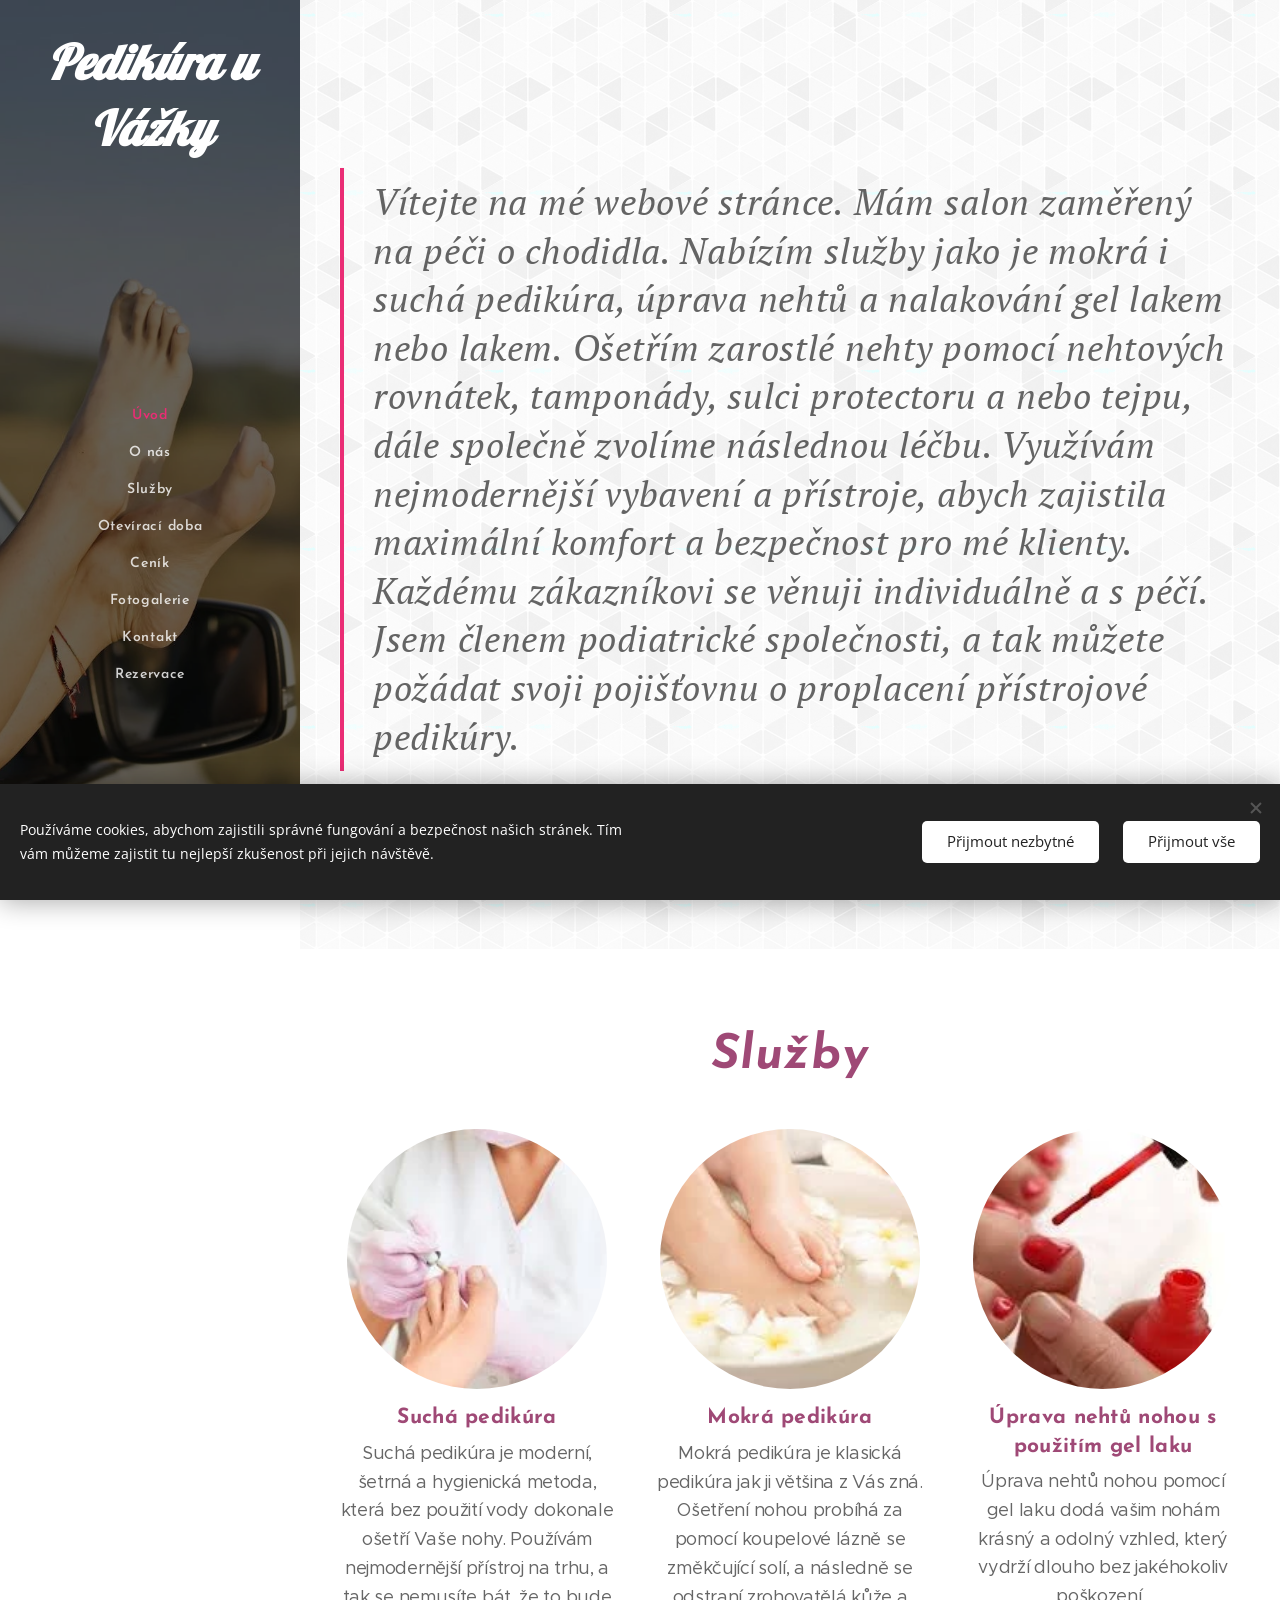
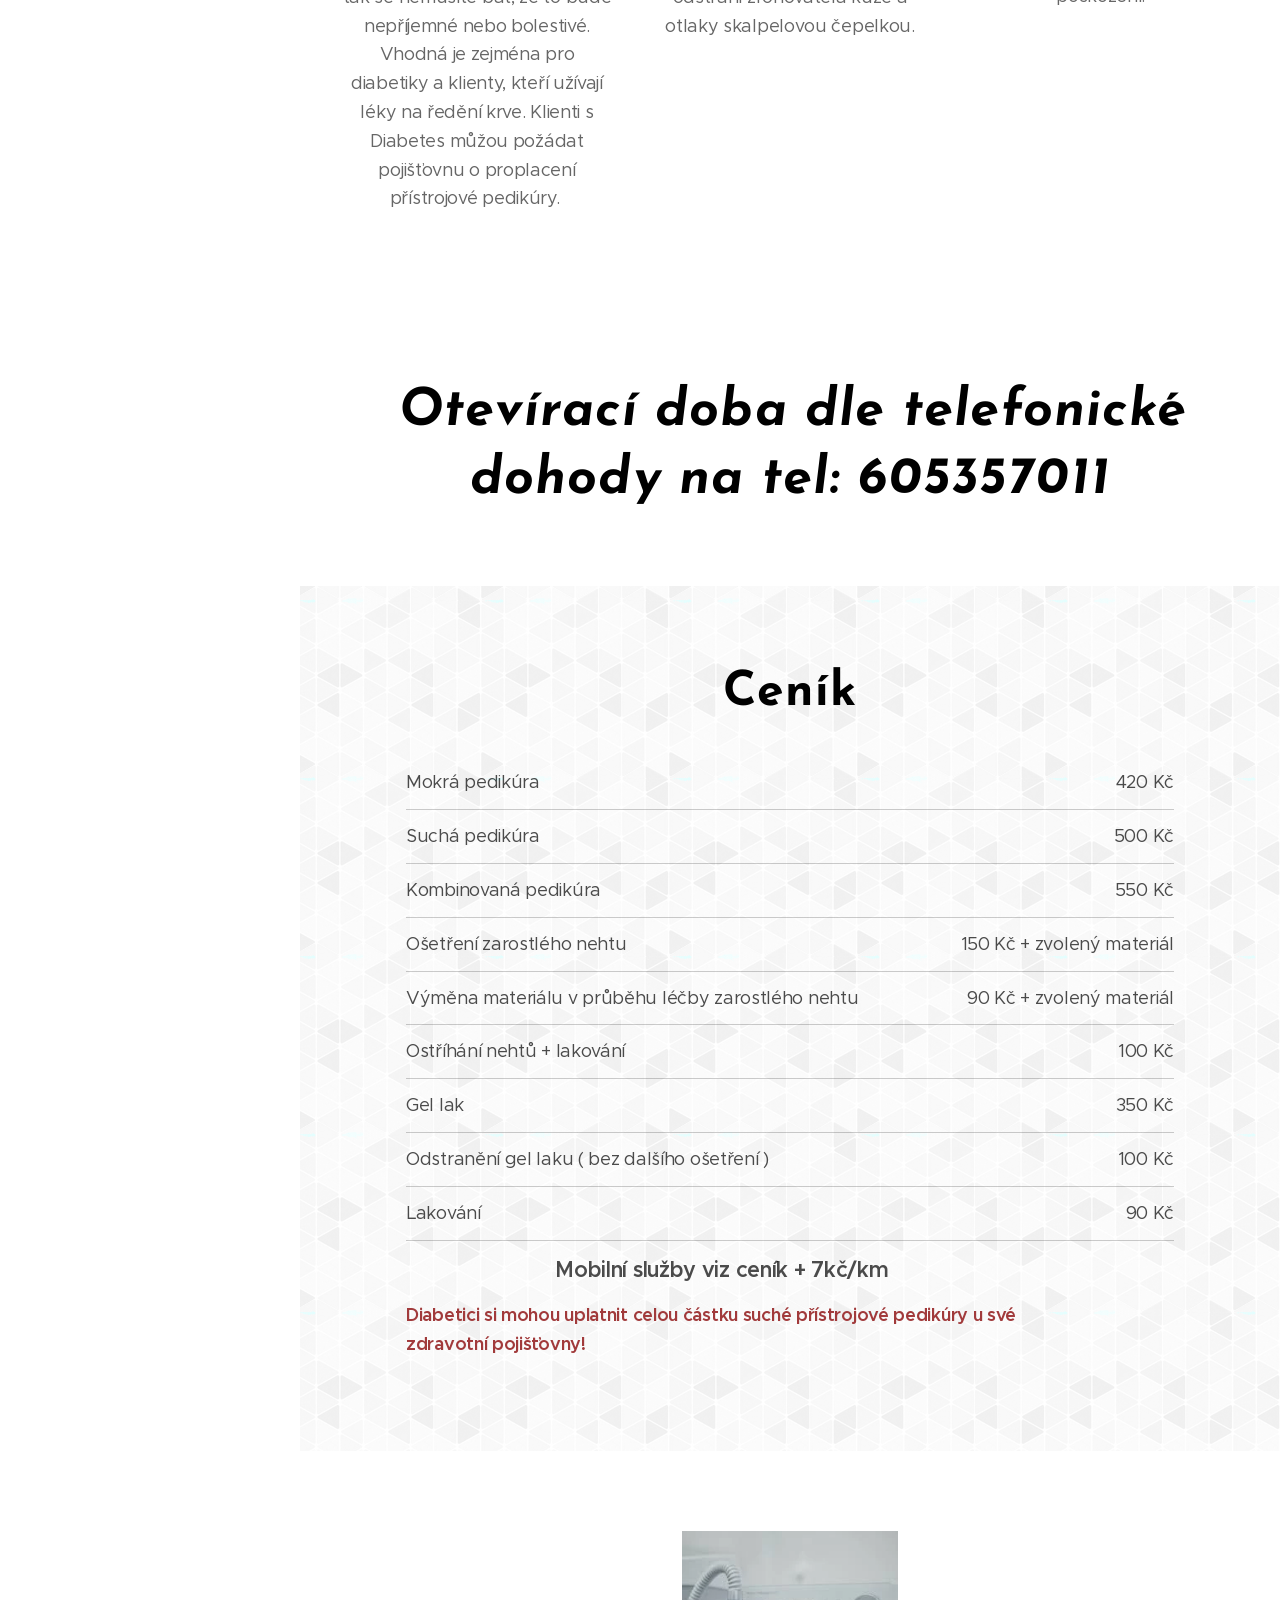
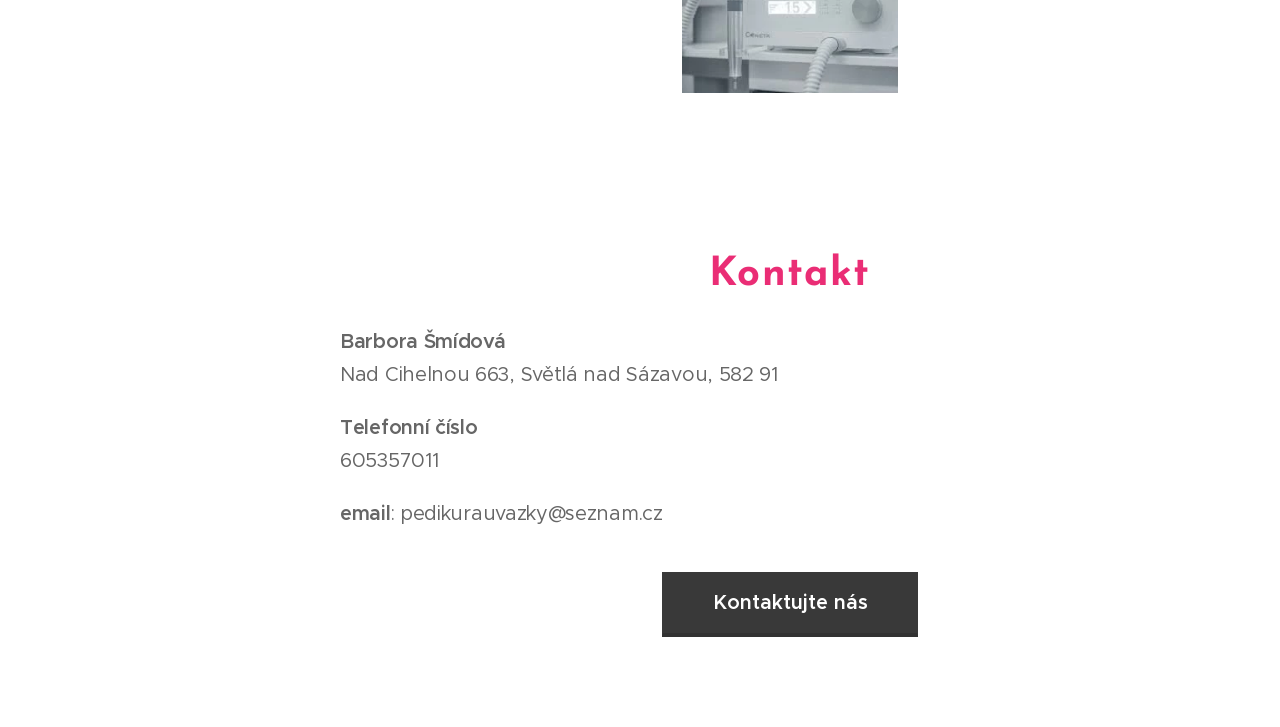
<file: index.html>
<!DOCTYPE html>
<html class="no-js" prefix="og: https://ogp.me/ns#" lang="cs">
<head><meta charset="utf-8"><link rel="icon" href="assets/img/03lww0.svg" type="image/svg+xml" sizes="any"><link rel="icon" href="assets/img/1pfgaj.svg" type="image/svg+xml" sizes="16x16"><link rel="icon" href="assets/img/2sd9d9.ico"><link rel="apple-touch-icon" href="assets/img/2sd9d9.ico"><link rel="icon" href="assets/img/2sd9d9.ico">
    <meta http-equiv="X-UA-Compatible" content="IE=edge">
    <title>www.pedikurauvazky.cz</title>
    <meta name="viewport" content="width=device-width,initial-scale=1">
    <meta name="msapplication-tap-highlight" content="no">
    
    <link href="assets/css/0rklmm.css" media="print" rel="stylesheet">
    <link href="assets/css/4fkxao.css" media="screen and (min-width:100000em)" rel="stylesheet" data-type="cq" disabled>
    <link rel="stylesheet" href="assets/css/1ikvgu.css"><link rel="stylesheet" href="assets/css/0k1ucs.css" media="screen and (min-width:37.5em)"><link rel="stylesheet" href="assets/css/0onzbj.css" data-wnd_color_scheme_file=""><link rel="stylesheet" href="assets/css/34qmjb.css" data-wnd_color_scheme_desktop_file="" media="screen and (min-width:37.5em)" disabled=""><link rel="stylesheet" href="assets/css/0toljw.css" data-wnd_additive_color_file=""><link rel="stylesheet" href="assets/css/1q648d.css" data-wnd_typography_file=""><link rel="stylesheet" href="assets/css/48d6xr.css" data-wnd_typography_desktop_file="" media="screen and (min-width:37.5em)" disabled=""><script>(()=>{let e=!1;const t=()=>{if(!e&&window.innerWidth>=600){for(let e=0,t=document.querySelectorAll('head > link[href*="css"][media="screen and (min-width:37.5em)"]');e<t.length;e++)t[e].removeAttribute("disabled");e=!0}};t(),window.addEventListener("resize",t),"container"in document.documentElement.style||fetch(document.querySelector('head > link[data-type="cq"]').getAttribute("href")).then((e=>{e.text().then((e=>{const t=document.createElement("style");document.head.appendChild(t),t.appendChild(document.createTextNode(e)),import("assets/js/container-query-polyfill.modern.js").then((()=>{let e=setInterval((function(){document.body&&(document.body.classList.add("cq-polyfill-loaded"),clearInterval(e))}),100)}))}))}))})()</script>
<link rel="preload stylesheet" href="assets/css/2m8msc.css" as="style"><meta name="description" content="Vítejte na mé webové stránce. Mám salon zaměřený na péči o chodidla. Nabízím služby jako je mokrá i suchá pedikúra, úprava nehtů a nalakování gel lakem nebo lakem. Ošetřím zarostlé nehty pomocí nehtových rovnátek, tamponády, sulci protectoru a nebo tejpu, dále společně zvolíme následnou léčbu. Využívám nejmodernější vybavení a přístroje, abych..."><meta name="keywords" content=""><meta name="generator" content="Webnode 2"><meta name="apple-mobile-web-app-capable" content="no"><meta name="apple-mobile-web-app-status-bar-style" content="black"><meta name="format-detection" content="telephone=no">

<meta property="og:url" content="https://www.pedikurauvazky.cz/"><meta property="og:title" content="www.pedikurauvazky.cz"><meta property="og:type" content="article"><meta property="og:description" content="Vítejte na mé webové stránce. Mám salon zaměřený na péči o chodidla. Nabízím služby jako je mokrá i suchá pedikúra, úprava nehtů a nalakování gel lakem nebo lakem. Ošetřím zarostlé nehty pomocí nehtových rovnátek, tamponády, sulci protectoru a nebo tejpu, dále společně zvolíme následnou léčbu. Využívám nejmodernější vybavení a přístroje, abych..."><meta property="og:site_name" content="www.pedikurauvazky.cz"><meta property="og:image" content="https://www.pedikurauvazky.cz/assets/photos/200000022-4ede94edeb/700/sucha.jpeg"><meta property="og:article:published_time" content="2025-12-30 00:00:00"><meta name="robots" content="index,follow"><link rel="canonical" href="https://www.pedikurauvazky.cz/"><script>window.checkAndChangeSvgColor=function(c){try{var a=document.getElementById(c);if(a){c=[["border","borderColor"],["outline","outlineColor"],["color","color"]];for(var h,b,d,f=[],e=0,m=c.length;e<m;e++)if(h=window.getComputedStyle(a)[c[e][1]].replace(/\s/g,"").match(/^rgb[a]?\(([0-9]{1,3}),([0-9]{1,3}),([0-9]{1,3})/i)){b="";for(var g=1;3>=g;g++)b+=("0"+parseInt(h[g],10).toString(16)).slice(-2);"0"===b.charAt(0)&&(d=parseInt(b.substr(0,2),16),d=Math.max(16,d),b=d.toString(16)+b.slice(-4));f.push(c[e][0]+"="+b)}if(f.length){var k=a.getAttribute("data-src"),l=k+(0>k.indexOf("?")?"?":"&")+f.join("&");a.src!=l&&(a.src=l,a.outerHTML=a.outerHTML)}}}catch(n){}};</script></head>
<body class="l wt-home ac-h ac-i ac-o ac-n l-sidebar l-d-none b-btn-sq b-btn-s-l b-btn-dbb b-btn-bw-1 img-d-n img-t-u img-h-z line-solid b-e-ds lbox-l c-s-n   wnd-fe">

<div class="wnd-page l-page cs-gray ac-ea2d75 ac-normal t-t-fs-s t-t-fw-s t-t-sp t-t-d-n t-s-fs-s t-s-fw-s t-s-sp-n t-s-d-n t-p-fs-m t-p-fw-m t-p-sp-n t-h-fs-s t-h-fw-s t-h-sp t-bq-fs-m t-bq-fw-s t-bq-sp t-bq-d-l t-btn-fw-s t-nav-fw-s t-pd-fw-s t-nav-tt-n">
    <div class="l-w t cf t-31">
        <div class="l-bg cf">
            <div class="s-bg-l">
                
                
            </div>
        </div>
        <header class="l-h cf">
            <div class="sw cf">
	<div class="sw-c cf"><section data-space="reset" class="s s-hn s-hn-sidebar wnd-mt-sidebar menu-default logo-sidebar sc-m wnd-background-image  hm-hidden  wnd-nav-sticky">
	<div class="s-w">
		<div class="s-o">
			<div class="s-bg">
                <div class="s-bg-l wnd-background-image fx-none bgpos-center-center bgatt-scroll overlay-black">
                    <picture><source type="image/webp" srcset="assets/photos/200000019-6632f66332/700/images-pexels-com-photos-3756167-pexels-photo-3756167-auto-compress-cs-tinysrgb-dpr-2-h-650-w-940.webp 700w, assets/photos/200000019-6632f66332/images-pexels-com-photos-3756167-pexels-photo-3756167-auto-compress-cs-tinysrgb-dpr-2-h-650-w-940.webp 1880w, assets/photos/200000019-6632f66332/images-pexels-com-photos-3756167-pexels-photo-3756167-auto-compress-cs-tinysrgb-dpr-2-h-650-w-940.webp 2x" sizes="100vw" ><img src="assets/photos/200000014-a16fda1701/images-pexels-com-photos-3756167-pexels-photo-3756167-auto-compress-cs-tinysrgb-dpr-2-h-650-w-940.jpeg" width="1880" height="1270" alt="" ></picture>
                    
                </div>
			</div>
			<div class="h-w h-f wnd-fixed">
				<div class="s-i">
					<div class="n-l">
						<div class="s-c menu-nav">
							<div class="logo-block">
								<div class="b b-l logo logo-default logo-nb lobster logo-48 b-ls-m wnd-logo-with-text">
	<div class="b-l-c logo-content">
		

			

			

			<div class="b-l-br logo-br"></div>

			<div class="b-l-text logo-text-wrapper">
				<div class="b-l-text-w logo-text">
					<span class="b-l-text-c logo-text-cell"><strong style=""><em>Pedikúra u Vážky</em></strong></span>
				</div>
			</div>

		
	</div>
</div>
							</div>

                            <div class="nav-wrapper">

                                <div class="cart-block">
                                    
                                </div>

                                

                                <div id="menu-mobile">
                                    <a href="#" id="menu-submit"><span></span>Menu</a>
                                </div>

                                <div id="menu-block">
                                    <nav id="menu" data-type="vertical"><div class="menu-font menu-wrapper">
	<a href="#" class="menu-close" rel="nofollow" title="Close Menu"></a>
	<ul role="menubar" aria-label="Menu" class="level-1">
		<li role="none" class="wnd-active   wnd-homepage">
			<a class="menu-item" role="menuitem" href="./"><span class="menu-item-text">Úvod</span></a>
			
		</li><li role="none">
			<a class="menu-item" role="menuitem" href="o-nas/"><span class="menu-item-text">O nás</span></a>
			
		</li><li role="none">
			<a class="menu-item" role="menuitem" href="sluzby/"><span class="menu-item-text">Služby</span></a>
			
		</li><li role="none">
			<a class="menu-item" role="menuitem" href="oteviraci-doba/"><span class="menu-item-text">Otevírací doba</span></a>
			
		</li><li role="none">
			<a class="menu-item" role="menuitem" href="cenik/"><span class="menu-item-text">Ceník</span></a>
			
		</li><li role="none">
			<a class="menu-item" role="menuitem" href="fotogalerie/"><span class="menu-item-text">Fotogalerie</span></a>
			
		</li><li role="none">
			<a class="menu-item" role="menuitem" href="kontakt/"><span class="menu-item-text">Kontakt</span></a>
			
		</li><li role="none">
			<a class="menu-item" role="menuitem" href="rezervace/"><span class="menu-item-text">Rezervace</span></a>
			
		</li>
	</ul>
	<span class="more-text">Více</span>
</div></nav>
                                    <div class="scrollup"></div>
                                    <div class="scrolldown"></div>
                                </div>

                            </div>
						</div>
					</div>
				</div>
			</div>
		</div>
	</div>
</section></div>
</div>
        </header>
        <main class="l-m cf">
            <div class="sw cf">
	<div class="sw-c cf"><section class="s s-hm s-hm-hidden wnd-h-hidden cf sc-m wnd-background-image"><div></div></section><section class="s s-basic cf sc-ml wnd-background-pattern  wnd-w-default wnd-s-normal wnd-h-auto">
	<div class="s-w cf">
		<div class="s-o s-fs cf">
			<div class="s-bg cf">
				<div class="s-bg-l wnd-background-pattern  bgpos-center-center bgatt-scroll" style="background-image:url('assets/img/1mhb7k.png')">
                    
					
				</div>
			</div>
			<div class="s-c s-fs cf">
				<div class="ez cf wnd-no-cols">
	<div class="ez-c"><div class="b b-text cf">
	<div class="b-c b-text-c b-s b-s-t60 b-s-b60 b-cs cf"><h1 class="wnd-align-center"><br></h1>

<blockquote class="tbq"><em>Vítejte na mé webové stránce. Mám salon zaměřený na péči o chodidla. Nabízím služby jako je mokrá i suchá pedikúra, úprava nehtů a nalakování gel lakem nebo lakem. Ošetřím zarostlé nehty pomocí nehtových rovnátek, tamponády, sulci protectoru a nebo tejpu, dále společně zvolíme následnou léčbu. Využívám nejmodernější vybavení a přístroje, abych zajistila maximální komfort a bezpečnost pro mé klienty. Každému zákazníkovi se věnuji individuálně a s péčí. Jsem členem podiatrické společnosti, a tak můžete požádat svoji pojišťovnu o proplacení přístrojové pedikúry.</em></blockquote><p class="wnd-align-center"><br></p>

<p class="wnd-align-center"><br></p>
</div>
</div></div>
</div>
			</div>
		</div>
	</div>
</section><section class="s s-basic cf sc-w   wnd-w-default wnd-s-normal wnd-h-auto">
	<div class="s-w cf">
		<div class="s-o s-fs cf">
			<div class="s-bg cf">
				<div class="s-bg-l">
                    
					
				</div>
			</div>
			<div class="s-c s-fs cf">
				<div class="ez cf wnd-no-cols">
	<div class="ez-c"><div class="b b-text cf">
	<div class="b-c b-text-c b-s b-s-t60 b-s-b60 b-cs cf"><h1 class="wnd-align-center" style="margin-left:2em; margin-right:2em; text-align:center"><strong><font class="wsw-40"><font class="wnd-font-size-120" data-j-v="false"><em>Služby</em></font></font></strong></h1>
</div>
</div><div class="mt mt-image-top img-s-c img-s-c-large b-s-t50 b-s-b50 b-s-l0 b-s-r0 cf grid-3">
	<div class="mt-container">
		<div class="mt-item cf">
			
				<div class="b-img b-img-default b b-s cf wnd-orientation-landscape wnd-type-image" style="" id="wnd_ImageBlock_417308722">
	<div class="b-img-w">
		<div class="b-img-c">
            <picture><source type="image/webp" srcset="assets/photos/200000023-19fc719fca/450/sucha.webp 275w, assets/photos/200000023-19fc719fca/700/sucha.webp 275w, assets/photos/200000023-19fc719fca/sucha.webp 275w" sizes="(min-width: 768px) calc(100vw * 0.4), (min-width: 320px) calc(100vw * 0.5), 100vw" ><img id="wnd_ImageBlock_417308722_img" src="assets/photos/200000022-4ede94edeb/sucha.jpeg" alt="" width="275" height="183" loading="lazy" style="" ></picture>
			</div>
		
	</div>
</div>
				<div class="b b-text cf">
	<div class="b-c b-text-c b-s b-s-t60 b-s-b60 b-cs cf"><h3><font class="wsw-40"><strong>Suchá pedikúra</strong></font></h3>

<p>Suchá pedikúra je moderní, šetrná a hygienická metoda, která bez použití vody dokonale ošetří Vaše nohy. Používám nejmodernější přístroj na trhu, a tak se nemusíte bát, že to bude nepříjemné nebo bolestivé. Vhodná je zejména pro diabetiky a klienty, kteří užívají léky na ředění krve. Klienti s Diabetes můžou požádat pojišťovnu o proplacení přístrojové pedikúry.&nbsp;</p>
</div>
</div>
			
		</div><div class="mt-item cf">
			
				<div class="b-img b-img-default b b-s cf wnd-orientation-landscape wnd-type-image" style="" id="wnd_ImageBlock_617114036">
	<div class="b-img-w">
		<div class="b-img-c">
            <picture><source type="image/webp" srcset="assets/photos/200000027-9b1549b156/450/images-1-.webp 275w, assets/photos/200000027-9b1549b156/700/images-1-.webp 275w, assets/photos/200000027-9b1549b156/images-1-.webp 275w" sizes="(min-width: 768px) calc(100vw * 0.4), (min-width: 320px) calc(100vw * 0.5), 100vw" ><img id="wnd_ImageBlock_617114036_img" src="assets/photos/200000026-c6e8ac6e8b/images-1-.jpeg" alt="" width="275" height="183" loading="lazy" style="" ></picture>
			</div>
		
	</div>
</div>
				<div class="b b-text cf">
	<div class="b-c b-text-c b-s b-s-t60 b-s-b60 b-cs cf"><h3><font class="wsw-40"><strong>Mokrá pedikúra</strong></font></h3>

<p>Mokrá pedikúra je klasická pedikúra jak ji většina z Vás zná. Ošetření nohou probíhá za pomocí koupelové lázně se změkčující solí, a následně se odstraní zrohovatělá kůže a otlaky skalpelovou čepelkou.</p>
</div>
</div>
			
		</div><div class="mt-item cf">
			
				<div class="b-img b-img-default b b-s cf wnd-orientation-landscape wnd-type-image" style="" id="wnd_ImageBlock_819912606">
	<div class="b-img-w">
		<div class="b-img-c">
            <picture><source type="image/webp" srcset="assets/photos/200000029-03dad03dae/450/images-2-.webp 313w, assets/photos/200000029-03dad03dae/700/images-2-.webp 313w, assets/photos/200000029-03dad03dae/images-2-.webp 313w" sizes="(min-width: 768px) calc(100vw * 0.4), (min-width: 320px) calc(100vw * 0.5), 100vw" ><img id="wnd_ImageBlock_819912606_img" src="assets/photos/200000028-5ddbf5ddc0/images-2-.jpeg" alt="" width="313" height="161" loading="lazy" style="" ></picture>
			</div>
		
	</div>
</div>
				<div class="b b-text cf">
	<div class="b-c b-text-c b-s b-s-t60 b-s-b60 b-cs cf"><h3><font class="wsw-40"><strong>Úprava nehtů nohou s použitím gel laku</strong></font></h3>

<p>Úprava nehtů nohou pomocí gel laku dodá vašim nohám krásný a odolný vzhled, který vydrží dlouho bez jakéhokoliv poškození.&nbsp;</p>
</div>
</div>
			
		</div>
	</div>
</div></div>
</div>
			</div>
		</div>
	</div>
</section><section class="s s-basic cf sc-w   wnd-w-default wnd-s-normal wnd-h-auto">
	<div class="s-w cf">
		<div class="s-o s-fs cf">
			<div class="s-bg cf">
				<div class="s-bg-l">
                    
					
				</div>
			</div>
			<div class="s-c s-fs cf">
				<div class="ez cf wnd-no-cols">
	<div class="ez-c"><div class="b b-text cf">
	<div class="b-c b-text-c b-s b-s-t60 b-s-b60 b-cs cf"><h1 class="wnd-align-center"><font class="wnd-font-size-130 wsw-02" data-j-v="false"><em><strong>Otevírací&nbsp;doba dle telefonické dohody na tel: 605357011</strong></em></font></h1>
</div>
</div></div>
</div>
			</div>
		</div>
	</div>
</section><section class="s s-basic cf sc-ml wnd-background-pattern  wnd-w-default wnd-s-normal wnd-h-auto">
	<div class="s-w cf">
		<div class="s-o s-fs cf">
			<div class="s-bg cf">
				<div class="s-bg-l wnd-background-pattern  bgpos-center-center bgatt-scroll" style="background-image:url('assets/img/1mhb7k.png')">
                    
					
				</div>
			</div>
			<div class="s-c s-fs cf">
				<div class="ez cf wnd-no-cols">
	<div class="ez-c"><div class="b b-text cf">
	<div class="b-c b-text-c b-s b-s-t60 b-s-b60 b-cs cf"><h1 class="wnd-align-center"><font class="wsw-02"><font data-j-v="false" class="wnd-font-size-120"><strong>Ceník</strong></font></font></h1>
</div>
</div><div class="mt mt-pricelist b-s cf">
	<div class="mt-c cf">
		<div class="mt-i cf">
			<div class="mt-i-c cf mt-border line-color">
				<div class="b b-text cf">
	<div class="b-c b-text-c b-s b-s-t60 b-s-b60 b-cs cf"><p>Mokrá pedikúra</p>
</div>
</div>
				<div class="b b-text cf">
	<div class="b-c b-text-c b-s b-s-t60 b-s-b60 b-cs cf"><p>420 Kč</p>
</div>
</div>
			</div>
		</div><div class="mt-i cf">
			<div class="mt-i-c cf mt-border line-color">
				<div class="b b-text cf">
	<div class="b-c b-text-c b-s b-s-t60 b-s-b60 b-cs cf"><p>Suchá pedikúra&nbsp;</p>
</div>
</div>
				<div class="b b-text cf">
	<div class="b-c b-text-c b-s b-s-t60 b-s-b60 b-cs cf"><p>500 Kč</p>
</div>
</div>
			</div>
		</div><div class="mt-i cf">
			<div class="mt-i-c cf mt-border line-color">
				<div class="b b-text cf">
	<div class="b-c b-text-c b-s b-s-t60 b-s-b60 b-cs cf"><p>Kombinovaná pedikúra</p>
</div>
</div>
				<div class="b b-text cf">
	<div class="b-c b-text-c b-s b-s-t60 b-s-b60 b-cs cf"><p>550 Kč</p>
</div>
</div>
			</div>
		</div><div class="mt-i cf">
			<div class="mt-i-c cf mt-border line-color">
				<div class="b b-text cf">
	<div class="b-c b-text-c b-s b-s-t60 b-s-b60 b-cs cf"><p>Ošetření zarostlého nehtu</p>
</div>
</div>
				<div class="b b-text cf">
	<div class="b-c b-text-c b-s b-s-t60 b-s-b60 b-cs cf"><p>150 Kč + zvolený materiál</p>
</div>
</div>
			</div>
		</div><div class="mt-i cf">
			<div class="mt-i-c cf mt-border line-color">
				<div class="b b-text cf">
	<div class="b-c b-text-c b-s b-s-t60 b-s-b60 b-cs cf"><p>Výměna materiálu v průběhu léčby zarostlého nehtu</p>
</div>
</div>
				<div class="b b-text cf">
	<div class="b-c b-text-c b-s b-s-t60 b-s-b60 b-cs cf"><p>90 Kč + zvolený materiál</p>
</div>
</div>
			</div>
		</div><div class="mt-i cf">
			<div class="mt-i-c cf mt-border line-color">
				<div class="b b-text cf">
	<div class="b-c b-text-c b-s b-s-t60 b-s-b60 b-cs cf"><p>Ostříhání nehtů + lakování</p>
</div>
</div>
				<div class="b b-text cf">
	<div class="b-c b-text-c b-s b-s-t60 b-s-b60 b-cs cf"><p>100 Kč</p>
</div>
</div>
			</div>
		</div><div class="mt-i cf">
			<div class="mt-i-c cf mt-border line-color">
				<div class="b b-text cf">
	<div class="b-c b-text-c b-s b-s-t60 b-s-b60 b-cs cf"><p>Gel lak</p>
</div>
</div>
				<div class="b b-text cf">
	<div class="b-c b-text-c b-s b-s-t60 b-s-b60 b-cs cf"><p>350 Kč</p>
</div>
</div>
			</div>
		</div><div class="mt-i cf">
			<div class="mt-i-c cf mt-border line-color">
				<div class="b b-text cf">
	<div class="b-c b-text-c b-s b-s-t60 b-s-b60 b-cs cf"><p>Odstranění gel laku ( bez dalšího ošetření )</p>
</div>
</div>
				<div class="b b-text cf">
	<div class="b-c b-text-c b-s b-s-t60 b-s-b60 b-cs cf"><p>100 Kč</p>
</div>
</div>
			</div>
		</div><div class="mt-i cf">
			<div class="mt-i-c cf mt-border line-color">
				<div class="b b-text cf">
	<div class="b-c b-text-c b-s b-s-t60 b-s-b60 b-cs cf"><p>Lakování&nbsp;</p></div>
</div>
				<div class="b b-text cf">
	<div class="b-c b-text-c b-s b-s-t60 b-s-b60 b-cs cf"><p>90 Kč</p>
</div>
</div>
			</div>
		</div><div class="mt-i cf">
			<div class="mt-i-c cf mt-border line-color">
				<div class="b b-text cf">
	<div class="b-c b-text-c b-s b-s-t60 b-s-b60 b-cs cf"><p class="wnd-align-center"><font data-j-v="true" class="wnd-font-size-120"><strong>&nbsp;Mobilní služby viz ceník + 7kč/km</strong></font></p><p><font class="wsw-31"><strong>Diabetici si mohou uplatnit celou částku suché přístrojové pedikúry u své zdravotní pojišťovny!</strong></font></p>
</div>
</div>
				<div class="b b-text cf">
	<div class="b-c b-text-c b-s b-s-t60 b-s-b60 b-cs cf"></div>
</div>
			</div>
		</div>
	</div>
</div></div>
</div>
			</div>
		</div>
	</div>
</section><section class="s s-basic cf sc-w   wnd-w-default wnd-s-normal wnd-h-auto">
	<div class="s-w cf">
		<div class="s-o s-fs cf">
			<div class="s-bg cf">
				<div class="s-bg-l">
                    
					
				</div>
			</div>
			<div class="s-c s-fs cf">
				<div class="ez cf wnd-no-cols">
	<div class="ez-c"><div class="b-img b-img-default b b-s cf wnd-orientation-landscape wnd-type-image img-s-n" style="margin-left:36.4%;margin-right:36.4%;" id="wnd_ImageBlock_338500062">
	<div class="b-img-w">
		<div class="b-img-c" style="padding-bottom:74.9%;text-align:center;">
            <picture><source type="image/webp" srcset="assets/photos/200000025-51bd751bd8/450/images.webp 259w, assets/photos/200000025-51bd751bd8/700/images.webp 259w, assets/photos/200000025-51bd751bd8/images.webp 259w" sizes="100vw" ><img id="wnd_ImageBlock_338500062_img" src="assets/photos/200000024-a5aaaa5aab/images.jpeg" alt="" width="259" height="194" loading="lazy" style="top:0%;left:0%;width:100%;height:100%;position:absolute;" ></picture>
			</div>
		
	</div>
</div></div>
</div>
			</div>
		</div>
	</div>
</section><section class="s s-basic cf sc-w   wnd-w-default wnd-s-normal wnd-h-auto">
	<div class="s-w cf">
		<div class="s-o s-fs cf">
			<div class="s-bg cf">
				<div class="s-bg-l">
                    
					
				</div>
			</div>
			<div class="s-c s-fs cf">
				<div class="ez cf wnd-no-cols">
	<div class="ez-c"><div class="b b-text cf">
	<div class="b-c b-text-c b-s b-s-t60 b-s-b60 b-cs cf"><h1 class="wnd-align-center"><strong>Kontakt</strong></h1>
</div>
</div><div class="b b-text cf">
	<div class="b-c b-text-c b-s b-s-t60 b-s-b60 b-cs cf"><p><strong>Barbora Šmídová</strong><br>
Nad Cihelnou 663, Světlá nad Sázavou, 582 91</p>

<p><strong>Telefonní číslo</strong><br>
605357011</p><p><strong>email</strong>: pedikurauvazky@seznam.cz</p>
</div>
</div><div class="b b-s b-s-t150 b-s-b150 b-btn b-btn-1 wnd-align-center">
	<div class="b-btn-c i-a">
		<a class="b-btn-l" href="kontakt/">
			<span class="b-btn-t">Kontaktujte nás</span>
		</a>
	</div>
</div></div>
</div>
			</div>
		</div>
	</div>
</section></div>
</div>
        </main>
        <footer class="l-f cf">
            <div class="sw cf">
	<div class="sw-c cf"><section data-wn-border-element="s-f-border" class="s s-f s-f-basic s-f-simple sc-ml   wnd-w-default wnd-s-higher">
	<div class="s-w">
		<div class="s-o">
			<div class="s-bg">
                <div class="s-bg-l">
                    
                    
                </div>
			</div>
			<div class="s-c s-f-l-w s-f-border">
				<div class="s-f-l b-s b-s-t0 b-s-b0">
					<div class="s-f-l-c s-f-l-c-first">
						<div class="s-f-cr"><span class="it b link">
	<span class="it-c"></span>
</span></div>
						<div class="s-f-sf">
                            <span class="sf b">
<span class="sf-content sf-c link"></span>
</span>
                            
                            
                            
                        </div>
					</div>
					<div class="s-f-l-c s-f-l-c-last">
						<div class="s-f-lang lang-select cf">
	
</div>
					</div>
                    <div class="s-f-l-c s-f-l-c-currency">
                        <div class="s-f-ccy ccy-select cf">
	
</div>
                    </div>
				</div>
			</div>
		</div>
	</div>
</section></div>
</div>
        </footer>
    </div>
    
</div>
<section class="cb cb-dark" id="cookiebar" style="display:none;" id="cookiebar" style="display:none;">
	<div class="cb-bar cb-scrollable">
		<div class="cb-bar-c">
			<div class="cb-bar-text">Používáme cookies, abychom zajistili správné fungování a bezpečnost našich stránek. Tím vám můžeme zajistit tu nejlepší zkušenost při jejich návštěvě.</div>
			<div class="cb-bar-buttons">
				<button class="cb-button cb-close-basic" data-action="accept-necessary">
					<span class="cb-button-content">Přijmout nezbytné</span>
				</button>
				<button class="cb-button cb-close-basic" data-action="accept-all">
					<span class="cb-button-content">Přijmout vše</span>
				</button>
				
			</div>
		</div>
        <div class="cb-close cb-close-basic" data-action="accept-necessary"></div>
	</div>

	<div class="cb-popup cb-light close">
		<div class="cb-popup-c">
			<div class="cb-popup-head">
				<h3 class="cb-popup-title">Pokročilá nastavení</h3>
				<p class="cb-popup-text">Zde můžete upravit své preference ohledně cookies. Následující kategorie můžete povolit či zakázat a svůj výběr uložit.</p>
			</div>
			<div class="cb-popup-options cb-scrollable">
				<div class="cb-option">
					<input class="cb-option-input" type="checkbox" id="necessary" name="necessary" readonly="readonly" disabled="disabled" checked="checked">
                    <div class="cb-option-checkbox"></div>
                    <label class="cb-option-label" for="necessary">Nezbytné krátkodobé cookies</label>
					<div class="cb-option-text">Bez nezbytných cookies se neobejde správné a bezpečné fungování našich stránek a registrační proces na nich.</div>
				</div><div class="cb-option">
					<input class="cb-option-input" type="checkbox" id="functional" name="functional">
                    <div class="cb-option-checkbox"></div>
                    <label class="cb-option-label" for="functional">Funkční cookies</label>
					<div class="cb-option-text">Funkční cookies ukládají vaše preference a uzpůsobí podle nich naše stránky.</div>
				</div><div class="cb-option">
					<input class="cb-option-input" type="checkbox" id="performance" name="performance">
                    <div class="cb-option-checkbox"></div>
                    <label class="cb-option-label" for="performance">Výkonnostní cookies</label>
					<div class="cb-option-text">Výkonnostní cookies monitorují výkon našich stránek.</div>
				</div><div class="cb-option">
					<input class="cb-option-input" type="checkbox" id="marketing" name="marketing">
                    <div class="cb-option-checkbox"></div>
                    <label class="cb-option-label" for="marketing">Marketingové cookies</label>
					<div class="cb-option-text">Díky marketingovým cookies můžeme měřit a analyzovat výkon našeho webu.</div>
				</div>
			</div>
			<div class="cb-popup-footer">
				<button class="cb-button cb-save-popup" data-action="advanced-save">
					<span class="cb-button-content">Uložit</span>
				</button>
			</div>
			<div class="cb-close cb-close-popup" data-action="close"></div>
		</div>
	</div>
</section>

<script src="assets/js/35wjn2.js" crossorigin="anonymous" type="module"></script><script>document.querySelector(".wnd-fe")&&[...document.querySelectorAll(".c")].forEach((e=>{const t=e.querySelector(".b-text:only-child");t&&""===t.querySelector(".b-text-c").innerText&&e.classList.add("column-empty")}))</script>


<script src="assets/js/lang.cz.c3f348cbde3dc9e1.js" crossorigin="anonymous"></script><script src="assets/js/compiled.multi.29bbeaf7f65476a8.js" crossorigin="anonymous"></script><script>var wnd = wnd || {};wnd.$data = {"image_content_items":{"wnd_ThumbnailBlock_1":{"id":"wnd_ThumbnailBlock_1","type":"wnd.pc.ThumbnailBlock"},"wnd_HeaderSection_header_main_369728715":{"id":"wnd_HeaderSection_header_main_369728715","type":"wnd.pc.HeaderSection"},"wnd_ImageBlock_623636240":{"id":"wnd_ImageBlock_623636240","type":"wnd.pc.ImageBlock"},"wnd_Section_default_819202965":{"id":"wnd_Section_default_819202965","type":"wnd.pc.Section"},"wnd_Section_default_948315880":{"id":"wnd_Section_default_948315880","type":"wnd.pc.Section"},"wnd_ImageBlock_417308722":{"id":"wnd_ImageBlock_417308722","type":"wnd.pc.ImageBlock"},"wnd_ImageBlock_617114036":{"id":"wnd_ImageBlock_617114036","type":"wnd.pc.ImageBlock"},"wnd_ImageBlock_819912606":{"id":"wnd_ImageBlock_819912606","type":"wnd.pc.ImageBlock"},"wnd_Section_default_401778079":{"id":"wnd_Section_default_401778079","type":"wnd.pc.Section"},"wnd_Section_default_993896084":{"id":"wnd_Section_default_993896084","type":"wnd.pc.Section"},"wnd_Section_default_580025624":{"id":"wnd_Section_default_580025624","type":"wnd.pc.Section"},"wnd_ImageBlock_338500062":{"id":"wnd_ImageBlock_338500062","type":"wnd.pc.ImageBlock"},"wnd_Section_default_682745464":{"id":"wnd_Section_default_682745464","type":"wnd.pc.Section"},"wnd_LogoBlock_216065181":{"id":"wnd_LogoBlock_216065181","type":"wnd.pc.LogoBlock"},"wnd_FooterSection_footer_62588571":{"id":"wnd_FooterSection_footer_62588571","type":"wnd.pc.FooterSection"}},"svg_content_items":{"wnd_ImageBlock_623636240":{"id":"wnd_ImageBlock_623636240","type":"wnd.pc.ImageBlock"},"wnd_ImageBlock_417308722":{"id":"wnd_ImageBlock_417308722","type":"wnd.pc.ImageBlock"},"wnd_ImageBlock_617114036":{"id":"wnd_ImageBlock_617114036","type":"wnd.pc.ImageBlock"},"wnd_ImageBlock_819912606":{"id":"wnd_ImageBlock_819912606","type":"wnd.pc.ImageBlock"},"wnd_ImageBlock_338500062":{"id":"wnd_ImageBlock_338500062","type":"wnd.pc.ImageBlock"},"wnd_LogoBlock_216065181":{"id":"wnd_LogoBlock_216065181","type":"wnd.pc.LogoBlock"}},"content_items":[],"eshopSettings":{"ESHOP_SETTINGS_DISPLAY_PRICE_WITHOUT_VAT":false,"ESHOP_SETTINGS_DISPLAY_ADDITIONAL_VAT":false,"ESHOP_SETTINGS_DISPLAY_SHIPPING_COST":false},"project_info":{"isMultilanguage":false,"isMulticurrency":false,"eshop_tax_enabled":"0","country_code":"cz","contact_state":"CZ","eshop_tax_type":"VAT","eshop_discounts":false,"graphQLURL":"https:\/\/pedikurauvazky.cz\/servers\/graphql\/","iubendaSettings":{"cookieBarCode":"","cookiePolicyCode":"","privacyPolicyCode":"","termsAndConditionsCode":""}}};</script><script>wnd.$system = {"fileSystemType":"aws_s3","localFilesPath":"https:\/\/www.pedikurauvazky.cz\/_files\/","awsS3FilesPath":"https:\/\/125dc77f4c.clvaw-cdnwnd.com\/b122c4695c82416399ef3c46e0f24388\/","staticFiles":"https:\/\/duyn491kcolsw.cloudfront.net\/files","isCms":false,"staticCDNServers":["https:\/\/duyn491kcolsw.cloudfront.net\/"],"fileUploadAllowExtension":["jpg","jpeg","jfif","png","gif","bmp","ico","svg","webp","tiff","pdf","doc","docx","ppt","pptx","pps","ppsx","odt","xls","xlsx","txt","rtf","mp3","wma","wav","ogg","amr","flac","m4a","3gp","avi","wmv","mov","mpg","mkv","mp4","mpeg","m4v","swf","gpx","stl","csv","xml","txt","dxf","dwg","iges","igs","step","stp"],"maxUserFormFileLimit":4194304,"frontendLanguage":"cz","backendLanguage":"cz","frontendLanguageId":"1","page":{"id":200000441,"identifier":"home","template":{"id":200000015,"styles":{"typography":"t-31_new","typoTitleSizes":"t-t-fs-s","typoTitleWeights":"t-t-fw-s","typoTitleSpacings":"t-t-sp","typoTitleDecorations":"t-t-d-n","typoSubtitleSizes":"t-s-fs-s","typoSubtitleWeights":"t-s-fw-s","typoSubtitleSpacings":"t-s-sp-n","typoSubtitleDecorations":"t-s-d-n","typoParagraphSizes":"t-p-fs-m","typoParagraphWeights":"t-p-fw-m","typoParagraphSpacings":"t-p-sp-n","typoHeadingSizes":"t-h-fs-s","typoHeadingWeights":"t-h-fw-s","typoHeadingSpacings":"t-h-sp","typoBlockquoteSizes":"t-bq-fs-m","typoBlockquoteWeights":"t-bq-fw-s","typoBlockquoteSpacings":"t-bq-sp","typoBlockquoteDecorations":"t-bq-d-l","scheme":"cs-gray","additiveColor":"ac-ea2d75 ac-normal","acHeadings":true,"acSubheadings":false,"acIcons":true,"acOthers":true,"acMenu":true,"imageStyle":"img-d-n","imageHover":"img-h-z","imageTitle":"img-t-u","buttonStyle":"b-btn-sq","buttonSize":"b-btn-s-l","buttonDecoration":"b-btn-dbb","buttonBorders":"b-btn-bw-1","lineStyle":"line-solid","eshopGridItemStyle":"b-e-ds","formStyle":"light","menuType":"","menuStyle":"menu-default","lightboxStyle":"lbox-l","columnSpaces":"c-s-n","sectionColor":"","sectionWidth":"wnd-w-default","sectionSpace":"wnd-s-normal","layoutType":"l-sidebar","layoutDecoration":"l-d-none","buttonWeight":"t-btn-fw-s","menuWeight":"t-nav-fw-s","productWeight":"t-pd-fw-s","background":{"default":null},"backgroundSettings":{"default":""},"menuTextTransform":"t-nav-tt-n"}},"layout":"homepage","name":"\u00davod","html_title":"","language":"cz","langId":1,"isHomepage":true,"meta_description":null,"meta_keywords":null,"header_code":null,"footer_code":null,"styles":{"sectionColor":"sc-w","pageBased":{"navline":{"style":{"sectionColor":"sc-w","sectionWidth":"wnd-w-narrow","sectionHeight":"wnd-nh-l","background":{"position":"bgpos-top-center","attachment":"bgatt-fixed"}}}}},"countFormsEntries":[]},"listingsPrefix":"\/l\/","productPrefix":"\/p\/","cartPrefix":"\/cart\/","checkoutPrefix":"\/checkout\/","searchPrefix":"\/search\/","isCheckout":false,"isEshop":false,"hasBlog":false,"isProductDetail":false,"isListingDetail":false,"listing_page":[],"hasEshopAnalytics":false,"gTagId":null,"gAdsId":null,"format":{"be":{"DATE_TIME":{"mask":"%d.%m.%Y %H:%M","regexp":"^(((0?[1-9]|[1,2][0-9]|3[0,1])\\.(0?[1-9]|1[0-2])\\.[0-9]{1,4})(( [0-1][0-9]| 2[0-3]):[0-5][0-9])?|(([0-9]{4}(0[1-9]|1[0-2])(0[1-9]|[1,2][0-9]|3[0,1])(0[0-9]|1[0-9]|2[0-3])[0-5][0-9][0-5][0-9])))?$"},"DATE":{"mask":"%d.%m.%Y","regexp":"^((0?[1-9]|[1,2][0-9]|3[0,1])\\.(0?[1-9]|1[0-2])\\.[0-9]{1,4})$"},"CURRENCY":{"mask":{"point":",","thousands":" ","decimals":2,"mask":"%s","zerofill":true,"ignoredZerofill":true}}},"fe":{"DATE_TIME":{"mask":"%d.%m.%Y %H:%M","regexp":"^(((0?[1-9]|[1,2][0-9]|3[0,1])\\.(0?[1-9]|1[0-2])\\.[0-9]{1,4})(( [0-1][0-9]| 2[0-3]):[0-5][0-9])?|(([0-9]{4}(0[1-9]|1[0-2])(0[1-9]|[1,2][0-9]|3[0,1])(0[0-9]|1[0-9]|2[0-3])[0-5][0-9][0-5][0-9])))?$"},"DATE":{"mask":"%d.%m.%Y","regexp":"^((0?[1-9]|[1,2][0-9]|3[0,1])\\.(0?[1-9]|1[0-2])\\.[0-9]{1,4})$"},"CURRENCY":{"mask":{"point":",","thousands":" ","decimals":2,"mask":"%s","zerofill":true,"ignoredZerofill":true}}}},"e_product":null,"listing_item":null,"feReleasedFeatures":{"dualCurrency":false,"HeurekaSatisfactionSurvey":true,"productAvailability":true},"labels":{"dualCurrency.fixedRate":"","invoicesGenerator.W2EshopInvoice.alreadyPayed":"Nepla\u0165te! - Uhrazeno","invoicesGenerator.W2EshopInvoice.amount":"Mno\u017estv\u00ed:","invoicesGenerator.W2EshopInvoice.contactInfo":"Kontaktn\u00ed informace:","invoicesGenerator.W2EshopInvoice.couponCode":"K\u00f3d kup\u00f3nu","invoicesGenerator.W2EshopInvoice.customer":"Z\u00e1kazn\u00edk:","invoicesGenerator.W2EshopInvoice.dateOfIssue":"Datum vystaven\u00ed:","invoicesGenerator.W2EshopInvoice.dateOfTaxableSupply":"Datum uskute\u010dn\u011bn\u00ed pln\u011bn\u00ed:","invoicesGenerator.W2EshopInvoice.dic":"DI\u010c:","invoicesGenerator.W2EshopInvoice.discount":"Sleva","invoicesGenerator.W2EshopInvoice.dueDate":"Datum splatnosti:","invoicesGenerator.W2EshopInvoice.email":"E-mail:","invoicesGenerator.W2EshopInvoice.filenamePrefix":"Faktura-","invoicesGenerator.W2EshopInvoice.fiscalCode":"Da\u0148ov\u00fd k\u00f3d:","invoicesGenerator.W2EshopInvoice.freeShipping":"Doprava zdarma","invoicesGenerator.W2EshopInvoice.ic":"I\u010c:","invoicesGenerator.W2EshopInvoice.invoiceNo":"Faktura \u010d\u00edslo","invoicesGenerator.W2EshopInvoice.invoiceNoTaxed":"Faktura - Da\u0148ov\u00fd doklad \u010d\u00edslo","invoicesGenerator.W2EshopInvoice.notVatPayers":"Nejsem pl\u00e1tcem DPH","invoicesGenerator.W2EshopInvoice.orderNo":"\u010c\u00edslo objedn\u00e1vky:","invoicesGenerator.W2EshopInvoice.paymentPrice":"Cena platebn\u00ed metody:","invoicesGenerator.W2EshopInvoice.pec":"PEC:","invoicesGenerator.W2EshopInvoice.phone":"Telefon:","invoicesGenerator.W2EshopInvoice.priceExTax":"Cena bez dan\u011b:","invoicesGenerator.W2EshopInvoice.priceIncludingTax":"Cena v\u010detn\u011b dan\u011b:","invoicesGenerator.W2EshopInvoice.product":"Produkt:","invoicesGenerator.W2EshopInvoice.productNr":"\u010c\u00edslo produktu:","invoicesGenerator.W2EshopInvoice.recipientCode":"K\u00f3d p\u0159\u00edjemce:","invoicesGenerator.W2EshopInvoice.shippingAddress":"Doru\u010dovac\u00ed adresa:","invoicesGenerator.W2EshopInvoice.shippingPrice":"Cena dopravy:","invoicesGenerator.W2EshopInvoice.subtotal":"Mezisou\u010det:","invoicesGenerator.W2EshopInvoice.sum":"Celkov\u00e1 cena","invoicesGenerator.W2EshopInvoice.supplier":"Dodavatel","invoicesGenerator.W2EshopInvoice.tax":"Da\u0148:","invoicesGenerator.W2EshopInvoice.total":"Celkem:","invoicesGenerator.W2EshopInvoice.web":"Web:","text[dashboard][complianceManagement][embeddedCode][cookiePolicy][title]":"Z\u00e1sady pou\u017e\u00edv\u00e1n\u00ed soubor\u016f cookies","text[dashboard][complianceManagement][embeddedCode][privacyPolicy][title]":"Z\u00e1sady ochrany osobn\u00edch \u00fadaj\u016f","wnd.errorBandwidthStorage.description":"Omlouv\u00e1me se za p\u0159\u00edpadn\u00e9 komplikace. Pokud jste majitel t\u011bchto str\u00e1nek a chcete je znovu zprovoznit, p\u0159ihlaste se pros\u00edm ke sv\u00e9mu \u00fa\u010dtu.","wnd.errorBandwidthStorage.heading":"Tento web je do\u010dasn\u011b nedostupn\u00fd (nebo ve v\u00fdstavb\u011b)","wnd.es.CheckoutShippingService.correiosDeliveryWithSpecialConditions":"CEP de destino est\u00e1 sujeito a condi\u00e7\u00f5es especiais de entrega pela ECT e ser\u00e1 realizada com o acr\u00e9scimo de at\u00e9 7 (sete) dias \u00fateis ao prazo regular.","wnd.es.CheckoutShippingService.correiosWithoutHomeDelivery":"CEP de destino est\u00e1 temporariamente sem entrega domiciliar. A entrega ser\u00e1 efetuada na ag\u00eancia indicada no Aviso de Chegada que ser\u00e1 entregue no endere\u00e7o do destinat\u00e1rio","wnd.es.ProductEdit.unit.cm":"cm","wnd.es.ProductEdit.unit.floz":"fl oz","wnd.es.ProductEdit.unit.ft":"ft","wnd.es.ProductEdit.unit.ft2":"ft\u00b2","wnd.es.ProductEdit.unit.g":"g","wnd.es.ProductEdit.unit.gal":"gal","wnd.es.ProductEdit.unit.in":"in","wnd.es.ProductEdit.unit.inventoryQuantity":"ks","wnd.es.ProductEdit.unit.inventorySize":"cm","wnd.es.ProductEdit.unit.inventorySize.cm":"cm","wnd.es.ProductEdit.unit.inventorySize.inch":"in","wnd.es.ProductEdit.unit.inventoryWeight":"kg","wnd.es.ProductEdit.unit.inventoryWeight.kg":"kg","wnd.es.ProductEdit.unit.inventoryWeight.lb":"lb","wnd.es.ProductEdit.unit.l":"l","wnd.es.ProductEdit.unit.m":"m","wnd.es.ProductEdit.unit.m2":"m\u00b2","wnd.es.ProductEdit.unit.m3":"m\u00b3","wnd.es.ProductEdit.unit.mg":"mg","wnd.es.ProductEdit.unit.ml":"ml","wnd.es.ProductEdit.unit.mm":"mm","wnd.es.ProductEdit.unit.oz":"oz","wnd.es.ProductEdit.unit.pcs":"ks","wnd.es.ProductEdit.unit.pt":"pt","wnd.es.ProductEdit.unit.qt":"qt","wnd.es.ProductEdit.unit.yd":"yd","wnd.es.ProductList.inventory.outOfStock":"Vyprod\u00e1no","wnd.fe.CheckoutFi.creditCard":"Platba kartou","wnd.fe.CheckoutSelectMethodKlarnaPlaygroundItem":"{name} testovac\u00ed \u00fa\u010det","wnd.fe.CheckoutSelectMethodZasilkovnaItem.change":"Zm\u011bnit v\u00fddejn\u00ed m\u00edsto","wnd.fe.CheckoutSelectMethodZasilkovnaItem.choose":"Zvolte si v\u00fddejn\u00ed m\u00edsto","wnd.fe.CheckoutSelectMethodZasilkovnaItem.error":"Zvolte si pros\u00edm v\u00fddejn\u00ed m\u00edsto","wnd.fe.CheckoutZipField.brInvalid":"Zadejte pros\u00edm platn\u00e9 PS\u010c ve form\u00e1tu XXXXX-XXX","wnd.fe.CookieBar.message":"Tyto str\u00e1nky pou\u017e\u00edvaj\u00ed cookies k anal\u00fdze n\u00e1v\u0161t\u011bvnosti a bezpe\u010dn\u00e9mu provozov\u00e1n\u00ed str\u00e1nek. Pou\u017e\u00edv\u00e1n\u00edm str\u00e1nek vyjad\u0159ujete souhlas s na\u0161imi pravidly pro ochranu soukrom\u00ed.","wnd.fe.FeFooter.createWebsite":"Vytvo\u0159te si webov\u00e9 str\u00e1nky zdarma!","wnd.fe.FormManager.error.file.invalidExtOrCorrupted":"Tento soubor nelze nahr\u00e1t. Je bu\u010f po\u0161kozen\u00fd, nebo jeho p\u0159\u00edpona neodpov\u00edd\u00e1 form\u00e1tu souboru.","wnd.fe.FormManager.error.file.notAllowedExtension":"Soubory s p\u0159\u00edponou \u0022{EXTENSION}\u0022 nen\u00ed mo\u017en\u00e9 nahr\u00e1t.","wnd.fe.FormManager.error.file.required":"Vyberte pros\u00edm soubor pro nahr\u00e1n\u00ed.","wnd.fe.FormManager.error.file.sizeExceeded":"Maxim\u00e1ln\u00ed velikost nahr\u00e1van\u00e9ho souboru je {SIZE} MB.","wnd.fe.FormManager.error.userChangePassword":"Hesla se neshoduj\u00ed","wnd.fe.FormManager.error.userLogin.inactiveAccount":"Va\u0161e registrace je\u0161t\u011b nebyla schv\u00e1lena, nen\u00ed mo\u017en\u00e9 se p\u0159ihl\u00e1sit!","wnd.fe.FormManager.error.userLogin.invalidLogin":"Neplatn\u00e9 u\u017eivatelsk\u00e9 jm\u00e9no nebo heslo!","wnd.fe.FreeBarBlock.buttonText":"Vytvo\u0159it str\u00e1nky","wnd.fe.FreeBarBlock.longText":"Tento web je vytvo\u0159en\u00fd pomoc\u00ed Webnode. \u003Cstrong\u003EVytvo\u0159te si vlastn\u00ed str\u00e1nky\u003C\/strong\u003E zdarma je\u0161t\u011b dnes!","wnd.fe.ListingData.shortMonthName.Apr":"Dub","wnd.fe.ListingData.shortMonthName.Aug":"Srp","wnd.fe.ListingData.shortMonthName.Dec":"Pro","wnd.fe.ListingData.shortMonthName.Feb":"\u00dano","wnd.fe.ListingData.shortMonthName.Jan":"Led","wnd.fe.ListingData.shortMonthName.Jul":"\u010cvc","wnd.fe.ListingData.shortMonthName.Jun":"\u010cvn","wnd.fe.ListingData.shortMonthName.Mar":"B\u0159e","wnd.fe.ListingData.shortMonthName.May":"Kv\u011b","wnd.fe.ListingData.shortMonthName.Nov":"Lis","wnd.fe.ListingData.shortMonthName.Oct":"\u0158\u00edj","wnd.fe.ListingData.shortMonthName.Sep":"Z\u00e1\u0159","wnd.fe.ShoppingCartManager.count.between2And4":"{COUNT} polo\u017eky","wnd.fe.ShoppingCartManager.count.moreThan5":"{COUNT} polo\u017eek","wnd.fe.ShoppingCartManager.count.one":"{COUNT} polo\u017eka","wnd.fe.ShoppingCartTable.label.itemsInStock":"Pouze {COUNT} ks k dispozici skladem","wnd.fe.ShoppingCartTable.label.itemsInStock.between2And4":"Pouze {COUNT} ks k dispozici skladem","wnd.fe.ShoppingCartTable.label.itemsInStock.moreThan5":"Pouze {COUNT} ks k dispozici skladem","wnd.fe.ShoppingCartTable.label.itemsInStock.one":"Pouze {COUNT} ks k dispozici skladem","wnd.fe.ShoppingCartTable.label.outOfStock":"Vyprod\u00e1no","wnd.fe.UserBar.logOut":"Odhl\u00e1sit","wnd.pc.BlogDetailPageZone.next":"Nov\u011bj\u0161\u00ed \u010dl\u00e1nky","wnd.pc.BlogDetailPageZone.previous":"Star\u0161\u00ed \u010dl\u00e1nky","wnd.pc.ContactInfoBlock.placeholder.infoMail":"Nap\u0159. kontakt@example.com","wnd.pc.ContactInfoBlock.placeholder.infoPhone":"Nap\u0159. +420 123 456 789","wnd.pc.ContactInfoBlock.placeholder.infoText":"Nap\u0159. Otev\u0159eno denn\u011b 8:00 - 16:00","wnd.pc.CookieBar.button.advancedClose":"Zav\u0159\u00edt","wnd.pc.CookieBar.button.advancedOpen":"Otev\u0159\u00edt pokro\u010dil\u00e1 nastaven\u00ed","wnd.pc.CookieBar.button.advancedSave":"Ulo\u017eit","wnd.pc.CookieBar.link.disclosure":"Disclosure","wnd.pc.CookieBar.title.advanced":"Pokro\u010dil\u00e1 nastaven\u00ed","wnd.pc.CookieBar.title.option.functional":"Funk\u010dn\u00ed cookies","wnd.pc.CookieBar.title.option.marketing":"Marketingov\u00e9 cookies","wnd.pc.CookieBar.title.option.necessary":"Nezbytn\u00e9 kr\u00e1tkodob\u00e9 cookies","wnd.pc.CookieBar.title.option.performance":"V\u00fdkonnostn\u00ed cookies","wnd.pc.CookieBarReopenBlock.text":"Cookies","wnd.pc.FileBlock.download":"ST\u00c1HNOUT","wnd.pc.FormBlock.action.defaultMessage.text":"Formul\u00e1\u0159 byl \u00fasp\u011b\u0161n\u011b odesl\u00e1n.","wnd.pc.FormBlock.action.defaultMessage.title":"D\u011bkujeme!","wnd.pc.FormBlock.action.invisibleCaptchaInfoText":"Tato str\u00e1nka je chr\u00e1n\u011bn\u00e1 slu\u017ebou reCAPTCHA, na kterou se vztahuj\u00ed \u003Clink1\u003EZ\u00e1sady ochrany osobn\u00edch \u00fadaj\u016f\u003C\/link1\u003E a \u003Clink2\u003ESmluvn\u00ed podm\u00ednky\u003C\/link2\u003E spole\u010dnosti Google.","wnd.pc.FormBlock.action.submitBlockedDisabledBecauseSiteSecurity":"Odesl\u00e1n\u00ed formul\u00e1\u0159e je z va\u0161\u00ed IP adresy z bezpe\u010dnostn\u00edch d\u016fvod\u016f blokov\u00e1no. Zkuste jin\u00e9 p\u0159ipojen\u00ed.","wnd.pc.FormBlock.mail.value.no":"Ne","wnd.pc.FormBlock.mail.value.yes":"Ano","wnd.pc.FreeBarBlock.longText":"wnd.pc.FreeBarBlock.longText","wnd.pc.FreeBarBlock.text":"Vytvo\u0159eno slu\u017ebou","wnd.pc.ListingDetailPageZone.next":"N\u00e1sleduj\u00edc\u00ed","wnd.pc.ListingDetailPageZone.previous":"P\u0159edchoz\u00ed","wnd.pc.ListingItemCopy.namePrefix":"Kopie z","wnd.pc.MenuBlock.closeSubmenu":"Zav\u0159\u00edt submenu","wnd.pc.MenuBlock.openSubmenu":"Otev\u0159it submenu","wnd.pc.Option.defaultText":"Dal\u0161\u00ed mo\u017enost","wnd.pc.PageCopy.namePrefix":"Kopie z","wnd.pc.PhotoGalleryBlock.placeholder.text":"Tato fotogalerie neobsahuje \u017e\u00e1dn\u00e9 obr\u00e1zky.","wnd.pc.PhotoGalleryBlock.placeholder.title":"Fotogalerie","wnd.pc.ProductAddToCartBlock.addToCart":"Do ko\u0161\u00edku","wnd.pc.ProductAvailability.in14Days":"Dostupn\u00e9 do 14 dn\u016f","wnd.pc.ProductAvailability.in3Days":"Dostupn\u00e9 do 3 dn\u016f","wnd.pc.ProductAvailability.in7Days":"Dostupn\u00e9 do 7 dn\u016f","wnd.pc.ProductAvailability.inMonth":"Dostupn\u00e9 do m\u011bs\u00edce","wnd.pc.ProductAvailability.inMoreThanMonth":"Dostupn\u00e9 za v\u00edce ne\u017e m\u011bs\u00edc","wnd.pc.ProductAvailability.inStock":"Skladem","wnd.pc.ProductGalleryBlock.placeholder.text":"V t\u00e9to galerii nejsou \u017e\u00e1dn\u00e9 produkty.","wnd.pc.ProductGalleryBlock.placeholder.title":"Galerie produktu","wnd.pc.ProductItem.button.viewDetail":"Produktov\u00e1 str\u00e1nka","wnd.pc.ProductOptionGroupBlock.notSelected":"Nem\u00e1te vybr\u00e1no","wnd.pc.ProductOutOfStockBlock.label":"Vyprod\u00e1no","wnd.pc.ProductPriceBlock.prefixText":"Cena od\u00a0","wnd.pc.ProductPriceBlock.suffixText":"","wnd.pc.ProductPriceExcludingVATBlock.USContent":"cena bez DPH","wnd.pc.ProductPriceExcludingVATBlock.content":"cena v\u010detn\u011b DPH","wnd.pc.ProductShippingInformationBlock.content":"nezahrnuje cenu dopravy","wnd.pc.ProductVATInformationBlock.content":"bez DPH {PRICE}","wnd.pc.ProductsZone.label.collections":"Kategorie","wnd.pc.ProductsZone.placeholder.noProductsInCategory":"Tato kategorie je pr\u00e1zdn\u00e1. P\u0159idejte do n\u00ed produkty, nebo zvolte jinou kategorii.","wnd.pc.ProductsZone.placeholder.text":"V e-shopu zat\u00edm nem\u00e1te \u017e\u00e1dn\u00fd produkt. Klikn\u011bte na \u0022P\u0159idat produkt\u0022.","wnd.pc.ProductsZone.placeholder.title":"Produkty","wnd.pc.ProductsZoneModel.label.allCollections":"V\u0161echny produkty","wnd.pc.SearchBlock.allListingItems":"V\u0161echny \u010dl\u00e1nky","wnd.pc.SearchBlock.allPages":"V\u0161echny str\u00e1nky","wnd.pc.SearchBlock.allProducts":"V\u0161echny produkty","wnd.pc.SearchBlock.allResults":"Zobrazit v\u0161echny v\u00fdsledky","wnd.pc.SearchBlock.iconText":"Hledat","wnd.pc.SearchBlock.inputPlaceholder":"Co hled\u00e1te?","wnd.pc.SearchBlock.matchInListingItemIdentifier":"\u010cl\u00e1nek s v\u00fdrazem \u0022{IDENTIFIER}\u0022 v URL","wnd.pc.SearchBlock.matchInPageIdentifier":"Str\u00e1nka s v\u00fdrazem \u0022{IDENTIFIER}\u0022 v URL","wnd.pc.SearchBlock.noResults":"Nic jsme nena\u0161li","wnd.pc.SearchBlock.requestError":"Chyba: Nelze zobrazit dal\u0161\u00ed v\u00fdsledky, zkuste pros\u00edm obnovit str\u00e1nku, nebo \u003Clink1\u003Eklikn\u011bte sem\u003C\/link1\u003E","wnd.pc.SearchResultsZone.emptyResult":"K tomuto hled\u00e1n\u00ed jsme nic nena\u0161li. Zkuste pros\u00edm pou\u017e\u00edt jin\u00fd v\u00fdraz.","wnd.pc.SearchResultsZone.foundProducts":"Nalezeno produkt\u016f:","wnd.pc.SearchResultsZone.listingItemsTitle":"\u010cl\u00e1nky","wnd.pc.SearchResultsZone.pagesTitle":"Str\u00e1nky","wnd.pc.SearchResultsZone.productsTitle":"Produkty","wnd.pc.SearchResultsZone.title":"V\u00fdsledky pro dotaz:","wnd.pc.SectionMsg.name.eshopCategories":"Kategorie","wnd.pc.ShoppingCartTable.label.checkout":"Objednat","wnd.pc.ShoppingCartTable.label.checkoutDisabled":"Objedn\u00e1vku nelze dokon\u010dit (nejsou dostupn\u00e9 \u017e\u00e1dn\u00e9 dopravn\u00ed nebo platebn\u00ed metody).","wnd.pc.ShoppingCartTable.label.checkoutDisabledBecauseSiteSecurity":"Objedn\u00e1vku nelze dokon\u010dit (provozovatel e-shopu zablokoval va\u0161i lokalitu).","wnd.pc.ShoppingCartTable.label.continue":"Pokra\u010dovat v n\u00e1kupu","wnd.pc.ShoppingCartTable.label.delete":"Smazat","wnd.pc.ShoppingCartTable.label.item":"Produkt","wnd.pc.ShoppingCartTable.label.price":"Cena","wnd.pc.ShoppingCartTable.label.quantity":"Mno\u017estv\u00ed","wnd.pc.ShoppingCartTable.label.sum":"Celkem","wnd.pc.ShoppingCartTable.label.totalPrice":"Celkem","wnd.pc.ShoppingCartTable.placeholder.text":"Vy to ale m\u016f\u017eete zm\u011bnit. Vyberte si z na\u0161\u00ed nab\u00eddky.","wnd.pc.ShoppingCartTable.placeholder.title":"V\u00e1\u0161 ko\u0161\u00edk je pr\u00e1zdn\u00fd.","wnd.pc.ShoppingCartTotalPriceExcludingVATBlock.label":"bez DPH","wnd.pc.ShoppingCartTotalPriceInformationBlock.label":"Nezahrnuje cenu dopravy","wnd.pc.ShoppingCartTotalPriceWithVATBlock.label":"v\u010detn\u011b DPH","wnd.pc.ShoppingCartTotalVATBlock.label":"DPH {RATE} %","wnd.pc.SystemFooterBlock.poweredByWebnode":"Vytvo\u0159eno slu\u017ebou {START_LINK}Webnode{END_LINK}","wnd.pc.UserBar.logoutText":"Odhl\u00e1sit se","wnd.pc.UserChangePasswordFormBlock.invalidRecoveryUrl":"Platnost odkazu, kter\u00fd v\u00e1m umo\u017en\u00ed zm\u011bnit heslo, ji\u017e vypr\u0161ela. Pokud chcete zaslat nov\u00fd odkaz, pokra\u010dujte pros\u00edm na str\u00e1nku {START_LINK}Zapomenut\u00e9 heslo{END_LINK}","wnd.pc.UserRecoveryFormBlock.action.defaultMessage.text":"Na va\u0161i e-mailovou adresu jsme zaslali zpr\u00e1vu s odkazem, kter\u00fd v\u00e1m umo\u017en\u00ed zm\u011bnit heslo. Pokud v\u00e1m zpr\u00e1va nep\u0159i\u0161la, zkontrolujte pros\u00edm nevy\u017e\u00e1danou po\u0161tu.","wnd.pc.UserRecoveryFormBlock.action.defaultMessage.title":"Po\u017eadavek na zm\u011bnu hesla byl odesl\u00e1n.","wnd.pc.UserRegistrationFormBlock.action.defaultMessage.text":"Va\u0161e registrace nyn\u00ed \u010dek\u00e1 na schv\u00e1len\u00ed a nen\u00ed mo\u017en\u00e9 se na str\u00e1nk\u00e1ch p\u0159ihl\u00e1sit. Jakmile v\u00e1m registraci schv\u00e1l\u00edme, za\u0161leme v\u00e1m e-mailovou zpr\u00e1vu.","wnd.pc.UserRegistrationFormBlock.action.defaultMessage.title":"D\u011bkujeme za registraci na na\u0161ich str\u00e1nk\u00e1ch.","wnd.pc.UserRegistrationFormBlock.action.successfulRegistrationMessage.text":"Va\u0161e registrace prob\u011bhla v po\u0159\u00e1dku. Nyn\u00ed se m\u016f\u017eete p\u0159ihl\u00e1sit k zam\u010den\u00fdm str\u00e1nk\u00e1m tohoto webu.","wnd.pm.AddNewPagePattern.onlineStore":"Internetov\u00fd obchod","wnd.ps.CookieBarSettingsForm.default.advancedMainText":"Zde m\u016f\u017eete upravit sv\u00e9 preference ohledn\u011b cookies. N\u00e1sleduj\u00edc\u00ed kategorie m\u016f\u017eete povolit \u010di zak\u00e1zat a sv\u016fj v\u00fdb\u011br ulo\u017eit.","wnd.ps.CookieBarSettingsForm.default.captionAcceptAll":"P\u0159ijmout v\u0161e","wnd.ps.CookieBarSettingsForm.default.captionAcceptNecessary":"P\u0159ijmout nezbytn\u00e9","wnd.ps.CookieBarSettingsForm.default.mainText":"Pou\u017e\u00edv\u00e1me cookies, abychom zajistili spr\u00e1vn\u00e9 fungov\u00e1n\u00ed a bezpe\u010dnost na\u0161ich str\u00e1nek. T\u00edm v\u00e1m m\u016f\u017eeme zajistit tu nejlep\u0161\u00ed zku\u0161enost p\u0159i jejich n\u00e1v\u0161t\u011bv\u011b.","wnd.template.checkoutSubTitle":"Choose your billing frequency and preferred payment method","wnd.templates.next":"N\u00e1sleduj\u00edc\u00ed","wnd.templates.prev":"P\u0159edchoz\u00ed","wnd.templates.readMore":"\u010c\u00edst d\u00e1le"},"fontSubset":null};</script><script>document.cookie="preferred_lang=cz;path=\/;max-age=31536000;SameSite=Lax";</script></body>
</html>
</file>
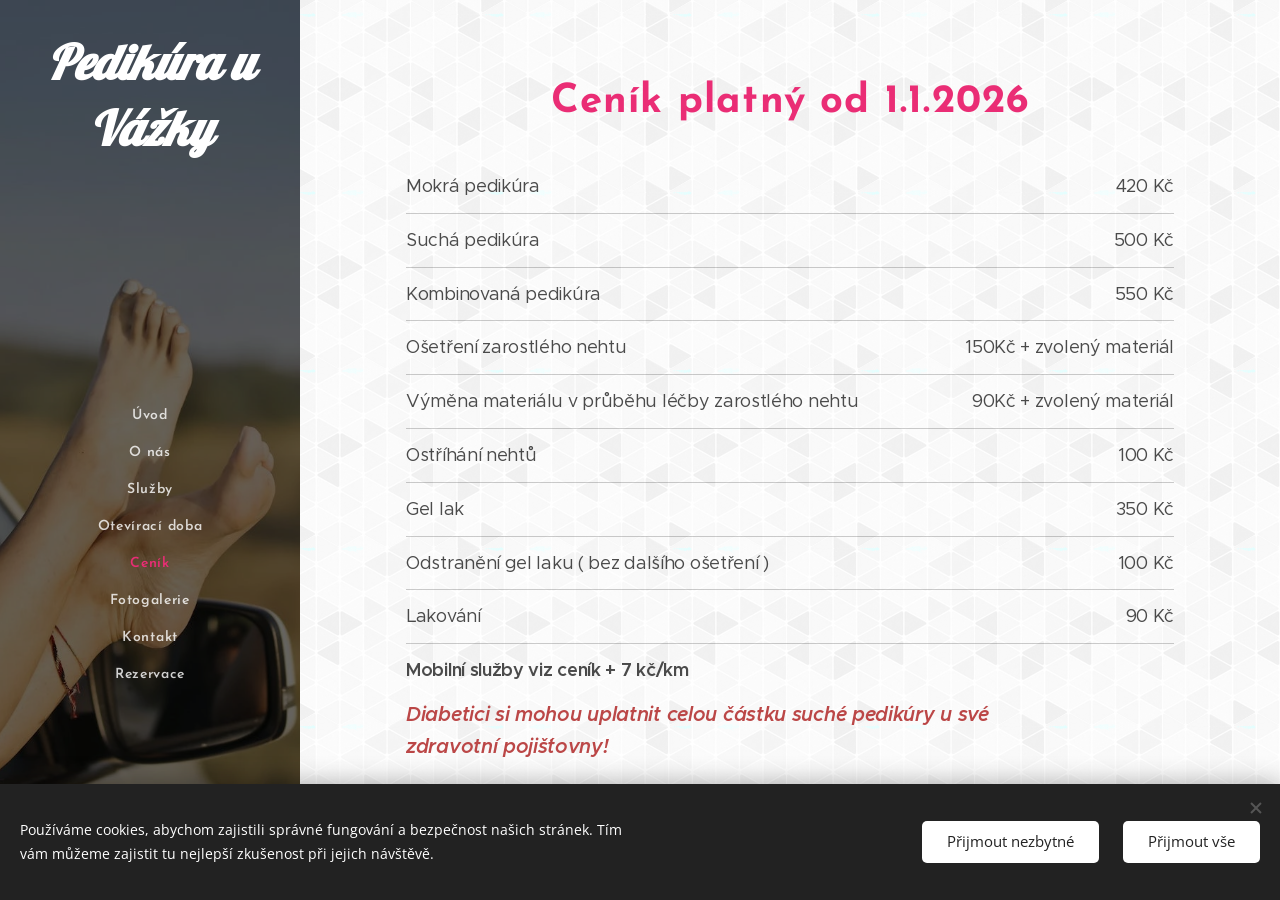
<file: cenik/index.html>
<!DOCTYPE html>
<html class="no-js" prefix="og: https://ogp.me/ns#" lang="cs">
<head><meta charset="utf-8"><link rel="icon" href="../assets/img/03lww0.svg" type="image/svg+xml" sizes="any"><link rel="icon" href="../assets/img/1pfgaj.svg" type="image/svg+xml" sizes="16x16"><link rel="icon" href="../assets/img/2sd9d9.ico"><link rel="apple-touch-icon" href="../assets/img/2sd9d9.ico"><link rel="icon" href="../assets/img/2sd9d9.ico">
    <meta http-equiv="X-UA-Compatible" content="IE=edge">
    <title>Ceník :: www.pedikurauvazky.cz</title>
    <meta name="viewport" content="width=device-width,initial-scale=1">
    <meta name="msapplication-tap-highlight" content="no">
    
    <link href="../assets/css/0rklmm.css" media="print" rel="stylesheet">
    <link href="../assets/css/4fkxao.css" media="screen and (min-width:100000em)" rel="stylesheet" data-type="cq" disabled>
    <link rel="stylesheet" href="../assets/css/1ikvgu.css"><link rel="stylesheet" href="../assets/css/0k1ucs.css" media="screen and (min-width:37.5em)"><link rel="stylesheet" href="../assets/css/0onzbj.css" data-wnd_color_scheme_file=""><link rel="stylesheet" href="../assets/css/34qmjb.css" data-wnd_color_scheme_desktop_file="" media="screen and (min-width:37.5em)" disabled=""><link rel="stylesheet" href="../assets/css/0toljw.css" data-wnd_additive_color_file=""><link rel="stylesheet" href="../assets/css/1q648d.css" data-wnd_typography_file=""><link rel="stylesheet" href="../assets/css/48d6xr.css" data-wnd_typography_desktop_file="" media="screen and (min-width:37.5em)" disabled=""><script>(()=>{let e=!1;const t=()=>{if(!e&&window.innerWidth>=600){for(let e=0,t=document.querySelectorAll('head > link[href*="css"][media="screen and (min-width:37.5em)"]');e<t.length;e++)t[e].removeAttribute("disabled");e=!0}};t(),window.addEventListener("resize",t),"container"in document.documentElement.style||fetch(document.querySelector('head > link[data-type="cq"]').getAttribute("href")).then((e=>{e.text().then((e=>{const t=document.createElement("style");document.head.appendChild(t),t.appendChild(document.createTextNode(e)),import("../assets/js/container-query-polyfill.modern.js").then((()=>{let e=setInterval((function(){document.body&&(document.body.classList.add("cq-polyfill-loaded"),clearInterval(e))}),100)}))}))}))})()</script>
<link rel="preload stylesheet" href="../assets/css/2m8msc.css" as="style"><meta name="description" content="Výměna materiálu v průběhu léčby zarostlého nehtu"><meta name="keywords" content=""><meta name="generator" content="Webnode 2"><meta name="apple-mobile-web-app-capable" content="no"><meta name="apple-mobile-web-app-status-bar-style" content="black"><meta name="format-detection" content="telephone=no">

<meta property="og:url" content="https://www.pedikurauvazky.cz/cenik/"><meta property="og:title" content="Ceník :: www.pedikurauvazky.cz"><meta property="og:type" content="article"><meta property="og:description" content="Výměna materiálu v průběhu léčby zarostlého nehtu"><meta property="og:site_name" content="www.pedikurauvazky.cz"><meta property="og:article:published_time" content="2025-12-30 00:00:00"><meta name="robots" content="index,follow"><link rel="canonical" href="https://www.pedikurauvazky.cz/cenik/"><script>window.checkAndChangeSvgColor=function(c){try{var a=document.getElementById(c);if(a){c=[["border","borderColor"],["outline","outlineColor"],["color","color"]];for(var h,b,d,f=[],e=0,m=c.length;e<m;e++)if(h=window.getComputedStyle(a)[c[e][1]].replace(/\s/g,"").match(/^rgb[a]?\(([0-9]{1,3}),([0-9]{1,3}),([0-9]{1,3})/i)){b="";for(var g=1;3>=g;g++)b+=("0"+parseInt(h[g],10).toString(16)).slice(-2);"0"===b.charAt(0)&&(d=parseInt(b.substr(0,2),16),d=Math.max(16,d),b=d.toString(16)+b.slice(-4));f.push(c[e][0]+"="+b)}if(f.length){var k=a.getAttribute("data-src"),l=k+(0>k.indexOf("?")?"?":"&")+f.join("&");a.src!=l&&(a.src=l,a.outerHTML=a.outerHTML)}}}catch(n){}};</script></head>
<body class="l wt-page ac-h ac-i ac-o ac-n l-sidebar l-d-none b-btn-sq b-btn-s-l b-btn-dbb b-btn-bw-1 img-d-n img-t-u img-h-z line-solid b-e-ds lbox-l c-s-n   wnd-fe">

<div class="wnd-page l-page cs-gray ac-ea2d75 ac-normal t-t-fs-s t-t-fw-s t-t-sp t-t-d-n t-s-fs-s t-s-fw-s t-s-sp-n t-s-d-n t-p-fs-m t-p-fw-m t-p-sp-n t-h-fs-s t-h-fw-s t-h-sp t-bq-fs-m t-bq-fw-s t-bq-sp t-bq-d-l t-btn-fw-s t-nav-fw-s t-pd-fw-s t-nav-tt-n">
    <div class="l-w t cf t-31">
        <div class="l-bg cf">
            <div class="s-bg-l">
                
                
            </div>
        </div>
        <header class="l-h cf">
            <div class="sw cf">
	<div class="sw-c cf"><section data-space="reset" class="s s-hn s-hn-sidebar wnd-mt-sidebar menu-default logo-sidebar sc-m wnd-background-image  hm-hidden  wnd-nav-sticky">
	<div class="s-w">
		<div class="s-o">
			<div class="s-bg">
                <div class="s-bg-l wnd-background-image fx-none bgpos-center-center bgatt-scroll overlay-black">
                    <picture><source type="image/webp" srcset="../assets/photos/200000019-6632f66332/700/images-pexels-com-photos-3756167-pexels-photo-3756167-auto-compress-cs-tinysrgb-dpr-2-h-650-w-940.webp 700w, ../assets/photos/200000019-6632f66332/images-pexels-com-photos-3756167-pexels-photo-3756167-auto-compress-cs-tinysrgb-dpr-2-h-650-w-940.webp 1880w, ../assets/photos/200000019-6632f66332/images-pexels-com-photos-3756167-pexels-photo-3756167-auto-compress-cs-tinysrgb-dpr-2-h-650-w-940.webp 2x" sizes="100vw" ><img src="../assets/photos/200000014-a16fda1701/images-pexels-com-photos-3756167-pexels-photo-3756167-auto-compress-cs-tinysrgb-dpr-2-h-650-w-940.jpeg" width="1880" height="1270" alt="" ></picture>
                    
                </div>
			</div>
			<div class="h-w h-f wnd-fixed">
				<div class="s-i">
					<div class="n-l">
						<div class="s-c menu-nav">
							<div class="logo-block">
								<div class="b b-l logo logo-default logo-nb lobster logo-48 b-ls-m wnd-logo-with-text">
	<div class="b-l-c logo-content">
		<a class="b-l-link logo-link" href="../">

			

			

			<div class="b-l-br logo-br"></div>

			<div class="b-l-text logo-text-wrapper">
				<div class="b-l-text-w logo-text">
					<span class="b-l-text-c logo-text-cell"><strong style=""><em>Pedikúra u Vážky</em></strong></span>
				</div>
			</div>

		</a>
	</div>
</div>
							</div>

                            <div class="nav-wrapper">

                                <div class="cart-block">
                                    
                                </div>

                                

                                <div id="menu-mobile">
                                    <a href="#" id="menu-submit"><span></span>Menu</a>
                                </div>

                                <div id="menu-block">
                                    <nav id="menu" data-type="vertical"><div class="menu-font menu-wrapper">
	<a href="#" class="menu-close" rel="nofollow" title="Close Menu"></a>
	<ul role="menubar" aria-label="Menu" class="level-1">
		<li role="none" class="wnd-homepage">
			<a class="menu-item" role="menuitem" href="../"><span class="menu-item-text">Úvod</span></a>
			
		</li><li role="none">
			<a class="menu-item" role="menuitem" href="../o-nas/"><span class="menu-item-text">O nás</span></a>
			
		</li><li role="none">
			<a class="menu-item" role="menuitem" href="../sluzby/"><span class="menu-item-text">Služby</span></a>
			
		</li><li role="none">
			<a class="menu-item" role="menuitem" href="../oteviraci-doba/"><span class="menu-item-text">Otevírací doba</span></a>
			
		</li><li role="none" class="wnd-active wnd-active-path">
			<a class="menu-item" role="menuitem" href="../cenik/"><span class="menu-item-text">Ceník</span></a>
			
		</li><li role="none">
			<a class="menu-item" role="menuitem" href="../fotogalerie/"><span class="menu-item-text">Fotogalerie</span></a>
			
		</li><li role="none">
			<a class="menu-item" role="menuitem" href="../kontakt/"><span class="menu-item-text">Kontakt</span></a>
			
		</li><li role="none">
			<a class="menu-item" role="menuitem" href="../rezervace/"><span class="menu-item-text">Rezervace</span></a>
			
		</li>
	</ul>
	<span class="more-text">Více</span>
</div></nav>
                                    <div class="scrollup"></div>
                                    <div class="scrolldown"></div>
                                </div>

                            </div>
						</div>
					</div>
				</div>
			</div>
		</div>
	</div>
</section></div>
</div>
        </header>
        <main class="l-m cf">
            <div class="sw cf">
	<div class="sw-c cf"><section class="s s-hm s-hm-hidden wnd-h-hidden cf sc-w"><div></div></section><section class="s s-basic cf sc-ml wnd-background-pattern  wnd-w-default wnd-s-normal wnd-h-auto">
	<div class="s-w cf">
		<div class="s-o s-fs cf">
			<div class="s-bg cf">
				<div class="s-bg-l wnd-background-pattern  bgpos-center-center bgatt-scroll" style="background-image:url('../assets/img/1mhb7k.png')">
                    
					
				</div>
			</div>
			<div class="s-c s-fs cf">
				<div class="ez cf wnd-no-cols">
	<div class="ez-c"><div class="b b-text cf">
	<div class="b-c b-text-c b-s b-s-t60 b-s-b60 b-cs cf"><h1 class="wnd-align-center"><strong>Ceník platný od 1.1.2026</strong></h1>
</div>
</div><div class="mt mt-pricelist b-s cf">
	<div class="mt-c cf">
		<div class="mt-i cf">
			<div class="mt-i-c cf mt-border line-color">
				<div class="b b-text cf">
	<div class="b-c b-text-c b-s b-s-t60 b-s-b60 b-cs cf"><p>Mokrá pedikúra</p>
</div>
</div>
				<div class="b b-text cf">
	<div class="b-c b-text-c b-s b-s-t60 b-s-b60 b-cs cf"><p>420 Kč</p>
</div>
</div>
			</div>
		</div><div class="mt-i cf">
			<div class="mt-i-c cf mt-border line-color">
				<div class="b b-text cf">
	<div class="b-c b-text-c b-s b-s-t60 b-s-b60 b-cs cf"><p>Suchá pedikúra</p>
</div>
</div>
				<div class="b b-text cf">
	<div class="b-c b-text-c b-s b-s-t60 b-s-b60 b-cs cf"><p>500 Kč</p>
</div>
</div>
			</div>
		</div><div class="mt-i cf">
			<div class="mt-i-c cf mt-border line-color">
				<div class="b b-text cf">
	<div class="b-c b-text-c b-s b-s-t60 b-s-b60 b-cs cf"><p>Kombinovaná pedikúra</p>
</div>
</div>
				<div class="b b-text cf">
	<div class="b-c b-text-c b-s b-s-t60 b-s-b60 b-cs cf"><p>550 Kč</p>
</div>
</div>
			</div>
		</div><div class="mt-i cf">
			<div class="mt-i-c cf mt-border line-color">
				<div class="b b-text cf">
	<div class="b-c b-text-c b-s b-s-t60 b-s-b60 b-cs cf"><p>Ošetření zarostlého nehtu</p>
</div>
</div>
				<div class="b b-text cf">
	<div class="b-c b-text-c b-s b-s-t60 b-s-b60 b-cs cf"><p>150Kč + zvolený materiál</p>
</div>
</div>
			</div>
		</div><div class="mt-i cf">
			<div class="mt-i-c cf mt-border line-color">
				<div class="b b-text cf">
	<div class="b-c b-text-c b-s b-s-t60 b-s-b60 b-cs cf"><p>Výměna materiálu v průběhu léčby zarostlého nehtu</p>
</div>
</div>
				<div class="b b-text cf">
	<div class="b-c b-text-c b-s b-s-t60 b-s-b60 b-cs cf"><p>90Kč + zvolený materiál</p>
</div>
</div>
			</div>
		</div><div class="mt-i cf">
			<div class="mt-i-c cf mt-border line-color">
				<div class="b b-text cf">
	<div class="b-c b-text-c b-s b-s-t60 b-s-b60 b-cs cf"><p>Ostříhání nehtů&nbsp;</p>
</div>
</div>
				<div class="b b-text cf">
	<div class="b-c b-text-c b-s b-s-t60 b-s-b60 b-cs cf"><p>100 Kč</p>
</div>
</div>
			</div>
		</div><div class="mt-i cf">
			<div class="mt-i-c cf mt-border line-color">
				<div class="b b-text cf">
	<div class="b-c b-text-c b-s b-s-t60 b-s-b60 b-cs cf"><p>Gel lak</p>
</div>
</div>
				<div class="b b-text cf">
	<div class="b-c b-text-c b-s b-s-t60 b-s-b60 b-cs cf"><p>350 Kč</p>
</div>
</div>
			</div>
		</div><div class="mt-i cf">
			<div class="mt-i-c cf mt-border line-color">
				<div class="b b-text cf">
	<div class="b-c b-text-c b-s b-s-t60 b-s-b60 b-cs cf"><p>Odstranění gel laku ( bez dalšího ošetření )</p>
</div>
</div>
				<div class="b b-text cf">
	<div class="b-c b-text-c b-s b-s-t60 b-s-b60 b-cs cf"><p>100 Kč</p>
</div>
</div>
			</div>
		</div><div class="mt-i cf">
			<div class="mt-i-c cf mt-border line-color">
				<div class="b b-text cf">
	<div class="b-c b-text-c b-s b-s-t60 b-s-b60 b-cs cf"><p>Lakování</p>
</div>
</div>
				<div class="b b-text cf">
	<div class="b-c b-text-c b-s b-s-t60 b-s-b60 b-cs cf"><p>90 Kč</p>
</div>
</div>
			</div>
		</div><div class="mt-i cf">
			<div class="mt-i-c cf mt-border line-color">
				<div class="b b-text cf">
	<div class="b-c b-text-c b-s b-s-t60 b-s-b60 b-cs cf"><p><strong>Mobilní služby viz ceník + 7 kč/km</strong></p><p><strong><em><font class="wsw-21"><font class="wnd-font-size-110">Diabetici si mohou uplatnit celou částku suché pedikúry u své zdravotní pojiš´tovny!&nbsp;</font></font></em></strong></p>
</div>
</div>
				<div class="b b-text cf">
	<div class="b-c b-text-c b-s b-s-t60 b-s-b60 b-cs cf"></div>
</div>
			</div>
		</div>
	</div>
</div></div>
</div>
			</div>
		</div>
	</div>
</section></div>
</div>
        </main>
        <footer class="l-f cf">
            <div class="sw cf">
	<div class="sw-c cf"><section data-wn-border-element="s-f-border" class="s s-f s-f-basic s-f-simple sc-ml   wnd-w-default wnd-s-higher">
	<div class="s-w">
		<div class="s-o">
			<div class="s-bg">
                <div class="s-bg-l">
                    
                    
                </div>
			</div>
			<div class="s-c s-f-l-w s-f-border">
				<div class="s-f-l b-s b-s-t0 b-s-b0">
					<div class="s-f-l-c s-f-l-c-first">
						<div class="s-f-cr"><span class="it b link">
	<span class="it-c"></span>
</span></div>
						<div class="s-f-sf">
                            <span class="sf b">
<span class="sf-content sf-c link"></span>
</span>
                            
                            
                            
                        </div>
					</div>
					<div class="s-f-l-c s-f-l-c-last">
						<div class="s-f-lang lang-select cf">
	
</div>
					</div>
                    <div class="s-f-l-c s-f-l-c-currency">
                        <div class="s-f-ccy ccy-select cf">
	
</div>
                    </div>
				</div>
			</div>
		</div>
	</div>
</section></div>
</div>
        </footer>
    </div>
    
</div>
<section class="cb cb-dark" id="cookiebar" style="display:none;" id="cookiebar" style="display:none;">
	<div class="cb-bar cb-scrollable">
		<div class="cb-bar-c">
			<div class="cb-bar-text">Používáme cookies, abychom zajistili správné fungování a bezpečnost našich stránek. Tím vám můžeme zajistit tu nejlepší zkušenost při jejich návštěvě.</div>
			<div class="cb-bar-buttons">
				<button class="cb-button cb-close-basic" data-action="accept-necessary">
					<span class="cb-button-content">Přijmout nezbytné</span>
				</button>
				<button class="cb-button cb-close-basic" data-action="accept-all">
					<span class="cb-button-content">Přijmout vše</span>
				</button>
				
			</div>
		</div>
        <div class="cb-close cb-close-basic" data-action="accept-necessary"></div>
	</div>

	<div class="cb-popup cb-light close">
		<div class="cb-popup-c">
			<div class="cb-popup-head">
				<h3 class="cb-popup-title">Pokročilá nastavení</h3>
				<p class="cb-popup-text">Zde můžete upravit své preference ohledně cookies. Následující kategorie můžete povolit či zakázat a svůj výběr uložit.</p>
			</div>
			<div class="cb-popup-options cb-scrollable">
				<div class="cb-option">
					<input class="cb-option-input" type="checkbox" id="necessary" name="necessary" readonly="readonly" disabled="disabled" checked="checked">
                    <div class="cb-option-checkbox"></div>
                    <label class="cb-option-label" for="necessary">Nezbytné krátkodobé cookies</label>
					<div class="cb-option-text">Bez nezbytných cookies se neobejde správné a bezpečné fungování našich stránek a registrační proces na nich.</div>
				</div><div class="cb-option">
					<input class="cb-option-input" type="checkbox" id="functional" name="functional">
                    <div class="cb-option-checkbox"></div>
                    <label class="cb-option-label" for="functional">Funkční cookies</label>
					<div class="cb-option-text">Funkční cookies ukládají vaše preference a uzpůsobí podle nich naše stránky.</div>
				</div><div class="cb-option">
					<input class="cb-option-input" type="checkbox" id="performance" name="performance">
                    <div class="cb-option-checkbox"></div>
                    <label class="cb-option-label" for="performance">Výkonnostní cookies</label>
					<div class="cb-option-text">Výkonnostní cookies monitorují výkon našich stránek.</div>
				</div><div class="cb-option">
					<input class="cb-option-input" type="checkbox" id="marketing" name="marketing">
                    <div class="cb-option-checkbox"></div>
                    <label class="cb-option-label" for="marketing">Marketingové cookies</label>
					<div class="cb-option-text">Díky marketingovým cookies můžeme měřit a analyzovat výkon našeho webu.</div>
				</div>
			</div>
			<div class="cb-popup-footer">
				<button class="cb-button cb-save-popup" data-action="advanced-save">
					<span class="cb-button-content">Uložit</span>
				</button>
			</div>
			<div class="cb-close cb-close-popup" data-action="close"></div>
		</div>
	</div>
</section>

<script src="../assets/js/35wjn2.js" crossorigin="anonymous" type="module"></script><script>document.querySelector(".wnd-fe")&&[...document.querySelectorAll(".c")].forEach((e=>{const t=e.querySelector(".b-text:only-child");t&&""===t.querySelector(".b-text-c").innerText&&e.classList.add("column-empty")}))</script>


<script src="../assets/js/lang.cz.c3f348cbde3dc9e1.js" crossorigin="anonymous"></script><script src="../assets/js/compiled.multi.29bbeaf7f65476a8.js" crossorigin="anonymous"></script><script>var wnd = wnd || {};wnd.$data = {"image_content_items":{"wnd_ThumbnailBlock_1":{"id":"wnd_ThumbnailBlock_1","type":"wnd.pc.ThumbnailBlock"},"wnd_HeaderSection_header_main_565793291":{"id":"wnd_HeaderSection_header_main_565793291","type":"wnd.pc.HeaderSection"},"wnd_ImageBlock_52745950":{"id":"wnd_ImageBlock_52745950","type":"wnd.pc.ImageBlock"},"wnd_Section_default_660855062":{"id":"wnd_Section_default_660855062","type":"wnd.pc.Section"},"wnd_LogoBlock_216065181":{"id":"wnd_LogoBlock_216065181","type":"wnd.pc.LogoBlock"},"wnd_FooterSection_footer_62588571":{"id":"wnd_FooterSection_footer_62588571","type":"wnd.pc.FooterSection"}},"svg_content_items":{"wnd_ImageBlock_52745950":{"id":"wnd_ImageBlock_52745950","type":"wnd.pc.ImageBlock"},"wnd_LogoBlock_216065181":{"id":"wnd_LogoBlock_216065181","type":"wnd.pc.LogoBlock"}},"content_items":[],"eshopSettings":{"ESHOP_SETTINGS_DISPLAY_PRICE_WITHOUT_VAT":false,"ESHOP_SETTINGS_DISPLAY_ADDITIONAL_VAT":false,"ESHOP_SETTINGS_DISPLAY_SHIPPING_COST":false},"project_info":{"isMultilanguage":false,"isMulticurrency":false,"eshop_tax_enabled":"0","country_code":"cz","contact_state":"CZ","eshop_tax_type":"VAT","eshop_discounts":false,"graphQLURL":"https:\/\/pedikurauvazky.cz\/servers\/graphql\/","iubendaSettings":{"cookieBarCode":"","cookiePolicyCode":"","privacyPolicyCode":"","termsAndConditionsCode":""}}};</script><script>wnd.$system = {"fileSystemType":"aws_s3","localFilesPath":"https:\/\/www.pedikurauvazky.cz\/_files\/","awsS3FilesPath":"https:\/\/125dc77f4c.clvaw-cdnwnd.com\/b122c4695c82416399ef3c46e0f24388\/","staticFiles":"https:\/\/duyn491kcolsw.cloudfront.net\/files","isCms":false,"staticCDNServers":["https:\/\/duyn491kcolsw.cloudfront.net\/"],"fileUploadAllowExtension":["jpg","jpeg","jfif","png","gif","bmp","ico","svg","webp","tiff","pdf","doc","docx","ppt","pptx","pps","ppsx","odt","xls","xlsx","txt","rtf","mp3","wma","wav","ogg","amr","flac","m4a","3gp","avi","wmv","mov","mpg","mkv","mp4","mpeg","m4v","swf","gpx","stl","csv","xml","txt","dxf","dwg","iges","igs","step","stp"],"maxUserFormFileLimit":4194304,"frontendLanguage":"cz","backendLanguage":"cz","frontendLanguageId":"1","page":{"id":200000442,"identifier":"cenik","template":{"id":200000015,"styles":{"typography":"t-31_new","typoTitleSizes":"t-t-fs-s","typoTitleWeights":"t-t-fw-s","typoTitleSpacings":"t-t-sp","typoTitleDecorations":"t-t-d-n","typoSubtitleSizes":"t-s-fs-s","typoSubtitleWeights":"t-s-fw-s","typoSubtitleSpacings":"t-s-sp-n","typoSubtitleDecorations":"t-s-d-n","typoParagraphSizes":"t-p-fs-m","typoParagraphWeights":"t-p-fw-m","typoParagraphSpacings":"t-p-sp-n","typoHeadingSizes":"t-h-fs-s","typoHeadingWeights":"t-h-fw-s","typoHeadingSpacings":"t-h-sp","typoBlockquoteSizes":"t-bq-fs-m","typoBlockquoteWeights":"t-bq-fw-s","typoBlockquoteSpacings":"t-bq-sp","typoBlockquoteDecorations":"t-bq-d-l","scheme":"cs-gray","additiveColor":"ac-ea2d75 ac-normal","acHeadings":true,"acSubheadings":false,"acIcons":true,"acOthers":true,"acMenu":true,"imageStyle":"img-d-n","imageHover":"img-h-z","imageTitle":"img-t-u","buttonStyle":"b-btn-sq","buttonSize":"b-btn-s-l","buttonDecoration":"b-btn-dbb","buttonBorders":"b-btn-bw-1","lineStyle":"line-solid","eshopGridItemStyle":"b-e-ds","formStyle":"light","menuType":"","menuStyle":"menu-default","lightboxStyle":"lbox-l","columnSpaces":"c-s-n","sectionColor":"","sectionWidth":"wnd-w-default","sectionSpace":"wnd-s-normal","layoutType":"l-sidebar","layoutDecoration":"l-d-none","buttonWeight":"t-btn-fw-s","menuWeight":"t-nav-fw-s","productWeight":"t-pd-fw-s","background":{"default":null},"backgroundSettings":{"default":""},"menuTextTransform":"t-nav-tt-n"}},"layout":"default","name":"Cen\u00edk","html_title":"","language":"cz","langId":1,"isHomepage":false,"meta_description":null,"meta_keywords":null,"header_code":null,"footer_code":null,"styles":[],"countFormsEntries":[]},"listingsPrefix":"\/l\/","productPrefix":"\/p\/","cartPrefix":"\/cart\/","checkoutPrefix":"\/checkout\/","searchPrefix":"\/search\/","isCheckout":false,"isEshop":false,"hasBlog":false,"isProductDetail":false,"isListingDetail":false,"listing_page":[],"hasEshopAnalytics":false,"gTagId":null,"gAdsId":null,"format":{"be":{"DATE_TIME":{"mask":"%d.%m.%Y %H:%M","regexp":"^(((0?[1-9]|[1,2][0-9]|3[0,1])\\.(0?[1-9]|1[0-2])\\.[0-9]{1,4})(( [0-1][0-9]| 2[0-3]):[0-5][0-9])?|(([0-9]{4}(0[1-9]|1[0-2])(0[1-9]|[1,2][0-9]|3[0,1])(0[0-9]|1[0-9]|2[0-3])[0-5][0-9][0-5][0-9])))?$"},"DATE":{"mask":"%d.%m.%Y","regexp":"^((0?[1-9]|[1,2][0-9]|3[0,1])\\.(0?[1-9]|1[0-2])\\.[0-9]{1,4})$"},"CURRENCY":{"mask":{"point":",","thousands":" ","decimals":2,"mask":"%s","zerofill":true,"ignoredZerofill":true}}},"fe":{"DATE_TIME":{"mask":"%d.%m.%Y %H:%M","regexp":"^(((0?[1-9]|[1,2][0-9]|3[0,1])\\.(0?[1-9]|1[0-2])\\.[0-9]{1,4})(( [0-1][0-9]| 2[0-3]):[0-5][0-9])?|(([0-9]{4}(0[1-9]|1[0-2])(0[1-9]|[1,2][0-9]|3[0,1])(0[0-9]|1[0-9]|2[0-3])[0-5][0-9][0-5][0-9])))?$"},"DATE":{"mask":"%d.%m.%Y","regexp":"^((0?[1-9]|[1,2][0-9]|3[0,1])\\.(0?[1-9]|1[0-2])\\.[0-9]{1,4})$"},"CURRENCY":{"mask":{"point":",","thousands":" ","decimals":2,"mask":"%s","zerofill":true,"ignoredZerofill":true}}}},"e_product":null,"listing_item":null,"feReleasedFeatures":{"dualCurrency":false,"HeurekaSatisfactionSurvey":true,"productAvailability":true},"labels":{"dualCurrency.fixedRate":"","invoicesGenerator.W2EshopInvoice.alreadyPayed":"Nepla\u0165te! - Uhrazeno","invoicesGenerator.W2EshopInvoice.amount":"Mno\u017estv\u00ed:","invoicesGenerator.W2EshopInvoice.contactInfo":"Kontaktn\u00ed informace:","invoicesGenerator.W2EshopInvoice.couponCode":"K\u00f3d kup\u00f3nu","invoicesGenerator.W2EshopInvoice.customer":"Z\u00e1kazn\u00edk:","invoicesGenerator.W2EshopInvoice.dateOfIssue":"Datum vystaven\u00ed:","invoicesGenerator.W2EshopInvoice.dateOfTaxableSupply":"Datum uskute\u010dn\u011bn\u00ed pln\u011bn\u00ed:","invoicesGenerator.W2EshopInvoice.dic":"DI\u010c:","invoicesGenerator.W2EshopInvoice.discount":"Sleva","invoicesGenerator.W2EshopInvoice.dueDate":"Datum splatnosti:","invoicesGenerator.W2EshopInvoice.email":"E-mail:","invoicesGenerator.W2EshopInvoice.filenamePrefix":"Faktura-","invoicesGenerator.W2EshopInvoice.fiscalCode":"Da\u0148ov\u00fd k\u00f3d:","invoicesGenerator.W2EshopInvoice.freeShipping":"Doprava zdarma","invoicesGenerator.W2EshopInvoice.ic":"I\u010c:","invoicesGenerator.W2EshopInvoice.invoiceNo":"Faktura \u010d\u00edslo","invoicesGenerator.W2EshopInvoice.invoiceNoTaxed":"Faktura - Da\u0148ov\u00fd doklad \u010d\u00edslo","invoicesGenerator.W2EshopInvoice.notVatPayers":"Nejsem pl\u00e1tcem DPH","invoicesGenerator.W2EshopInvoice.orderNo":"\u010c\u00edslo objedn\u00e1vky:","invoicesGenerator.W2EshopInvoice.paymentPrice":"Cena platebn\u00ed metody:","invoicesGenerator.W2EshopInvoice.pec":"PEC:","invoicesGenerator.W2EshopInvoice.phone":"Telefon:","invoicesGenerator.W2EshopInvoice.priceExTax":"Cena bez dan\u011b:","invoicesGenerator.W2EshopInvoice.priceIncludingTax":"Cena v\u010detn\u011b dan\u011b:","invoicesGenerator.W2EshopInvoice.product":"Produkt:","invoicesGenerator.W2EshopInvoice.productNr":"\u010c\u00edslo produktu:","invoicesGenerator.W2EshopInvoice.recipientCode":"K\u00f3d p\u0159\u00edjemce:","invoicesGenerator.W2EshopInvoice.shippingAddress":"Doru\u010dovac\u00ed adresa:","invoicesGenerator.W2EshopInvoice.shippingPrice":"Cena dopravy:","invoicesGenerator.W2EshopInvoice.subtotal":"Mezisou\u010det:","invoicesGenerator.W2EshopInvoice.sum":"Celkov\u00e1 cena","invoicesGenerator.W2EshopInvoice.supplier":"Dodavatel","invoicesGenerator.W2EshopInvoice.tax":"Da\u0148:","invoicesGenerator.W2EshopInvoice.total":"Celkem:","invoicesGenerator.W2EshopInvoice.web":"Web:","text[dashboard][complianceManagement][embeddedCode][cookiePolicy][title]":"Z\u00e1sady pou\u017e\u00edv\u00e1n\u00ed soubor\u016f cookies","text[dashboard][complianceManagement][embeddedCode][privacyPolicy][title]":"Z\u00e1sady ochrany osobn\u00edch \u00fadaj\u016f","wnd.errorBandwidthStorage.description":"Omlouv\u00e1me se za p\u0159\u00edpadn\u00e9 komplikace. Pokud jste majitel t\u011bchto str\u00e1nek a chcete je znovu zprovoznit, p\u0159ihlaste se pros\u00edm ke sv\u00e9mu \u00fa\u010dtu.","wnd.errorBandwidthStorage.heading":"Tento web je do\u010dasn\u011b nedostupn\u00fd (nebo ve v\u00fdstavb\u011b)","wnd.es.CheckoutShippingService.correiosDeliveryWithSpecialConditions":"CEP de destino est\u00e1 sujeito a condi\u00e7\u00f5es especiais de entrega pela ECT e ser\u00e1 realizada com o acr\u00e9scimo de at\u00e9 7 (sete) dias \u00fateis ao prazo regular.","wnd.es.CheckoutShippingService.correiosWithoutHomeDelivery":"CEP de destino est\u00e1 temporariamente sem entrega domiciliar. A entrega ser\u00e1 efetuada na ag\u00eancia indicada no Aviso de Chegada que ser\u00e1 entregue no endere\u00e7o do destinat\u00e1rio","wnd.es.ProductEdit.unit.cm":"cm","wnd.es.ProductEdit.unit.floz":"fl oz","wnd.es.ProductEdit.unit.ft":"ft","wnd.es.ProductEdit.unit.ft2":"ft\u00b2","wnd.es.ProductEdit.unit.g":"g","wnd.es.ProductEdit.unit.gal":"gal","wnd.es.ProductEdit.unit.in":"in","wnd.es.ProductEdit.unit.inventoryQuantity":"ks","wnd.es.ProductEdit.unit.inventorySize":"cm","wnd.es.ProductEdit.unit.inventorySize.cm":"cm","wnd.es.ProductEdit.unit.inventorySize.inch":"in","wnd.es.ProductEdit.unit.inventoryWeight":"kg","wnd.es.ProductEdit.unit.inventoryWeight.kg":"kg","wnd.es.ProductEdit.unit.inventoryWeight.lb":"lb","wnd.es.ProductEdit.unit.l":"l","wnd.es.ProductEdit.unit.m":"m","wnd.es.ProductEdit.unit.m2":"m\u00b2","wnd.es.ProductEdit.unit.m3":"m\u00b3","wnd.es.ProductEdit.unit.mg":"mg","wnd.es.ProductEdit.unit.ml":"ml","wnd.es.ProductEdit.unit.mm":"mm","wnd.es.ProductEdit.unit.oz":"oz","wnd.es.ProductEdit.unit.pcs":"ks","wnd.es.ProductEdit.unit.pt":"pt","wnd.es.ProductEdit.unit.qt":"qt","wnd.es.ProductEdit.unit.yd":"yd","wnd.es.ProductList.inventory.outOfStock":"Vyprod\u00e1no","wnd.fe.CheckoutFi.creditCard":"Platba kartou","wnd.fe.CheckoutSelectMethodKlarnaPlaygroundItem":"{name} testovac\u00ed \u00fa\u010det","wnd.fe.CheckoutSelectMethodZasilkovnaItem.change":"Zm\u011bnit v\u00fddejn\u00ed m\u00edsto","wnd.fe.CheckoutSelectMethodZasilkovnaItem.choose":"Zvolte si v\u00fddejn\u00ed m\u00edsto","wnd.fe.CheckoutSelectMethodZasilkovnaItem.error":"Zvolte si pros\u00edm v\u00fddejn\u00ed m\u00edsto","wnd.fe.CheckoutZipField.brInvalid":"Zadejte pros\u00edm platn\u00e9 PS\u010c ve form\u00e1tu XXXXX-XXX","wnd.fe.CookieBar.message":"Tyto str\u00e1nky pou\u017e\u00edvaj\u00ed cookies k anal\u00fdze n\u00e1v\u0161t\u011bvnosti a bezpe\u010dn\u00e9mu provozov\u00e1n\u00ed str\u00e1nek. Pou\u017e\u00edv\u00e1n\u00edm str\u00e1nek vyjad\u0159ujete souhlas s na\u0161imi pravidly pro ochranu soukrom\u00ed.","wnd.fe.FeFooter.createWebsite":"Vytvo\u0159te si webov\u00e9 str\u00e1nky zdarma!","wnd.fe.FormManager.error.file.invalidExtOrCorrupted":"Tento soubor nelze nahr\u00e1t. Je bu\u010f po\u0161kozen\u00fd, nebo jeho p\u0159\u00edpona neodpov\u00edd\u00e1 form\u00e1tu souboru.","wnd.fe.FormManager.error.file.notAllowedExtension":"Soubory s p\u0159\u00edponou \u0022{EXTENSION}\u0022 nen\u00ed mo\u017en\u00e9 nahr\u00e1t.","wnd.fe.FormManager.error.file.required":"Vyberte pros\u00edm soubor pro nahr\u00e1n\u00ed.","wnd.fe.FormManager.error.file.sizeExceeded":"Maxim\u00e1ln\u00ed velikost nahr\u00e1van\u00e9ho souboru je {SIZE} MB.","wnd.fe.FormManager.error.userChangePassword":"Hesla se neshoduj\u00ed","wnd.fe.FormManager.error.userLogin.inactiveAccount":"Va\u0161e registrace je\u0161t\u011b nebyla schv\u00e1lena, nen\u00ed mo\u017en\u00e9 se p\u0159ihl\u00e1sit!","wnd.fe.FormManager.error.userLogin.invalidLogin":"Neplatn\u00e9 u\u017eivatelsk\u00e9 jm\u00e9no nebo heslo!","wnd.fe.FreeBarBlock.buttonText":"Vytvo\u0159it str\u00e1nky","wnd.fe.FreeBarBlock.longText":"Tento web je vytvo\u0159en\u00fd pomoc\u00ed Webnode. \u003Cstrong\u003EVytvo\u0159te si vlastn\u00ed str\u00e1nky\u003C\/strong\u003E zdarma je\u0161t\u011b dnes!","wnd.fe.ListingData.shortMonthName.Apr":"Dub","wnd.fe.ListingData.shortMonthName.Aug":"Srp","wnd.fe.ListingData.shortMonthName.Dec":"Pro","wnd.fe.ListingData.shortMonthName.Feb":"\u00dano","wnd.fe.ListingData.shortMonthName.Jan":"Led","wnd.fe.ListingData.shortMonthName.Jul":"\u010cvc","wnd.fe.ListingData.shortMonthName.Jun":"\u010cvn","wnd.fe.ListingData.shortMonthName.Mar":"B\u0159e","wnd.fe.ListingData.shortMonthName.May":"Kv\u011b","wnd.fe.ListingData.shortMonthName.Nov":"Lis","wnd.fe.ListingData.shortMonthName.Oct":"\u0158\u00edj","wnd.fe.ListingData.shortMonthName.Sep":"Z\u00e1\u0159","wnd.fe.ShoppingCartManager.count.between2And4":"{COUNT} polo\u017eky","wnd.fe.ShoppingCartManager.count.moreThan5":"{COUNT} polo\u017eek","wnd.fe.ShoppingCartManager.count.one":"{COUNT} polo\u017eka","wnd.fe.ShoppingCartTable.label.itemsInStock":"Pouze {COUNT} ks k dispozici skladem","wnd.fe.ShoppingCartTable.label.itemsInStock.between2And4":"Pouze {COUNT} ks k dispozici skladem","wnd.fe.ShoppingCartTable.label.itemsInStock.moreThan5":"Pouze {COUNT} ks k dispozici skladem","wnd.fe.ShoppingCartTable.label.itemsInStock.one":"Pouze {COUNT} ks k dispozici skladem","wnd.fe.ShoppingCartTable.label.outOfStock":"Vyprod\u00e1no","wnd.fe.UserBar.logOut":"Odhl\u00e1sit","wnd.pc.BlogDetailPageZone.next":"Nov\u011bj\u0161\u00ed \u010dl\u00e1nky","wnd.pc.BlogDetailPageZone.previous":"Star\u0161\u00ed \u010dl\u00e1nky","wnd.pc.ContactInfoBlock.placeholder.infoMail":"Nap\u0159. kontakt@example.com","wnd.pc.ContactInfoBlock.placeholder.infoPhone":"Nap\u0159. +420 123 456 789","wnd.pc.ContactInfoBlock.placeholder.infoText":"Nap\u0159. Otev\u0159eno denn\u011b 8:00 - 16:00","wnd.pc.CookieBar.button.advancedClose":"Zav\u0159\u00edt","wnd.pc.CookieBar.button.advancedOpen":"Otev\u0159\u00edt pokro\u010dil\u00e1 nastaven\u00ed","wnd.pc.CookieBar.button.advancedSave":"Ulo\u017eit","wnd.pc.CookieBar.link.disclosure":"Disclosure","wnd.pc.CookieBar.title.advanced":"Pokro\u010dil\u00e1 nastaven\u00ed","wnd.pc.CookieBar.title.option.functional":"Funk\u010dn\u00ed cookies","wnd.pc.CookieBar.title.option.marketing":"Marketingov\u00e9 cookies","wnd.pc.CookieBar.title.option.necessary":"Nezbytn\u00e9 kr\u00e1tkodob\u00e9 cookies","wnd.pc.CookieBar.title.option.performance":"V\u00fdkonnostn\u00ed cookies","wnd.pc.CookieBarReopenBlock.text":"Cookies","wnd.pc.FileBlock.download":"ST\u00c1HNOUT","wnd.pc.FormBlock.action.defaultMessage.text":"Formul\u00e1\u0159 byl \u00fasp\u011b\u0161n\u011b odesl\u00e1n.","wnd.pc.FormBlock.action.defaultMessage.title":"D\u011bkujeme!","wnd.pc.FormBlock.action.invisibleCaptchaInfoText":"Tato str\u00e1nka je chr\u00e1n\u011bn\u00e1 slu\u017ebou reCAPTCHA, na kterou se vztahuj\u00ed \u003Clink1\u003EZ\u00e1sady ochrany osobn\u00edch \u00fadaj\u016f\u003C\/link1\u003E a \u003Clink2\u003ESmluvn\u00ed podm\u00ednky\u003C\/link2\u003E spole\u010dnosti Google.","wnd.pc.FormBlock.action.submitBlockedDisabledBecauseSiteSecurity":"Odesl\u00e1n\u00ed formul\u00e1\u0159e je z va\u0161\u00ed IP adresy z bezpe\u010dnostn\u00edch d\u016fvod\u016f blokov\u00e1no. Zkuste jin\u00e9 p\u0159ipojen\u00ed.","wnd.pc.FormBlock.mail.value.no":"Ne","wnd.pc.FormBlock.mail.value.yes":"Ano","wnd.pc.FreeBarBlock.longText":"wnd.pc.FreeBarBlock.longText","wnd.pc.FreeBarBlock.text":"Vytvo\u0159eno slu\u017ebou","wnd.pc.ListingDetailPageZone.next":"N\u00e1sleduj\u00edc\u00ed","wnd.pc.ListingDetailPageZone.previous":"P\u0159edchoz\u00ed","wnd.pc.ListingItemCopy.namePrefix":"Kopie z","wnd.pc.MenuBlock.closeSubmenu":"Zav\u0159\u00edt submenu","wnd.pc.MenuBlock.openSubmenu":"Otev\u0159it submenu","wnd.pc.Option.defaultText":"Dal\u0161\u00ed mo\u017enost","wnd.pc.PageCopy.namePrefix":"Kopie z","wnd.pc.PhotoGalleryBlock.placeholder.text":"Tato fotogalerie neobsahuje \u017e\u00e1dn\u00e9 obr\u00e1zky.","wnd.pc.PhotoGalleryBlock.placeholder.title":"Fotogalerie","wnd.pc.ProductAddToCartBlock.addToCart":"Do ko\u0161\u00edku","wnd.pc.ProductAvailability.in14Days":"Dostupn\u00e9 do 14 dn\u016f","wnd.pc.ProductAvailability.in3Days":"Dostupn\u00e9 do 3 dn\u016f","wnd.pc.ProductAvailability.in7Days":"Dostupn\u00e9 do 7 dn\u016f","wnd.pc.ProductAvailability.inMonth":"Dostupn\u00e9 do m\u011bs\u00edce","wnd.pc.ProductAvailability.inMoreThanMonth":"Dostupn\u00e9 za v\u00edce ne\u017e m\u011bs\u00edc","wnd.pc.ProductAvailability.inStock":"Skladem","wnd.pc.ProductGalleryBlock.placeholder.text":"V t\u00e9to galerii nejsou \u017e\u00e1dn\u00e9 produkty.","wnd.pc.ProductGalleryBlock.placeholder.title":"Galerie produktu","wnd.pc.ProductItem.button.viewDetail":"Produktov\u00e1 str\u00e1nka","wnd.pc.ProductOptionGroupBlock.notSelected":"Nem\u00e1te vybr\u00e1no","wnd.pc.ProductOutOfStockBlock.label":"Vyprod\u00e1no","wnd.pc.ProductPriceBlock.prefixText":"Cena od\u00a0","wnd.pc.ProductPriceBlock.suffixText":"","wnd.pc.ProductPriceExcludingVATBlock.USContent":"cena bez DPH","wnd.pc.ProductPriceExcludingVATBlock.content":"cena v\u010detn\u011b DPH","wnd.pc.ProductShippingInformationBlock.content":"nezahrnuje cenu dopravy","wnd.pc.ProductVATInformationBlock.content":"bez DPH {PRICE}","wnd.pc.ProductsZone.label.collections":"Kategorie","wnd.pc.ProductsZone.placeholder.noProductsInCategory":"Tato kategorie je pr\u00e1zdn\u00e1. P\u0159idejte do n\u00ed produkty, nebo zvolte jinou kategorii.","wnd.pc.ProductsZone.placeholder.text":"V e-shopu zat\u00edm nem\u00e1te \u017e\u00e1dn\u00fd produkt. Klikn\u011bte na \u0022P\u0159idat produkt\u0022.","wnd.pc.ProductsZone.placeholder.title":"Produkty","wnd.pc.ProductsZoneModel.label.allCollections":"V\u0161echny produkty","wnd.pc.SearchBlock.allListingItems":"V\u0161echny \u010dl\u00e1nky","wnd.pc.SearchBlock.allPages":"V\u0161echny str\u00e1nky","wnd.pc.SearchBlock.allProducts":"V\u0161echny produkty","wnd.pc.SearchBlock.allResults":"Zobrazit v\u0161echny v\u00fdsledky","wnd.pc.SearchBlock.iconText":"Hledat","wnd.pc.SearchBlock.inputPlaceholder":"Co hled\u00e1te?","wnd.pc.SearchBlock.matchInListingItemIdentifier":"\u010cl\u00e1nek s v\u00fdrazem \u0022{IDENTIFIER}\u0022 v URL","wnd.pc.SearchBlock.matchInPageIdentifier":"Str\u00e1nka s v\u00fdrazem \u0022{IDENTIFIER}\u0022 v URL","wnd.pc.SearchBlock.noResults":"Nic jsme nena\u0161li","wnd.pc.SearchBlock.requestError":"Chyba: Nelze zobrazit dal\u0161\u00ed v\u00fdsledky, zkuste pros\u00edm obnovit str\u00e1nku, nebo \u003Clink1\u003Eklikn\u011bte sem\u003C\/link1\u003E","wnd.pc.SearchResultsZone.emptyResult":"K tomuto hled\u00e1n\u00ed jsme nic nena\u0161li. Zkuste pros\u00edm pou\u017e\u00edt jin\u00fd v\u00fdraz.","wnd.pc.SearchResultsZone.foundProducts":"Nalezeno produkt\u016f:","wnd.pc.SearchResultsZone.listingItemsTitle":"\u010cl\u00e1nky","wnd.pc.SearchResultsZone.pagesTitle":"Str\u00e1nky","wnd.pc.SearchResultsZone.productsTitle":"Produkty","wnd.pc.SearchResultsZone.title":"V\u00fdsledky pro dotaz:","wnd.pc.SectionMsg.name.eshopCategories":"Kategorie","wnd.pc.ShoppingCartTable.label.checkout":"Objednat","wnd.pc.ShoppingCartTable.label.checkoutDisabled":"Objedn\u00e1vku nelze dokon\u010dit (nejsou dostupn\u00e9 \u017e\u00e1dn\u00e9 dopravn\u00ed nebo platebn\u00ed metody).","wnd.pc.ShoppingCartTable.label.checkoutDisabledBecauseSiteSecurity":"Objedn\u00e1vku nelze dokon\u010dit (provozovatel e-shopu zablokoval va\u0161i lokalitu).","wnd.pc.ShoppingCartTable.label.continue":"Pokra\u010dovat v n\u00e1kupu","wnd.pc.ShoppingCartTable.label.delete":"Smazat","wnd.pc.ShoppingCartTable.label.item":"Produkt","wnd.pc.ShoppingCartTable.label.price":"Cena","wnd.pc.ShoppingCartTable.label.quantity":"Mno\u017estv\u00ed","wnd.pc.ShoppingCartTable.label.sum":"Celkem","wnd.pc.ShoppingCartTable.label.totalPrice":"Celkem","wnd.pc.ShoppingCartTable.placeholder.text":"Vy to ale m\u016f\u017eete zm\u011bnit. Vyberte si z na\u0161\u00ed nab\u00eddky.","wnd.pc.ShoppingCartTable.placeholder.title":"V\u00e1\u0161 ko\u0161\u00edk je pr\u00e1zdn\u00fd.","wnd.pc.ShoppingCartTotalPriceExcludingVATBlock.label":"bez DPH","wnd.pc.ShoppingCartTotalPriceInformationBlock.label":"Nezahrnuje cenu dopravy","wnd.pc.ShoppingCartTotalPriceWithVATBlock.label":"v\u010detn\u011b DPH","wnd.pc.ShoppingCartTotalVATBlock.label":"DPH {RATE} %","wnd.pc.SystemFooterBlock.poweredByWebnode":"Vytvo\u0159eno slu\u017ebou {START_LINK}Webnode{END_LINK}","wnd.pc.UserBar.logoutText":"Odhl\u00e1sit se","wnd.pc.UserChangePasswordFormBlock.invalidRecoveryUrl":"Platnost odkazu, kter\u00fd v\u00e1m umo\u017en\u00ed zm\u011bnit heslo, ji\u017e vypr\u0161ela. Pokud chcete zaslat nov\u00fd odkaz, pokra\u010dujte pros\u00edm na str\u00e1nku {START_LINK}Zapomenut\u00e9 heslo{END_LINK}","wnd.pc.UserRecoveryFormBlock.action.defaultMessage.text":"Na va\u0161i e-mailovou adresu jsme zaslali zpr\u00e1vu s odkazem, kter\u00fd v\u00e1m umo\u017en\u00ed zm\u011bnit heslo. Pokud v\u00e1m zpr\u00e1va nep\u0159i\u0161la, zkontrolujte pros\u00edm nevy\u017e\u00e1danou po\u0161tu.","wnd.pc.UserRecoveryFormBlock.action.defaultMessage.title":"Po\u017eadavek na zm\u011bnu hesla byl odesl\u00e1n.","wnd.pc.UserRegistrationFormBlock.action.defaultMessage.text":"Va\u0161e registrace nyn\u00ed \u010dek\u00e1 na schv\u00e1len\u00ed a nen\u00ed mo\u017en\u00e9 se na str\u00e1nk\u00e1ch p\u0159ihl\u00e1sit. Jakmile v\u00e1m registraci schv\u00e1l\u00edme, za\u0161leme v\u00e1m e-mailovou zpr\u00e1vu.","wnd.pc.UserRegistrationFormBlock.action.defaultMessage.title":"D\u011bkujeme za registraci na na\u0161ich str\u00e1nk\u00e1ch.","wnd.pc.UserRegistrationFormBlock.action.successfulRegistrationMessage.text":"Va\u0161e registrace prob\u011bhla v po\u0159\u00e1dku. Nyn\u00ed se m\u016f\u017eete p\u0159ihl\u00e1sit k zam\u010den\u00fdm str\u00e1nk\u00e1m tohoto webu.","wnd.pm.AddNewPagePattern.onlineStore":"Internetov\u00fd obchod","wnd.ps.CookieBarSettingsForm.default.advancedMainText":"Zde m\u016f\u017eete upravit sv\u00e9 preference ohledn\u011b cookies. N\u00e1sleduj\u00edc\u00ed kategorie m\u016f\u017eete povolit \u010di zak\u00e1zat a sv\u016fj v\u00fdb\u011br ulo\u017eit.","wnd.ps.CookieBarSettingsForm.default.captionAcceptAll":"P\u0159ijmout v\u0161e","wnd.ps.CookieBarSettingsForm.default.captionAcceptNecessary":"P\u0159ijmout nezbytn\u00e9","wnd.ps.CookieBarSettingsForm.default.mainText":"Pou\u017e\u00edv\u00e1me cookies, abychom zajistili spr\u00e1vn\u00e9 fungov\u00e1n\u00ed a bezpe\u010dnost na\u0161ich str\u00e1nek. T\u00edm v\u00e1m m\u016f\u017eeme zajistit tu nejlep\u0161\u00ed zku\u0161enost p\u0159i jejich n\u00e1v\u0161t\u011bv\u011b.","wnd.template.checkoutSubTitle":"Choose your billing frequency and preferred payment method","wnd.templates.next":"N\u00e1sleduj\u00edc\u00ed","wnd.templates.prev":"P\u0159edchoz\u00ed","wnd.templates.readMore":"\u010c\u00edst d\u00e1le"},"fontSubset":null};</script><script>document.cookie="preferred_lang=cz;path=\/;max-age=31536000;SameSite=Lax";</script></body>
</html>
</file>
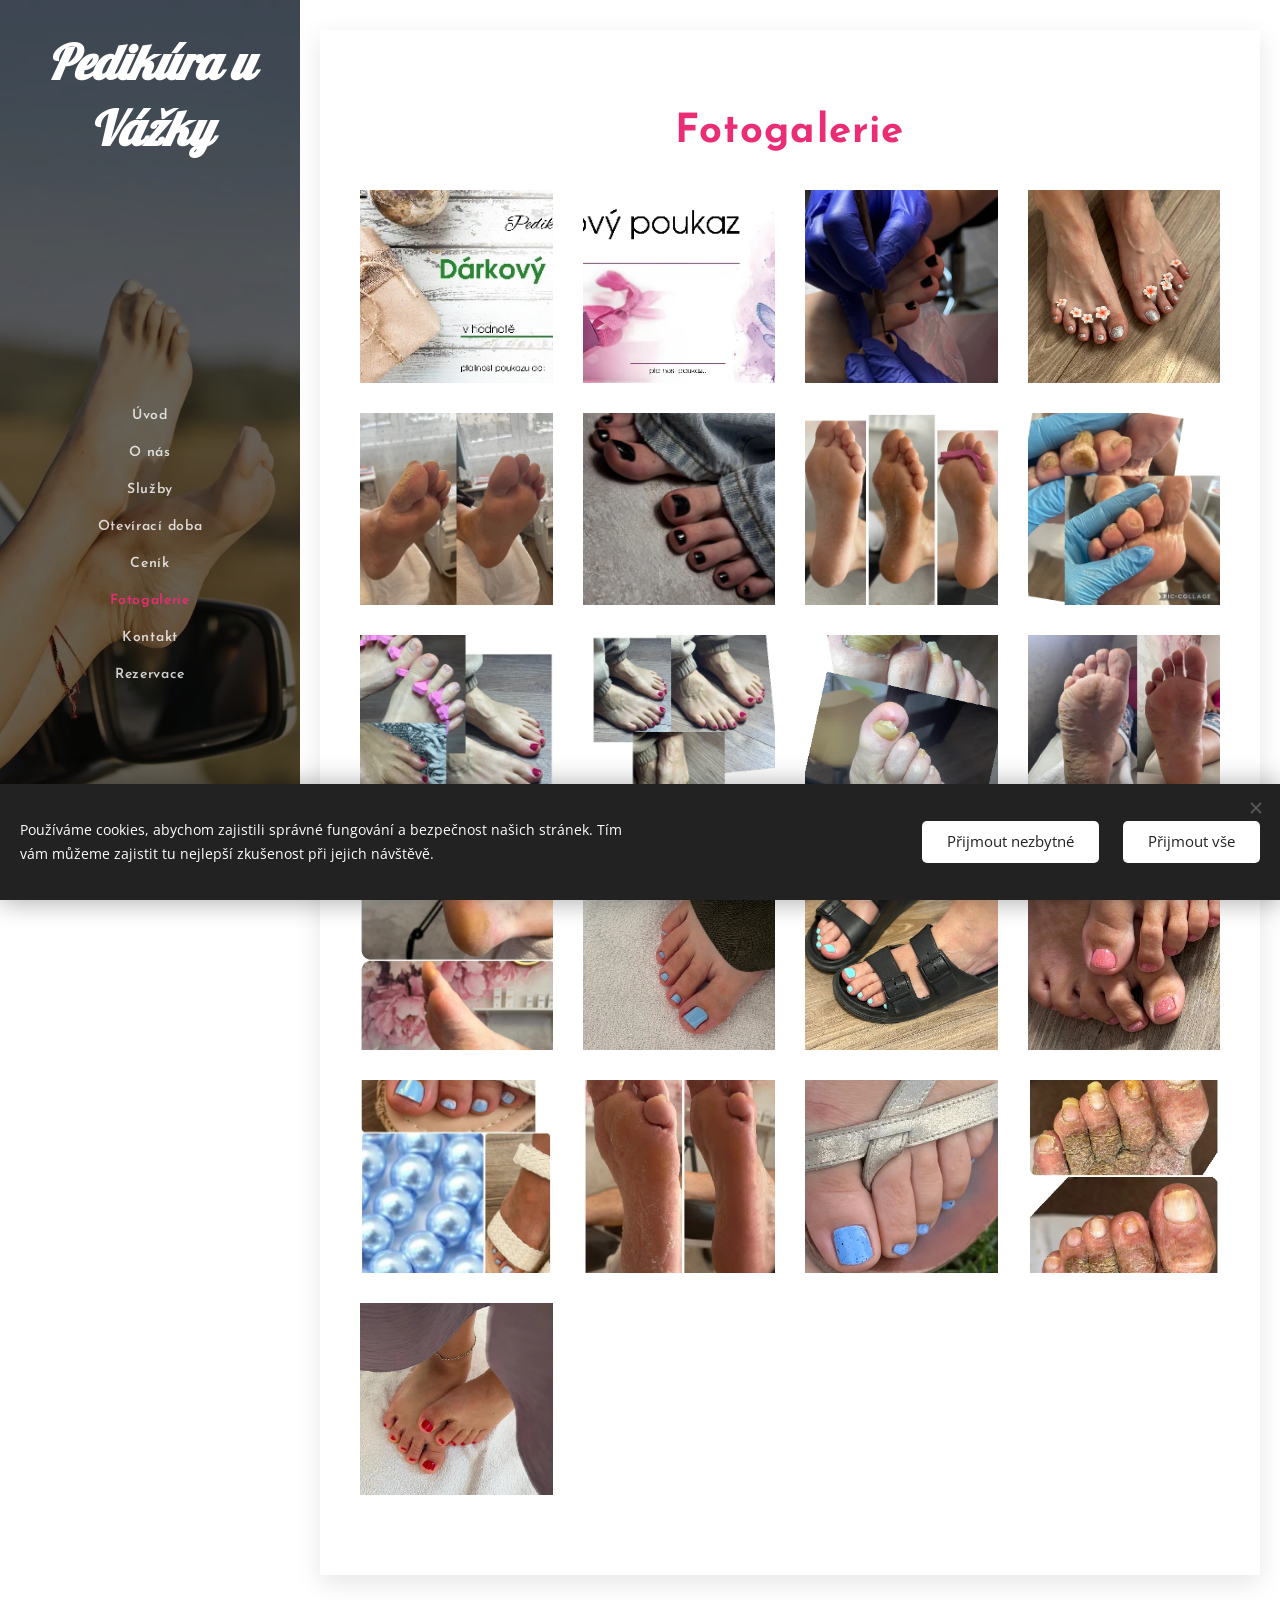
<file: fotogalerie/index.html>
<!DOCTYPE html>
<html class="no-js" prefix="og: https://ogp.me/ns#" lang="cs">
<head><meta charset="utf-8"><link rel="icon" href="../assets/img/03lww0.svg" type="image/svg+xml" sizes="any"><link rel="icon" href="../assets/img/1pfgaj.svg" type="image/svg+xml" sizes="16x16"><link rel="icon" href="../assets/img/2sd9d9.ico"><link rel="apple-touch-icon" href="../assets/img/2sd9d9.ico"><link rel="icon" href="../assets/img/2sd9d9.ico">
    <meta http-equiv="X-UA-Compatible" content="IE=edge">
    <title>Fotogalerie :: www.pedikurauvazky.cz</title>
    <meta name="viewport" content="width=device-width,initial-scale=1">
    <meta name="msapplication-tap-highlight" content="no">
    
    <link href="../assets/css/0rklmm.css" media="print" rel="stylesheet">
    <link href="../assets/css/4fkxao.css" media="screen and (min-width:100000em)" rel="stylesheet" data-type="cq" disabled>
    <link rel="stylesheet" href="../assets/css/1ikvgu.css"><link rel="stylesheet" href="../assets/css/0k1ucs.css" media="screen and (min-width:37.5em)"><link rel="stylesheet" href="../assets/css/0onzbj.css" data-wnd_color_scheme_file=""><link rel="stylesheet" href="../assets/css/34qmjb.css" data-wnd_color_scheme_desktop_file="" media="screen and (min-width:37.5em)" disabled=""><link rel="stylesheet" href="../assets/css/0toljw.css" data-wnd_additive_color_file=""><link rel="stylesheet" href="../assets/css/1q648d.css" data-wnd_typography_file=""><link rel="stylesheet" href="../assets/css/48d6xr.css" data-wnd_typography_desktop_file="" media="screen and (min-width:37.5em)" disabled=""><script>(()=>{let e=!1;const t=()=>{if(!e&&window.innerWidth>=600){for(let e=0,t=document.querySelectorAll('head > link[href*="css"][media="screen and (min-width:37.5em)"]');e<t.length;e++)t[e].removeAttribute("disabled");e=!0}};t(),window.addEventListener("resize",t),"container"in document.documentElement.style||fetch(document.querySelector('head > link[data-type="cq"]').getAttribute("href")).then((e=>{e.text().then((e=>{const t=document.createElement("style");document.head.appendChild(t),t.appendChild(document.createTextNode(e)),import("../assets/js/container-query-polyfill.modern.js").then((()=>{let e=setInterval((function(){document.body&&(document.body.classList.add("cq-polyfill-loaded"),clearInterval(e))}),100)}))}))}))})()</script>
<link rel="preload stylesheet" href="../assets/css/2m8msc.css" as="style"><meta name="description" content="Fotogalerie"><meta name="keywords" content=""><meta name="generator" content="Webnode 2"><meta name="apple-mobile-web-app-capable" content="no"><meta name="apple-mobile-web-app-status-bar-style" content="black"><meta name="format-detection" content="telephone=no">

<meta property="og:url" content="https://www.pedikurauvazky.cz/fotogalerie/"><meta property="og:title" content="Fotogalerie :: www.pedikurauvazky.cz"><meta property="og:type" content="article"><meta property="og:description" content="Fotogalerie"><meta property="og:site_name" content="www.pedikurauvazky.cz"><meta property="og:image" content="https://www.pedikurauvazky.cz/assets/photos/200000092-9c1f09c1f2/700/IMG_7828-5.jpeg"><meta property="og:article:published_time" content="2026-08-22 00:00:00"><meta name="robots" content="index,follow"><link rel="canonical" href="https://www.pedikurauvazky.cz/fotogalerie/"><script>window.checkAndChangeSvgColor=function(c){try{var a=document.getElementById(c);if(a){c=[["border","borderColor"],["outline","outlineColor"],["color","color"]];for(var h,b,d,f=[],e=0,m=c.length;e<m;e++)if(h=window.getComputedStyle(a)[c[e][1]].replace(/\s/g,"").match(/^rgb[a]?\(([0-9]{1,3}),([0-9]{1,3}),([0-9]{1,3})/i)){b="";for(var g=1;3>=g;g++)b+=("0"+parseInt(h[g],10).toString(16)).slice(-2);"0"===b.charAt(0)&&(d=parseInt(b.substr(0,2),16),d=Math.max(16,d),b=d.toString(16)+b.slice(-4));f.push(c[e][0]+"="+b)}if(f.length){var k=a.getAttribute("data-src"),l=k+(0>k.indexOf("?")?"?":"&")+f.join("&");a.src!=l&&(a.src=l,a.outerHTML=a.outerHTML)}}}catch(n){}};</script></head>
<body class="l wt-page ac-h ac-i ac-o ac-n l-sidebar l-d-none b-btn-sq b-btn-s-l b-btn-dbb b-btn-bw-1 img-d-n img-t-u img-h-z line-solid b-e-ds lbox-l c-s-n   wnd-fe">

<div class="wnd-page l-page cs-gray ac-ea2d75 ac-normal t-t-fs-s t-t-fw-s t-t-sp t-t-d-n t-s-fs-s t-s-fw-s t-s-sp-n t-s-d-n t-p-fs-m t-p-fw-m t-p-sp-n t-h-fs-s t-h-fw-s t-h-sp t-bq-fs-m t-bq-fw-s t-bq-sp t-bq-d-l t-btn-fw-s t-nav-fw-s t-pd-fw-s t-nav-tt-n">
    <div class="l-w t cf t-31">
        <div class="l-bg cf">
            <div class="s-bg-l">
                
                
            </div>
        </div>
        <header class="l-h cf">
            <div class="sw cf">
	<div class="sw-c cf"><section data-space="reset" class="s s-hn s-hn-sidebar wnd-mt-sidebar menu-default logo-sidebar sc-m wnd-background-image  hm-hidden  wnd-nav-sticky">
	<div class="s-w">
		<div class="s-o">
			<div class="s-bg">
                <div class="s-bg-l wnd-background-image fx-none bgpos-center-center bgatt-scroll overlay-black">
                    <picture><source type="image/webp" srcset="../assets/photos/200000019-6632f66332/700/images-pexels-com-photos-3756167-pexels-photo-3756167-auto-compress-cs-tinysrgb-dpr-2-h-650-w-940.webp 700w, ../assets/photos/200000019-6632f66332/images-pexels-com-photos-3756167-pexels-photo-3756167-auto-compress-cs-tinysrgb-dpr-2-h-650-w-940.webp 1880w, ../assets/photos/200000019-6632f66332/images-pexels-com-photos-3756167-pexels-photo-3756167-auto-compress-cs-tinysrgb-dpr-2-h-650-w-940.webp 2x" sizes="100vw" ><img src="../assets/photos/200000014-a16fda1701/images-pexels-com-photos-3756167-pexels-photo-3756167-auto-compress-cs-tinysrgb-dpr-2-h-650-w-940.jpeg" width="1880" height="1270" alt="" ></picture>
                    
                </div>
			</div>
			<div class="h-w h-f wnd-fixed">
				<div class="s-i">
					<div class="n-l">
						<div class="s-c menu-nav">
							<div class="logo-block">
								<div class="b b-l logo logo-default logo-nb lobster logo-48 b-ls-m wnd-logo-with-text">
	<div class="b-l-c logo-content">
		<a class="b-l-link logo-link" href="../">

			

			

			<div class="b-l-br logo-br"></div>

			<div class="b-l-text logo-text-wrapper">
				<div class="b-l-text-w logo-text">
					<span class="b-l-text-c logo-text-cell"><strong style=""><em>Pedikúra u Vážky</em></strong></span>
				</div>
			</div>

		</a>
	</div>
</div>
							</div>

                            <div class="nav-wrapper">

                                <div class="cart-block">
                                    
                                </div>

                                

                                <div id="menu-mobile">
                                    <a href="#" id="menu-submit"><span></span>Menu</a>
                                </div>

                                <div id="menu-block">
                                    <nav id="menu" data-type="vertical"><div class="menu-font menu-wrapper">
	<a href="#" class="menu-close" rel="nofollow" title="Close Menu"></a>
	<ul role="menubar" aria-label="Menu" class="level-1">
		<li role="none" class="wnd-homepage">
			<a class="menu-item" role="menuitem" href="../"><span class="menu-item-text">Úvod</span></a>
			
		</li><li role="none">
			<a class="menu-item" role="menuitem" href="../o-nas/"><span class="menu-item-text">O nás</span></a>
			
		</li><li role="none">
			<a class="menu-item" role="menuitem" href="../sluzby/"><span class="menu-item-text">Služby</span></a>
			
		</li><li role="none">
			<a class="menu-item" role="menuitem" href="../oteviraci-doba/"><span class="menu-item-text">Otevírací doba</span></a>
			
		</li><li role="none">
			<a class="menu-item" role="menuitem" href="../cenik/"><span class="menu-item-text">Ceník</span></a>
			
		</li><li role="none" class="wnd-active wnd-active-path">
			<a class="menu-item" role="menuitem" href="../fotogalerie/"><span class="menu-item-text">Fotogalerie</span></a>
			
		</li><li role="none">
			<a class="menu-item" role="menuitem" href="../kontakt/"><span class="menu-item-text">Kontakt</span></a>
			
		</li><li role="none">
			<a class="menu-item" role="menuitem" href="../rezervace/"><span class="menu-item-text">Rezervace</span></a>
			
		</li>
	</ul>
	<span class="more-text">Více</span>
</div></nav>
                                    <div class="scrollup"></div>
                                    <div class="scrolldown"></div>
                                </div>

                            </div>
						</div>
					</div>
				</div>
			</div>
		</div>
	</div>
</section></div>
</div>
        </header>
        <main class="l-m cf">
            <div class="sw cf">
	<div class="sw-c cf"><section class="s s-hm s-hm-hidden wnd-h-hidden cf sc-w"><div></div></section><section class="s s-basic-box cf sc-w   wnd-w-wider wnd-s-normal wnd-h-auto">
	<div class="s-w cf">
		<div class="s-o s-fs box-space cf">
			<div class="s-bg cf">
                <div class="s-bg-l">
                    
                    
                </div>
			</div>
			<div class="s-c s-fs sc-w cf">
				<div class="ez cf wnd-no-cols">
	<div class="ez-c"><div class="b b-text cf">
	<div class="b-c b-text-c b-s b-s-t60 b-s-b60 b-cs cf"><h1 class="wnd-align-center"><strong>Fotogalerie</strong></h1>
</div>
</div><div class="gal-app b-gal b b-s" id="wnd_PhotoGalleryBlock_62921767118891176" data-content="{&quot;variant&quot;:&quot;default&quot;,&quot;gridCount&quot;:4,&quot;id&quot;:&quot;wnd_PhotoGalleryBlock_62921767118891176&quot;,&quot;items&quot;:[{&quot;id&quot;:200000092,&quot;title&quot;:&quot;&quot;,&quot;alt&quot;:&quot;&quot;,&quot;orientation&quot;:&quot;landscape&quot;,&quot;aspectRatio&quot;:&quot;384:181&quot;,&quot;size&quot;:{&quot;width&quot;:1920,&quot;height&quot;:905},&quot;img&quot;:{&quot;mimeType&quot;:&quot;image/jpeg&quot;,&quot;src&quot;:&quot;../assets/photos/200000092-9c1f09c1f2/IMG_7828-5.jpeg&quot;},&quot;sources&quot;:[{&quot;mimeType&quot;:&quot;image/jpeg&quot;,&quot;sizes&quot;:[{&quot;width&quot;:450,&quot;height&quot;:212,&quot;src&quot;:&quot;../assets/photos/200000092-9c1f09c1f2/450/IMG_7828-5.jpeg&quot;},{&quot;width&quot;:700,&quot;height&quot;:330,&quot;src&quot;:&quot;../assets/photos/200000092-9c1f09c1f2/700/IMG_7828-5.jpeg&quot;},{&quot;width&quot;:1920,&quot;height&quot;:905,&quot;src&quot;:&quot;../assets/photos/200000092-9c1f09c1f2/IMG_7828-5.jpeg&quot;}]},{&quot;mimeType&quot;:&quot;image/webp&quot;,&quot;sizes&quot;:[{&quot;width&quot;:450,&quot;height&quot;:212,&quot;src&quot;:&quot;../assets/photos/200000094-13c0013c01/450/IMG_7828-5.webp&quot;},{&quot;width&quot;:700,&quot;height&quot;:330,&quot;src&quot;:&quot;../assets/photos/200000094-13c0013c01/700/IMG_7828-5.webp&quot;},{&quot;width&quot;:1920,&quot;height&quot;:905,&quot;src&quot;:&quot;../assets/photos/200000094-13c0013c01/IMG_7828-5.webp&quot;}]}]},{&quot;id&quot;:200000080,&quot;title&quot;:&quot;&quot;,&quot;alt&quot;:&quot;&quot;,&quot;orientation&quot;:&quot;landscape&quot;,&quot;aspectRatio&quot;:&quot;384:181&quot;,&quot;size&quot;:{&quot;width&quot;:1920,&quot;height&quot;:905},&quot;img&quot;:{&quot;mimeType&quot;:&quot;image/jpeg&quot;,&quot;src&quot;:&quot;../assets/photos/200000080-39e3339e36/IMG_7846-4.jpeg&quot;},&quot;sources&quot;:[{&quot;mimeType&quot;:&quot;image/jpeg&quot;,&quot;sizes&quot;:[{&quot;width&quot;:450,&quot;height&quot;:212,&quot;src&quot;:&quot;../assets/photos/200000080-39e3339e36/450/IMG_7846-4.jpeg&quot;},{&quot;width&quot;:700,&quot;height&quot;:330,&quot;src&quot;:&quot;../assets/photos/200000080-39e3339e36/700/IMG_7846-4.jpeg&quot;},{&quot;width&quot;:1920,&quot;height&quot;:905,&quot;src&quot;:&quot;../assets/photos/200000080-39e3339e36/IMG_7846-4.jpeg&quot;}]},{&quot;mimeType&quot;:&quot;image/webp&quot;,&quot;sizes&quot;:[{&quot;width&quot;:450,&quot;height&quot;:212,&quot;src&quot;:&quot;../assets/photos/200000081-31ae331ae5/450/IMG_7846-3.webp&quot;},{&quot;width&quot;:700,&quot;height&quot;:330,&quot;src&quot;:&quot;../assets/photos/200000081-31ae331ae5/700/IMG_7846-3.webp&quot;},{&quot;width&quot;:1920,&quot;height&quot;:905,&quot;src&quot;:&quot;../assets/photos/200000081-31ae331ae5/IMG_7846-3.webp&quot;}]}]},{&quot;id&quot;:200000082,&quot;title&quot;:&quot;&quot;,&quot;alt&quot;:&quot;&quot;,&quot;orientation&quot;:&quot;portrait&quot;,&quot;aspectRatio&quot;:&quot;9:16&quot;,&quot;size&quot;:{&quot;width&quot;:1080,&quot;height&quot;:1920},&quot;img&quot;:{&quot;mimeType&quot;:&quot;image/jpeg&quot;,&quot;src&quot;:&quot;../assets/photos/200000082-32db832dbb/0c741eab-7973-4c8f-b47f-b176360cd9c7-9.jpeg&quot;},&quot;sources&quot;:[{&quot;mimeType&quot;:&quot;image/jpeg&quot;,&quot;sizes&quot;:[{&quot;width&quot;:253,&quot;height&quot;:450,&quot;src&quot;:&quot;../assets/photos/200000082-32db832dbb/450/0c741eab-7973-4c8f-b47f-b176360cd9c7-9.jpeg&quot;},{&quot;width&quot;:394,&quot;height&quot;:700,&quot;src&quot;:&quot;../assets/photos/200000082-32db832dbb/700/0c741eab-7973-4c8f-b47f-b176360cd9c7-9.jpeg&quot;},{&quot;width&quot;:1080,&quot;height&quot;:1920,&quot;src&quot;:&quot;../assets/photos/200000082-32db832dbb/0c741eab-7973-4c8f-b47f-b176360cd9c7-9.jpeg&quot;}]},{&quot;mimeType&quot;:&quot;image/webp&quot;,&quot;sizes&quot;:[{&quot;width&quot;:253,&quot;height&quot;:450,&quot;src&quot;:&quot;../assets/photos/200000085-8cab18cab3/450/0c741eab-7973-4c8f-b47f-b176360cd9c7-2.webp&quot;},{&quot;width&quot;:394,&quot;height&quot;:700,&quot;src&quot;:&quot;../assets/photos/200000085-8cab18cab3/700/0c741eab-7973-4c8f-b47f-b176360cd9c7-2.webp&quot;},{&quot;width&quot;:1080,&quot;height&quot;:1920,&quot;src&quot;:&quot;../assets/photos/200000085-8cab18cab3/0c741eab-7973-4c8f-b47f-b176360cd9c7-2.webp&quot;}]}]},{&quot;id&quot;:200000083,&quot;title&quot;:&quot;&quot;,&quot;alt&quot;:&quot;&quot;,&quot;orientation&quot;:&quot;portrait&quot;,&quot;aspectRatio&quot;:&quot;3:4&quot;,&quot;size&quot;:{&quot;width&quot;:1200,&quot;height&quot;:1600},&quot;img&quot;:{&quot;mimeType&quot;:&quot;image/jpeg&quot;,&quot;src&quot;:&quot;../assets/photos/200000083-6e7176e719/242be8c0-4c6e-45ad-b1a6-c5cd920bbcb3-1.jpeg&quot;},&quot;sources&quot;:[{&quot;mimeType&quot;:&quot;image/jpeg&quot;,&quot;sizes&quot;:[{&quot;width&quot;:338,&quot;height&quot;:450,&quot;src&quot;:&quot;../assets/photos/200000083-6e7176e719/450/242be8c0-4c6e-45ad-b1a6-c5cd920bbcb3-1.jpeg&quot;},{&quot;width&quot;:525,&quot;height&quot;:700,&quot;src&quot;:&quot;../assets/photos/200000083-6e7176e719/700/242be8c0-4c6e-45ad-b1a6-c5cd920bbcb3-1.jpeg&quot;},{&quot;width&quot;:1200,&quot;height&quot;:1600,&quot;src&quot;:&quot;../assets/photos/200000083-6e7176e719/242be8c0-4c6e-45ad-b1a6-c5cd920bbcb3-1.jpeg&quot;}]},{&quot;mimeType&quot;:&quot;image/webp&quot;,&quot;sizes&quot;:[{&quot;width&quot;:338,&quot;height&quot;:450,&quot;src&quot;:&quot;../assets/photos/200000086-8cf3c8cf3f/450/242be8c0-4c6e-45ad-b1a6-c5cd920bbcb3-8.webp&quot;},{&quot;width&quot;:525,&quot;height&quot;:700,&quot;src&quot;:&quot;../assets/photos/200000086-8cf3c8cf3f/700/242be8c0-4c6e-45ad-b1a6-c5cd920bbcb3-8.webp&quot;},{&quot;width&quot;:1200,&quot;height&quot;:1600,&quot;src&quot;:&quot;../assets/photos/200000086-8cf3c8cf3f/242be8c0-4c6e-45ad-b1a6-c5cd920bbcb3-8.webp&quot;}]}]},{&quot;id&quot;:200000084,&quot;title&quot;:&quot;&quot;,&quot;alt&quot;:&quot;&quot;,&quot;orientation&quot;:&quot;square&quot;,&quot;aspectRatio&quot;:&quot;1:1&quot;,&quot;size&quot;:{&quot;width&quot;:1920,&quot;height&quot;:1920},&quot;img&quot;:{&quot;mimeType&quot;:&quot;image/jpeg&quot;,&quot;src&quot;:&quot;../assets/photos/200000084-4a90c4a90e/E48F6E6A-DA14-44C0-B7C1-9D8F8FE19F45-0.jpeg&quot;},&quot;sources&quot;:[{&quot;mimeType&quot;:&quot;image/jpeg&quot;,&quot;sizes&quot;:[{&quot;width&quot;:450,&quot;height&quot;:450,&quot;src&quot;:&quot;../assets/photos/200000084-4a90c4a90e/450/E48F6E6A-DA14-44C0-B7C1-9D8F8FE19F45-0.jpeg&quot;},{&quot;width&quot;:700,&quot;height&quot;:700,&quot;src&quot;:&quot;../assets/photos/200000084-4a90c4a90e/700/E48F6E6A-DA14-44C0-B7C1-9D8F8FE19F45-0.jpeg&quot;},{&quot;width&quot;:1920,&quot;height&quot;:1920,&quot;src&quot;:&quot;../assets/photos/200000084-4a90c4a90e/E48F6E6A-DA14-44C0-B7C1-9D8F8FE19F45-0.jpeg&quot;}]},{&quot;mimeType&quot;:&quot;image/webp&quot;,&quot;sizes&quot;:[{&quot;width&quot;:450,&quot;height&quot;:450,&quot;src&quot;:&quot;../assets/photos/200000088-928d8928d9/450/E48F6E6A-DA14-44C0-B7C1-9D8F8FE19F45-7.webp&quot;},{&quot;width&quot;:700,&quot;height&quot;:700,&quot;src&quot;:&quot;../assets/photos/200000088-928d8928d9/700/E48F6E6A-DA14-44C0-B7C1-9D8F8FE19F45-7.webp&quot;},{&quot;width&quot;:1920,&quot;height&quot;:1920,&quot;src&quot;:&quot;../assets/photos/200000088-928d8928d9/E48F6E6A-DA14-44C0-B7C1-9D8F8FE19F45-7.webp&quot;}]}]},{&quot;id&quot;:200000087,&quot;title&quot;:&quot;&quot;,&quot;alt&quot;:&quot;&quot;,&quot;orientation&quot;:&quot;portrait&quot;,&quot;aspectRatio&quot;:&quot;9:16&quot;,&quot;size&quot;:{&quot;width&quot;:1080,&quot;height&quot;:1920},&quot;img&quot;:{&quot;mimeType&quot;:&quot;image/jpeg&quot;,&quot;src&quot;:&quot;../assets/photos/200000087-716f1716f3/f3ed7a5b-7aef-4def-a177-97e5eb8936a4-1.jpeg&quot;},&quot;sources&quot;:[{&quot;mimeType&quot;:&quot;image/jpeg&quot;,&quot;sizes&quot;:[{&quot;width&quot;:253,&quot;height&quot;:450,&quot;src&quot;:&quot;../assets/photos/200000087-716f1716f3/450/f3ed7a5b-7aef-4def-a177-97e5eb8936a4-1.jpeg&quot;},{&quot;width&quot;:394,&quot;height&quot;:700,&quot;src&quot;:&quot;../assets/photos/200000087-716f1716f3/700/f3ed7a5b-7aef-4def-a177-97e5eb8936a4-1.jpeg&quot;},{&quot;width&quot;:1080,&quot;height&quot;:1920,&quot;src&quot;:&quot;../assets/photos/200000087-716f1716f3/f3ed7a5b-7aef-4def-a177-97e5eb8936a4-1.jpeg&quot;}]},{&quot;mimeType&quot;:&quot;image/webp&quot;,&quot;sizes&quot;:[{&quot;width&quot;:253,&quot;height&quot;:450,&quot;src&quot;:&quot;../assets/photos/200000089-a617ba617e/450/f3ed7a5b-7aef-4def-a177-97e5eb8936a4-8.webp&quot;},{&quot;width&quot;:394,&quot;height&quot;:700,&quot;src&quot;:&quot;../assets/photos/200000089-a617ba617e/700/f3ed7a5b-7aef-4def-a177-97e5eb8936a4-8.webp&quot;},{&quot;width&quot;:1080,&quot;height&quot;:1920,&quot;src&quot;:&quot;../assets/photos/200000089-a617ba617e/f3ed7a5b-7aef-4def-a177-97e5eb8936a4-8.webp&quot;}]}]},{&quot;id&quot;:200000090,&quot;title&quot;:&quot;&quot;,&quot;alt&quot;:&quot;&quot;,&quot;orientation&quot;:&quot;landscape&quot;,&quot;aspectRatio&quot;:&quot;1913:1794&quot;,&quot;size&quot;:{&quot;width&quot;:1913,&quot;height&quot;:1794},&quot;img&quot;:{&quot;mimeType&quot;:&quot;image/jpeg&quot;,&quot;src&quot;:&quot;../assets/photos/200000090-7b4f17b4f3/IMG_1154-8.jpeg&quot;},&quot;sources&quot;:[{&quot;mimeType&quot;:&quot;image/jpeg&quot;,&quot;sizes&quot;:[{&quot;width&quot;:450,&quot;height&quot;:422,&quot;src&quot;:&quot;../assets/photos/200000090-7b4f17b4f3/450/IMG_1154-8.jpeg&quot;},{&quot;width&quot;:700,&quot;height&quot;:656,&quot;src&quot;:&quot;../assets/photos/200000090-7b4f17b4f3/700/IMG_1154-8.jpeg&quot;},{&quot;width&quot;:1913,&quot;height&quot;:1794,&quot;src&quot;:&quot;../assets/photos/200000090-7b4f17b4f3/IMG_1154-8.jpeg&quot;}]},{&quot;mimeType&quot;:&quot;image/webp&quot;,&quot;sizes&quot;:[{&quot;width&quot;:450,&quot;height&quot;:422,&quot;src&quot;:&quot;../assets/photos/200000091-afef3afef5/450/IMG_1154-0.webp&quot;},{&quot;width&quot;:700,&quot;height&quot;:656,&quot;src&quot;:&quot;../assets/photos/200000091-afef3afef5/700/IMG_1154-0.webp&quot;},{&quot;width&quot;:1913,&quot;height&quot;:1794,&quot;src&quot;:&quot;../assets/photos/200000091-afef3afef5/IMG_1154-0.webp&quot;}]}]},{&quot;id&quot;:200000093,&quot;title&quot;:&quot;&quot;,&quot;alt&quot;:&quot;&quot;,&quot;orientation&quot;:&quot;square&quot;,&quot;aspectRatio&quot;:&quot;1:1&quot;,&quot;size&quot;:{&quot;width&quot;:1920,&quot;height&quot;:1920},&quot;img&quot;:{&quot;mimeType&quot;:&quot;image/jpeg&quot;,&quot;src&quot;:&quot;../assets/photos/200000093-45d5f45d60/IMG_1689-5.jpeg&quot;},&quot;sources&quot;:[{&quot;mimeType&quot;:&quot;image/jpeg&quot;,&quot;sizes&quot;:[{&quot;width&quot;:450,&quot;height&quot;:450,&quot;src&quot;:&quot;../assets/photos/200000093-45d5f45d60/450/IMG_1689-5.jpeg&quot;},{&quot;width&quot;:700,&quot;height&quot;:700,&quot;src&quot;:&quot;../assets/photos/200000093-45d5f45d60/700/IMG_1689-5.jpeg&quot;},{&quot;width&quot;:1920,&quot;height&quot;:1920,&quot;src&quot;:&quot;../assets/photos/200000093-45d5f45d60/IMG_1689-5.jpeg&quot;}]},{&quot;mimeType&quot;:&quot;image/webp&quot;,&quot;sizes&quot;:[{&quot;width&quot;:450,&quot;height&quot;:450,&quot;src&quot;:&quot;../assets/photos/200000095-be900be902/450/IMG_1689-5.webp&quot;},{&quot;width&quot;:700,&quot;height&quot;:700,&quot;src&quot;:&quot;../assets/photos/200000095-be900be902/700/IMG_1689-5.webp&quot;},{&quot;width&quot;:1920,&quot;height&quot;:1920,&quot;src&quot;:&quot;../assets/photos/200000095-be900be902/IMG_1689-5.webp&quot;}]}]},{&quot;id&quot;:200000097,&quot;title&quot;:&quot;&quot;,&quot;alt&quot;:&quot;&quot;,&quot;orientation&quot;:&quot;square&quot;,&quot;aspectRatio&quot;:&quot;1:1&quot;,&quot;size&quot;:{&quot;width&quot;:1920,&quot;height&quot;:1920},&quot;img&quot;:{&quot;mimeType&quot;:&quot;image/jpeg&quot;,&quot;src&quot;:&quot;../assets/photos/200000097-4f9854f987/IMG_2404-1.jpeg&quot;},&quot;sources&quot;:[{&quot;mimeType&quot;:&quot;image/jpeg&quot;,&quot;sizes&quot;:[{&quot;width&quot;:450,&quot;height&quot;:450,&quot;src&quot;:&quot;../assets/photos/200000097-4f9854f987/450/IMG_2404-1.jpeg&quot;},{&quot;width&quot;:700,&quot;height&quot;:700,&quot;src&quot;:&quot;../assets/photos/200000097-4f9854f987/700/IMG_2404-1.jpeg&quot;},{&quot;width&quot;:1920,&quot;height&quot;:1920,&quot;src&quot;:&quot;../assets/photos/200000097-4f9854f987/IMG_2404-1.jpeg&quot;}]},{&quot;mimeType&quot;:&quot;image/webp&quot;,&quot;sizes&quot;:[{&quot;width&quot;:450,&quot;height&quot;:450,&quot;src&quot;:&quot;../assets/photos/200000099-c2a67c2a69/450/IMG_2404-7.webp&quot;},{&quot;width&quot;:700,&quot;height&quot;:700,&quot;src&quot;:&quot;../assets/photos/200000099-c2a67c2a69/700/IMG_2404-7.webp&quot;},{&quot;width&quot;:1920,&quot;height&quot;:1920,&quot;src&quot;:&quot;../assets/photos/200000099-c2a67c2a69/IMG_2404-7.webp&quot;}]}]},{&quot;id&quot;:200000096,&quot;title&quot;:&quot;&quot;,&quot;alt&quot;:&quot;&quot;,&quot;orientation&quot;:&quot;square&quot;,&quot;aspectRatio&quot;:&quot;1:1&quot;,&quot;size&quot;:{&quot;width&quot;:1920,&quot;height&quot;:1920},&quot;img&quot;:{&quot;mimeType&quot;:&quot;image/jpeg&quot;,&quot;src&quot;:&quot;../assets/photos/200000096-31dfb31dfd/IMG_2405-4.jpeg&quot;},&quot;sources&quot;:[{&quot;mimeType&quot;:&quot;image/jpeg&quot;,&quot;sizes&quot;:[{&quot;width&quot;:450,&quot;height&quot;:450,&quot;src&quot;:&quot;../assets/photos/200000096-31dfb31dfd/450/IMG_2405-4.jpeg&quot;},{&quot;width&quot;:700,&quot;height&quot;:700,&quot;src&quot;:&quot;../assets/photos/200000096-31dfb31dfd/700/IMG_2405-4.jpeg&quot;},{&quot;width&quot;:1920,&quot;height&quot;:1920,&quot;src&quot;:&quot;../assets/photos/200000096-31dfb31dfd/IMG_2405-4.jpeg&quot;}]},{&quot;mimeType&quot;:&quot;image/webp&quot;,&quot;sizes&quot;:[{&quot;width&quot;:450,&quot;height&quot;:450,&quot;src&quot;:&quot;../assets/photos/200000098-ac2c6ac2c8/450/IMG_2405-5.webp&quot;},{&quot;width&quot;:700,&quot;height&quot;:700,&quot;src&quot;:&quot;../assets/photos/200000098-ac2c6ac2c8/700/IMG_2405-5.webp&quot;},{&quot;width&quot;:1920,&quot;height&quot;:1920,&quot;src&quot;:&quot;../assets/photos/200000098-ac2c6ac2c8/IMG_2405-5.webp&quot;}]}]},{&quot;id&quot;:200000100,&quot;title&quot;:&quot;&quot;,&quot;alt&quot;:&quot;&quot;,&quot;orientation&quot;:&quot;portrait&quot;,&quot;aspectRatio&quot;:&quot;2:3&quot;,&quot;size&quot;:{&quot;width&quot;:1280,&quot;height&quot;:1920},&quot;img&quot;:{&quot;mimeType&quot;:&quot;image/jpeg&quot;,&quot;src&quot;:&quot;../assets/photos/200000100-b6e50b6e5a/IMG_9570-2.jpeg&quot;},&quot;sources&quot;:[{&quot;mimeType&quot;:&quot;image/jpeg&quot;,&quot;sizes&quot;:[{&quot;width&quot;:300,&quot;height&quot;:450,&quot;src&quot;:&quot;../assets/photos/200000100-b6e50b6e5a/450/IMG_9570-2.jpeg&quot;},{&quot;width&quot;:467,&quot;height&quot;:700,&quot;src&quot;:&quot;../assets/photos/200000100-b6e50b6e5a/700/IMG_9570-2.jpeg&quot;},{&quot;width&quot;:1280,&quot;height&quot;:1920,&quot;src&quot;:&quot;../assets/photos/200000100-b6e50b6e5a/IMG_9570-2.jpeg&quot;}]},{&quot;mimeType&quot;:&quot;image/webp&quot;,&quot;sizes&quot;:[{&quot;width&quot;:300,&quot;height&quot;:450,&quot;src&quot;:&quot;../assets/photos/200000101-3d3273d329/450/IMG_9570-1.webp&quot;},{&quot;width&quot;:467,&quot;height&quot;:700,&quot;src&quot;:&quot;../assets/photos/200000101-3d3273d329/700/IMG_9570-1.webp&quot;},{&quot;width&quot;:1280,&quot;height&quot;:1920,&quot;src&quot;:&quot;../assets/photos/200000101-3d3273d329/IMG_9570-1.webp&quot;}]}]},{&quot;id&quot;:200000102,&quot;title&quot;:&quot;&quot;,&quot;alt&quot;:&quot;&quot;,&quot;orientation&quot;:&quot;square&quot;,&quot;aspectRatio&quot;:&quot;1:1&quot;,&quot;size&quot;:{&quot;width&quot;:652,&quot;height&quot;:652},&quot;img&quot;:{&quot;mimeType&quot;:&quot;image/png&quot;,&quot;src&quot;:&quot;../assets/photos/200000102-47e5447e56/Screenshot-2025-12-30-192047.png&quot;},&quot;sources&quot;:[{&quot;mimeType&quot;:&quot;image/png&quot;,&quot;sizes&quot;:[{&quot;width&quot;:450,&quot;height&quot;:450,&quot;src&quot;:&quot;../assets/photos/200000102-47e5447e56/450/Screenshot-2025-12-30-192047.png&quot;},{&quot;width&quot;:652,&quot;height&quot;:652,&quot;src&quot;:&quot;../assets/photos/200000102-47e5447e56/700/Screenshot-2025-12-30-192047.png&quot;},{&quot;width&quot;:652,&quot;height&quot;:652,&quot;src&quot;:&quot;../assets/photos/200000102-47e5447e56/Screenshot-2025-12-30-192047.png&quot;}]},{&quot;mimeType&quot;:&quot;image/webp&quot;,&quot;sizes&quot;:[{&quot;width&quot;:450,&quot;height&quot;:450,&quot;src&quot;:&quot;../assets/photos/200000103-880a5880a6/450/Screenshot-2025-12-30-192047.webp&quot;},{&quot;width&quot;:652,&quot;height&quot;:652,&quot;src&quot;:&quot;../assets/photos/200000103-880a5880a6/700/Screenshot-2025-12-30-192047.webp&quot;},{&quot;width&quot;:652,&quot;height&quot;:652,&quot;src&quot;:&quot;../assets/photos/200000103-880a5880a6/Screenshot-2025-12-30-192047.webp&quot;}]}]},{&quot;id&quot;:200000104,&quot;title&quot;:&quot;&quot;,&quot;alt&quot;:&quot;&quot;,&quot;orientation&quot;:&quot;portrait&quot;,&quot;aspectRatio&quot;:&quot;899:1600&quot;,&quot;size&quot;:{&quot;width&quot;:899,&quot;height&quot;:1600},&quot;img&quot;:{&quot;mimeType&quot;:&quot;image/jpeg&quot;,&quot;src&quot;:&quot;../assets/photos/200000104-1df381df3a/WhatsApp-Image-2026-08-22-at-12.43.50-1-.jpeg&quot;},&quot;sources&quot;:[{&quot;mimeType&quot;:&quot;image/jpeg&quot;,&quot;sizes&quot;:[{&quot;width&quot;:253,&quot;height&quot;:450,&quot;src&quot;:&quot;../assets/photos/200000104-1df381df3a/450/WhatsApp-Image-2026-08-22-at-12.43.50-1-.jpeg&quot;},{&quot;width&quot;:393,&quot;height&quot;:700,&quot;src&quot;:&quot;../assets/photos/200000104-1df381df3a/700/WhatsApp-Image-2026-08-22-at-12.43.50-1-.jpeg&quot;},{&quot;width&quot;:899,&quot;height&quot;:1600,&quot;src&quot;:&quot;../assets/photos/200000104-1df381df3a/WhatsApp-Image-2026-08-22-at-12.43.50-1-.jpeg&quot;}]},{&quot;mimeType&quot;:&quot;image/webp&quot;,&quot;sizes&quot;:[{&quot;width&quot;:253,&quot;height&quot;:450,&quot;src&quot;:&quot;../assets/photos/200000106-1676b1676c/450/WhatsApp-Image-2026-08-22-at-12.43.50-1-.webp&quot;},{&quot;width&quot;:393,&quot;height&quot;:700,&quot;src&quot;:&quot;../assets/photos/200000106-1676b1676c/700/WhatsApp-Image-2026-08-22-at-12.43.50-1-.webp&quot;},{&quot;width&quot;:899,&quot;height&quot;:1600,&quot;src&quot;:&quot;../assets/photos/200000106-1676b1676c/WhatsApp-Image-2026-08-22-at-12.43.50-1-.webp&quot;}]}]},{&quot;id&quot;:200000105,&quot;title&quot;:&quot;&quot;,&quot;alt&quot;:&quot;&quot;,&quot;orientation&quot;:&quot;portrait&quot;,&quot;aspectRatio&quot;:&quot;3:4&quot;,&quot;size&quot;:{&quot;width&quot;:1200,&quot;height&quot;:1600},&quot;img&quot;:{&quot;mimeType&quot;:&quot;image/jpeg&quot;,&quot;src&quot;:&quot;../assets/photos/200000105-471e7471e9/WhatsApp-Image-2026-08-22-at-12.43.50-2-.jpeg&quot;},&quot;sources&quot;:[{&quot;mimeType&quot;:&quot;image/jpeg&quot;,&quot;sizes&quot;:[{&quot;width&quot;:338,&quot;height&quot;:450,&quot;src&quot;:&quot;../assets/photos/200000105-471e7471e9/450/WhatsApp-Image-2026-08-22-at-12.43.50-2-.jpeg&quot;},{&quot;width&quot;:525,&quot;height&quot;:700,&quot;src&quot;:&quot;../assets/photos/200000105-471e7471e9/700/WhatsApp-Image-2026-08-22-at-12.43.50-2-.jpeg&quot;},{&quot;width&quot;:1200,&quot;height&quot;:1600,&quot;src&quot;:&quot;../assets/photos/200000105-471e7471e9/WhatsApp-Image-2026-08-22-at-12.43.50-2-.jpeg&quot;}]},{&quot;mimeType&quot;:&quot;image/webp&quot;,&quot;sizes&quot;:[{&quot;width&quot;:338,&quot;height&quot;:450,&quot;src&quot;:&quot;../assets/photos/200000107-4a2eb4a2ed/450/WhatsApp-Image-2026-08-22-at-12.43.50-2-.webp&quot;},{&quot;width&quot;:525,&quot;height&quot;:700,&quot;src&quot;:&quot;../assets/photos/200000107-4a2eb4a2ed/700/WhatsApp-Image-2026-08-22-at-12.43.50-2-.webp&quot;},{&quot;width&quot;:1200,&quot;height&quot;:1600,&quot;src&quot;:&quot;../assets/photos/200000107-4a2eb4a2ed/WhatsApp-Image-2026-08-22-at-12.43.50-2-.webp&quot;}]}]},{&quot;id&quot;:200000113,&quot;title&quot;:&quot;&quot;,&quot;alt&quot;:&quot;&quot;,&quot;orientation&quot;:&quot;portrait&quot;,&quot;aspectRatio&quot;:&quot;3:4&quot;,&quot;size&quot;:{&quot;width&quot;:1200,&quot;height&quot;:1600},&quot;img&quot;:{&quot;mimeType&quot;:&quot;image/jpeg&quot;,&quot;src&quot;:&quot;../assets/photos/200000113-50c9350c95/WhatsApp-Image-2026-08-22-at-12.43.50-3-.jpeg&quot;},&quot;sources&quot;:[{&quot;mimeType&quot;:&quot;image/jpeg&quot;,&quot;sizes&quot;:[{&quot;width&quot;:338,&quot;height&quot;:450,&quot;src&quot;:&quot;../assets/photos/200000113-50c9350c95/450/WhatsApp-Image-2026-08-22-at-12.43.50-3-.jpeg&quot;},{&quot;width&quot;:525,&quot;height&quot;:700,&quot;src&quot;:&quot;../assets/photos/200000113-50c9350c95/700/WhatsApp-Image-2026-08-22-at-12.43.50-3-.jpeg&quot;},{&quot;width&quot;:1200,&quot;height&quot;:1600,&quot;src&quot;:&quot;../assets/photos/200000113-50c9350c95/WhatsApp-Image-2026-08-22-at-12.43.50-3-.jpeg&quot;}]},{&quot;mimeType&quot;:&quot;image/webp&quot;,&quot;sizes&quot;:[{&quot;width&quot;:338,&quot;height&quot;:450,&quot;src&quot;:&quot;../assets/photos/200000118-6060e60610/450/WhatsApp-Image-2026-08-22-at-12.43.50-3-.webp&quot;},{&quot;width&quot;:525,&quot;height&quot;:700,&quot;src&quot;:&quot;../assets/photos/200000118-6060e60610/700/WhatsApp-Image-2026-08-22-at-12.43.50-3-.webp&quot;},{&quot;width&quot;:1200,&quot;height&quot;:1600,&quot;src&quot;:&quot;../assets/photos/200000118-6060e60610/WhatsApp-Image-2026-08-22-at-12.43.50-3-.webp&quot;}]}]},{&quot;id&quot;:200000112,&quot;title&quot;:&quot;&quot;,&quot;alt&quot;:&quot;&quot;,&quot;orientation&quot;:&quot;portrait&quot;,&quot;aspectRatio&quot;:&quot;3:4&quot;,&quot;size&quot;:{&quot;width&quot;:1200,&quot;height&quot;:1600},&quot;img&quot;:{&quot;mimeType&quot;:&quot;image/jpeg&quot;,&quot;src&quot;:&quot;../assets/photos/200000112-4f3134f315/WhatsApp-Image-2026-08-22-at-12.43.50-4-.jpeg&quot;},&quot;sources&quot;:[{&quot;mimeType&quot;:&quot;image/jpeg&quot;,&quot;sizes&quot;:[{&quot;width&quot;:338,&quot;height&quot;:450,&quot;src&quot;:&quot;../assets/photos/200000112-4f3134f315/450/WhatsApp-Image-2026-08-22-at-12.43.50-4-.jpeg&quot;},{&quot;width&quot;:525,&quot;height&quot;:700,&quot;src&quot;:&quot;../assets/photos/200000112-4f3134f315/700/WhatsApp-Image-2026-08-22-at-12.43.50-4-.jpeg&quot;},{&quot;width&quot;:1200,&quot;height&quot;:1600,&quot;src&quot;:&quot;../assets/photos/200000112-4f3134f315/WhatsApp-Image-2026-08-22-at-12.43.50-4-.jpeg&quot;}]},{&quot;mimeType&quot;:&quot;image/webp&quot;,&quot;sizes&quot;:[{&quot;width&quot;:338,&quot;height&quot;:450,&quot;src&quot;:&quot;../assets/photos/200000117-54fa254fa4/450/WhatsApp-Image-2026-08-22-at-12.43.50-4-.webp&quot;},{&quot;width&quot;:525,&quot;height&quot;:700,&quot;src&quot;:&quot;../assets/photos/200000117-54fa254fa4/700/WhatsApp-Image-2026-08-22-at-12.43.50-4-.webp&quot;},{&quot;width&quot;:1200,&quot;height&quot;:1600,&quot;src&quot;:&quot;../assets/photos/200000117-54fa254fa4/WhatsApp-Image-2026-08-22-at-12.43.50-4-.webp&quot;}]}]},{&quot;id&quot;:200000109,&quot;title&quot;:&quot;&quot;,&quot;alt&quot;:&quot;&quot;,&quot;orientation&quot;:&quot;portrait&quot;,&quot;aspectRatio&quot;:&quot;9:16&quot;,&quot;size&quot;:{&quot;width&quot;:900,&quot;height&quot;:1600},&quot;img&quot;:{&quot;mimeType&quot;:&quot;image/jpeg&quot;,&quot;src&quot;:&quot;../assets/photos/200000109-0ebfb0ebfe/WhatsApp-Image-2026-08-22-at-12.43.50-5-.jpeg&quot;},&quot;sources&quot;:[{&quot;mimeType&quot;:&quot;image/jpeg&quot;,&quot;sizes&quot;:[{&quot;width&quot;:253,&quot;height&quot;:450,&quot;src&quot;:&quot;../assets/photos/200000109-0ebfb0ebfe/450/WhatsApp-Image-2026-08-22-at-12.43.50-5-.jpeg&quot;},{&quot;width&quot;:394,&quot;height&quot;:700,&quot;src&quot;:&quot;../assets/photos/200000109-0ebfb0ebfe/700/WhatsApp-Image-2026-08-22-at-12.43.50-5-.jpeg&quot;},{&quot;width&quot;:900,&quot;height&quot;:1600,&quot;src&quot;:&quot;../assets/photos/200000109-0ebfb0ebfe/WhatsApp-Image-2026-08-22-at-12.43.50-5-.jpeg&quot;}]},{&quot;mimeType&quot;:&quot;image/webp&quot;,&quot;sizes&quot;:[{&quot;width&quot;:253,&quot;height&quot;:450,&quot;src&quot;:&quot;../assets/photos/200000114-f2839f283b/450/WhatsApp-Image-2026-08-22-at-12.43.50-5-.webp&quot;},{&quot;width&quot;:394,&quot;height&quot;:700,&quot;src&quot;:&quot;../assets/photos/200000114-f2839f283b/700/WhatsApp-Image-2026-08-22-at-12.43.50-5-.webp&quot;},{&quot;width&quot;:900,&quot;height&quot;:1600,&quot;src&quot;:&quot;../assets/photos/200000114-f2839f283b/WhatsApp-Image-2026-08-22-at-12.43.50-5-.webp&quot;}]}]},{&quot;id&quot;:200000108,&quot;title&quot;:&quot;&quot;,&quot;alt&quot;:&quot;&quot;,&quot;orientation&quot;:&quot;portrait&quot;,&quot;aspectRatio&quot;:&quot;533:800&quot;,&quot;size&quot;:{&quot;width&quot;:1066,&quot;height&quot;:1600},&quot;img&quot;:{&quot;mimeType&quot;:&quot;image/jpeg&quot;,&quot;src&quot;:&quot;../assets/photos/200000108-15fde15fe0/WhatsApp-Image-2026-08-22-at-12.43.50-6-.jpeg&quot;},&quot;sources&quot;:[{&quot;mimeType&quot;:&quot;image/jpeg&quot;,&quot;sizes&quot;:[{&quot;width&quot;:300,&quot;height&quot;:450,&quot;src&quot;:&quot;../assets/photos/200000108-15fde15fe0/450/WhatsApp-Image-2026-08-22-at-12.43.50-6-.jpeg&quot;},{&quot;width&quot;:466,&quot;height&quot;:700,&quot;src&quot;:&quot;../assets/photos/200000108-15fde15fe0/700/WhatsApp-Image-2026-08-22-at-12.43.50-6-.jpeg&quot;},{&quot;width&quot;:1066,&quot;height&quot;:1600,&quot;src&quot;:&quot;../assets/photos/200000108-15fde15fe0/WhatsApp-Image-2026-08-22-at-12.43.50-6-.jpeg&quot;}]},{&quot;mimeType&quot;:&quot;image/webp&quot;,&quot;sizes&quot;:[{&quot;width&quot;:300,&quot;height&quot;:450,&quot;src&quot;:&quot;../assets/photos/200000110-242c4242c5/450/WhatsApp-Image-2026-08-22-at-12.43.50-6-.webp&quot;},{&quot;width&quot;:466,&quot;height&quot;:700,&quot;src&quot;:&quot;../assets/photos/200000110-242c4242c5/700/WhatsApp-Image-2026-08-22-at-12.43.50-6-.webp&quot;},{&quot;width&quot;:1066,&quot;height&quot;:1600,&quot;src&quot;:&quot;../assets/photos/200000110-242c4242c5/WhatsApp-Image-2026-08-22-at-12.43.50-6-.webp&quot;}]}]},{&quot;id&quot;:200000115,&quot;title&quot;:&quot;&quot;,&quot;alt&quot;:&quot;&quot;,&quot;orientation&quot;:&quot;portrait&quot;,&quot;aspectRatio&quot;:&quot;935:1246&quot;,&quot;size&quot;:{&quot;width&quot;:935,&quot;height&quot;:1246},&quot;img&quot;:{&quot;mimeType&quot;:&quot;image/jpeg&quot;,&quot;src&quot;:&quot;../assets/photos/200000115-256f0256f2/WhatsApp-Image-2026-08-22-at-12.43.50-7-.jpeg&quot;},&quot;sources&quot;:[{&quot;mimeType&quot;:&quot;image/jpeg&quot;,&quot;sizes&quot;:[{&quot;width&quot;:338,&quot;height&quot;:450,&quot;src&quot;:&quot;../assets/photos/200000115-256f0256f2/450/WhatsApp-Image-2026-08-22-at-12.43.50-7-.jpeg&quot;},{&quot;width&quot;:525,&quot;height&quot;:700,&quot;src&quot;:&quot;../assets/photos/200000115-256f0256f2/700/WhatsApp-Image-2026-08-22-at-12.43.50-7-.jpeg&quot;},{&quot;width&quot;:935,&quot;height&quot;:1246,&quot;src&quot;:&quot;../assets/photos/200000115-256f0256f2/WhatsApp-Image-2026-08-22-at-12.43.50-7-.jpeg&quot;}]},{&quot;mimeType&quot;:&quot;image/webp&quot;,&quot;sizes&quot;:[{&quot;width&quot;:338,&quot;height&quot;:450,&quot;src&quot;:&quot;../assets/photos/200000119-067fc067ff/450/WhatsApp-Image-2026-08-22-at-12.43.50-7-.webp&quot;},{&quot;width&quot;:525,&quot;height&quot;:700,&quot;src&quot;:&quot;../assets/photos/200000119-067fc067ff/700/WhatsApp-Image-2026-08-22-at-12.43.50-7-.webp&quot;},{&quot;width&quot;:935,&quot;height&quot;:1246,&quot;src&quot;:&quot;../assets/photos/200000119-067fc067ff/WhatsApp-Image-2026-08-22-at-12.43.50-7-.webp&quot;}]}]},{&quot;id&quot;:200000111,&quot;title&quot;:&quot;&quot;,&quot;alt&quot;:&quot;&quot;,&quot;orientation&quot;:&quot;portrait&quot;,&quot;aspectRatio&quot;:&quot;533:800&quot;,&quot;size&quot;:{&quot;width&quot;:1066,&quot;height&quot;:1600},&quot;img&quot;:{&quot;mimeType&quot;:&quot;image/jpeg&quot;,&quot;src&quot;:&quot;../assets/photos/200000111-2a5a82a5a9/WhatsApp-Image-2026-08-22-at-12.43.50-8-.jpeg&quot;},&quot;sources&quot;:[{&quot;mimeType&quot;:&quot;image/jpeg&quot;,&quot;sizes&quot;:[{&quot;width&quot;:300,&quot;height&quot;:450,&quot;src&quot;:&quot;../assets/photos/200000111-2a5a82a5a9/450/WhatsApp-Image-2026-08-22-at-12.43.50-8-.jpeg&quot;},{&quot;width&quot;:466,&quot;height&quot;:700,&quot;src&quot;:&quot;../assets/photos/200000111-2a5a82a5a9/700/WhatsApp-Image-2026-08-22-at-12.43.50-8-.jpeg&quot;},{&quot;width&quot;:1066,&quot;height&quot;:1600,&quot;src&quot;:&quot;../assets/photos/200000111-2a5a82a5a9/WhatsApp-Image-2026-08-22-at-12.43.50-8-.jpeg&quot;}]},{&quot;mimeType&quot;:&quot;image/webp&quot;,&quot;sizes&quot;:[{&quot;width&quot;:300,&quot;height&quot;:450,&quot;src&quot;:&quot;../assets/photos/200000116-28a5228a54/450/WhatsApp-Image-2026-08-22-at-12.43.50-8-.webp&quot;},{&quot;width&quot;:466,&quot;height&quot;:700,&quot;src&quot;:&quot;../assets/photos/200000116-28a5228a54/700/WhatsApp-Image-2026-08-22-at-12.43.50-8-.webp&quot;},{&quot;width&quot;:1066,&quot;height&quot;:1600,&quot;src&quot;:&quot;../assets/photos/200000116-28a5228a54/WhatsApp-Image-2026-08-22-at-12.43.50-8-.webp&quot;}]}]},{&quot;id&quot;:200000120,&quot;title&quot;:&quot;&quot;,&quot;alt&quot;:&quot;&quot;,&quot;orientation&quot;:&quot;portrait&quot;,&quot;aspectRatio&quot;:&quot;3:4&quot;,&quot;size&quot;:{&quot;width&quot;:1200,&quot;height&quot;:1600},&quot;img&quot;:{&quot;mimeType&quot;:&quot;image/jpeg&quot;,&quot;src&quot;:&quot;../assets/photos/200000120-0f8480f84b/WhatsApp-Image-2026-08-22-at-12.43.50.jpeg&quot;},&quot;sources&quot;:[{&quot;mimeType&quot;:&quot;image/jpeg&quot;,&quot;sizes&quot;:[{&quot;width&quot;:338,&quot;height&quot;:450,&quot;src&quot;:&quot;../assets/photos/200000120-0f8480f84b/450/WhatsApp-Image-2026-08-22-at-12.43.50.jpeg&quot;},{&quot;width&quot;:525,&quot;height&quot;:700,&quot;src&quot;:&quot;../assets/photos/200000120-0f8480f84b/700/WhatsApp-Image-2026-08-22-at-12.43.50.jpeg&quot;},{&quot;width&quot;:1200,&quot;height&quot;:1600,&quot;src&quot;:&quot;../assets/photos/200000120-0f8480f84b/WhatsApp-Image-2026-08-22-at-12.43.50.jpeg&quot;}]},{&quot;mimeType&quot;:&quot;image/webp&quot;,&quot;sizes&quot;:[{&quot;width&quot;:338,&quot;height&quot;:450,&quot;src&quot;:&quot;../assets/photos/200000121-2003420036/450/WhatsApp-Image-2026-08-22-at-12.43.50.webp&quot;},{&quot;width&quot;:525,&quot;height&quot;:700,&quot;src&quot;:&quot;../assets/photos/200000121-2003420036/700/WhatsApp-Image-2026-08-22-at-12.43.50.webp&quot;},{&quot;width&quot;:1200,&quot;height&quot;:1600,&quot;src&quot;:&quot;../assets/photos/200000121-2003420036/WhatsApp-Image-2026-08-22-at-12.43.50.webp&quot;}]}]}]}">
</div></div>
</div>
			</div>
		</div>
	</div>
</section></div>
</div>
        </main>
        <footer class="l-f cf">
            <div class="sw cf">
	<div class="sw-c cf"><section data-wn-border-element="s-f-border" class="s s-f s-f-basic s-f-simple sc-ml   wnd-w-default wnd-s-higher">
	<div class="s-w">
		<div class="s-o">
			<div class="s-bg">
                <div class="s-bg-l">
                    
                    
                </div>
			</div>
			<div class="s-c s-f-l-w s-f-border">
				<div class="s-f-l b-s b-s-t0 b-s-b0">
					<div class="s-f-l-c s-f-l-c-first">
						<div class="s-f-cr"><span class="it b link">
	<span class="it-c"></span>
</span></div>
						<div class="s-f-sf">
                            <span class="sf b">
<span class="sf-content sf-c link"></span>
</span>
                            
                            
                            
                        </div>
					</div>
					<div class="s-f-l-c s-f-l-c-last">
						<div class="s-f-lang lang-select cf">
	
</div>
					</div>
                    <div class="s-f-l-c s-f-l-c-currency">
                        <div class="s-f-ccy ccy-select cf">
	
</div>
                    </div>
				</div>
			</div>
		</div>
	</div>
</section></div>
</div>
        </footer>
    </div>
    
</div>
<section class="cb cb-dark" id="cookiebar" style="display:none;" id="cookiebar" style="display:none;">
	<div class="cb-bar cb-scrollable">
		<div class="cb-bar-c">
			<div class="cb-bar-text">Používáme cookies, abychom zajistili správné fungování a bezpečnost našich stránek. Tím vám můžeme zajistit tu nejlepší zkušenost při jejich návštěvě.</div>
			<div class="cb-bar-buttons">
				<button class="cb-button cb-close-basic" data-action="accept-necessary">
					<span class="cb-button-content">Přijmout nezbytné</span>
				</button>
				<button class="cb-button cb-close-basic" data-action="accept-all">
					<span class="cb-button-content">Přijmout vše</span>
				</button>
				
			</div>
		</div>
        <div class="cb-close cb-close-basic" data-action="accept-necessary"></div>
	</div>

	<div class="cb-popup cb-light close">
		<div class="cb-popup-c">
			<div class="cb-popup-head">
				<h3 class="cb-popup-title">Pokročilá nastavení</h3>
				<p class="cb-popup-text">Zde můžete upravit své preference ohledně cookies. Následující kategorie můžete povolit či zakázat a svůj výběr uložit.</p>
			</div>
			<div class="cb-popup-options cb-scrollable">
				<div class="cb-option">
					<input class="cb-option-input" type="checkbox" id="necessary" name="necessary" readonly="readonly" disabled="disabled" checked="checked">
                    <div class="cb-option-checkbox"></div>
                    <label class="cb-option-label" for="necessary">Nezbytné krátkodobé cookies</label>
					<div class="cb-option-text">Bez nezbytných cookies se neobejde správné a bezpečné fungování našich stránek a registrační proces na nich.</div>
				</div><div class="cb-option">
					<input class="cb-option-input" type="checkbox" id="functional" name="functional">
                    <div class="cb-option-checkbox"></div>
                    <label class="cb-option-label" for="functional">Funkční cookies</label>
					<div class="cb-option-text">Funkční cookies ukládají vaše preference a uzpůsobí podle nich naše stránky.</div>
				</div><div class="cb-option">
					<input class="cb-option-input" type="checkbox" id="performance" name="performance">
                    <div class="cb-option-checkbox"></div>
                    <label class="cb-option-label" for="performance">Výkonnostní cookies</label>
					<div class="cb-option-text">Výkonnostní cookies monitorují výkon našich stránek.</div>
				</div><div class="cb-option">
					<input class="cb-option-input" type="checkbox" id="marketing" name="marketing">
                    <div class="cb-option-checkbox"></div>
                    <label class="cb-option-label" for="marketing">Marketingové cookies</label>
					<div class="cb-option-text">Díky marketingovým cookies můžeme měřit a analyzovat výkon našeho webu.</div>
				</div>
			</div>
			<div class="cb-popup-footer">
				<button class="cb-button cb-save-popup" data-action="advanced-save">
					<span class="cb-button-content">Uložit</span>
				</button>
			</div>
			<div class="cb-close cb-close-popup" data-action="close"></div>
		</div>
	</div>
</section>

<script src="../assets/js/35wjn2.js" crossorigin="anonymous" type="module"></script><script>document.querySelector(".wnd-fe")&&[...document.querySelectorAll(".c")].forEach((e=>{const t=e.querySelector(".b-text:only-child");t&&""===t.querySelector(".b-text-c").innerText&&e.classList.add("column-empty")}))</script>


<script src="../assets/js/lang.cz.c3f348cbde3dc9e1.js" crossorigin="anonymous"></script><script src="../assets/js/compiled.multi.29bbeaf7f65476a8.js" crossorigin="anonymous"></script><script>var wnd = wnd || {};wnd.$data = {"image_content_items":{"wnd_ThumbnailBlock_1":{"id":"wnd_ThumbnailBlock_1","type":"wnd.pc.ThumbnailBlock"},"wnd_HeaderSection_header_main_918826415":{"id":"wnd_HeaderSection_header_main_918826415","type":"wnd.pc.HeaderSection"},"wnd_ImageBlock_254952313":{"id":"wnd_ImageBlock_254952313","type":"wnd.pc.ImageBlock"},"wnd_Section_photogallery_275392694":{"id":"wnd_Section_photogallery_275392694","type":"wnd.pc.Section"},"wnd_PhotoGalleryBlock_62921767118891176":{"id":"wnd_PhotoGalleryBlock_62921767118891176","type":"wnd.pc.PhotoGalleryBlock"},"wnd_LogoBlock_216065181":{"id":"wnd_LogoBlock_216065181","type":"wnd.pc.LogoBlock"},"wnd_FooterSection_footer_62588571":{"id":"wnd_FooterSection_footer_62588571","type":"wnd.pc.FooterSection"}},"svg_content_items":{"wnd_ImageBlock_254952313":{"id":"wnd_ImageBlock_254952313","type":"wnd.pc.ImageBlock"},"wnd_LogoBlock_216065181":{"id":"wnd_LogoBlock_216065181","type":"wnd.pc.LogoBlock"}},"content_items":[],"eshopSettings":{"ESHOP_SETTINGS_DISPLAY_PRICE_WITHOUT_VAT":false,"ESHOP_SETTINGS_DISPLAY_ADDITIONAL_VAT":false,"ESHOP_SETTINGS_DISPLAY_SHIPPING_COST":false},"project_info":{"isMultilanguage":false,"isMulticurrency":false,"eshop_tax_enabled":"0","country_code":"cz","contact_state":"CZ","eshop_tax_type":"VAT","eshop_discounts":false,"graphQLURL":"https:\/\/pedikurauvazky.cz\/servers\/graphql\/","iubendaSettings":{"cookieBarCode":"","cookiePolicyCode":"","privacyPolicyCode":"","termsAndConditionsCode":""}}};</script><script>wnd.$system = {"fileSystemType":"aws_s3","localFilesPath":"https:\/\/www.pedikurauvazky.cz\/_files\/","awsS3FilesPath":"https:\/\/125dc77f4c.clvaw-cdnwnd.com\/b122c4695c82416399ef3c46e0f24388\/","staticFiles":"https:\/\/duyn491kcolsw.cloudfront.net\/files","isCms":false,"staticCDNServers":["https:\/\/duyn491kcolsw.cloudfront.net\/"],"fileUploadAllowExtension":["jpg","jpeg","jfif","png","gif","bmp","ico","svg","webp","tiff","pdf","doc","docx","ppt","pptx","pps","ppsx","odt","xls","xlsx","txt","rtf","mp3","wma","wav","ogg","amr","flac","m4a","3gp","avi","wmv","mov","mpg","mkv","mp4","mpeg","m4v","swf","gpx","stl","csv","xml","txt","dxf","dwg","iges","igs","step","stp"],"maxUserFormFileLimit":4194304,"frontendLanguage":"cz","backendLanguage":"cz","frontendLanguageId":"1","page":{"id":200000447,"identifier":"fotogalerie","template":{"id":200000015,"styles":{"typography":"t-31_new","typoTitleSizes":"t-t-fs-s","typoTitleWeights":"t-t-fw-s","typoTitleSpacings":"t-t-sp","typoTitleDecorations":"t-t-d-n","typoSubtitleSizes":"t-s-fs-s","typoSubtitleWeights":"t-s-fw-s","typoSubtitleSpacings":"t-s-sp-n","typoSubtitleDecorations":"t-s-d-n","typoParagraphSizes":"t-p-fs-m","typoParagraphWeights":"t-p-fw-m","typoParagraphSpacings":"t-p-sp-n","typoHeadingSizes":"t-h-fs-s","typoHeadingWeights":"t-h-fw-s","typoHeadingSpacings":"t-h-sp","typoBlockquoteSizes":"t-bq-fs-m","typoBlockquoteWeights":"t-bq-fw-s","typoBlockquoteSpacings":"t-bq-sp","typoBlockquoteDecorations":"t-bq-d-l","scheme":"cs-gray","additiveColor":"ac-ea2d75 ac-normal","acHeadings":true,"acSubheadings":false,"acIcons":true,"acOthers":true,"acMenu":true,"imageStyle":"img-d-n","imageHover":"img-h-z","imageTitle":"img-t-u","buttonStyle":"b-btn-sq","buttonSize":"b-btn-s-l","buttonDecoration":"b-btn-dbb","buttonBorders":"b-btn-bw-1","lineStyle":"line-solid","eshopGridItemStyle":"b-e-ds","formStyle":"light","menuType":"","menuStyle":"menu-default","lightboxStyle":"lbox-l","columnSpaces":"c-s-n","sectionColor":"","sectionWidth":"wnd-w-default","sectionSpace":"wnd-s-normal","layoutType":"l-sidebar","layoutDecoration":"l-d-none","buttonWeight":"t-btn-fw-s","menuWeight":"t-nav-fw-s","productWeight":"t-pd-fw-s","background":{"default":null},"backgroundSettings":{"default":""},"menuTextTransform":"t-nav-tt-n"}},"layout":"default","name":"Fotogalerie","html_title":"","language":"cz","langId":1,"isHomepage":false,"meta_description":null,"meta_keywords":null,"header_code":null,"footer_code":null,"styles":[],"countFormsEntries":[]},"listingsPrefix":"\/l\/","productPrefix":"\/p\/","cartPrefix":"\/cart\/","checkoutPrefix":"\/checkout\/","searchPrefix":"\/search\/","isCheckout":false,"isEshop":false,"hasBlog":false,"isProductDetail":false,"isListingDetail":false,"listing_page":[],"hasEshopAnalytics":false,"gTagId":null,"gAdsId":null,"format":{"be":{"DATE_TIME":{"mask":"%d.%m.%Y %H:%M","regexp":"^(((0?[1-9]|[1,2][0-9]|3[0,1])\\.(0?[1-9]|1[0-2])\\.[0-9]{1,4})(( [0-1][0-9]| 2[0-3]):[0-5][0-9])?|(([0-9]{4}(0[1-9]|1[0-2])(0[1-9]|[1,2][0-9]|3[0,1])(0[0-9]|1[0-9]|2[0-3])[0-5][0-9][0-5][0-9])))?$"},"DATE":{"mask":"%d.%m.%Y","regexp":"^((0?[1-9]|[1,2][0-9]|3[0,1])\\.(0?[1-9]|1[0-2])\\.[0-9]{1,4})$"},"CURRENCY":{"mask":{"point":",","thousands":" ","decimals":2,"mask":"%s","zerofill":true,"ignoredZerofill":true}}},"fe":{"DATE_TIME":{"mask":"%d.%m.%Y %H:%M","regexp":"^(((0?[1-9]|[1,2][0-9]|3[0,1])\\.(0?[1-9]|1[0-2])\\.[0-9]{1,4})(( [0-1][0-9]| 2[0-3]):[0-5][0-9])?|(([0-9]{4}(0[1-9]|1[0-2])(0[1-9]|[1,2][0-9]|3[0,1])(0[0-9]|1[0-9]|2[0-3])[0-5][0-9][0-5][0-9])))?$"},"DATE":{"mask":"%d.%m.%Y","regexp":"^((0?[1-9]|[1,2][0-9]|3[0,1])\\.(0?[1-9]|1[0-2])\\.[0-9]{1,4})$"},"CURRENCY":{"mask":{"point":",","thousands":" ","decimals":2,"mask":"%s","zerofill":true,"ignoredZerofill":true}}}},"e_product":null,"listing_item":null,"feReleasedFeatures":{"dualCurrency":false,"HeurekaSatisfactionSurvey":true,"productAvailability":true},"labels":{"dualCurrency.fixedRate":"","invoicesGenerator.W2EshopInvoice.alreadyPayed":"Nepla\u0165te! - Uhrazeno","invoicesGenerator.W2EshopInvoice.amount":"Mno\u017estv\u00ed:","invoicesGenerator.W2EshopInvoice.contactInfo":"Kontaktn\u00ed informace:","invoicesGenerator.W2EshopInvoice.couponCode":"K\u00f3d kup\u00f3nu","invoicesGenerator.W2EshopInvoice.customer":"Z\u00e1kazn\u00edk:","invoicesGenerator.W2EshopInvoice.dateOfIssue":"Datum vystaven\u00ed:","invoicesGenerator.W2EshopInvoice.dateOfTaxableSupply":"Datum uskute\u010dn\u011bn\u00ed pln\u011bn\u00ed:","invoicesGenerator.W2EshopInvoice.dic":"DI\u010c:","invoicesGenerator.W2EshopInvoice.discount":"Sleva","invoicesGenerator.W2EshopInvoice.dueDate":"Datum splatnosti:","invoicesGenerator.W2EshopInvoice.email":"E-mail:","invoicesGenerator.W2EshopInvoice.filenamePrefix":"Faktura-","invoicesGenerator.W2EshopInvoice.fiscalCode":"Da\u0148ov\u00fd k\u00f3d:","invoicesGenerator.W2EshopInvoice.freeShipping":"Doprava zdarma","invoicesGenerator.W2EshopInvoice.ic":"I\u010c:","invoicesGenerator.W2EshopInvoice.invoiceNo":"Faktura \u010d\u00edslo","invoicesGenerator.W2EshopInvoice.invoiceNoTaxed":"Faktura - Da\u0148ov\u00fd doklad \u010d\u00edslo","invoicesGenerator.W2EshopInvoice.notVatPayers":"Nejsem pl\u00e1tcem DPH","invoicesGenerator.W2EshopInvoice.orderNo":"\u010c\u00edslo objedn\u00e1vky:","invoicesGenerator.W2EshopInvoice.paymentPrice":"Cena platebn\u00ed metody:","invoicesGenerator.W2EshopInvoice.pec":"PEC:","invoicesGenerator.W2EshopInvoice.phone":"Telefon:","invoicesGenerator.W2EshopInvoice.priceExTax":"Cena bez dan\u011b:","invoicesGenerator.W2EshopInvoice.priceIncludingTax":"Cena v\u010detn\u011b dan\u011b:","invoicesGenerator.W2EshopInvoice.product":"Produkt:","invoicesGenerator.W2EshopInvoice.productNr":"\u010c\u00edslo produktu:","invoicesGenerator.W2EshopInvoice.recipientCode":"K\u00f3d p\u0159\u00edjemce:","invoicesGenerator.W2EshopInvoice.shippingAddress":"Doru\u010dovac\u00ed adresa:","invoicesGenerator.W2EshopInvoice.shippingPrice":"Cena dopravy:","invoicesGenerator.W2EshopInvoice.subtotal":"Mezisou\u010det:","invoicesGenerator.W2EshopInvoice.sum":"Celkov\u00e1 cena","invoicesGenerator.W2EshopInvoice.supplier":"Dodavatel","invoicesGenerator.W2EshopInvoice.tax":"Da\u0148:","invoicesGenerator.W2EshopInvoice.total":"Celkem:","invoicesGenerator.W2EshopInvoice.web":"Web:","text[dashboard][complianceManagement][embeddedCode][cookiePolicy][title]":"Z\u00e1sady pou\u017e\u00edv\u00e1n\u00ed soubor\u016f cookies","text[dashboard][complianceManagement][embeddedCode][privacyPolicy][title]":"Z\u00e1sady ochrany osobn\u00edch \u00fadaj\u016f","wnd.errorBandwidthStorage.description":"Omlouv\u00e1me se za p\u0159\u00edpadn\u00e9 komplikace. Pokud jste majitel t\u011bchto str\u00e1nek a chcete je znovu zprovoznit, p\u0159ihlaste se pros\u00edm ke sv\u00e9mu \u00fa\u010dtu.","wnd.errorBandwidthStorage.heading":"Tento web je do\u010dasn\u011b nedostupn\u00fd (nebo ve v\u00fdstavb\u011b)","wnd.es.CheckoutShippingService.correiosDeliveryWithSpecialConditions":"CEP de destino est\u00e1 sujeito a condi\u00e7\u00f5es especiais de entrega pela ECT e ser\u00e1 realizada com o acr\u00e9scimo de at\u00e9 7 (sete) dias \u00fateis ao prazo regular.","wnd.es.CheckoutShippingService.correiosWithoutHomeDelivery":"CEP de destino est\u00e1 temporariamente sem entrega domiciliar. A entrega ser\u00e1 efetuada na ag\u00eancia indicada no Aviso de Chegada que ser\u00e1 entregue no endere\u00e7o do destinat\u00e1rio","wnd.es.ProductEdit.unit.cm":"cm","wnd.es.ProductEdit.unit.floz":"fl oz","wnd.es.ProductEdit.unit.ft":"ft","wnd.es.ProductEdit.unit.ft2":"ft\u00b2","wnd.es.ProductEdit.unit.g":"g","wnd.es.ProductEdit.unit.gal":"gal","wnd.es.ProductEdit.unit.in":"in","wnd.es.ProductEdit.unit.inventoryQuantity":"ks","wnd.es.ProductEdit.unit.inventorySize":"cm","wnd.es.ProductEdit.unit.inventorySize.cm":"cm","wnd.es.ProductEdit.unit.inventorySize.inch":"in","wnd.es.ProductEdit.unit.inventoryWeight":"kg","wnd.es.ProductEdit.unit.inventoryWeight.kg":"kg","wnd.es.ProductEdit.unit.inventoryWeight.lb":"lb","wnd.es.ProductEdit.unit.l":"l","wnd.es.ProductEdit.unit.m":"m","wnd.es.ProductEdit.unit.m2":"m\u00b2","wnd.es.ProductEdit.unit.m3":"m\u00b3","wnd.es.ProductEdit.unit.mg":"mg","wnd.es.ProductEdit.unit.ml":"ml","wnd.es.ProductEdit.unit.mm":"mm","wnd.es.ProductEdit.unit.oz":"oz","wnd.es.ProductEdit.unit.pcs":"ks","wnd.es.ProductEdit.unit.pt":"pt","wnd.es.ProductEdit.unit.qt":"qt","wnd.es.ProductEdit.unit.yd":"yd","wnd.es.ProductList.inventory.outOfStock":"Vyprod\u00e1no","wnd.fe.CheckoutFi.creditCard":"Platba kartou","wnd.fe.CheckoutSelectMethodKlarnaPlaygroundItem":"{name} testovac\u00ed \u00fa\u010det","wnd.fe.CheckoutSelectMethodZasilkovnaItem.change":"Zm\u011bnit v\u00fddejn\u00ed m\u00edsto","wnd.fe.CheckoutSelectMethodZasilkovnaItem.choose":"Zvolte si v\u00fddejn\u00ed m\u00edsto","wnd.fe.CheckoutSelectMethodZasilkovnaItem.error":"Zvolte si pros\u00edm v\u00fddejn\u00ed m\u00edsto","wnd.fe.CheckoutZipField.brInvalid":"Zadejte pros\u00edm platn\u00e9 PS\u010c ve form\u00e1tu XXXXX-XXX","wnd.fe.CookieBar.message":"Tyto str\u00e1nky pou\u017e\u00edvaj\u00ed cookies k anal\u00fdze n\u00e1v\u0161t\u011bvnosti a bezpe\u010dn\u00e9mu provozov\u00e1n\u00ed str\u00e1nek. Pou\u017e\u00edv\u00e1n\u00edm str\u00e1nek vyjad\u0159ujete souhlas s na\u0161imi pravidly pro ochranu soukrom\u00ed.","wnd.fe.FeFooter.createWebsite":"Vytvo\u0159te si webov\u00e9 str\u00e1nky zdarma!","wnd.fe.FormManager.error.file.invalidExtOrCorrupted":"Tento soubor nelze nahr\u00e1t. Je bu\u010f po\u0161kozen\u00fd, nebo jeho p\u0159\u00edpona neodpov\u00edd\u00e1 form\u00e1tu souboru.","wnd.fe.FormManager.error.file.notAllowedExtension":"Soubory s p\u0159\u00edponou \u0022{EXTENSION}\u0022 nen\u00ed mo\u017en\u00e9 nahr\u00e1t.","wnd.fe.FormManager.error.file.required":"Vyberte pros\u00edm soubor pro nahr\u00e1n\u00ed.","wnd.fe.FormManager.error.file.sizeExceeded":"Maxim\u00e1ln\u00ed velikost nahr\u00e1van\u00e9ho souboru je {SIZE} MB.","wnd.fe.FormManager.error.userChangePassword":"Hesla se neshoduj\u00ed","wnd.fe.FormManager.error.userLogin.inactiveAccount":"Va\u0161e registrace je\u0161t\u011b nebyla schv\u00e1lena, nen\u00ed mo\u017en\u00e9 se p\u0159ihl\u00e1sit!","wnd.fe.FormManager.error.userLogin.invalidLogin":"Neplatn\u00e9 u\u017eivatelsk\u00e9 jm\u00e9no nebo heslo!","wnd.fe.FreeBarBlock.buttonText":"Vytvo\u0159it str\u00e1nky","wnd.fe.FreeBarBlock.longText":"Tento web je vytvo\u0159en\u00fd pomoc\u00ed Webnode. \u003Cstrong\u003EVytvo\u0159te si vlastn\u00ed str\u00e1nky\u003C\/strong\u003E zdarma je\u0161t\u011b dnes!","wnd.fe.ListingData.shortMonthName.Apr":"Dub","wnd.fe.ListingData.shortMonthName.Aug":"Srp","wnd.fe.ListingData.shortMonthName.Dec":"Pro","wnd.fe.ListingData.shortMonthName.Feb":"\u00dano","wnd.fe.ListingData.shortMonthName.Jan":"Led","wnd.fe.ListingData.shortMonthName.Jul":"\u010cvc","wnd.fe.ListingData.shortMonthName.Jun":"\u010cvn","wnd.fe.ListingData.shortMonthName.Mar":"B\u0159e","wnd.fe.ListingData.shortMonthName.May":"Kv\u011b","wnd.fe.ListingData.shortMonthName.Nov":"Lis","wnd.fe.ListingData.shortMonthName.Oct":"\u0158\u00edj","wnd.fe.ListingData.shortMonthName.Sep":"Z\u00e1\u0159","wnd.fe.ShoppingCartManager.count.between2And4":"{COUNT} polo\u017eky","wnd.fe.ShoppingCartManager.count.moreThan5":"{COUNT} polo\u017eek","wnd.fe.ShoppingCartManager.count.one":"{COUNT} polo\u017eka","wnd.fe.ShoppingCartTable.label.itemsInStock":"Pouze {COUNT} ks k dispozici skladem","wnd.fe.ShoppingCartTable.label.itemsInStock.between2And4":"Pouze {COUNT} ks k dispozici skladem","wnd.fe.ShoppingCartTable.label.itemsInStock.moreThan5":"Pouze {COUNT} ks k dispozici skladem","wnd.fe.ShoppingCartTable.label.itemsInStock.one":"Pouze {COUNT} ks k dispozici skladem","wnd.fe.ShoppingCartTable.label.outOfStock":"Vyprod\u00e1no","wnd.fe.UserBar.logOut":"Odhl\u00e1sit","wnd.pc.BlogDetailPageZone.next":"Nov\u011bj\u0161\u00ed \u010dl\u00e1nky","wnd.pc.BlogDetailPageZone.previous":"Star\u0161\u00ed \u010dl\u00e1nky","wnd.pc.ContactInfoBlock.placeholder.infoMail":"Nap\u0159. kontakt@example.com","wnd.pc.ContactInfoBlock.placeholder.infoPhone":"Nap\u0159. +420 123 456 789","wnd.pc.ContactInfoBlock.placeholder.infoText":"Nap\u0159. Otev\u0159eno denn\u011b 8:00 - 16:00","wnd.pc.CookieBar.button.advancedClose":"Zav\u0159\u00edt","wnd.pc.CookieBar.button.advancedOpen":"Otev\u0159\u00edt pokro\u010dil\u00e1 nastaven\u00ed","wnd.pc.CookieBar.button.advancedSave":"Ulo\u017eit","wnd.pc.CookieBar.link.disclosure":"Disclosure","wnd.pc.CookieBar.title.advanced":"Pokro\u010dil\u00e1 nastaven\u00ed","wnd.pc.CookieBar.title.option.functional":"Funk\u010dn\u00ed cookies","wnd.pc.CookieBar.title.option.marketing":"Marketingov\u00e9 cookies","wnd.pc.CookieBar.title.option.necessary":"Nezbytn\u00e9 kr\u00e1tkodob\u00e9 cookies","wnd.pc.CookieBar.title.option.performance":"V\u00fdkonnostn\u00ed cookies","wnd.pc.CookieBarReopenBlock.text":"Cookies","wnd.pc.FileBlock.download":"ST\u00c1HNOUT","wnd.pc.FormBlock.action.defaultMessage.text":"Formul\u00e1\u0159 byl \u00fasp\u011b\u0161n\u011b odesl\u00e1n.","wnd.pc.FormBlock.action.defaultMessage.title":"D\u011bkujeme!","wnd.pc.FormBlock.action.invisibleCaptchaInfoText":"Tato str\u00e1nka je chr\u00e1n\u011bn\u00e1 slu\u017ebou reCAPTCHA, na kterou se vztahuj\u00ed \u003Clink1\u003EZ\u00e1sady ochrany osobn\u00edch \u00fadaj\u016f\u003C\/link1\u003E a \u003Clink2\u003ESmluvn\u00ed podm\u00ednky\u003C\/link2\u003E spole\u010dnosti Google.","wnd.pc.FormBlock.action.submitBlockedDisabledBecauseSiteSecurity":"Odesl\u00e1n\u00ed formul\u00e1\u0159e je z va\u0161\u00ed IP adresy z bezpe\u010dnostn\u00edch d\u016fvod\u016f blokov\u00e1no. Zkuste jin\u00e9 p\u0159ipojen\u00ed.","wnd.pc.FormBlock.mail.value.no":"Ne","wnd.pc.FormBlock.mail.value.yes":"Ano","wnd.pc.FreeBarBlock.longText":"wnd.pc.FreeBarBlock.longText","wnd.pc.FreeBarBlock.text":"Vytvo\u0159eno slu\u017ebou","wnd.pc.ListingDetailPageZone.next":"N\u00e1sleduj\u00edc\u00ed","wnd.pc.ListingDetailPageZone.previous":"P\u0159edchoz\u00ed","wnd.pc.ListingItemCopy.namePrefix":"Kopie z","wnd.pc.MenuBlock.closeSubmenu":"Zav\u0159\u00edt submenu","wnd.pc.MenuBlock.openSubmenu":"Otev\u0159it submenu","wnd.pc.Option.defaultText":"Dal\u0161\u00ed mo\u017enost","wnd.pc.PageCopy.namePrefix":"Kopie z","wnd.pc.PhotoGalleryBlock.placeholder.text":"Tato fotogalerie neobsahuje \u017e\u00e1dn\u00e9 obr\u00e1zky.","wnd.pc.PhotoGalleryBlock.placeholder.title":"Fotogalerie","wnd.pc.ProductAddToCartBlock.addToCart":"Do ko\u0161\u00edku","wnd.pc.ProductAvailability.in14Days":"Dostupn\u00e9 do 14 dn\u016f","wnd.pc.ProductAvailability.in3Days":"Dostupn\u00e9 do 3 dn\u016f","wnd.pc.ProductAvailability.in7Days":"Dostupn\u00e9 do 7 dn\u016f","wnd.pc.ProductAvailability.inMonth":"Dostupn\u00e9 do m\u011bs\u00edce","wnd.pc.ProductAvailability.inMoreThanMonth":"Dostupn\u00e9 za v\u00edce ne\u017e m\u011bs\u00edc","wnd.pc.ProductAvailability.inStock":"Skladem","wnd.pc.ProductGalleryBlock.placeholder.text":"V t\u00e9to galerii nejsou \u017e\u00e1dn\u00e9 produkty.","wnd.pc.ProductGalleryBlock.placeholder.title":"Galerie produktu","wnd.pc.ProductItem.button.viewDetail":"Produktov\u00e1 str\u00e1nka","wnd.pc.ProductOptionGroupBlock.notSelected":"Nem\u00e1te vybr\u00e1no","wnd.pc.ProductOutOfStockBlock.label":"Vyprod\u00e1no","wnd.pc.ProductPriceBlock.prefixText":"Cena od\u00a0","wnd.pc.ProductPriceBlock.suffixText":"","wnd.pc.ProductPriceExcludingVATBlock.USContent":"cena bez DPH","wnd.pc.ProductPriceExcludingVATBlock.content":"cena v\u010detn\u011b DPH","wnd.pc.ProductShippingInformationBlock.content":"nezahrnuje cenu dopravy","wnd.pc.ProductVATInformationBlock.content":"bez DPH {PRICE}","wnd.pc.ProductsZone.label.collections":"Kategorie","wnd.pc.ProductsZone.placeholder.noProductsInCategory":"Tato kategorie je pr\u00e1zdn\u00e1. P\u0159idejte do n\u00ed produkty, nebo zvolte jinou kategorii.","wnd.pc.ProductsZone.placeholder.text":"V e-shopu zat\u00edm nem\u00e1te \u017e\u00e1dn\u00fd produkt. Klikn\u011bte na \u0022P\u0159idat produkt\u0022.","wnd.pc.ProductsZone.placeholder.title":"Produkty","wnd.pc.ProductsZoneModel.label.allCollections":"V\u0161echny produkty","wnd.pc.SearchBlock.allListingItems":"V\u0161echny \u010dl\u00e1nky","wnd.pc.SearchBlock.allPages":"V\u0161echny str\u00e1nky","wnd.pc.SearchBlock.allProducts":"V\u0161echny produkty","wnd.pc.SearchBlock.allResults":"Zobrazit v\u0161echny v\u00fdsledky","wnd.pc.SearchBlock.iconText":"Hledat","wnd.pc.SearchBlock.inputPlaceholder":"Co hled\u00e1te?","wnd.pc.SearchBlock.matchInListingItemIdentifier":"\u010cl\u00e1nek s v\u00fdrazem \u0022{IDENTIFIER}\u0022 v URL","wnd.pc.SearchBlock.matchInPageIdentifier":"Str\u00e1nka s v\u00fdrazem \u0022{IDENTIFIER}\u0022 v URL","wnd.pc.SearchBlock.noResults":"Nic jsme nena\u0161li","wnd.pc.SearchBlock.requestError":"Chyba: Nelze zobrazit dal\u0161\u00ed v\u00fdsledky, zkuste pros\u00edm obnovit str\u00e1nku, nebo \u003Clink1\u003Eklikn\u011bte sem\u003C\/link1\u003E","wnd.pc.SearchResultsZone.emptyResult":"K tomuto hled\u00e1n\u00ed jsme nic nena\u0161li. Zkuste pros\u00edm pou\u017e\u00edt jin\u00fd v\u00fdraz.","wnd.pc.SearchResultsZone.foundProducts":"Nalezeno produkt\u016f:","wnd.pc.SearchResultsZone.listingItemsTitle":"\u010cl\u00e1nky","wnd.pc.SearchResultsZone.pagesTitle":"Str\u00e1nky","wnd.pc.SearchResultsZone.productsTitle":"Produkty","wnd.pc.SearchResultsZone.title":"V\u00fdsledky pro dotaz:","wnd.pc.SectionMsg.name.eshopCategories":"Kategorie","wnd.pc.ShoppingCartTable.label.checkout":"Objednat","wnd.pc.ShoppingCartTable.label.checkoutDisabled":"Objedn\u00e1vku nelze dokon\u010dit (nejsou dostupn\u00e9 \u017e\u00e1dn\u00e9 dopravn\u00ed nebo platebn\u00ed metody).","wnd.pc.ShoppingCartTable.label.checkoutDisabledBecauseSiteSecurity":"Objedn\u00e1vku nelze dokon\u010dit (provozovatel e-shopu zablokoval va\u0161i lokalitu).","wnd.pc.ShoppingCartTable.label.continue":"Pokra\u010dovat v n\u00e1kupu","wnd.pc.ShoppingCartTable.label.delete":"Smazat","wnd.pc.ShoppingCartTable.label.item":"Produkt","wnd.pc.ShoppingCartTable.label.price":"Cena","wnd.pc.ShoppingCartTable.label.quantity":"Mno\u017estv\u00ed","wnd.pc.ShoppingCartTable.label.sum":"Celkem","wnd.pc.ShoppingCartTable.label.totalPrice":"Celkem","wnd.pc.ShoppingCartTable.placeholder.text":"Vy to ale m\u016f\u017eete zm\u011bnit. Vyberte si z na\u0161\u00ed nab\u00eddky.","wnd.pc.ShoppingCartTable.placeholder.title":"V\u00e1\u0161 ko\u0161\u00edk je pr\u00e1zdn\u00fd.","wnd.pc.ShoppingCartTotalPriceExcludingVATBlock.label":"bez DPH","wnd.pc.ShoppingCartTotalPriceInformationBlock.label":"Nezahrnuje cenu dopravy","wnd.pc.ShoppingCartTotalPriceWithVATBlock.label":"v\u010detn\u011b DPH","wnd.pc.ShoppingCartTotalVATBlock.label":"DPH {RATE} %","wnd.pc.SystemFooterBlock.poweredByWebnode":"Vytvo\u0159eno slu\u017ebou {START_LINK}Webnode{END_LINK}","wnd.pc.UserBar.logoutText":"Odhl\u00e1sit se","wnd.pc.UserChangePasswordFormBlock.invalidRecoveryUrl":"Platnost odkazu, kter\u00fd v\u00e1m umo\u017en\u00ed zm\u011bnit heslo, ji\u017e vypr\u0161ela. Pokud chcete zaslat nov\u00fd odkaz, pokra\u010dujte pros\u00edm na str\u00e1nku {START_LINK}Zapomenut\u00e9 heslo{END_LINK}","wnd.pc.UserRecoveryFormBlock.action.defaultMessage.text":"Na va\u0161i e-mailovou adresu jsme zaslali zpr\u00e1vu s odkazem, kter\u00fd v\u00e1m umo\u017en\u00ed zm\u011bnit heslo. Pokud v\u00e1m zpr\u00e1va nep\u0159i\u0161la, zkontrolujte pros\u00edm nevy\u017e\u00e1danou po\u0161tu.","wnd.pc.UserRecoveryFormBlock.action.defaultMessage.title":"Po\u017eadavek na zm\u011bnu hesla byl odesl\u00e1n.","wnd.pc.UserRegistrationFormBlock.action.defaultMessage.text":"Va\u0161e registrace nyn\u00ed \u010dek\u00e1 na schv\u00e1len\u00ed a nen\u00ed mo\u017en\u00e9 se na str\u00e1nk\u00e1ch p\u0159ihl\u00e1sit. Jakmile v\u00e1m registraci schv\u00e1l\u00edme, za\u0161leme v\u00e1m e-mailovou zpr\u00e1vu.","wnd.pc.UserRegistrationFormBlock.action.defaultMessage.title":"D\u011bkujeme za registraci na na\u0161ich str\u00e1nk\u00e1ch.","wnd.pc.UserRegistrationFormBlock.action.successfulRegistrationMessage.text":"Va\u0161e registrace prob\u011bhla v po\u0159\u00e1dku. Nyn\u00ed se m\u016f\u017eete p\u0159ihl\u00e1sit k zam\u010den\u00fdm str\u00e1nk\u00e1m tohoto webu.","wnd.pm.AddNewPagePattern.onlineStore":"Internetov\u00fd obchod","wnd.ps.CookieBarSettingsForm.default.advancedMainText":"Zde m\u016f\u017eete upravit sv\u00e9 preference ohledn\u011b cookies. N\u00e1sleduj\u00edc\u00ed kategorie m\u016f\u017eete povolit \u010di zak\u00e1zat a sv\u016fj v\u00fdb\u011br ulo\u017eit.","wnd.ps.CookieBarSettingsForm.default.captionAcceptAll":"P\u0159ijmout v\u0161e","wnd.ps.CookieBarSettingsForm.default.captionAcceptNecessary":"P\u0159ijmout nezbytn\u00e9","wnd.ps.CookieBarSettingsForm.default.mainText":"Pou\u017e\u00edv\u00e1me cookies, abychom zajistili spr\u00e1vn\u00e9 fungov\u00e1n\u00ed a bezpe\u010dnost na\u0161ich str\u00e1nek. T\u00edm v\u00e1m m\u016f\u017eeme zajistit tu nejlep\u0161\u00ed zku\u0161enost p\u0159i jejich n\u00e1v\u0161t\u011bv\u011b.","wnd.template.checkoutSubTitle":"Choose your billing frequency and preferred payment method","wnd.templates.next":"N\u00e1sleduj\u00edc\u00ed","wnd.templates.prev":"P\u0159edchoz\u00ed","wnd.templates.readMore":"\u010c\u00edst d\u00e1le"},"fontSubset":null};</script><script>document.cookie="preferred_lang=cz;path=\/;max-age=31536000;SameSite=Lax";</script></body>
</html>
</file>
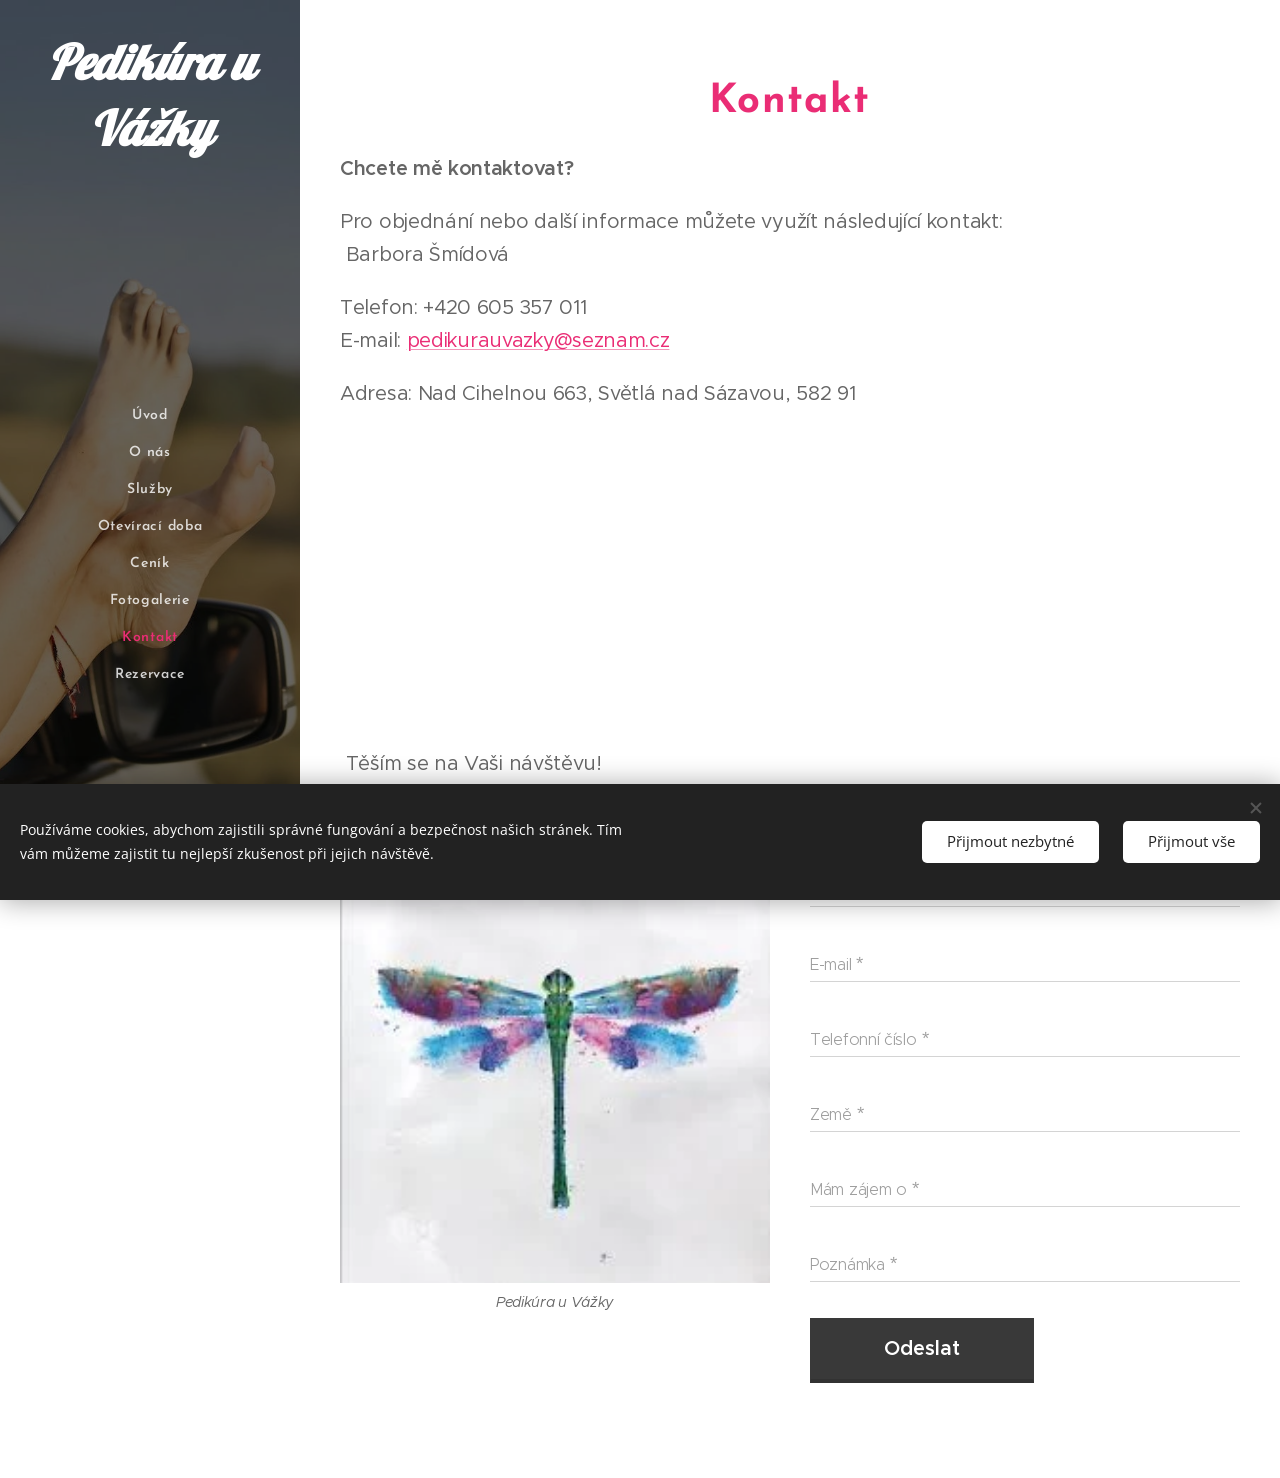
<file: kontakt/index.html>
<!DOCTYPE html>
<html class="no-js" prefix="og: https://ogp.me/ns#" lang="cs">
<head><meta charset="utf-8"><link rel="icon" href="../assets/img/03lww0.svg" type="image/svg+xml" sizes="any"><link rel="icon" href="../assets/img/1pfgaj.svg" type="image/svg+xml" sizes="16x16"><link rel="icon" href="../assets/img/2sd9d9.ico"><link rel="apple-touch-icon" href="../assets/img/2sd9d9.ico"><link rel="icon" href="../assets/img/2sd9d9.ico">
    <meta http-equiv="X-UA-Compatible" content="IE=edge">
    <title>Kontakt :: www.pedikurauvazky.cz</title>
    <meta name="viewport" content="width=device-width,initial-scale=1">
    <meta name="msapplication-tap-highlight" content="no">
    
    <link href="../assets/css/0rklmm.css" media="print" rel="stylesheet">
    <link href="../assets/css/4fkxao.css" media="screen and (min-width:100000em)" rel="stylesheet" data-type="cq" disabled>
    <link rel="stylesheet" href="../assets/css/1ikvgu.css"><link rel="stylesheet" href="../assets/css/0k1ucs.css" media="screen and (min-width:37.5em)"><link rel="stylesheet" href="../assets/css/0onzbj.css" data-wnd_color_scheme_file=""><link rel="stylesheet" href="../assets/css/34qmjb.css" data-wnd_color_scheme_desktop_file="" media="screen and (min-width:37.5em)" disabled=""><link rel="stylesheet" href="../assets/css/0toljw.css" data-wnd_additive_color_file=""><link rel="stylesheet" href="../assets/css/1q648d.css" data-wnd_typography_file=""><link rel="stylesheet" href="../assets/css/48d6xr.css" data-wnd_typography_desktop_file="" media="screen and (min-width:37.5em)" disabled=""><script>(()=>{let e=!1;const t=()=>{if(!e&&window.innerWidth>=600){for(let e=0,t=document.querySelectorAll('head > link[href*="css"][media="screen and (min-width:37.5em)"]');e<t.length;e++)t[e].removeAttribute("disabled");e=!0}};t(),window.addEventListener("resize",t),"container"in document.documentElement.style||fetch(document.querySelector('head > link[data-type="cq"]').getAttribute("href")).then((e=>{e.text().then((e=>{const t=document.createElement("style");document.head.appendChild(t),t.appendChild(document.createTextNode(e)),import("../assets/js/container-query-polyfill.modern.js").then((()=>{let e=setInterval((function(){document.body&&(document.body.classList.add("cq-polyfill-loaded"),clearInterval(e))}),100)}))}))}))})()</script>
<link rel="preload stylesheet" href="../assets/css/2m8msc.css" as="style"><meta name="description" content="Pro objednání nebo další informace můžete využít následující kontakt:  Barbora Šmídová"><meta name="keywords" content=""><meta name="generator" content="Webnode 2"><meta name="apple-mobile-web-app-capable" content="no"><meta name="apple-mobile-web-app-status-bar-style" content="black"><meta name="format-detection" content="telephone=no">

<meta property="og:url" content="https://www.pedikurauvazky.cz/kontakt/"><meta property="og:title" content="Kontakt :: www.pedikurauvazky.cz"><meta property="og:type" content="article"><meta property="og:description" content="Pro objednání nebo další informace můžete využít následující kontakt:  Barbora Šmídová"><meta property="og:site_name" content="www.pedikurauvazky.cz"><meta property="og:image" content="https://www.pedikurauvazky.cz/assets/photos/200000036-8850588506/700/images-1.jpeg"><meta property="og:article:published_time" content="2024-01-17 00:00:00"><meta name="robots" content="index,follow"><link rel="canonical" href="https://www.pedikurauvazky.cz/kontakt/"><script>window.checkAndChangeSvgColor=function(c){try{var a=document.getElementById(c);if(a){c=[["border","borderColor"],["outline","outlineColor"],["color","color"]];for(var h,b,d,f=[],e=0,m=c.length;e<m;e++)if(h=window.getComputedStyle(a)[c[e][1]].replace(/\s/g,"").match(/^rgb[a]?\(([0-9]{1,3}),([0-9]{1,3}),([0-9]{1,3})/i)){b="";for(var g=1;3>=g;g++)b+=("0"+parseInt(h[g],10).toString(16)).slice(-2);"0"===b.charAt(0)&&(d=parseInt(b.substr(0,2),16),d=Math.max(16,d),b=d.toString(16)+b.slice(-4));f.push(c[e][0]+"="+b)}if(f.length){var k=a.getAttribute("data-src"),l=k+(0>k.indexOf("?")?"?":"&")+f.join("&");a.src!=l&&(a.src=l,a.outerHTML=a.outerHTML)}}}catch(n){}};</script></head>
<body class="l wt-page ac-h ac-i ac-o ac-n l-sidebar l-d-none b-btn-sq b-btn-s-l b-btn-dbb b-btn-bw-1 img-d-n img-t-u img-h-z line-solid b-e-ds lbox-l c-s-n   wnd-fe">

<div class="wnd-page l-page cs-gray ac-ea2d75 ac-normal t-t-fs-s t-t-fw-s t-t-sp t-t-d-n t-s-fs-s t-s-fw-s t-s-sp-n t-s-d-n t-p-fs-m t-p-fw-m t-p-sp-n t-h-fs-s t-h-fw-s t-h-sp t-bq-fs-m t-bq-fw-s t-bq-sp t-bq-d-l t-btn-fw-s t-nav-fw-s t-pd-fw-s t-nav-tt-n">
    <div class="l-w t cf t-31">
        <div class="l-bg cf">
            <div class="s-bg-l">
                
                
            </div>
        </div>
        <header class="l-h cf">
            <div class="sw cf">
	<div class="sw-c cf"><section data-space="reset" class="s s-hn s-hn-sidebar wnd-mt-sidebar menu-default logo-sidebar sc-m wnd-background-image  hm-hidden  wnd-nav-sticky">
	<div class="s-w">
		<div class="s-o">
			<div class="s-bg">
                <div class="s-bg-l wnd-background-image fx-none bgpos-center-center bgatt-scroll overlay-black">
                    <picture><source type="image/webp" srcset="../assets/photos/200000019-6632f66332/700/images-pexels-com-photos-3756167-pexels-photo-3756167-auto-compress-cs-tinysrgb-dpr-2-h-650-w-940.webp 700w, ../assets/photos/200000019-6632f66332/images-pexels-com-photos-3756167-pexels-photo-3756167-auto-compress-cs-tinysrgb-dpr-2-h-650-w-940.webp 1880w, ../assets/photos/200000019-6632f66332/images-pexels-com-photos-3756167-pexels-photo-3756167-auto-compress-cs-tinysrgb-dpr-2-h-650-w-940.webp 2x" sizes="100vw" ><img src="../assets/photos/200000014-a16fda1701/images-pexels-com-photos-3756167-pexels-photo-3756167-auto-compress-cs-tinysrgb-dpr-2-h-650-w-940.jpeg" width="1880" height="1270" alt="" ></picture>
                    
                </div>
			</div>
			<div class="h-w h-f wnd-fixed">
				<div class="s-i">
					<div class="n-l">
						<div class="s-c menu-nav">
							<div class="logo-block">
								<div class="b b-l logo logo-default logo-nb lobster logo-48 b-ls-m wnd-logo-with-text">
	<div class="b-l-c logo-content">
		<a class="b-l-link logo-link" href="../">

			

			

			<div class="b-l-br logo-br"></div>

			<div class="b-l-text logo-text-wrapper">
				<div class="b-l-text-w logo-text">
					<span class="b-l-text-c logo-text-cell"><strong style=""><em>Pedikúra u Vážky</em></strong></span>
				</div>
			</div>

		</a>
	</div>
</div>
							</div>

                            <div class="nav-wrapper">

                                <div class="cart-block">
                                    
                                </div>

                                

                                <div id="menu-mobile">
                                    <a href="#" id="menu-submit"><span></span>Menu</a>
                                </div>

                                <div id="menu-block">
                                    <nav id="menu" data-type="vertical"><div class="menu-font menu-wrapper">
	<a href="#" class="menu-close" rel="nofollow" title="Close Menu"></a>
	<ul role="menubar" aria-label="Menu" class="level-1">
		<li role="none" class="wnd-homepage">
			<a class="menu-item" role="menuitem" href="../"><span class="menu-item-text">Úvod</span></a>
			
		</li><li role="none">
			<a class="menu-item" role="menuitem" href="../o-nas/"><span class="menu-item-text">O nás</span></a>
			
		</li><li role="none">
			<a class="menu-item" role="menuitem" href="../sluzby/"><span class="menu-item-text">Služby</span></a>
			
		</li><li role="none">
			<a class="menu-item" role="menuitem" href="../oteviraci-doba/"><span class="menu-item-text">Otevírací doba</span></a>
			
		</li><li role="none">
			<a class="menu-item" role="menuitem" href="../cenik/"><span class="menu-item-text">Ceník</span></a>
			
		</li><li role="none">
			<a class="menu-item" role="menuitem" href="../fotogalerie/"><span class="menu-item-text">Fotogalerie</span></a>
			
		</li><li role="none" class="wnd-active wnd-active-path">
			<a class="menu-item" role="menuitem" href="../kontakt/"><span class="menu-item-text">Kontakt</span></a>
			
		</li><li role="none">
			<a class="menu-item" role="menuitem" href="../rezervace/"><span class="menu-item-text">Rezervace</span></a>
			
		</li>
	</ul>
	<span class="more-text">Více</span>
</div></nav>
                                    <div class="scrollup"></div>
                                    <div class="scrolldown"></div>
                                </div>

                            </div>
						</div>
					</div>
				</div>
			</div>
		</div>
	</div>
</section></div>
</div>
        </header>
        <main class="l-m cf">
            <div class="sw cf">
	<div class="sw-c cf"><section class="s s-hm s-hm-hidden wnd-h-hidden cf sc-w"><div></div></section><section class="s s-basic cf sc-w   wnd-w-default wnd-s-normal wnd-h-auto">
	<div class="s-w cf">
		<div class="s-o s-fs cf">
			<div class="s-bg cf">
				<div class="s-bg-l">
                    
					
				</div>
			</div>
			<div class="s-c s-fs cf">
				<div class="ez cf">
	<div class="ez-c"><div class="b b-text cf">
	<div class="b-c b-text-c b-s b-s-t60 b-s-b60 b-cs cf"><h1 class="wnd-align-center"><strong>Kontakt</strong></h1>
</div>
</div><div class="b b-text cf">
	<div class="b-c b-text-c b-s b-s-t60 b-s-b60 b-cs cf"><p><strong>Chcete mě kontaktovat?</strong></p>

<p>Pro objednání nebo další informace můžete využít následující kontakt:
<br>&nbsp;Barbora Šmídová</p><p>Telefon: +420 605 357 011&nbsp;<br>E-mail: <a href="mailto:pedikurauvazky@seznam.cz" target="_blank">pedikurauvazky@seznam.cz</a></p><p>Adresa: Nad Cihelnou 663, Světlá nad Sázavou, 582 91</p>
</div>
</div><div class="b b-map b-s" style="margin-left:11.538461538462%;margin-right:11.538461538462%;">
	<div class="b-c" id="wnd_MapBlock_74443_container" style="position:relative;padding-bottom:40%;">
		<iframe src="https://www.google.com/maps/embed?pb=!1m18!1m12!1m3!1d3976!2d15.4017217!3d49.6734567!2m3!1f0!2f0!3f0!3m2!1i1024!2i768!4f13.1!3m3!1m2!1s0x0%3A0x0!2sNad+Cihelnou+663%2C+Sv%C4%9Btl%C3%A1+nad+S%C3%A1zavou!5e0!3m2!1scz!2sCZ!4v1789839623000" style="position:absolute;top:0%;left:0%;width:100%;height:100%;" loading="lazy"></iframe>
	</div>
</div><div class="b b-text cf">
	<div class="b-c b-text-c b-s b-s-t60 b-s-b60 b-cs cf">

<p id="wnd_TextBlock_891325895_inner_2" data-wnd_is_separable="1" data-wnd_separable_index="2" data-wnd_separable_id="wnd_TextBlock_891325895">&nbsp;Těším se na Vaši návštěvu!</p>
</div>
</div><div class="b b-s b-hr-line line-auto">
    <hr class="line-style line-color">
</div><div class="cw cf">
	<div class="cw-c cf"><div class="c cf" style="width:50%;">
	<div class="c-c cf"><div class="b-img b-img-default b b-s cf wnd-orientation-square wnd-type-image img-s-n" style="margin-left:0;margin-right:0;" id="wnd_ImageBlock_667177259">
	<div class="b-img-w">
		<div class="b-img-c" style="padding-bottom:100%;text-align:center;">
            <picture><source type="image/webp" srcset="../assets/photos/200000037-5228152282/450/images-6.webp 225w, ../assets/photos/200000037-5228152282/700/images-6.webp 225w, ../assets/photos/200000037-5228152282/images-6.webp 225w" sizes="(min-width: 600px) calc(100vw * 0.75), 100vw" ><img id="wnd_ImageBlock_667177259_img" src="../assets/photos/200000036-8850588506/images-1.jpeg" alt="Pedikúra u Vážky" width="225" height="225" loading="lazy" style="top:0%;left:0%;width:100%;height:100%;position:absolute;" ></picture>
			</div>
		<div class="b-img-t">Pedikúra u Vážky</div>
	</div>
</div></div>
</div><div class="c cf" style="width:50%;">
	<div class="c-c cf"><div class="form b b-s b-form-light f-rg-normal cf">
	<form action="" method="post" data-static-form data-endpoint="" data-mailto="pedikurauvazky@seznam.cz">

		<fieldset class="form-fieldset">
			<div><div class="form-input form-text watch-change cf wnd-form-field wnd-required">
	<input id="field-wnd_ShortTextField_711496973" name="wnd_ShortTextField_711496973" required value="" type="text" maxlength="150">
	<label for="field-wnd_ShortTextField_711496973"><span class="it b link">
	<span class="it-c">Jméno a příjmení</span>
</span></label>
</div><div class="form-input form-email watch-change cf wnd-form-field wnd-required">
	<input spellcheck="false" id="field-wnd_EmailField_247762206" name="wnd_EmailField_247762206" required value="@" type="email" maxlength="255">
	<label for="field-wnd_EmailField_247762206"><span class="it b link">
	<span class="it-c">E-mail</span>
</span></label>
</div><div class="form-input form-tel watch-change cf wnd-form-field wnd-required">
	<input id="field-wnd_PhoneField_309716677" name="wnd_PhoneField_309716677" required value="" type="tel" pattern="[\.\+\-\(\)0-9 ]+">
	<label for="field-wnd_PhoneField_309716677"><span class="it b link">
	<span class="it-c">Telefonní číslo</span>
</span></label>
</div><div class="form-input form-text watch-change cf wnd-form-field wnd-required">
	<input id="field-wnd_ShortTextField_100955530" name="wnd_ShortTextField_100955530" required value="" type="text" maxlength="150">
	<label for="field-wnd_ShortTextField_100955530"><span class="it b link">
	<span class="it-c">Země</span>
</span></label>
</div><div class="form-input form-text watch-change cf wnd-form-field wnd-required">
	<input id="field-wnd_ShortTextField_92807317" name="wnd_ShortTextField_92807317" required value="" type="text" maxlength="150">
	<label for="field-wnd_ShortTextField_92807317"><span class="it b link">
	<span class="it-c">Mám zájem o</span>
</span></label>
</div><div class="form-input form-text watch-change cf wnd-form-field wnd-required">
	<input id="field-wnd_ShortTextField_73128337" name="wnd_ShortTextField_73128337" required value="" type="text" maxlength="150">
	<label for="field-wnd_ShortTextField_73128337"><span class="it b link">
	<span class="it-c">Poznámka</span>
</span></label>
</div></div>
		</fieldset>

        

		<div class="form-submit b-btn cf b-btn-1">
			<button class="b-btn-l" type="submit" name="send" value="wnd_FormBlock_205123990">
				<span class="text b-btn-t">Odeslat</span>
			</button>
		</div>

	</form>

    

    
</div></div>
</div></div>
</div></div>
</div>
			</div>
		</div>
	</div>
</section></div>
</div>
        </main>
        <footer class="l-f cf">
            <div class="sw cf">
	<div class="sw-c cf"><section data-wn-border-element="s-f-border" class="s s-f s-f-basic s-f-simple sc-ml   wnd-w-default wnd-s-higher">
	<div class="s-w">
		<div class="s-o">
			<div class="s-bg">
                <div class="s-bg-l">
                    
                    
                </div>
			</div>
			<div class="s-c s-f-l-w s-f-border">
				<div class="s-f-l b-s b-s-t0 b-s-b0">
					<div class="s-f-l-c s-f-l-c-first">
						<div class="s-f-cr"><span class="it b link">
	<span class="it-c"></span>
</span></div>
						<div class="s-f-sf">
                            <span class="sf b">
<span class="sf-content sf-c link"></span>
</span>
                            
                            
                            
                        </div>
					</div>
					<div class="s-f-l-c s-f-l-c-last">
						<div class="s-f-lang lang-select cf">
	
</div>
					</div>
                    <div class="s-f-l-c s-f-l-c-currency">
                        <div class="s-f-ccy ccy-select cf">
	
</div>
                    </div>
				</div>
			</div>
		</div>
	</div>
</section></div>
</div>
        </footer>
    </div>
    
</div>
<section class="cb cb-dark" id="cookiebar" style="display:none;" id="cookiebar" style="display:none;">
	<div class="cb-bar cb-scrollable">
		<div class="cb-bar-c">
			<div class="cb-bar-text">Používáme cookies, abychom zajistili správné fungování a bezpečnost našich stránek. Tím vám můžeme zajistit tu nejlepší zkušenost při jejich návštěvě.</div>
			<div class="cb-bar-buttons">
				<button class="cb-button cb-close-basic" data-action="accept-necessary">
					<span class="cb-button-content">Přijmout nezbytné</span>
				</button>
				<button class="cb-button cb-close-basic" data-action="accept-all">
					<span class="cb-button-content">Přijmout vše</span>
				</button>
				
			</div>
		</div>
        <div class="cb-close cb-close-basic" data-action="accept-necessary"></div>
	</div>

	<div class="cb-popup cb-light close">
		<div class="cb-popup-c">
			<div class="cb-popup-head">
				<h3 class="cb-popup-title">Pokročilá nastavení</h3>
				<p class="cb-popup-text">Zde můžete upravit své preference ohledně cookies. Následující kategorie můžete povolit či zakázat a svůj výběr uložit.</p>
			</div>
			<div class="cb-popup-options cb-scrollable">
				<div class="cb-option">
					<input class="cb-option-input" type="checkbox" id="necessary" name="necessary" readonly="readonly" disabled="disabled" checked="checked">
                    <div class="cb-option-checkbox"></div>
                    <label class="cb-option-label" for="necessary">Nezbytné krátkodobé cookies</label>
					<div class="cb-option-text">Bez nezbytných cookies se neobejde správné a bezpečné fungování našich stránek a registrační proces na nich.</div>
				</div><div class="cb-option">
					<input class="cb-option-input" type="checkbox" id="functional" name="functional">
                    <div class="cb-option-checkbox"></div>
                    <label class="cb-option-label" for="functional">Funkční cookies</label>
					<div class="cb-option-text">Funkční cookies ukládají vaše preference a uzpůsobí podle nich naše stránky.</div>
				</div><div class="cb-option">
					<input class="cb-option-input" type="checkbox" id="performance" name="performance">
                    <div class="cb-option-checkbox"></div>
                    <label class="cb-option-label" for="performance">Výkonnostní cookies</label>
					<div class="cb-option-text">Výkonnostní cookies monitorují výkon našich stránek.</div>
				</div><div class="cb-option">
					<input class="cb-option-input" type="checkbox" id="marketing" name="marketing">
                    <div class="cb-option-checkbox"></div>
                    <label class="cb-option-label" for="marketing">Marketingové cookies</label>
					<div class="cb-option-text">Díky marketingovým cookies můžeme měřit a analyzovat výkon našeho webu.</div>
				</div>
			</div>
			<div class="cb-popup-footer">
				<button class="cb-button cb-save-popup" data-action="advanced-save">
					<span class="cb-button-content">Uložit</span>
				</button>
			</div>
			<div class="cb-close cb-close-popup" data-action="close"></div>
		</div>
	</div>
</section>

<script src="../assets/js/35wjn2.js" crossorigin="anonymous" type="module"></script><script>document.querySelector(".wnd-fe")&&[...document.querySelectorAll(".c")].forEach((e=>{const t=e.querySelector(".b-text:only-child");t&&""===t.querySelector(".b-text-c").innerText&&e.classList.add("column-empty")}))</script>


<script src="../assets/js/lang.cz.c3f348cbde3dc9e1.js" crossorigin="anonymous"></script><script src="../assets/js/compiled.multi.29bbeaf7f65476a8.js" crossorigin="anonymous"></script><script>var wnd = wnd || {};wnd.$data = {"image_content_items":{"wnd_ThumbnailBlock_1":{"id":"wnd_ThumbnailBlock_1","type":"wnd.pc.ThumbnailBlock"},"wnd_HeaderSection_header_main_432213696":{"id":"wnd_HeaderSection_header_main_432213696","type":"wnd.pc.HeaderSection"},"wnd_ImageBlock_103972513":{"id":"wnd_ImageBlock_103972513","type":"wnd.pc.ImageBlock"},"wnd_Section_default_31286820":{"id":"wnd_Section_default_31286820","type":"wnd.pc.Section"},"wnd_ImageBlock_667177259":{"id":"wnd_ImageBlock_667177259","type":"wnd.pc.ImageBlock"},"wnd_LogoBlock_216065181":{"id":"wnd_LogoBlock_216065181","type":"wnd.pc.LogoBlock"},"wnd_FooterSection_footer_62588571":{"id":"wnd_FooterSection_footer_62588571","type":"wnd.pc.FooterSection"}},"svg_content_items":{"wnd_ImageBlock_103972513":{"id":"wnd_ImageBlock_103972513","type":"wnd.pc.ImageBlock"},"wnd_ImageBlock_667177259":{"id":"wnd_ImageBlock_667177259","type":"wnd.pc.ImageBlock"},"wnd_LogoBlock_216065181":{"id":"wnd_LogoBlock_216065181","type":"wnd.pc.LogoBlock"}},"content_items":[],"eshopSettings":{"ESHOP_SETTINGS_DISPLAY_PRICE_WITHOUT_VAT":false,"ESHOP_SETTINGS_DISPLAY_ADDITIONAL_VAT":false,"ESHOP_SETTINGS_DISPLAY_SHIPPING_COST":false},"project_info":{"isMultilanguage":false,"isMulticurrency":false,"eshop_tax_enabled":"0","country_code":"cz","contact_state":"CZ","eshop_tax_type":"VAT","eshop_discounts":false,"graphQLURL":"https:\/\/pedikurauvazky.cz\/servers\/graphql\/","iubendaSettings":{"cookieBarCode":"","cookiePolicyCode":"","privacyPolicyCode":"","termsAndConditionsCode":""}}};</script><script>wnd.$system = {"fileSystemType":"aws_s3","localFilesPath":"https:\/\/www.pedikurauvazky.cz\/_files\/","awsS3FilesPath":"https:\/\/125dc77f4c.clvaw-cdnwnd.com\/b122c4695c82416399ef3c46e0f24388\/","staticFiles":"https:\/\/duyn491kcolsw.cloudfront.net\/files","isCms":false,"staticCDNServers":["https:\/\/duyn491kcolsw.cloudfront.net\/"],"fileUploadAllowExtension":["jpg","jpeg","jfif","png","gif","bmp","ico","svg","webp","tiff","pdf","doc","docx","ppt","pptx","pps","ppsx","odt","xls","xlsx","txt","rtf","mp3","wma","wav","ogg","amr","flac","m4a","3gp","avi","wmv","mov","mpg","mkv","mp4","mpeg","m4v","swf","gpx","stl","csv","xml","txt","dxf","dwg","iges","igs","step","stp"],"maxUserFormFileLimit":4194304,"frontendLanguage":"cz","backendLanguage":"cz","frontendLanguageId":"1","page":{"id":200000343,"identifier":"kontakt","template":{"id":200000015,"styles":{"typography":"t-31_new","typoTitleSizes":"t-t-fs-s","typoTitleWeights":"t-t-fw-s","typoTitleSpacings":"t-t-sp","typoTitleDecorations":"t-t-d-n","typoSubtitleSizes":"t-s-fs-s","typoSubtitleWeights":"t-s-fw-s","typoSubtitleSpacings":"t-s-sp-n","typoSubtitleDecorations":"t-s-d-n","typoParagraphSizes":"t-p-fs-m","typoParagraphWeights":"t-p-fw-m","typoParagraphSpacings":"t-p-sp-n","typoHeadingSizes":"t-h-fs-s","typoHeadingWeights":"t-h-fw-s","typoHeadingSpacings":"t-h-sp","typoBlockquoteSizes":"t-bq-fs-m","typoBlockquoteWeights":"t-bq-fw-s","typoBlockquoteSpacings":"t-bq-sp","typoBlockquoteDecorations":"t-bq-d-l","scheme":"cs-gray","additiveColor":"ac-ea2d75 ac-normal","acHeadings":true,"acSubheadings":false,"acIcons":true,"acOthers":true,"acMenu":true,"imageStyle":"img-d-n","imageHover":"img-h-z","imageTitle":"img-t-u","buttonStyle":"b-btn-sq","buttonSize":"b-btn-s-l","buttonDecoration":"b-btn-dbb","buttonBorders":"b-btn-bw-1","lineStyle":"line-solid","eshopGridItemStyle":"b-e-ds","formStyle":"light","menuType":"","menuStyle":"menu-default","lightboxStyle":"lbox-l","columnSpaces":"c-s-n","sectionColor":"","sectionWidth":"wnd-w-default","sectionSpace":"wnd-s-normal","layoutType":"l-sidebar","layoutDecoration":"l-d-none","buttonWeight":"t-btn-fw-s","menuWeight":"t-nav-fw-s","productWeight":"t-pd-fw-s","background":{"default":null},"backgroundSettings":{"default":""},"menuTextTransform":"t-nav-tt-n"}},"layout":"default","name":"Kontakt","html_title":"","language":"cz","langId":1,"isHomepage":false,"meta_description":null,"meta_keywords":null,"header_code":null,"footer_code":null,"styles":[],"countFormsEntries":[]},"listingsPrefix":"\/l\/","productPrefix":"\/p\/","cartPrefix":"\/cart\/","checkoutPrefix":"\/checkout\/","searchPrefix":"\/search\/","isCheckout":false,"isEshop":false,"hasBlog":false,"isProductDetail":false,"isListingDetail":false,"listing_page":[],"hasEshopAnalytics":false,"gTagId":null,"gAdsId":null,"format":{"be":{"DATE_TIME":{"mask":"%d.%m.%Y %H:%M","regexp":"^(((0?[1-9]|[1,2][0-9]|3[0,1])\\.(0?[1-9]|1[0-2])\\.[0-9]{1,4})(( [0-1][0-9]| 2[0-3]):[0-5][0-9])?|(([0-9]{4}(0[1-9]|1[0-2])(0[1-9]|[1,2][0-9]|3[0,1])(0[0-9]|1[0-9]|2[0-3])[0-5][0-9][0-5][0-9])))?$"},"DATE":{"mask":"%d.%m.%Y","regexp":"^((0?[1-9]|[1,2][0-9]|3[0,1])\\.(0?[1-9]|1[0-2])\\.[0-9]{1,4})$"},"CURRENCY":{"mask":{"point":",","thousands":" ","decimals":2,"mask":"%s","zerofill":true,"ignoredZerofill":true}}},"fe":{"DATE_TIME":{"mask":"%d.%m.%Y %H:%M","regexp":"^(((0?[1-9]|[1,2][0-9]|3[0,1])\\.(0?[1-9]|1[0-2])\\.[0-9]{1,4})(( [0-1][0-9]| 2[0-3]):[0-5][0-9])?|(([0-9]{4}(0[1-9]|1[0-2])(0[1-9]|[1,2][0-9]|3[0,1])(0[0-9]|1[0-9]|2[0-3])[0-5][0-9][0-5][0-9])))?$"},"DATE":{"mask":"%d.%m.%Y","regexp":"^((0?[1-9]|[1,2][0-9]|3[0,1])\\.(0?[1-9]|1[0-2])\\.[0-9]{1,4})$"},"CURRENCY":{"mask":{"point":",","thousands":" ","decimals":2,"mask":"%s","zerofill":true,"ignoredZerofill":true}}}},"e_product":null,"listing_item":null,"feReleasedFeatures":{"dualCurrency":false,"HeurekaSatisfactionSurvey":true,"productAvailability":true},"labels":{"dualCurrency.fixedRate":"","invoicesGenerator.W2EshopInvoice.alreadyPayed":"Nepla\u0165te! - Uhrazeno","invoicesGenerator.W2EshopInvoice.amount":"Mno\u017estv\u00ed:","invoicesGenerator.W2EshopInvoice.contactInfo":"Kontaktn\u00ed informace:","invoicesGenerator.W2EshopInvoice.couponCode":"K\u00f3d kup\u00f3nu","invoicesGenerator.W2EshopInvoice.customer":"Z\u00e1kazn\u00edk:","invoicesGenerator.W2EshopInvoice.dateOfIssue":"Datum vystaven\u00ed:","invoicesGenerator.W2EshopInvoice.dateOfTaxableSupply":"Datum uskute\u010dn\u011bn\u00ed pln\u011bn\u00ed:","invoicesGenerator.W2EshopInvoice.dic":"DI\u010c:","invoicesGenerator.W2EshopInvoice.discount":"Sleva","invoicesGenerator.W2EshopInvoice.dueDate":"Datum splatnosti:","invoicesGenerator.W2EshopInvoice.email":"E-mail:","invoicesGenerator.W2EshopInvoice.filenamePrefix":"Faktura-","invoicesGenerator.W2EshopInvoice.fiscalCode":"Da\u0148ov\u00fd k\u00f3d:","invoicesGenerator.W2EshopInvoice.freeShipping":"Doprava zdarma","invoicesGenerator.W2EshopInvoice.ic":"I\u010c:","invoicesGenerator.W2EshopInvoice.invoiceNo":"Faktura \u010d\u00edslo","invoicesGenerator.W2EshopInvoice.invoiceNoTaxed":"Faktura - Da\u0148ov\u00fd doklad \u010d\u00edslo","invoicesGenerator.W2EshopInvoice.notVatPayers":"Nejsem pl\u00e1tcem DPH","invoicesGenerator.W2EshopInvoice.orderNo":"\u010c\u00edslo objedn\u00e1vky:","invoicesGenerator.W2EshopInvoice.paymentPrice":"Cena platebn\u00ed metody:","invoicesGenerator.W2EshopInvoice.pec":"PEC:","invoicesGenerator.W2EshopInvoice.phone":"Telefon:","invoicesGenerator.W2EshopInvoice.priceExTax":"Cena bez dan\u011b:","invoicesGenerator.W2EshopInvoice.priceIncludingTax":"Cena v\u010detn\u011b dan\u011b:","invoicesGenerator.W2EshopInvoice.product":"Produkt:","invoicesGenerator.W2EshopInvoice.productNr":"\u010c\u00edslo produktu:","invoicesGenerator.W2EshopInvoice.recipientCode":"K\u00f3d p\u0159\u00edjemce:","invoicesGenerator.W2EshopInvoice.shippingAddress":"Doru\u010dovac\u00ed adresa:","invoicesGenerator.W2EshopInvoice.shippingPrice":"Cena dopravy:","invoicesGenerator.W2EshopInvoice.subtotal":"Mezisou\u010det:","invoicesGenerator.W2EshopInvoice.sum":"Celkov\u00e1 cena","invoicesGenerator.W2EshopInvoice.supplier":"Dodavatel","invoicesGenerator.W2EshopInvoice.tax":"Da\u0148:","invoicesGenerator.W2EshopInvoice.total":"Celkem:","invoicesGenerator.W2EshopInvoice.web":"Web:","text[dashboard][complianceManagement][embeddedCode][cookiePolicy][title]":"Z\u00e1sady pou\u017e\u00edv\u00e1n\u00ed soubor\u016f cookies","text[dashboard][complianceManagement][embeddedCode][privacyPolicy][title]":"Z\u00e1sady ochrany osobn\u00edch \u00fadaj\u016f","wnd.errorBandwidthStorage.description":"Omlouv\u00e1me se za p\u0159\u00edpadn\u00e9 komplikace. Pokud jste majitel t\u011bchto str\u00e1nek a chcete je znovu zprovoznit, p\u0159ihlaste se pros\u00edm ke sv\u00e9mu \u00fa\u010dtu.","wnd.errorBandwidthStorage.heading":"Tento web je do\u010dasn\u011b nedostupn\u00fd (nebo ve v\u00fdstavb\u011b)","wnd.es.CheckoutShippingService.correiosDeliveryWithSpecialConditions":"CEP de destino est\u00e1 sujeito a condi\u00e7\u00f5es especiais de entrega pela ECT e ser\u00e1 realizada com o acr\u00e9scimo de at\u00e9 7 (sete) dias \u00fateis ao prazo regular.","wnd.es.CheckoutShippingService.correiosWithoutHomeDelivery":"CEP de destino est\u00e1 temporariamente sem entrega domiciliar. A entrega ser\u00e1 efetuada na ag\u00eancia indicada no Aviso de Chegada que ser\u00e1 entregue no endere\u00e7o do destinat\u00e1rio","wnd.es.ProductEdit.unit.cm":"cm","wnd.es.ProductEdit.unit.floz":"fl oz","wnd.es.ProductEdit.unit.ft":"ft","wnd.es.ProductEdit.unit.ft2":"ft\u00b2","wnd.es.ProductEdit.unit.g":"g","wnd.es.ProductEdit.unit.gal":"gal","wnd.es.ProductEdit.unit.in":"in","wnd.es.ProductEdit.unit.inventoryQuantity":"ks","wnd.es.ProductEdit.unit.inventorySize":"cm","wnd.es.ProductEdit.unit.inventorySize.cm":"cm","wnd.es.ProductEdit.unit.inventorySize.inch":"in","wnd.es.ProductEdit.unit.inventoryWeight":"kg","wnd.es.ProductEdit.unit.inventoryWeight.kg":"kg","wnd.es.ProductEdit.unit.inventoryWeight.lb":"lb","wnd.es.ProductEdit.unit.l":"l","wnd.es.ProductEdit.unit.m":"m","wnd.es.ProductEdit.unit.m2":"m\u00b2","wnd.es.ProductEdit.unit.m3":"m\u00b3","wnd.es.ProductEdit.unit.mg":"mg","wnd.es.ProductEdit.unit.ml":"ml","wnd.es.ProductEdit.unit.mm":"mm","wnd.es.ProductEdit.unit.oz":"oz","wnd.es.ProductEdit.unit.pcs":"ks","wnd.es.ProductEdit.unit.pt":"pt","wnd.es.ProductEdit.unit.qt":"qt","wnd.es.ProductEdit.unit.yd":"yd","wnd.es.ProductList.inventory.outOfStock":"Vyprod\u00e1no","wnd.fe.CheckoutFi.creditCard":"Platba kartou","wnd.fe.CheckoutSelectMethodKlarnaPlaygroundItem":"{name} testovac\u00ed \u00fa\u010det","wnd.fe.CheckoutSelectMethodZasilkovnaItem.change":"Zm\u011bnit v\u00fddejn\u00ed m\u00edsto","wnd.fe.CheckoutSelectMethodZasilkovnaItem.choose":"Zvolte si v\u00fddejn\u00ed m\u00edsto","wnd.fe.CheckoutSelectMethodZasilkovnaItem.error":"Zvolte si pros\u00edm v\u00fddejn\u00ed m\u00edsto","wnd.fe.CheckoutZipField.brInvalid":"Zadejte pros\u00edm platn\u00e9 PS\u010c ve form\u00e1tu XXXXX-XXX","wnd.fe.CookieBar.message":"Tyto str\u00e1nky pou\u017e\u00edvaj\u00ed cookies k anal\u00fdze n\u00e1v\u0161t\u011bvnosti a bezpe\u010dn\u00e9mu provozov\u00e1n\u00ed str\u00e1nek. Pou\u017e\u00edv\u00e1n\u00edm str\u00e1nek vyjad\u0159ujete souhlas s na\u0161imi pravidly pro ochranu soukrom\u00ed.","wnd.fe.FeFooter.createWebsite":"Vytvo\u0159te si webov\u00e9 str\u00e1nky zdarma!","wnd.fe.FormManager.error.file.invalidExtOrCorrupted":"Tento soubor nelze nahr\u00e1t. Je bu\u010f po\u0161kozen\u00fd, nebo jeho p\u0159\u00edpona neodpov\u00edd\u00e1 form\u00e1tu souboru.","wnd.fe.FormManager.error.file.notAllowedExtension":"Soubory s p\u0159\u00edponou \u0022{EXTENSION}\u0022 nen\u00ed mo\u017en\u00e9 nahr\u00e1t.","wnd.fe.FormManager.error.file.required":"Vyberte pros\u00edm soubor pro nahr\u00e1n\u00ed.","wnd.fe.FormManager.error.file.sizeExceeded":"Maxim\u00e1ln\u00ed velikost nahr\u00e1van\u00e9ho souboru je {SIZE} MB.","wnd.fe.FormManager.error.userChangePassword":"Hesla se neshoduj\u00ed","wnd.fe.FormManager.error.userLogin.inactiveAccount":"Va\u0161e registrace je\u0161t\u011b nebyla schv\u00e1lena, nen\u00ed mo\u017en\u00e9 se p\u0159ihl\u00e1sit!","wnd.fe.FormManager.error.userLogin.invalidLogin":"Neplatn\u00e9 u\u017eivatelsk\u00e9 jm\u00e9no nebo heslo!","wnd.fe.FreeBarBlock.buttonText":"Vytvo\u0159it str\u00e1nky","wnd.fe.FreeBarBlock.longText":"Tento web je vytvo\u0159en\u00fd pomoc\u00ed Webnode. \u003Cstrong\u003EVytvo\u0159te si vlastn\u00ed str\u00e1nky\u003C\/strong\u003E zdarma je\u0161t\u011b dnes!","wnd.fe.ListingData.shortMonthName.Apr":"Dub","wnd.fe.ListingData.shortMonthName.Aug":"Srp","wnd.fe.ListingData.shortMonthName.Dec":"Pro","wnd.fe.ListingData.shortMonthName.Feb":"\u00dano","wnd.fe.ListingData.shortMonthName.Jan":"Led","wnd.fe.ListingData.shortMonthName.Jul":"\u010cvc","wnd.fe.ListingData.shortMonthName.Jun":"\u010cvn","wnd.fe.ListingData.shortMonthName.Mar":"B\u0159e","wnd.fe.ListingData.shortMonthName.May":"Kv\u011b","wnd.fe.ListingData.shortMonthName.Nov":"Lis","wnd.fe.ListingData.shortMonthName.Oct":"\u0158\u00edj","wnd.fe.ListingData.shortMonthName.Sep":"Z\u00e1\u0159","wnd.fe.ShoppingCartManager.count.between2And4":"{COUNT} polo\u017eky","wnd.fe.ShoppingCartManager.count.moreThan5":"{COUNT} polo\u017eek","wnd.fe.ShoppingCartManager.count.one":"{COUNT} polo\u017eka","wnd.fe.ShoppingCartTable.label.itemsInStock":"Pouze {COUNT} ks k dispozici skladem","wnd.fe.ShoppingCartTable.label.itemsInStock.between2And4":"Pouze {COUNT} ks k dispozici skladem","wnd.fe.ShoppingCartTable.label.itemsInStock.moreThan5":"Pouze {COUNT} ks k dispozici skladem","wnd.fe.ShoppingCartTable.label.itemsInStock.one":"Pouze {COUNT} ks k dispozici skladem","wnd.fe.ShoppingCartTable.label.outOfStock":"Vyprod\u00e1no","wnd.fe.UserBar.logOut":"Odhl\u00e1sit","wnd.pc.BlogDetailPageZone.next":"Nov\u011bj\u0161\u00ed \u010dl\u00e1nky","wnd.pc.BlogDetailPageZone.previous":"Star\u0161\u00ed \u010dl\u00e1nky","wnd.pc.ContactInfoBlock.placeholder.infoMail":"Nap\u0159. kontakt@example.com","wnd.pc.ContactInfoBlock.placeholder.infoPhone":"Nap\u0159. +420 123 456 789","wnd.pc.ContactInfoBlock.placeholder.infoText":"Nap\u0159. Otev\u0159eno denn\u011b 8:00 - 16:00","wnd.pc.CookieBar.button.advancedClose":"Zav\u0159\u00edt","wnd.pc.CookieBar.button.advancedOpen":"Otev\u0159\u00edt pokro\u010dil\u00e1 nastaven\u00ed","wnd.pc.CookieBar.button.advancedSave":"Ulo\u017eit","wnd.pc.CookieBar.link.disclosure":"Disclosure","wnd.pc.CookieBar.title.advanced":"Pokro\u010dil\u00e1 nastaven\u00ed","wnd.pc.CookieBar.title.option.functional":"Funk\u010dn\u00ed cookies","wnd.pc.CookieBar.title.option.marketing":"Marketingov\u00e9 cookies","wnd.pc.CookieBar.title.option.necessary":"Nezbytn\u00e9 kr\u00e1tkodob\u00e9 cookies","wnd.pc.CookieBar.title.option.performance":"V\u00fdkonnostn\u00ed cookies","wnd.pc.CookieBarReopenBlock.text":"Cookies","wnd.pc.FileBlock.download":"ST\u00c1HNOUT","wnd.pc.FormBlock.action.defaultMessage.text":"Formul\u00e1\u0159 byl \u00fasp\u011b\u0161n\u011b odesl\u00e1n.","wnd.pc.FormBlock.action.defaultMessage.title":"D\u011bkujeme!","wnd.pc.FormBlock.action.invisibleCaptchaInfoText":"Tato str\u00e1nka je chr\u00e1n\u011bn\u00e1 slu\u017ebou reCAPTCHA, na kterou se vztahuj\u00ed \u003Clink1\u003EZ\u00e1sady ochrany osobn\u00edch \u00fadaj\u016f\u003C\/link1\u003E a \u003Clink2\u003ESmluvn\u00ed podm\u00ednky\u003C\/link2\u003E spole\u010dnosti Google.","wnd.pc.FormBlock.action.submitBlockedDisabledBecauseSiteSecurity":"Odesl\u00e1n\u00ed formul\u00e1\u0159e je z va\u0161\u00ed IP adresy z bezpe\u010dnostn\u00edch d\u016fvod\u016f blokov\u00e1no. Zkuste jin\u00e9 p\u0159ipojen\u00ed.","wnd.pc.FormBlock.mail.value.no":"Ne","wnd.pc.FormBlock.mail.value.yes":"Ano","wnd.pc.FreeBarBlock.longText":"wnd.pc.FreeBarBlock.longText","wnd.pc.FreeBarBlock.text":"Vytvo\u0159eno slu\u017ebou","wnd.pc.ListingDetailPageZone.next":"N\u00e1sleduj\u00edc\u00ed","wnd.pc.ListingDetailPageZone.previous":"P\u0159edchoz\u00ed","wnd.pc.ListingItemCopy.namePrefix":"Kopie z","wnd.pc.MenuBlock.closeSubmenu":"Zav\u0159\u00edt submenu","wnd.pc.MenuBlock.openSubmenu":"Otev\u0159it submenu","wnd.pc.Option.defaultText":"Dal\u0161\u00ed mo\u017enost","wnd.pc.PageCopy.namePrefix":"Kopie z","wnd.pc.PhotoGalleryBlock.placeholder.text":"Tato fotogalerie neobsahuje \u017e\u00e1dn\u00e9 obr\u00e1zky.","wnd.pc.PhotoGalleryBlock.placeholder.title":"Fotogalerie","wnd.pc.ProductAddToCartBlock.addToCart":"Do ko\u0161\u00edku","wnd.pc.ProductAvailability.in14Days":"Dostupn\u00e9 do 14 dn\u016f","wnd.pc.ProductAvailability.in3Days":"Dostupn\u00e9 do 3 dn\u016f","wnd.pc.ProductAvailability.in7Days":"Dostupn\u00e9 do 7 dn\u016f","wnd.pc.ProductAvailability.inMonth":"Dostupn\u00e9 do m\u011bs\u00edce","wnd.pc.ProductAvailability.inMoreThanMonth":"Dostupn\u00e9 za v\u00edce ne\u017e m\u011bs\u00edc","wnd.pc.ProductAvailability.inStock":"Skladem","wnd.pc.ProductGalleryBlock.placeholder.text":"V t\u00e9to galerii nejsou \u017e\u00e1dn\u00e9 produkty.","wnd.pc.ProductGalleryBlock.placeholder.title":"Galerie produktu","wnd.pc.ProductItem.button.viewDetail":"Produktov\u00e1 str\u00e1nka","wnd.pc.ProductOptionGroupBlock.notSelected":"Nem\u00e1te vybr\u00e1no","wnd.pc.ProductOutOfStockBlock.label":"Vyprod\u00e1no","wnd.pc.ProductPriceBlock.prefixText":"Cena od\u00a0","wnd.pc.ProductPriceBlock.suffixText":"","wnd.pc.ProductPriceExcludingVATBlock.USContent":"cena bez DPH","wnd.pc.ProductPriceExcludingVATBlock.content":"cena v\u010detn\u011b DPH","wnd.pc.ProductShippingInformationBlock.content":"nezahrnuje cenu dopravy","wnd.pc.ProductVATInformationBlock.content":"bez DPH {PRICE}","wnd.pc.ProductsZone.label.collections":"Kategorie","wnd.pc.ProductsZone.placeholder.noProductsInCategory":"Tato kategorie je pr\u00e1zdn\u00e1. P\u0159idejte do n\u00ed produkty, nebo zvolte jinou kategorii.","wnd.pc.ProductsZone.placeholder.text":"V e-shopu zat\u00edm nem\u00e1te \u017e\u00e1dn\u00fd produkt. Klikn\u011bte na \u0022P\u0159idat produkt\u0022.","wnd.pc.ProductsZone.placeholder.title":"Produkty","wnd.pc.ProductsZoneModel.label.allCollections":"V\u0161echny produkty","wnd.pc.SearchBlock.allListingItems":"V\u0161echny \u010dl\u00e1nky","wnd.pc.SearchBlock.allPages":"V\u0161echny str\u00e1nky","wnd.pc.SearchBlock.allProducts":"V\u0161echny produkty","wnd.pc.SearchBlock.allResults":"Zobrazit v\u0161echny v\u00fdsledky","wnd.pc.SearchBlock.iconText":"Hledat","wnd.pc.SearchBlock.inputPlaceholder":"Co hled\u00e1te?","wnd.pc.SearchBlock.matchInListingItemIdentifier":"\u010cl\u00e1nek s v\u00fdrazem \u0022{IDENTIFIER}\u0022 v URL","wnd.pc.SearchBlock.matchInPageIdentifier":"Str\u00e1nka s v\u00fdrazem \u0022{IDENTIFIER}\u0022 v URL","wnd.pc.SearchBlock.noResults":"Nic jsme nena\u0161li","wnd.pc.SearchBlock.requestError":"Chyba: Nelze zobrazit dal\u0161\u00ed v\u00fdsledky, zkuste pros\u00edm obnovit str\u00e1nku, nebo \u003Clink1\u003Eklikn\u011bte sem\u003C\/link1\u003E","wnd.pc.SearchResultsZone.emptyResult":"K tomuto hled\u00e1n\u00ed jsme nic nena\u0161li. Zkuste pros\u00edm pou\u017e\u00edt jin\u00fd v\u00fdraz.","wnd.pc.SearchResultsZone.foundProducts":"Nalezeno produkt\u016f:","wnd.pc.SearchResultsZone.listingItemsTitle":"\u010cl\u00e1nky","wnd.pc.SearchResultsZone.pagesTitle":"Str\u00e1nky","wnd.pc.SearchResultsZone.productsTitle":"Produkty","wnd.pc.SearchResultsZone.title":"V\u00fdsledky pro dotaz:","wnd.pc.SectionMsg.name.eshopCategories":"Kategorie","wnd.pc.ShoppingCartTable.label.checkout":"Objednat","wnd.pc.ShoppingCartTable.label.checkoutDisabled":"Objedn\u00e1vku nelze dokon\u010dit (nejsou dostupn\u00e9 \u017e\u00e1dn\u00e9 dopravn\u00ed nebo platebn\u00ed metody).","wnd.pc.ShoppingCartTable.label.checkoutDisabledBecauseSiteSecurity":"Objedn\u00e1vku nelze dokon\u010dit (provozovatel e-shopu zablokoval va\u0161i lokalitu).","wnd.pc.ShoppingCartTable.label.continue":"Pokra\u010dovat v n\u00e1kupu","wnd.pc.ShoppingCartTable.label.delete":"Smazat","wnd.pc.ShoppingCartTable.label.item":"Produkt","wnd.pc.ShoppingCartTable.label.price":"Cena","wnd.pc.ShoppingCartTable.label.quantity":"Mno\u017estv\u00ed","wnd.pc.ShoppingCartTable.label.sum":"Celkem","wnd.pc.ShoppingCartTable.label.totalPrice":"Celkem","wnd.pc.ShoppingCartTable.placeholder.text":"Vy to ale m\u016f\u017eete zm\u011bnit. Vyberte si z na\u0161\u00ed nab\u00eddky.","wnd.pc.ShoppingCartTable.placeholder.title":"V\u00e1\u0161 ko\u0161\u00edk je pr\u00e1zdn\u00fd.","wnd.pc.ShoppingCartTotalPriceExcludingVATBlock.label":"bez DPH","wnd.pc.ShoppingCartTotalPriceInformationBlock.label":"Nezahrnuje cenu dopravy","wnd.pc.ShoppingCartTotalPriceWithVATBlock.label":"v\u010detn\u011b DPH","wnd.pc.ShoppingCartTotalVATBlock.label":"DPH {RATE} %","wnd.pc.SystemFooterBlock.poweredByWebnode":"Vytvo\u0159eno slu\u017ebou {START_LINK}Webnode{END_LINK}","wnd.pc.UserBar.logoutText":"Odhl\u00e1sit se","wnd.pc.UserChangePasswordFormBlock.invalidRecoveryUrl":"Platnost odkazu, kter\u00fd v\u00e1m umo\u017en\u00ed zm\u011bnit heslo, ji\u017e vypr\u0161ela. Pokud chcete zaslat nov\u00fd odkaz, pokra\u010dujte pros\u00edm na str\u00e1nku {START_LINK}Zapomenut\u00e9 heslo{END_LINK}","wnd.pc.UserRecoveryFormBlock.action.defaultMessage.text":"Na va\u0161i e-mailovou adresu jsme zaslali zpr\u00e1vu s odkazem, kter\u00fd v\u00e1m umo\u017en\u00ed zm\u011bnit heslo. Pokud v\u00e1m zpr\u00e1va nep\u0159i\u0161la, zkontrolujte pros\u00edm nevy\u017e\u00e1danou po\u0161tu.","wnd.pc.UserRecoveryFormBlock.action.defaultMessage.title":"Po\u017eadavek na zm\u011bnu hesla byl odesl\u00e1n.","wnd.pc.UserRegistrationFormBlock.action.defaultMessage.text":"Va\u0161e registrace nyn\u00ed \u010dek\u00e1 na schv\u00e1len\u00ed a nen\u00ed mo\u017en\u00e9 se na str\u00e1nk\u00e1ch p\u0159ihl\u00e1sit. Jakmile v\u00e1m registraci schv\u00e1l\u00edme, za\u0161leme v\u00e1m e-mailovou zpr\u00e1vu.","wnd.pc.UserRegistrationFormBlock.action.defaultMessage.title":"D\u011bkujeme za registraci na na\u0161ich str\u00e1nk\u00e1ch.","wnd.pc.UserRegistrationFormBlock.action.successfulRegistrationMessage.text":"Va\u0161e registrace prob\u011bhla v po\u0159\u00e1dku. Nyn\u00ed se m\u016f\u017eete p\u0159ihl\u00e1sit k zam\u010den\u00fdm str\u00e1nk\u00e1m tohoto webu.","wnd.pm.AddNewPagePattern.onlineStore":"Internetov\u00fd obchod","wnd.ps.CookieBarSettingsForm.default.advancedMainText":"Zde m\u016f\u017eete upravit sv\u00e9 preference ohledn\u011b cookies. N\u00e1sleduj\u00edc\u00ed kategorie m\u016f\u017eete povolit \u010di zak\u00e1zat a sv\u016fj v\u00fdb\u011br ulo\u017eit.","wnd.ps.CookieBarSettingsForm.default.captionAcceptAll":"P\u0159ijmout v\u0161e","wnd.ps.CookieBarSettingsForm.default.captionAcceptNecessary":"P\u0159ijmout nezbytn\u00e9","wnd.ps.CookieBarSettingsForm.default.mainText":"Pou\u017e\u00edv\u00e1me cookies, abychom zajistili spr\u00e1vn\u00e9 fungov\u00e1n\u00ed a bezpe\u010dnost na\u0161ich str\u00e1nek. T\u00edm v\u00e1m m\u016f\u017eeme zajistit tu nejlep\u0161\u00ed zku\u0161enost p\u0159i jejich n\u00e1v\u0161t\u011bv\u011b.","wnd.template.checkoutSubTitle":"Choose your billing frequency and preferred payment method","wnd.templates.next":"N\u00e1sleduj\u00edc\u00ed","wnd.templates.prev":"P\u0159edchoz\u00ed","wnd.templates.readMore":"\u010c\u00edst d\u00e1le"},"fontSubset":null};</script><script>document.cookie="preferred_lang=cz;path=\/;max-age=31536000;SameSite=Lax";</script><script src="../assets/js/contact-form.js"></script>
</body>
</html>
</file>
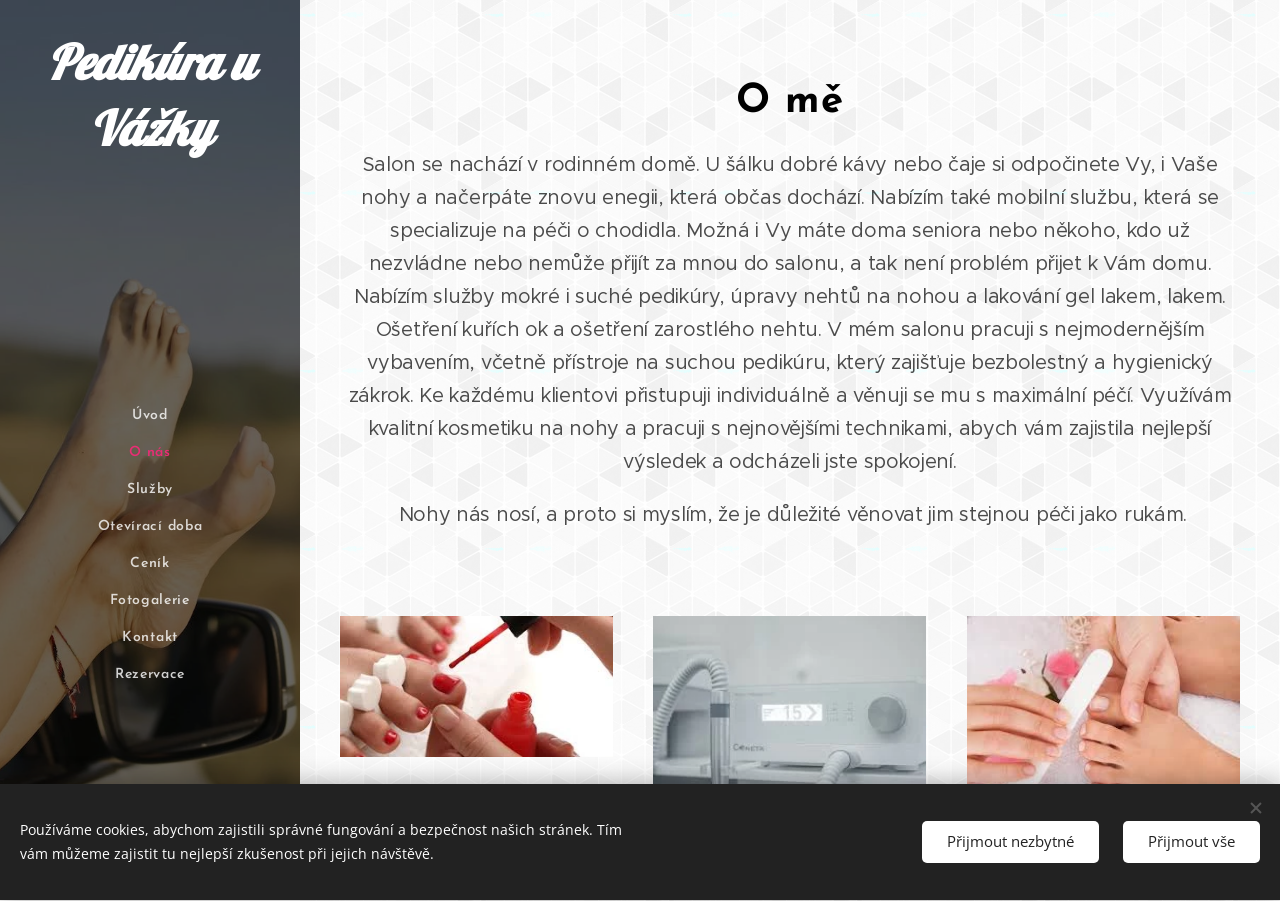
<file: o-nas/index.html>
<!DOCTYPE html>
<html class="no-js" prefix="og: https://ogp.me/ns#" lang="cs">
<head><meta charset="utf-8"><link rel="icon" href="../assets/img/03lww0.svg" type="image/svg+xml" sizes="any"><link rel="icon" href="../assets/img/1pfgaj.svg" type="image/svg+xml" sizes="16x16"><link rel="icon" href="../assets/img/2sd9d9.ico"><link rel="apple-touch-icon" href="../assets/img/2sd9d9.ico"><link rel="icon" href="../assets/img/2sd9d9.ico">
    <meta http-equiv="X-UA-Compatible" content="IE=edge">
    <title>O nás :: www.pedikurauvazky.cz</title>
    <meta name="viewport" content="width=device-width,initial-scale=1">
    <meta name="msapplication-tap-highlight" content="no">
    
    <link href="../assets/css/0rklmm.css" media="print" rel="stylesheet">
    <link href="../assets/css/4fkxao.css" media="screen and (min-width:100000em)" rel="stylesheet" data-type="cq" disabled>
    <link rel="stylesheet" href="../assets/css/1ikvgu.css"><link rel="stylesheet" href="../assets/css/0k1ucs.css" media="screen and (min-width:37.5em)"><link rel="stylesheet" href="../assets/css/0onzbj.css" data-wnd_color_scheme_file=""><link rel="stylesheet" href="../assets/css/34qmjb.css" data-wnd_color_scheme_desktop_file="" media="screen and (min-width:37.5em)" disabled=""><link rel="stylesheet" href="../assets/css/0toljw.css" data-wnd_additive_color_file=""><link rel="stylesheet" href="../assets/css/1q648d.css" data-wnd_typography_file=""><link rel="stylesheet" href="../assets/css/48d6xr.css" data-wnd_typography_desktop_file="" media="screen and (min-width:37.5em)" disabled=""><script>(()=>{let e=!1;const t=()=>{if(!e&&window.innerWidth>=600){for(let e=0,t=document.querySelectorAll('head > link[href*="css"][media="screen and (min-width:37.5em)"]');e<t.length;e++)t[e].removeAttribute("disabled");e=!0}};t(),window.addEventListener("resize",t),"container"in document.documentElement.style||fetch(document.querySelector('head > link[data-type="cq"]').getAttribute("href")).then((e=>{e.text().then((e=>{const t=document.createElement("style");document.head.appendChild(t),t.appendChild(document.createTextNode(e)),import("../assets/js/container-query-polyfill.modern.js").then((()=>{let e=setInterval((function(){document.body&&(document.body.classList.add("cq-polyfill-loaded"),clearInterval(e))}),100)}))}))}))})()</script>
<link rel="preload stylesheet" href="../assets/css/2m8msc.css" as="style"><meta name="description" content="Salon se nachází v rodinném domě. U šálku dobré kávy nebo čaje si odpočinete Vy, i Vaše nohy a načerpáte znovu enegii, která občas dochází. Nabízím také mobilní službu, která se specializuje na péči o chodidla. Možná i Vy máte doma seniora nebo někoho, kdo už nezvládne nebo nemůže přijít za mnou do salonu, a tak není problém přijet k..."><meta name="keywords" content=""><meta name="generator" content="Webnode 2"><meta name="apple-mobile-web-app-capable" content="no"><meta name="apple-mobile-web-app-status-bar-style" content="black"><meta name="format-detection" content="telephone=no">

<meta property="og:url" content="https://www.pedikurauvazky.cz/o-nas/"><meta property="og:title" content="O nás :: www.pedikurauvazky.cz"><meta property="og:type" content="article"><meta property="og:description" content="Salon se nachází v rodinném domě. U šálku dobré kávy nebo čaje si odpočinete Vy, i Vaše nohy a načerpáte znovu enegii, která občas dochází. Nabízím také mobilní službu, která se specializuje na péči o chodidla. Možná i Vy máte doma seniora nebo někoho, kdo už nezvládne nebo nemůže přijít za mnou do salonu, a tak není problém přijet k..."><meta property="og:site_name" content="www.pedikurauvazky.cz"><meta property="og:image" content="https://www.pedikurauvazky.cz/assets/photos/200000028-5ddbf5ddc0/700/images-2-.jpeg"><meta property="og:article:published_time" content="2024-01-07 00:00:00"><meta name="robots" content="index,follow"><link rel="canonical" href="https://www.pedikurauvazky.cz/o-nas/"><script>window.checkAndChangeSvgColor=function(c){try{var a=document.getElementById(c);if(a){c=[["border","borderColor"],["outline","outlineColor"],["color","color"]];for(var h,b,d,f=[],e=0,m=c.length;e<m;e++)if(h=window.getComputedStyle(a)[c[e][1]].replace(/\s/g,"").match(/^rgb[a]?\(([0-9]{1,3}),([0-9]{1,3}),([0-9]{1,3})/i)){b="";for(var g=1;3>=g;g++)b+=("0"+parseInt(h[g],10).toString(16)).slice(-2);"0"===b.charAt(0)&&(d=parseInt(b.substr(0,2),16),d=Math.max(16,d),b=d.toString(16)+b.slice(-4));f.push(c[e][0]+"="+b)}if(f.length){var k=a.getAttribute("data-src"),l=k+(0>k.indexOf("?")?"?":"&")+f.join("&");a.src!=l&&(a.src=l,a.outerHTML=a.outerHTML)}}}catch(n){}};</script></head>
<body class="l wt-page ac-h ac-i ac-o ac-n l-sidebar l-d-none b-btn-sq b-btn-s-l b-btn-dbb b-btn-bw-1 img-d-n img-t-u img-h-z line-solid b-e-ds lbox-l c-s-n   wnd-fe">

<div class="wnd-page l-page cs-gray ac-ea2d75 ac-normal t-t-fs-s t-t-fw-s t-t-sp t-t-d-n t-s-fs-s t-s-fw-s t-s-sp-n t-s-d-n t-p-fs-m t-p-fw-m t-p-sp-n t-h-fs-s t-h-fw-s t-h-sp t-bq-fs-m t-bq-fw-s t-bq-sp t-bq-d-l t-btn-fw-s t-nav-fw-s t-pd-fw-s t-nav-tt-n">
    <div class="l-w t cf t-31">
        <div class="l-bg cf">
            <div class="s-bg-l">
                
                
            </div>
        </div>
        <header class="l-h cf">
            <div class="sw cf">
	<div class="sw-c cf"><section data-space="reset" class="s s-hn s-hn-sidebar wnd-mt-sidebar menu-default logo-sidebar sc-m wnd-background-image  hm-hidden  wnd-nav-sticky">
	<div class="s-w">
		<div class="s-o">
			<div class="s-bg">
                <div class="s-bg-l wnd-background-image fx-none bgpos-center-center bgatt-scroll overlay-black">
                    <picture><source type="image/webp" srcset="../assets/photos/200000019-6632f66332/700/images-pexels-com-photos-3756167-pexels-photo-3756167-auto-compress-cs-tinysrgb-dpr-2-h-650-w-940.webp 700w, ../assets/photos/200000019-6632f66332/images-pexels-com-photos-3756167-pexels-photo-3756167-auto-compress-cs-tinysrgb-dpr-2-h-650-w-940.webp 1880w, ../assets/photos/200000019-6632f66332/images-pexels-com-photos-3756167-pexels-photo-3756167-auto-compress-cs-tinysrgb-dpr-2-h-650-w-940.webp 2x" sizes="100vw" ><img src="../assets/photos/200000014-a16fda1701/images-pexels-com-photos-3756167-pexels-photo-3756167-auto-compress-cs-tinysrgb-dpr-2-h-650-w-940.jpeg" width="1880" height="1270" alt="" ></picture>
                    
                </div>
			</div>
			<div class="h-w h-f wnd-fixed">
				<div class="s-i">
					<div class="n-l">
						<div class="s-c menu-nav">
							<div class="logo-block">
								<div class="b b-l logo logo-default logo-nb lobster logo-48 b-ls-m wnd-logo-with-text">
	<div class="b-l-c logo-content">
		<a class="b-l-link logo-link" href="../">

			

			

			<div class="b-l-br logo-br"></div>

			<div class="b-l-text logo-text-wrapper">
				<div class="b-l-text-w logo-text">
					<span class="b-l-text-c logo-text-cell"><strong style=""><em>Pedikúra u Vážky</em></strong></span>
				</div>
			</div>

		</a>
	</div>
</div>
							</div>

                            <div class="nav-wrapper">

                                <div class="cart-block">
                                    
                                </div>

                                

                                <div id="menu-mobile">
                                    <a href="#" id="menu-submit"><span></span>Menu</a>
                                </div>

                                <div id="menu-block">
                                    <nav id="menu" data-type="vertical"><div class="menu-font menu-wrapper">
	<a href="#" class="menu-close" rel="nofollow" title="Close Menu"></a>
	<ul role="menubar" aria-label="Menu" class="level-1">
		<li role="none" class="wnd-homepage">
			<a class="menu-item" role="menuitem" href="../"><span class="menu-item-text">Úvod</span></a>
			
		</li><li role="none" class="wnd-active wnd-active-path">
			<a class="menu-item" role="menuitem" href="../o-nas/"><span class="menu-item-text">O nás</span></a>
			
		</li><li role="none">
			<a class="menu-item" role="menuitem" href="../sluzby/"><span class="menu-item-text">Služby</span></a>
			
		</li><li role="none">
			<a class="menu-item" role="menuitem" href="../oteviraci-doba/"><span class="menu-item-text">Otevírací doba</span></a>
			
		</li><li role="none">
			<a class="menu-item" role="menuitem" href="../cenik/"><span class="menu-item-text">Ceník</span></a>
			
		</li><li role="none">
			<a class="menu-item" role="menuitem" href="../fotogalerie/"><span class="menu-item-text">Fotogalerie</span></a>
			
		</li><li role="none">
			<a class="menu-item" role="menuitem" href="../kontakt/"><span class="menu-item-text">Kontakt</span></a>
			
		</li><li role="none">
			<a class="menu-item" role="menuitem" href="../rezervace/"><span class="menu-item-text">Rezervace</span></a>
			
		</li>
	</ul>
	<span class="more-text">Více</span>
</div></nav>
                                    <div class="scrollup"></div>
                                    <div class="scrolldown"></div>
                                </div>

                            </div>
						</div>
					</div>
				</div>
			</div>
		</div>
	</div>
</section></div>
</div>
        </header>
        <main class="l-m cf">
            <div class="sw cf">
	<div class="sw-c cf"><section class="s s-hm s-hm-hidden wnd-h-hidden cf sc-w"><div></div></section><section class="s s-basic cf sc-ml wnd-background-pattern  wnd-w-default wnd-s-normal wnd-h-auto">
	<div class="s-w cf">
		<div class="s-o s-fs cf">
			<div class="s-bg cf">
				<div class="s-bg-l wnd-background-pattern  bgpos-center-center bgatt-scroll" style="background-image:url('../assets/img/1mhb7k.png')">
                    
					
				</div>
			</div>
			<div class="s-c s-fs cf">
				<div class="ez cf">
	<div class="ez-c"><div class="b b-text cf">
	<div class="b-c b-text-c b-s b-s-t60 b-s-b60 b-cs cf"><h1 class="wnd-align-center"><strong><font class="wsw-02">O mě</font></strong></h1>

<p class="wnd-align-center">Salon se nachází v rodinném domě. U šálku dobré kávy nebo čaje si odpočinete Vy, i Vaše nohy a načerpáte znovu enegii, která občas dochází. Nabízím také mobilní službu, která se specializuje na péči o chodidla. Možná i Vy máte doma seniora nebo někoho, kdo už nezvládne nebo nemůže přijít za mnou do salonu, a tak není problém přijet k Vám domu. Nabízím služby mokré i suché pedikúry, úpravy nehtů na nohou a lakování gel lakem, lakem. Ošetření kuřích ok a ošetření zarostlého nehtu. V mém salonu pracuji s nejmodernějším vybavením, včetně přístroje na suchou pedikúru, který zajišťuje bezbolestný a hygienický zákrok. Ke každému klientovi přistupuji individuálně a věnuji se mu s maximální péčí. Využívám kvalitní kosmetiku na nohy a pracuji s nejnovějšími technikami, abych vám zajistila nejlepší výsledek a odcházeli jste spokojení.</p><p class="wnd-align-center">&nbsp;Nohy nás nosí, a proto si myslím, že je důležité věnovat jim stejnou péči jako rukám.</p>

<p class="wnd-align-center">&nbsp;</p>
</div>
</div><div class="cw cf">
	<div class="cw-c cf"><div class="c cf" style="width:33.33%;">
	<div class="c-c cf"><div class="b-img b-img-default b b-s cf wnd-orientation-landscape wnd-type-image img-s-n" style="margin-left:0;margin-right:0;" id="wnd_ImageBlock_237203305">
	<div class="b-img-w">
		<div class="b-img-c" style="padding-bottom:51.44%;text-align:center;">
            <picture><source type="image/webp" srcset="../assets/photos/200000029-03dad03dae/450/images-2-.webp 313w, ../assets/photos/200000029-03dad03dae/700/images-2-.webp 313w, ../assets/photos/200000029-03dad03dae/images-2-.webp 313w" sizes="(min-width: 600px) calc(100vw * 0.75), 100vw" ><img id="wnd_ImageBlock_237203305_img" src="../assets/photos/200000028-5ddbf5ddc0/images-2-.jpeg" alt="" width="313" height="161" loading="lazy" style="top:0%;left:0%;width:100%;height:100%;position:absolute;" ></picture>
			</div>
		
	</div>
</div></div>
</div><div class="c cf" style="width:33.33%;">
	<div class="c-c cf"><div class="b-img b-img-default b b-s cf wnd-orientation-landscape wnd-type-image img-s-n" style="margin-left:0;margin-right:0;" id="wnd_ImageBlock_694290080">
	<div class="b-img-w">
		<div class="b-img-c" style="padding-bottom:74.9%;text-align:center;">
            <picture><source type="image/webp" srcset="../assets/photos/200000025-51bd751bd8/450/images.webp 259w, ../assets/photos/200000025-51bd751bd8/700/images.webp 259w, ../assets/photos/200000025-51bd751bd8/images.webp 259w" sizes="(min-width: 600px) calc(100vw * 0.75), 100vw" ><img id="wnd_ImageBlock_694290080_img" src="../assets/photos/200000024-a5aaaa5aab/images.jpeg" alt="" width="259" height="194" loading="lazy" style="top:0%;left:0%;width:100%;height:100%;position:absolute;" ></picture>
			</div>
		
	</div>
</div></div>
</div><div class="c cf" style="width:33.34%;">
	<div class="c-c cf"><div class="b-img b-img-default b b-s cf wnd-orientation-landscape wnd-type-image img-s-n" style="margin-left:0;margin-right:0;" id="wnd_ImageBlock_818434040">
	<div class="b-img-w">
		<div class="b-img-c" style="padding-bottom:72.35%;text-align:center;">
            <picture><source type="image/webp" srcset="../assets/photos/200000039-d6df8d6dfb/450/images-4-.webp 264w, ../assets/photos/200000039-d6df8d6dfb/700/images-4-.webp 264w, ../assets/photos/200000039-d6df8d6dfb/images-4-.webp 264w" sizes="(min-width: 600px) calc(100vw * 0.75), 100vw" ><img id="wnd_ImageBlock_818434040_img" src="../assets/photos/200000038-2663d2663e/images-4-.jpeg" alt="" width="264" height="191" loading="lazy" style="top:0%;left:0%;width:100%;height:100%;position:absolute;" ></picture>
			</div>
		
	</div>
</div></div>
</div></div>
</div></div>
</div>
			</div>
		</div>
	</div>
</section></div>
</div>
        </main>
        <footer class="l-f cf">
            <div class="sw cf">
	<div class="sw-c cf"><section data-wn-border-element="s-f-border" class="s s-f s-f-basic s-f-simple sc-ml   wnd-w-default wnd-s-higher">
	<div class="s-w">
		<div class="s-o">
			<div class="s-bg">
                <div class="s-bg-l">
                    
                    
                </div>
			</div>
			<div class="s-c s-f-l-w s-f-border">
				<div class="s-f-l b-s b-s-t0 b-s-b0">
					<div class="s-f-l-c s-f-l-c-first">
						<div class="s-f-cr"><span class="it b link">
	<span class="it-c"></span>
</span></div>
						<div class="s-f-sf">
                            <span class="sf b">
<span class="sf-content sf-c link"></span>
</span>
                            
                            
                            
                        </div>
					</div>
					<div class="s-f-l-c s-f-l-c-last">
						<div class="s-f-lang lang-select cf">
	
</div>
					</div>
                    <div class="s-f-l-c s-f-l-c-currency">
                        <div class="s-f-ccy ccy-select cf">
	
</div>
                    </div>
				</div>
			</div>
		</div>
	</div>
</section></div>
</div>
        </footer>
    </div>
    
</div>
<section class="cb cb-dark" id="cookiebar" style="display:none;" id="cookiebar" style="display:none;">
	<div class="cb-bar cb-scrollable">
		<div class="cb-bar-c">
			<div class="cb-bar-text">Používáme cookies, abychom zajistili správné fungování a bezpečnost našich stránek. Tím vám můžeme zajistit tu nejlepší zkušenost při jejich návštěvě.</div>
			<div class="cb-bar-buttons">
				<button class="cb-button cb-close-basic" data-action="accept-necessary">
					<span class="cb-button-content">Přijmout nezbytné</span>
				</button>
				<button class="cb-button cb-close-basic" data-action="accept-all">
					<span class="cb-button-content">Přijmout vše</span>
				</button>
				
			</div>
		</div>
        <div class="cb-close cb-close-basic" data-action="accept-necessary"></div>
	</div>

	<div class="cb-popup cb-light close">
		<div class="cb-popup-c">
			<div class="cb-popup-head">
				<h3 class="cb-popup-title">Pokročilá nastavení</h3>
				<p class="cb-popup-text">Zde můžete upravit své preference ohledně cookies. Následující kategorie můžete povolit či zakázat a svůj výběr uložit.</p>
			</div>
			<div class="cb-popup-options cb-scrollable">
				<div class="cb-option">
					<input class="cb-option-input" type="checkbox" id="necessary" name="necessary" readonly="readonly" disabled="disabled" checked="checked">
                    <div class="cb-option-checkbox"></div>
                    <label class="cb-option-label" for="necessary">Nezbytné krátkodobé cookies</label>
					<div class="cb-option-text">Bez nezbytných cookies se neobejde správné a bezpečné fungování našich stránek a registrační proces na nich.</div>
				</div><div class="cb-option">
					<input class="cb-option-input" type="checkbox" id="functional" name="functional">
                    <div class="cb-option-checkbox"></div>
                    <label class="cb-option-label" for="functional">Funkční cookies</label>
					<div class="cb-option-text">Funkční cookies ukládají vaše preference a uzpůsobí podle nich naše stránky.</div>
				</div><div class="cb-option">
					<input class="cb-option-input" type="checkbox" id="performance" name="performance">
                    <div class="cb-option-checkbox"></div>
                    <label class="cb-option-label" for="performance">Výkonnostní cookies</label>
					<div class="cb-option-text">Výkonnostní cookies monitorují výkon našich stránek.</div>
				</div><div class="cb-option">
					<input class="cb-option-input" type="checkbox" id="marketing" name="marketing">
                    <div class="cb-option-checkbox"></div>
                    <label class="cb-option-label" for="marketing">Marketingové cookies</label>
					<div class="cb-option-text">Díky marketingovým cookies můžeme měřit a analyzovat výkon našeho webu.</div>
				</div>
			</div>
			<div class="cb-popup-footer">
				<button class="cb-button cb-save-popup" data-action="advanced-save">
					<span class="cb-button-content">Uložit</span>
				</button>
			</div>
			<div class="cb-close cb-close-popup" data-action="close"></div>
		</div>
	</div>
</section>

<script src="../assets/js/35wjn2.js" crossorigin="anonymous" type="module"></script><script>document.querySelector(".wnd-fe")&&[...document.querySelectorAll(".c")].forEach((e=>{const t=e.querySelector(".b-text:only-child");t&&""===t.querySelector(".b-text-c").innerText&&e.classList.add("column-empty")}))</script>


<script src="../assets/js/lang.cz.c3f348cbde3dc9e1.js" crossorigin="anonymous"></script><script src="../assets/js/compiled.multi.29bbeaf7f65476a8.js" crossorigin="anonymous"></script><script>var wnd = wnd || {};wnd.$data = {"image_content_items":{"wnd_ThumbnailBlock_1":{"id":"wnd_ThumbnailBlock_1","type":"wnd.pc.ThumbnailBlock"},"wnd_HeaderSection_header_main_45342512":{"id":"wnd_HeaderSection_header_main_45342512","type":"wnd.pc.HeaderSection"},"wnd_ImageBlock_286023440":{"id":"wnd_ImageBlock_286023440","type":"wnd.pc.ImageBlock"},"wnd_Section_default_966348545":{"id":"wnd_Section_default_966348545","type":"wnd.pc.Section"},"wnd_ImageBlock_237203305":{"id":"wnd_ImageBlock_237203305","type":"wnd.pc.ImageBlock"},"wnd_ImageBlock_694290080":{"id":"wnd_ImageBlock_694290080","type":"wnd.pc.ImageBlock"},"wnd_ImageBlock_818434040":{"id":"wnd_ImageBlock_818434040","type":"wnd.pc.ImageBlock"},"wnd_LogoBlock_216065181":{"id":"wnd_LogoBlock_216065181","type":"wnd.pc.LogoBlock"},"wnd_FooterSection_footer_62588571":{"id":"wnd_FooterSection_footer_62588571","type":"wnd.pc.FooterSection"}},"svg_content_items":{"wnd_ImageBlock_286023440":{"id":"wnd_ImageBlock_286023440","type":"wnd.pc.ImageBlock"},"wnd_ImageBlock_237203305":{"id":"wnd_ImageBlock_237203305","type":"wnd.pc.ImageBlock"},"wnd_ImageBlock_694290080":{"id":"wnd_ImageBlock_694290080","type":"wnd.pc.ImageBlock"},"wnd_ImageBlock_818434040":{"id":"wnd_ImageBlock_818434040","type":"wnd.pc.ImageBlock"},"wnd_LogoBlock_216065181":{"id":"wnd_LogoBlock_216065181","type":"wnd.pc.LogoBlock"}},"content_items":[],"eshopSettings":{"ESHOP_SETTINGS_DISPLAY_PRICE_WITHOUT_VAT":false,"ESHOP_SETTINGS_DISPLAY_ADDITIONAL_VAT":false,"ESHOP_SETTINGS_DISPLAY_SHIPPING_COST":false},"project_info":{"isMultilanguage":false,"isMulticurrency":false,"eshop_tax_enabled":"0","country_code":"cz","contact_state":"CZ","eshop_tax_type":"VAT","eshop_discounts":false,"graphQLURL":"https:\/\/pedikurauvazky.cz\/servers\/graphql\/","iubendaSettings":{"cookieBarCode":"","cookiePolicyCode":"","privacyPolicyCode":"","termsAndConditionsCode":""}}};</script><script>wnd.$system = {"fileSystemType":"aws_s3","localFilesPath":"https:\/\/www.pedikurauvazky.cz\/_files\/","awsS3FilesPath":"https:\/\/125dc77f4c.clvaw-cdnwnd.com\/b122c4695c82416399ef3c46e0f24388\/","staticFiles":"https:\/\/duyn491kcolsw.cloudfront.net\/files","isCms":false,"staticCDNServers":["https:\/\/duyn491kcolsw.cloudfront.net\/"],"fileUploadAllowExtension":["jpg","jpeg","jfif","png","gif","bmp","ico","svg","webp","tiff","pdf","doc","docx","ppt","pptx","pps","ppsx","odt","xls","xlsx","txt","rtf","mp3","wma","wav","ogg","amr","flac","m4a","3gp","avi","wmv","mov","mpg","mkv","mp4","mpeg","m4v","swf","gpx","stl","csv","xml","txt","dxf","dwg","iges","igs","step","stp"],"maxUserFormFileLimit":4194304,"frontendLanguage":"cz","backendLanguage":"cz","frontendLanguageId":"1","page":{"id":200000248,"identifier":"o-nas","template":{"id":200000015,"styles":{"typography":"t-31_new","typoTitleSizes":"t-t-fs-s","typoTitleWeights":"t-t-fw-s","typoTitleSpacings":"t-t-sp","typoTitleDecorations":"t-t-d-n","typoSubtitleSizes":"t-s-fs-s","typoSubtitleWeights":"t-s-fw-s","typoSubtitleSpacings":"t-s-sp-n","typoSubtitleDecorations":"t-s-d-n","typoParagraphSizes":"t-p-fs-m","typoParagraphWeights":"t-p-fw-m","typoParagraphSpacings":"t-p-sp-n","typoHeadingSizes":"t-h-fs-s","typoHeadingWeights":"t-h-fw-s","typoHeadingSpacings":"t-h-sp","typoBlockquoteSizes":"t-bq-fs-m","typoBlockquoteWeights":"t-bq-fw-s","typoBlockquoteSpacings":"t-bq-sp","typoBlockquoteDecorations":"t-bq-d-l","scheme":"cs-gray","additiveColor":"ac-ea2d75 ac-normal","acHeadings":true,"acSubheadings":false,"acIcons":true,"acOthers":true,"acMenu":true,"imageStyle":"img-d-n","imageHover":"img-h-z","imageTitle":"img-t-u","buttonStyle":"b-btn-sq","buttonSize":"b-btn-s-l","buttonDecoration":"b-btn-dbb","buttonBorders":"b-btn-bw-1","lineStyle":"line-solid","eshopGridItemStyle":"b-e-ds","formStyle":"light","menuType":"","menuStyle":"menu-default","lightboxStyle":"lbox-l","columnSpaces":"c-s-n","sectionColor":"","sectionWidth":"wnd-w-default","sectionSpace":"wnd-s-normal","layoutType":"l-sidebar","layoutDecoration":"l-d-none","buttonWeight":"t-btn-fw-s","menuWeight":"t-nav-fw-s","productWeight":"t-pd-fw-s","background":{"default":null},"backgroundSettings":{"default":""},"menuTextTransform":"t-nav-tt-n"}},"layout":"default","name":"O n\u00e1s","html_title":"","language":"cz","langId":1,"isHomepage":false,"meta_description":null,"meta_keywords":null,"header_code":null,"footer_code":null,"styles":[],"countFormsEntries":[]},"listingsPrefix":"\/l\/","productPrefix":"\/p\/","cartPrefix":"\/cart\/","checkoutPrefix":"\/checkout\/","searchPrefix":"\/search\/","isCheckout":false,"isEshop":false,"hasBlog":false,"isProductDetail":false,"isListingDetail":false,"listing_page":[],"hasEshopAnalytics":false,"gTagId":null,"gAdsId":null,"format":{"be":{"DATE_TIME":{"mask":"%d.%m.%Y %H:%M","regexp":"^(((0?[1-9]|[1,2][0-9]|3[0,1])\\.(0?[1-9]|1[0-2])\\.[0-9]{1,4})(( [0-1][0-9]| 2[0-3]):[0-5][0-9])?|(([0-9]{4}(0[1-9]|1[0-2])(0[1-9]|[1,2][0-9]|3[0,1])(0[0-9]|1[0-9]|2[0-3])[0-5][0-9][0-5][0-9])))?$"},"DATE":{"mask":"%d.%m.%Y","regexp":"^((0?[1-9]|[1,2][0-9]|3[0,1])\\.(0?[1-9]|1[0-2])\\.[0-9]{1,4})$"},"CURRENCY":{"mask":{"point":",","thousands":" ","decimals":2,"mask":"%s","zerofill":true,"ignoredZerofill":true}}},"fe":{"DATE_TIME":{"mask":"%d.%m.%Y %H:%M","regexp":"^(((0?[1-9]|[1,2][0-9]|3[0,1])\\.(0?[1-9]|1[0-2])\\.[0-9]{1,4})(( [0-1][0-9]| 2[0-3]):[0-5][0-9])?|(([0-9]{4}(0[1-9]|1[0-2])(0[1-9]|[1,2][0-9]|3[0,1])(0[0-9]|1[0-9]|2[0-3])[0-5][0-9][0-5][0-9])))?$"},"DATE":{"mask":"%d.%m.%Y","regexp":"^((0?[1-9]|[1,2][0-9]|3[0,1])\\.(0?[1-9]|1[0-2])\\.[0-9]{1,4})$"},"CURRENCY":{"mask":{"point":",","thousands":" ","decimals":2,"mask":"%s","zerofill":true,"ignoredZerofill":true}}}},"e_product":null,"listing_item":null,"feReleasedFeatures":{"dualCurrency":false,"HeurekaSatisfactionSurvey":true,"productAvailability":true},"labels":{"dualCurrency.fixedRate":"","invoicesGenerator.W2EshopInvoice.alreadyPayed":"Nepla\u0165te! - Uhrazeno","invoicesGenerator.W2EshopInvoice.amount":"Mno\u017estv\u00ed:","invoicesGenerator.W2EshopInvoice.contactInfo":"Kontaktn\u00ed informace:","invoicesGenerator.W2EshopInvoice.couponCode":"K\u00f3d kup\u00f3nu","invoicesGenerator.W2EshopInvoice.customer":"Z\u00e1kazn\u00edk:","invoicesGenerator.W2EshopInvoice.dateOfIssue":"Datum vystaven\u00ed:","invoicesGenerator.W2EshopInvoice.dateOfTaxableSupply":"Datum uskute\u010dn\u011bn\u00ed pln\u011bn\u00ed:","invoicesGenerator.W2EshopInvoice.dic":"DI\u010c:","invoicesGenerator.W2EshopInvoice.discount":"Sleva","invoicesGenerator.W2EshopInvoice.dueDate":"Datum splatnosti:","invoicesGenerator.W2EshopInvoice.email":"E-mail:","invoicesGenerator.W2EshopInvoice.filenamePrefix":"Faktura-","invoicesGenerator.W2EshopInvoice.fiscalCode":"Da\u0148ov\u00fd k\u00f3d:","invoicesGenerator.W2EshopInvoice.freeShipping":"Doprava zdarma","invoicesGenerator.W2EshopInvoice.ic":"I\u010c:","invoicesGenerator.W2EshopInvoice.invoiceNo":"Faktura \u010d\u00edslo","invoicesGenerator.W2EshopInvoice.invoiceNoTaxed":"Faktura - Da\u0148ov\u00fd doklad \u010d\u00edslo","invoicesGenerator.W2EshopInvoice.notVatPayers":"Nejsem pl\u00e1tcem DPH","invoicesGenerator.W2EshopInvoice.orderNo":"\u010c\u00edslo objedn\u00e1vky:","invoicesGenerator.W2EshopInvoice.paymentPrice":"Cena platebn\u00ed metody:","invoicesGenerator.W2EshopInvoice.pec":"PEC:","invoicesGenerator.W2EshopInvoice.phone":"Telefon:","invoicesGenerator.W2EshopInvoice.priceExTax":"Cena bez dan\u011b:","invoicesGenerator.W2EshopInvoice.priceIncludingTax":"Cena v\u010detn\u011b dan\u011b:","invoicesGenerator.W2EshopInvoice.product":"Produkt:","invoicesGenerator.W2EshopInvoice.productNr":"\u010c\u00edslo produktu:","invoicesGenerator.W2EshopInvoice.recipientCode":"K\u00f3d p\u0159\u00edjemce:","invoicesGenerator.W2EshopInvoice.shippingAddress":"Doru\u010dovac\u00ed adresa:","invoicesGenerator.W2EshopInvoice.shippingPrice":"Cena dopravy:","invoicesGenerator.W2EshopInvoice.subtotal":"Mezisou\u010det:","invoicesGenerator.W2EshopInvoice.sum":"Celkov\u00e1 cena","invoicesGenerator.W2EshopInvoice.supplier":"Dodavatel","invoicesGenerator.W2EshopInvoice.tax":"Da\u0148:","invoicesGenerator.W2EshopInvoice.total":"Celkem:","invoicesGenerator.W2EshopInvoice.web":"Web:","text[dashboard][complianceManagement][embeddedCode][cookiePolicy][title]":"Z\u00e1sady pou\u017e\u00edv\u00e1n\u00ed soubor\u016f cookies","text[dashboard][complianceManagement][embeddedCode][privacyPolicy][title]":"Z\u00e1sady ochrany osobn\u00edch \u00fadaj\u016f","wnd.errorBandwidthStorage.description":"Omlouv\u00e1me se za p\u0159\u00edpadn\u00e9 komplikace. Pokud jste majitel t\u011bchto str\u00e1nek a chcete je znovu zprovoznit, p\u0159ihlaste se pros\u00edm ke sv\u00e9mu \u00fa\u010dtu.","wnd.errorBandwidthStorage.heading":"Tento web je do\u010dasn\u011b nedostupn\u00fd (nebo ve v\u00fdstavb\u011b)","wnd.es.CheckoutShippingService.correiosDeliveryWithSpecialConditions":"CEP de destino est\u00e1 sujeito a condi\u00e7\u00f5es especiais de entrega pela ECT e ser\u00e1 realizada com o acr\u00e9scimo de at\u00e9 7 (sete) dias \u00fateis ao prazo regular.","wnd.es.CheckoutShippingService.correiosWithoutHomeDelivery":"CEP de destino est\u00e1 temporariamente sem entrega domiciliar. A entrega ser\u00e1 efetuada na ag\u00eancia indicada no Aviso de Chegada que ser\u00e1 entregue no endere\u00e7o do destinat\u00e1rio","wnd.es.ProductEdit.unit.cm":"cm","wnd.es.ProductEdit.unit.floz":"fl oz","wnd.es.ProductEdit.unit.ft":"ft","wnd.es.ProductEdit.unit.ft2":"ft\u00b2","wnd.es.ProductEdit.unit.g":"g","wnd.es.ProductEdit.unit.gal":"gal","wnd.es.ProductEdit.unit.in":"in","wnd.es.ProductEdit.unit.inventoryQuantity":"ks","wnd.es.ProductEdit.unit.inventorySize":"cm","wnd.es.ProductEdit.unit.inventorySize.cm":"cm","wnd.es.ProductEdit.unit.inventorySize.inch":"in","wnd.es.ProductEdit.unit.inventoryWeight":"kg","wnd.es.ProductEdit.unit.inventoryWeight.kg":"kg","wnd.es.ProductEdit.unit.inventoryWeight.lb":"lb","wnd.es.ProductEdit.unit.l":"l","wnd.es.ProductEdit.unit.m":"m","wnd.es.ProductEdit.unit.m2":"m\u00b2","wnd.es.ProductEdit.unit.m3":"m\u00b3","wnd.es.ProductEdit.unit.mg":"mg","wnd.es.ProductEdit.unit.ml":"ml","wnd.es.ProductEdit.unit.mm":"mm","wnd.es.ProductEdit.unit.oz":"oz","wnd.es.ProductEdit.unit.pcs":"ks","wnd.es.ProductEdit.unit.pt":"pt","wnd.es.ProductEdit.unit.qt":"qt","wnd.es.ProductEdit.unit.yd":"yd","wnd.es.ProductList.inventory.outOfStock":"Vyprod\u00e1no","wnd.fe.CheckoutFi.creditCard":"Platba kartou","wnd.fe.CheckoutSelectMethodKlarnaPlaygroundItem":"{name} testovac\u00ed \u00fa\u010det","wnd.fe.CheckoutSelectMethodZasilkovnaItem.change":"Zm\u011bnit v\u00fddejn\u00ed m\u00edsto","wnd.fe.CheckoutSelectMethodZasilkovnaItem.choose":"Zvolte si v\u00fddejn\u00ed m\u00edsto","wnd.fe.CheckoutSelectMethodZasilkovnaItem.error":"Zvolte si pros\u00edm v\u00fddejn\u00ed m\u00edsto","wnd.fe.CheckoutZipField.brInvalid":"Zadejte pros\u00edm platn\u00e9 PS\u010c ve form\u00e1tu XXXXX-XXX","wnd.fe.CookieBar.message":"Tyto str\u00e1nky pou\u017e\u00edvaj\u00ed cookies k anal\u00fdze n\u00e1v\u0161t\u011bvnosti a bezpe\u010dn\u00e9mu provozov\u00e1n\u00ed str\u00e1nek. Pou\u017e\u00edv\u00e1n\u00edm str\u00e1nek vyjad\u0159ujete souhlas s na\u0161imi pravidly pro ochranu soukrom\u00ed.","wnd.fe.FeFooter.createWebsite":"Vytvo\u0159te si webov\u00e9 str\u00e1nky zdarma!","wnd.fe.FormManager.error.file.invalidExtOrCorrupted":"Tento soubor nelze nahr\u00e1t. Je bu\u010f po\u0161kozen\u00fd, nebo jeho p\u0159\u00edpona neodpov\u00edd\u00e1 form\u00e1tu souboru.","wnd.fe.FormManager.error.file.notAllowedExtension":"Soubory s p\u0159\u00edponou \u0022{EXTENSION}\u0022 nen\u00ed mo\u017en\u00e9 nahr\u00e1t.","wnd.fe.FormManager.error.file.required":"Vyberte pros\u00edm soubor pro nahr\u00e1n\u00ed.","wnd.fe.FormManager.error.file.sizeExceeded":"Maxim\u00e1ln\u00ed velikost nahr\u00e1van\u00e9ho souboru je {SIZE} MB.","wnd.fe.FormManager.error.userChangePassword":"Hesla se neshoduj\u00ed","wnd.fe.FormManager.error.userLogin.inactiveAccount":"Va\u0161e registrace je\u0161t\u011b nebyla schv\u00e1lena, nen\u00ed mo\u017en\u00e9 se p\u0159ihl\u00e1sit!","wnd.fe.FormManager.error.userLogin.invalidLogin":"Neplatn\u00e9 u\u017eivatelsk\u00e9 jm\u00e9no nebo heslo!","wnd.fe.FreeBarBlock.buttonText":"Vytvo\u0159it str\u00e1nky","wnd.fe.FreeBarBlock.longText":"Tento web je vytvo\u0159en\u00fd pomoc\u00ed Webnode. \u003Cstrong\u003EVytvo\u0159te si vlastn\u00ed str\u00e1nky\u003C\/strong\u003E zdarma je\u0161t\u011b dnes!","wnd.fe.ListingData.shortMonthName.Apr":"Dub","wnd.fe.ListingData.shortMonthName.Aug":"Srp","wnd.fe.ListingData.shortMonthName.Dec":"Pro","wnd.fe.ListingData.shortMonthName.Feb":"\u00dano","wnd.fe.ListingData.shortMonthName.Jan":"Led","wnd.fe.ListingData.shortMonthName.Jul":"\u010cvc","wnd.fe.ListingData.shortMonthName.Jun":"\u010cvn","wnd.fe.ListingData.shortMonthName.Mar":"B\u0159e","wnd.fe.ListingData.shortMonthName.May":"Kv\u011b","wnd.fe.ListingData.shortMonthName.Nov":"Lis","wnd.fe.ListingData.shortMonthName.Oct":"\u0158\u00edj","wnd.fe.ListingData.shortMonthName.Sep":"Z\u00e1\u0159","wnd.fe.ShoppingCartManager.count.between2And4":"{COUNT} polo\u017eky","wnd.fe.ShoppingCartManager.count.moreThan5":"{COUNT} polo\u017eek","wnd.fe.ShoppingCartManager.count.one":"{COUNT} polo\u017eka","wnd.fe.ShoppingCartTable.label.itemsInStock":"Pouze {COUNT} ks k dispozici skladem","wnd.fe.ShoppingCartTable.label.itemsInStock.between2And4":"Pouze {COUNT} ks k dispozici skladem","wnd.fe.ShoppingCartTable.label.itemsInStock.moreThan5":"Pouze {COUNT} ks k dispozici skladem","wnd.fe.ShoppingCartTable.label.itemsInStock.one":"Pouze {COUNT} ks k dispozici skladem","wnd.fe.ShoppingCartTable.label.outOfStock":"Vyprod\u00e1no","wnd.fe.UserBar.logOut":"Odhl\u00e1sit","wnd.pc.BlogDetailPageZone.next":"Nov\u011bj\u0161\u00ed \u010dl\u00e1nky","wnd.pc.BlogDetailPageZone.previous":"Star\u0161\u00ed \u010dl\u00e1nky","wnd.pc.ContactInfoBlock.placeholder.infoMail":"Nap\u0159. kontakt@example.com","wnd.pc.ContactInfoBlock.placeholder.infoPhone":"Nap\u0159. +420 123 456 789","wnd.pc.ContactInfoBlock.placeholder.infoText":"Nap\u0159. Otev\u0159eno denn\u011b 8:00 - 16:00","wnd.pc.CookieBar.button.advancedClose":"Zav\u0159\u00edt","wnd.pc.CookieBar.button.advancedOpen":"Otev\u0159\u00edt pokro\u010dil\u00e1 nastaven\u00ed","wnd.pc.CookieBar.button.advancedSave":"Ulo\u017eit","wnd.pc.CookieBar.link.disclosure":"Disclosure","wnd.pc.CookieBar.title.advanced":"Pokro\u010dil\u00e1 nastaven\u00ed","wnd.pc.CookieBar.title.option.functional":"Funk\u010dn\u00ed cookies","wnd.pc.CookieBar.title.option.marketing":"Marketingov\u00e9 cookies","wnd.pc.CookieBar.title.option.necessary":"Nezbytn\u00e9 kr\u00e1tkodob\u00e9 cookies","wnd.pc.CookieBar.title.option.performance":"V\u00fdkonnostn\u00ed cookies","wnd.pc.CookieBarReopenBlock.text":"Cookies","wnd.pc.FileBlock.download":"ST\u00c1HNOUT","wnd.pc.FormBlock.action.defaultMessage.text":"Formul\u00e1\u0159 byl \u00fasp\u011b\u0161n\u011b odesl\u00e1n.","wnd.pc.FormBlock.action.defaultMessage.title":"D\u011bkujeme!","wnd.pc.FormBlock.action.invisibleCaptchaInfoText":"Tato str\u00e1nka je chr\u00e1n\u011bn\u00e1 slu\u017ebou reCAPTCHA, na kterou se vztahuj\u00ed \u003Clink1\u003EZ\u00e1sady ochrany osobn\u00edch \u00fadaj\u016f\u003C\/link1\u003E a \u003Clink2\u003ESmluvn\u00ed podm\u00ednky\u003C\/link2\u003E spole\u010dnosti Google.","wnd.pc.FormBlock.action.submitBlockedDisabledBecauseSiteSecurity":"Odesl\u00e1n\u00ed formul\u00e1\u0159e je z va\u0161\u00ed IP adresy z bezpe\u010dnostn\u00edch d\u016fvod\u016f blokov\u00e1no. Zkuste jin\u00e9 p\u0159ipojen\u00ed.","wnd.pc.FormBlock.mail.value.no":"Ne","wnd.pc.FormBlock.mail.value.yes":"Ano","wnd.pc.FreeBarBlock.longText":"wnd.pc.FreeBarBlock.longText","wnd.pc.FreeBarBlock.text":"Vytvo\u0159eno slu\u017ebou","wnd.pc.ListingDetailPageZone.next":"N\u00e1sleduj\u00edc\u00ed","wnd.pc.ListingDetailPageZone.previous":"P\u0159edchoz\u00ed","wnd.pc.ListingItemCopy.namePrefix":"Kopie z","wnd.pc.MenuBlock.closeSubmenu":"Zav\u0159\u00edt submenu","wnd.pc.MenuBlock.openSubmenu":"Otev\u0159it submenu","wnd.pc.Option.defaultText":"Dal\u0161\u00ed mo\u017enost","wnd.pc.PageCopy.namePrefix":"Kopie z","wnd.pc.PhotoGalleryBlock.placeholder.text":"Tato fotogalerie neobsahuje \u017e\u00e1dn\u00e9 obr\u00e1zky.","wnd.pc.PhotoGalleryBlock.placeholder.title":"Fotogalerie","wnd.pc.ProductAddToCartBlock.addToCart":"Do ko\u0161\u00edku","wnd.pc.ProductAvailability.in14Days":"Dostupn\u00e9 do 14 dn\u016f","wnd.pc.ProductAvailability.in3Days":"Dostupn\u00e9 do 3 dn\u016f","wnd.pc.ProductAvailability.in7Days":"Dostupn\u00e9 do 7 dn\u016f","wnd.pc.ProductAvailability.inMonth":"Dostupn\u00e9 do m\u011bs\u00edce","wnd.pc.ProductAvailability.inMoreThanMonth":"Dostupn\u00e9 za v\u00edce ne\u017e m\u011bs\u00edc","wnd.pc.ProductAvailability.inStock":"Skladem","wnd.pc.ProductGalleryBlock.placeholder.text":"V t\u00e9to galerii nejsou \u017e\u00e1dn\u00e9 produkty.","wnd.pc.ProductGalleryBlock.placeholder.title":"Galerie produktu","wnd.pc.ProductItem.button.viewDetail":"Produktov\u00e1 str\u00e1nka","wnd.pc.ProductOptionGroupBlock.notSelected":"Nem\u00e1te vybr\u00e1no","wnd.pc.ProductOutOfStockBlock.label":"Vyprod\u00e1no","wnd.pc.ProductPriceBlock.prefixText":"Cena od\u00a0","wnd.pc.ProductPriceBlock.suffixText":"","wnd.pc.ProductPriceExcludingVATBlock.USContent":"cena bez DPH","wnd.pc.ProductPriceExcludingVATBlock.content":"cena v\u010detn\u011b DPH","wnd.pc.ProductShippingInformationBlock.content":"nezahrnuje cenu dopravy","wnd.pc.ProductVATInformationBlock.content":"bez DPH {PRICE}","wnd.pc.ProductsZone.label.collections":"Kategorie","wnd.pc.ProductsZone.placeholder.noProductsInCategory":"Tato kategorie je pr\u00e1zdn\u00e1. P\u0159idejte do n\u00ed produkty, nebo zvolte jinou kategorii.","wnd.pc.ProductsZone.placeholder.text":"V e-shopu zat\u00edm nem\u00e1te \u017e\u00e1dn\u00fd produkt. Klikn\u011bte na \u0022P\u0159idat produkt\u0022.","wnd.pc.ProductsZone.placeholder.title":"Produkty","wnd.pc.ProductsZoneModel.label.allCollections":"V\u0161echny produkty","wnd.pc.SearchBlock.allListingItems":"V\u0161echny \u010dl\u00e1nky","wnd.pc.SearchBlock.allPages":"V\u0161echny str\u00e1nky","wnd.pc.SearchBlock.allProducts":"V\u0161echny produkty","wnd.pc.SearchBlock.allResults":"Zobrazit v\u0161echny v\u00fdsledky","wnd.pc.SearchBlock.iconText":"Hledat","wnd.pc.SearchBlock.inputPlaceholder":"Co hled\u00e1te?","wnd.pc.SearchBlock.matchInListingItemIdentifier":"\u010cl\u00e1nek s v\u00fdrazem \u0022{IDENTIFIER}\u0022 v URL","wnd.pc.SearchBlock.matchInPageIdentifier":"Str\u00e1nka s v\u00fdrazem \u0022{IDENTIFIER}\u0022 v URL","wnd.pc.SearchBlock.noResults":"Nic jsme nena\u0161li","wnd.pc.SearchBlock.requestError":"Chyba: Nelze zobrazit dal\u0161\u00ed v\u00fdsledky, zkuste pros\u00edm obnovit str\u00e1nku, nebo \u003Clink1\u003Eklikn\u011bte sem\u003C\/link1\u003E","wnd.pc.SearchResultsZone.emptyResult":"K tomuto hled\u00e1n\u00ed jsme nic nena\u0161li. Zkuste pros\u00edm pou\u017e\u00edt jin\u00fd v\u00fdraz.","wnd.pc.SearchResultsZone.foundProducts":"Nalezeno produkt\u016f:","wnd.pc.SearchResultsZone.listingItemsTitle":"\u010cl\u00e1nky","wnd.pc.SearchResultsZone.pagesTitle":"Str\u00e1nky","wnd.pc.SearchResultsZone.productsTitle":"Produkty","wnd.pc.SearchResultsZone.title":"V\u00fdsledky pro dotaz:","wnd.pc.SectionMsg.name.eshopCategories":"Kategorie","wnd.pc.ShoppingCartTable.label.checkout":"Objednat","wnd.pc.ShoppingCartTable.label.checkoutDisabled":"Objedn\u00e1vku nelze dokon\u010dit (nejsou dostupn\u00e9 \u017e\u00e1dn\u00e9 dopravn\u00ed nebo platebn\u00ed metody).","wnd.pc.ShoppingCartTable.label.checkoutDisabledBecauseSiteSecurity":"Objedn\u00e1vku nelze dokon\u010dit (provozovatel e-shopu zablokoval va\u0161i lokalitu).","wnd.pc.ShoppingCartTable.label.continue":"Pokra\u010dovat v n\u00e1kupu","wnd.pc.ShoppingCartTable.label.delete":"Smazat","wnd.pc.ShoppingCartTable.label.item":"Produkt","wnd.pc.ShoppingCartTable.label.price":"Cena","wnd.pc.ShoppingCartTable.label.quantity":"Mno\u017estv\u00ed","wnd.pc.ShoppingCartTable.label.sum":"Celkem","wnd.pc.ShoppingCartTable.label.totalPrice":"Celkem","wnd.pc.ShoppingCartTable.placeholder.text":"Vy to ale m\u016f\u017eete zm\u011bnit. Vyberte si z na\u0161\u00ed nab\u00eddky.","wnd.pc.ShoppingCartTable.placeholder.title":"V\u00e1\u0161 ko\u0161\u00edk je pr\u00e1zdn\u00fd.","wnd.pc.ShoppingCartTotalPriceExcludingVATBlock.label":"bez DPH","wnd.pc.ShoppingCartTotalPriceInformationBlock.label":"Nezahrnuje cenu dopravy","wnd.pc.ShoppingCartTotalPriceWithVATBlock.label":"v\u010detn\u011b DPH","wnd.pc.ShoppingCartTotalVATBlock.label":"DPH {RATE} %","wnd.pc.SystemFooterBlock.poweredByWebnode":"Vytvo\u0159eno slu\u017ebou {START_LINK}Webnode{END_LINK}","wnd.pc.UserBar.logoutText":"Odhl\u00e1sit se","wnd.pc.UserChangePasswordFormBlock.invalidRecoveryUrl":"Platnost odkazu, kter\u00fd v\u00e1m umo\u017en\u00ed zm\u011bnit heslo, ji\u017e vypr\u0161ela. Pokud chcete zaslat nov\u00fd odkaz, pokra\u010dujte pros\u00edm na str\u00e1nku {START_LINK}Zapomenut\u00e9 heslo{END_LINK}","wnd.pc.UserRecoveryFormBlock.action.defaultMessage.text":"Na va\u0161i e-mailovou adresu jsme zaslali zpr\u00e1vu s odkazem, kter\u00fd v\u00e1m umo\u017en\u00ed zm\u011bnit heslo. Pokud v\u00e1m zpr\u00e1va nep\u0159i\u0161la, zkontrolujte pros\u00edm nevy\u017e\u00e1danou po\u0161tu.","wnd.pc.UserRecoveryFormBlock.action.defaultMessage.title":"Po\u017eadavek na zm\u011bnu hesla byl odesl\u00e1n.","wnd.pc.UserRegistrationFormBlock.action.defaultMessage.text":"Va\u0161e registrace nyn\u00ed \u010dek\u00e1 na schv\u00e1len\u00ed a nen\u00ed mo\u017en\u00e9 se na str\u00e1nk\u00e1ch p\u0159ihl\u00e1sit. Jakmile v\u00e1m registraci schv\u00e1l\u00edme, za\u0161leme v\u00e1m e-mailovou zpr\u00e1vu.","wnd.pc.UserRegistrationFormBlock.action.defaultMessage.title":"D\u011bkujeme za registraci na na\u0161ich str\u00e1nk\u00e1ch.","wnd.pc.UserRegistrationFormBlock.action.successfulRegistrationMessage.text":"Va\u0161e registrace prob\u011bhla v po\u0159\u00e1dku. Nyn\u00ed se m\u016f\u017eete p\u0159ihl\u00e1sit k zam\u010den\u00fdm str\u00e1nk\u00e1m tohoto webu.","wnd.pm.AddNewPagePattern.onlineStore":"Internetov\u00fd obchod","wnd.ps.CookieBarSettingsForm.default.advancedMainText":"Zde m\u016f\u017eete upravit sv\u00e9 preference ohledn\u011b cookies. N\u00e1sleduj\u00edc\u00ed kategorie m\u016f\u017eete povolit \u010di zak\u00e1zat a sv\u016fj v\u00fdb\u011br ulo\u017eit.","wnd.ps.CookieBarSettingsForm.default.captionAcceptAll":"P\u0159ijmout v\u0161e","wnd.ps.CookieBarSettingsForm.default.captionAcceptNecessary":"P\u0159ijmout nezbytn\u00e9","wnd.ps.CookieBarSettingsForm.default.mainText":"Pou\u017e\u00edv\u00e1me cookies, abychom zajistili spr\u00e1vn\u00e9 fungov\u00e1n\u00ed a bezpe\u010dnost na\u0161ich str\u00e1nek. T\u00edm v\u00e1m m\u016f\u017eeme zajistit tu nejlep\u0161\u00ed zku\u0161enost p\u0159i jejich n\u00e1v\u0161t\u011bv\u011b.","wnd.template.checkoutSubTitle":"Choose your billing frequency and preferred payment method","wnd.templates.next":"N\u00e1sleduj\u00edc\u00ed","wnd.templates.prev":"P\u0159edchoz\u00ed","wnd.templates.readMore":"\u010c\u00edst d\u00e1le"},"fontSubset":null};</script><script>document.cookie="preferred_lang=cz;path=\/;max-age=31536000;SameSite=Lax";</script></body>
</html>
</file>
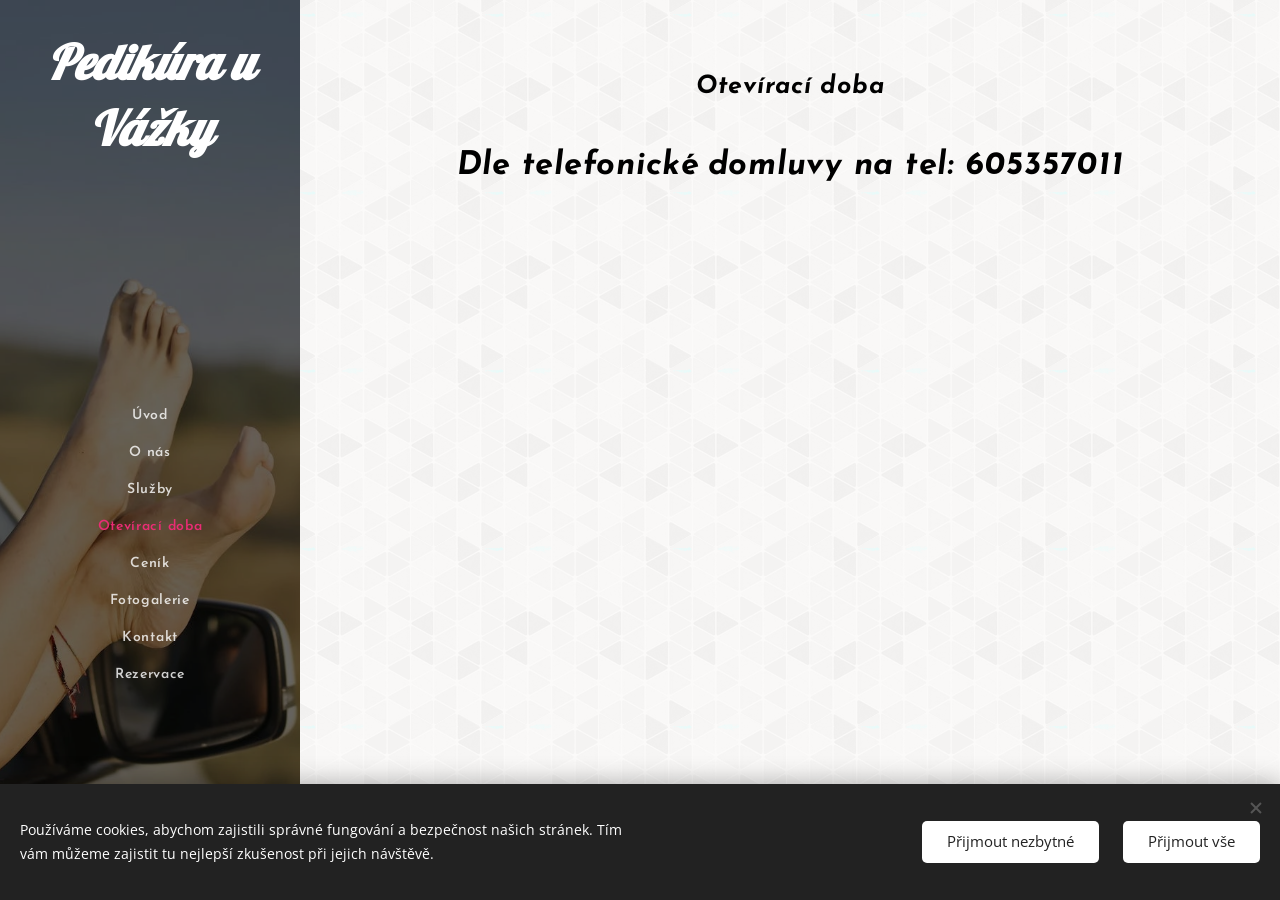
<file: oteviraci-doba/index.html>
<!DOCTYPE html>
<html class="no-js" prefix="og: https://ogp.me/ns#" lang="cs">
<head><meta charset="utf-8"><link rel="icon" href="../assets/img/03lww0.svg" type="image/svg+xml" sizes="any"><link rel="icon" href="../assets/img/1pfgaj.svg" type="image/svg+xml" sizes="16x16"><link rel="icon" href="../assets/img/2sd9d9.ico"><link rel="apple-touch-icon" href="../assets/img/2sd9d9.ico"><link rel="icon" href="../assets/img/2sd9d9.ico">
    <meta http-equiv="X-UA-Compatible" content="IE=edge">
    <title>Otevírací doba :: www.pedikurauvazky.cz</title>
    <meta name="viewport" content="width=device-width,initial-scale=1">
    <meta name="msapplication-tap-highlight" content="no">
    
    <link href="../assets/css/0rklmm.css" media="print" rel="stylesheet">
    <link href="../assets/css/4fkxao.css" media="screen and (min-width:100000em)" rel="stylesheet" data-type="cq" disabled>
    <link rel="stylesheet" href="../assets/css/1ikvgu.css"><link rel="stylesheet" href="../assets/css/0k1ucs.css" media="screen and (min-width:37.5em)"><link rel="stylesheet" href="../assets/css/0onzbj.css" data-wnd_color_scheme_file=""><link rel="stylesheet" href="../assets/css/34qmjb.css" data-wnd_color_scheme_desktop_file="" media="screen and (min-width:37.5em)" disabled=""><link rel="stylesheet" href="../assets/css/0toljw.css" data-wnd_additive_color_file=""><link rel="stylesheet" href="../assets/css/1q648d.css" data-wnd_typography_file=""><link rel="stylesheet" href="../assets/css/48d6xr.css" data-wnd_typography_desktop_file="" media="screen and (min-width:37.5em)" disabled=""><script>(()=>{let e=!1;const t=()=>{if(!e&&window.innerWidth>=600){for(let e=0,t=document.querySelectorAll('head > link[href*="css"][media="screen and (min-width:37.5em)"]');e<t.length;e++)t[e].removeAttribute("disabled");e=!0}};t(),window.addEventListener("resize",t),"container"in document.documentElement.style||fetch(document.querySelector('head > link[data-type="cq"]').getAttribute("href")).then((e=>{e.text().then((e=>{const t=document.createElement("style");document.head.appendChild(t),t.appendChild(document.createTextNode(e)),import("../assets/js/container-query-polyfill.modern.js").then((()=>{let e=setInterval((function(){document.body&&(document.body.classList.add("cq-polyfill-loaded"),clearInterval(e))}),100)}))}))}))})()</script>
<link rel="preload stylesheet" href="../assets/css/2m8msc.css" as="style"><meta name="description" content="Dle telefonické domluvy na tel: 605357011"><meta name="keywords" content=""><meta name="generator" content="Webnode 2"><meta name="apple-mobile-web-app-capable" content="no"><meta name="apple-mobile-web-app-status-bar-style" content="black"><meta name="format-detection" content="telephone=no">

<meta property="og:url" content="https://www.pedikurauvazky.cz/oteviraci-doba/"><meta property="og:title" content="Otevírací doba :: www.pedikurauvazky.cz"><meta property="og:type" content="article"><meta property="og:description" content="Dle telefonické domluvy na tel: 605357011"><meta property="og:site_name" content="www.pedikurauvazky.cz"><meta property="og:article:published_time" content="2025-12-30 00:00:00"><meta name="robots" content="index,follow"><link rel="canonical" href="https://www.pedikurauvazky.cz/oteviraci-doba/"><script>window.checkAndChangeSvgColor=function(c){try{var a=document.getElementById(c);if(a){c=[["border","borderColor"],["outline","outlineColor"],["color","color"]];for(var h,b,d,f=[],e=0,m=c.length;e<m;e++)if(h=window.getComputedStyle(a)[c[e][1]].replace(/\s/g,"").match(/^rgb[a]?\(([0-9]{1,3}),([0-9]{1,3}),([0-9]{1,3})/i)){b="";for(var g=1;3>=g;g++)b+=("0"+parseInt(h[g],10).toString(16)).slice(-2);"0"===b.charAt(0)&&(d=parseInt(b.substr(0,2),16),d=Math.max(16,d),b=d.toString(16)+b.slice(-4));f.push(c[e][0]+"="+b)}if(f.length){var k=a.getAttribute("data-src"),l=k+(0>k.indexOf("?")?"?":"&")+f.join("&");a.src!=l&&(a.src=l,a.outerHTML=a.outerHTML)}}}catch(n){}};</script></head>
<body class="l wt-page ac-h ac-i ac-o ac-n l-sidebar l-d-none b-btn-sq b-btn-s-l b-btn-dbb b-btn-bw-1 img-d-n img-t-u img-h-z line-solid b-e-ds lbox-l c-s-n   wnd-fe">

<div class="wnd-page l-page cs-gray ac-ea2d75 ac-normal t-t-fs-s t-t-fw-s t-t-sp t-t-d-n t-s-fs-s t-s-fw-s t-s-sp-n t-s-d-n t-p-fs-m t-p-fw-m t-p-sp-n t-h-fs-s t-h-fw-s t-h-sp t-bq-fs-m t-bq-fw-s t-bq-sp t-bq-d-l t-btn-fw-s t-nav-fw-s t-pd-fw-s t-nav-tt-n">
    <div class="l-w t cf t-31">
        <div class="l-bg cf">
            <div class="s-bg-l">
                
                
            </div>
        </div>
        <header class="l-h cf">
            <div class="sw cf">
	<div class="sw-c cf"><section data-space="reset" class="s s-hn s-hn-sidebar wnd-mt-sidebar menu-default logo-sidebar sc-m wnd-background-image  hm-hidden  wnd-nav-sticky">
	<div class="s-w">
		<div class="s-o">
			<div class="s-bg">
                <div class="s-bg-l wnd-background-image fx-none bgpos-center-center bgatt-scroll overlay-black">
                    <picture><source type="image/webp" srcset="../assets/photos/200000019-6632f66332/700/images-pexels-com-photos-3756167-pexels-photo-3756167-auto-compress-cs-tinysrgb-dpr-2-h-650-w-940.webp 700w, ../assets/photos/200000019-6632f66332/images-pexels-com-photos-3756167-pexels-photo-3756167-auto-compress-cs-tinysrgb-dpr-2-h-650-w-940.webp 1880w, ../assets/photos/200000019-6632f66332/images-pexels-com-photos-3756167-pexels-photo-3756167-auto-compress-cs-tinysrgb-dpr-2-h-650-w-940.webp 2x" sizes="100vw" ><img src="../assets/photos/200000014-a16fda1701/images-pexels-com-photos-3756167-pexels-photo-3756167-auto-compress-cs-tinysrgb-dpr-2-h-650-w-940.jpeg" width="1880" height="1270" alt="" ></picture>
                    
                </div>
			</div>
			<div class="h-w h-f wnd-fixed">
				<div class="s-i">
					<div class="n-l">
						<div class="s-c menu-nav">
							<div class="logo-block">
								<div class="b b-l logo logo-default logo-nb lobster logo-48 b-ls-m wnd-logo-with-text">
	<div class="b-l-c logo-content">
		<a class="b-l-link logo-link" href="../">

			

			

			<div class="b-l-br logo-br"></div>

			<div class="b-l-text logo-text-wrapper">
				<div class="b-l-text-w logo-text">
					<span class="b-l-text-c logo-text-cell"><strong style=""><em>Pedikúra u Vážky</em></strong></span>
				</div>
			</div>

		</a>
	</div>
</div>
							</div>

                            <div class="nav-wrapper">

                                <div class="cart-block">
                                    
                                </div>

                                

                                <div id="menu-mobile">
                                    <a href="#" id="menu-submit"><span></span>Menu</a>
                                </div>

                                <div id="menu-block">
                                    <nav id="menu" data-type="vertical"><div class="menu-font menu-wrapper">
	<a href="#" class="menu-close" rel="nofollow" title="Close Menu"></a>
	<ul role="menubar" aria-label="Menu" class="level-1">
		<li role="none" class="wnd-homepage">
			<a class="menu-item" role="menuitem" href="../"><span class="menu-item-text">Úvod</span></a>
			
		</li><li role="none">
			<a class="menu-item" role="menuitem" href="../o-nas/"><span class="menu-item-text">O nás</span></a>
			
		</li><li role="none">
			<a class="menu-item" role="menuitem" href="../sluzby/"><span class="menu-item-text">Služby</span></a>
			
		</li><li role="none" class="wnd-active wnd-active-path">
			<a class="menu-item" role="menuitem" href="../oteviraci-doba/"><span class="menu-item-text">Otevírací doba</span></a>
			
		</li><li role="none">
			<a class="menu-item" role="menuitem" href="../cenik/"><span class="menu-item-text">Ceník</span></a>
			
		</li><li role="none">
			<a class="menu-item" role="menuitem" href="../fotogalerie/"><span class="menu-item-text">Fotogalerie</span></a>
			
		</li><li role="none">
			<a class="menu-item" role="menuitem" href="../kontakt/"><span class="menu-item-text">Kontakt</span></a>
			
		</li><li role="none">
			<a class="menu-item" role="menuitem" href="../rezervace/"><span class="menu-item-text">Rezervace</span></a>
			
		</li>
	</ul>
	<span class="more-text">Více</span>
</div></nav>
                                    <div class="scrollup"></div>
                                    <div class="scrolldown"></div>
                                </div>

                            </div>
						</div>
					</div>
				</div>
			</div>
		</div>
	</div>
</section></div>
</div>
        </header>
        <main class="l-m cf">
            <div class="sw cf">
	<div class="sw-c cf"><section class="s s-hm s-hm-hidden wnd-h-hidden cf sc-w"><div></div></section><section class="s s-basic cf sc-ml wnd-background-pattern  wnd-w-default wnd-s-normal wnd-h-auto">
	<div class="s-w cf">
		<div class="s-o s-fs cf">
			<div class="s-bg cf">
				<div class="s-bg-l wnd-background-pattern  bgpos-center-center bgatt-scroll overlay-almostwhite" style="background-image:url('../assets/img/1mhb7k.png')">
                    
					
				</div>
			</div>
			<div class="s-c s-fs cf">
				<div class="ez cf wnd-no-cols">
	<div class="ez-c"><div class="b b-text cf">
	<div class="b-c b-text-c b-s b-s-t60 b-s-b60 b-cs cf"><h2 class="wnd-align-center"><strong>                                     </strong><font class="wsw-02"><strong><em>Otevírací doba</em></strong></font></h2><div><br></div><h2 class="wnd-align-center"><font class="wsw-02"><em><strong>                                                                   </strong><strong>   <font class="wnd-font-size-130">Dle telefonické domluvy na tel: 605357011</font></strong></em></font></h2>
</div>
</div></div>
</div>
			</div>
		</div>
	</div>
</section></div>
</div>
        </main>
        <footer class="l-f cf">
            <div class="sw cf">
	<div class="sw-c cf"><section data-wn-border-element="s-f-border" class="s s-f s-f-basic s-f-simple sc-ml   wnd-w-default wnd-s-higher">
	<div class="s-w">
		<div class="s-o">
			<div class="s-bg">
                <div class="s-bg-l">
                    
                    
                </div>
			</div>
			<div class="s-c s-f-l-w s-f-border">
				<div class="s-f-l b-s b-s-t0 b-s-b0">
					<div class="s-f-l-c s-f-l-c-first">
						<div class="s-f-cr"><span class="it b link">
	<span class="it-c"></span>
</span></div>
						<div class="s-f-sf">
                            <span class="sf b">
<span class="sf-content sf-c link"></span>
</span>
                            
                            
                            
                        </div>
					</div>
					<div class="s-f-l-c s-f-l-c-last">
						<div class="s-f-lang lang-select cf">
	
</div>
					</div>
                    <div class="s-f-l-c s-f-l-c-currency">
                        <div class="s-f-ccy ccy-select cf">
	
</div>
                    </div>
				</div>
			</div>
		</div>
	</div>
</section></div>
</div>
        </footer>
    </div>
    
</div>
<section class="cb cb-dark" id="cookiebar" style="display:none;" id="cookiebar" style="display:none;">
	<div class="cb-bar cb-scrollable">
		<div class="cb-bar-c">
			<div class="cb-bar-text">Používáme cookies, abychom zajistili správné fungování a bezpečnost našich stránek. Tím vám můžeme zajistit tu nejlepší zkušenost při jejich návštěvě.</div>
			<div class="cb-bar-buttons">
				<button class="cb-button cb-close-basic" data-action="accept-necessary">
					<span class="cb-button-content">Přijmout nezbytné</span>
				</button>
				<button class="cb-button cb-close-basic" data-action="accept-all">
					<span class="cb-button-content">Přijmout vše</span>
				</button>
				
			</div>
		</div>
        <div class="cb-close cb-close-basic" data-action="accept-necessary"></div>
	</div>

	<div class="cb-popup cb-light close">
		<div class="cb-popup-c">
			<div class="cb-popup-head">
				<h3 class="cb-popup-title">Pokročilá nastavení</h3>
				<p class="cb-popup-text">Zde můžete upravit své preference ohledně cookies. Následující kategorie můžete povolit či zakázat a svůj výběr uložit.</p>
			</div>
			<div class="cb-popup-options cb-scrollable">
				<div class="cb-option">
					<input class="cb-option-input" type="checkbox" id="necessary" name="necessary" readonly="readonly" disabled="disabled" checked="checked">
                    <div class="cb-option-checkbox"></div>
                    <label class="cb-option-label" for="necessary">Nezbytné krátkodobé cookies</label>
					<div class="cb-option-text">Bez nezbytných cookies se neobejde správné a bezpečné fungování našich stránek a registrační proces na nich.</div>
				</div><div class="cb-option">
					<input class="cb-option-input" type="checkbox" id="functional" name="functional">
                    <div class="cb-option-checkbox"></div>
                    <label class="cb-option-label" for="functional">Funkční cookies</label>
					<div class="cb-option-text">Funkční cookies ukládají vaše preference a uzpůsobí podle nich naše stránky.</div>
				</div><div class="cb-option">
					<input class="cb-option-input" type="checkbox" id="performance" name="performance">
                    <div class="cb-option-checkbox"></div>
                    <label class="cb-option-label" for="performance">Výkonnostní cookies</label>
					<div class="cb-option-text">Výkonnostní cookies monitorují výkon našich stránek.</div>
				</div><div class="cb-option">
					<input class="cb-option-input" type="checkbox" id="marketing" name="marketing">
                    <div class="cb-option-checkbox"></div>
                    <label class="cb-option-label" for="marketing">Marketingové cookies</label>
					<div class="cb-option-text">Díky marketingovým cookies můžeme měřit a analyzovat výkon našeho webu.</div>
				</div>
			</div>
			<div class="cb-popup-footer">
				<button class="cb-button cb-save-popup" data-action="advanced-save">
					<span class="cb-button-content">Uložit</span>
				</button>
			</div>
			<div class="cb-close cb-close-popup" data-action="close"></div>
		</div>
	</div>
</section>

<script src="../assets/js/35wjn2.js" crossorigin="anonymous" type="module"></script><script>document.querySelector(".wnd-fe")&&[...document.querySelectorAll(".c")].forEach((e=>{const t=e.querySelector(".b-text:only-child");t&&""===t.querySelector(".b-text-c").innerText&&e.classList.add("column-empty")}))</script>


<script src="../assets/js/lang.cz.c3f348cbde3dc9e1.js" crossorigin="anonymous"></script><script src="../assets/js/compiled.multi.29bbeaf7f65476a8.js" crossorigin="anonymous"></script><script>var wnd = wnd || {};wnd.$data = {"image_content_items":{"wnd_ThumbnailBlock_1":{"id":"wnd_ThumbnailBlock_1","type":"wnd.pc.ThumbnailBlock"},"wnd_HeaderSection_header_main_677478200":{"id":"wnd_HeaderSection_header_main_677478200","type":"wnd.pc.HeaderSection"},"wnd_ImageBlock_364567083":{"id":"wnd_ImageBlock_364567083","type":"wnd.pc.ImageBlock"},"wnd_Section_default_927482052":{"id":"wnd_Section_default_927482052","type":"wnd.pc.Section"},"wnd_LogoBlock_216065181":{"id":"wnd_LogoBlock_216065181","type":"wnd.pc.LogoBlock"},"wnd_FooterSection_footer_62588571":{"id":"wnd_FooterSection_footer_62588571","type":"wnd.pc.FooterSection"}},"svg_content_items":{"wnd_ImageBlock_364567083":{"id":"wnd_ImageBlock_364567083","type":"wnd.pc.ImageBlock"},"wnd_LogoBlock_216065181":{"id":"wnd_LogoBlock_216065181","type":"wnd.pc.LogoBlock"}},"content_items":[],"eshopSettings":{"ESHOP_SETTINGS_DISPLAY_PRICE_WITHOUT_VAT":false,"ESHOP_SETTINGS_DISPLAY_ADDITIONAL_VAT":false,"ESHOP_SETTINGS_DISPLAY_SHIPPING_COST":false},"project_info":{"isMultilanguage":false,"isMulticurrency":false,"eshop_tax_enabled":"0","country_code":"cz","contact_state":"CZ","eshop_tax_type":"VAT","eshop_discounts":false,"graphQLURL":"https:\/\/pedikurauvazky.cz\/servers\/graphql\/","iubendaSettings":{"cookieBarCode":"","cookiePolicyCode":"","privacyPolicyCode":"","termsAndConditionsCode":""}}};</script><script>wnd.$system = {"fileSystemType":"aws_s3","localFilesPath":"https:\/\/www.pedikurauvazky.cz\/_files\/","awsS3FilesPath":"https:\/\/125dc77f4c.clvaw-cdnwnd.com\/b122c4695c82416399ef3c46e0f24388\/","staticFiles":"https:\/\/duyn491kcolsw.cloudfront.net\/files","isCms":false,"staticCDNServers":["https:\/\/duyn491kcolsw.cloudfront.net\/"],"fileUploadAllowExtension":["jpg","jpeg","jfif","png","gif","bmp","ico","svg","webp","tiff","pdf","doc","docx","ppt","pptx","pps","ppsx","odt","xls","xlsx","txt","rtf","mp3","wma","wav","ogg","amr","flac","m4a","3gp","avi","wmv","mov","mpg","mkv","mp4","mpeg","m4v","swf","gpx","stl","csv","xml","txt","dxf","dwg","iges","igs","step","stp"],"maxUserFormFileLimit":4194304,"frontendLanguage":"cz","backendLanguage":"cz","frontendLanguageId":"1","page":{"id":200000440,"identifier":"oteviraci-doba","template":{"id":200000015,"styles":{"typography":"t-31_new","typoTitleSizes":"t-t-fs-s","typoTitleWeights":"t-t-fw-s","typoTitleSpacings":"t-t-sp","typoTitleDecorations":"t-t-d-n","typoSubtitleSizes":"t-s-fs-s","typoSubtitleWeights":"t-s-fw-s","typoSubtitleSpacings":"t-s-sp-n","typoSubtitleDecorations":"t-s-d-n","typoParagraphSizes":"t-p-fs-m","typoParagraphWeights":"t-p-fw-m","typoParagraphSpacings":"t-p-sp-n","typoHeadingSizes":"t-h-fs-s","typoHeadingWeights":"t-h-fw-s","typoHeadingSpacings":"t-h-sp","typoBlockquoteSizes":"t-bq-fs-m","typoBlockquoteWeights":"t-bq-fw-s","typoBlockquoteSpacings":"t-bq-sp","typoBlockquoteDecorations":"t-bq-d-l","scheme":"cs-gray","additiveColor":"ac-ea2d75 ac-normal","acHeadings":true,"acSubheadings":false,"acIcons":true,"acOthers":true,"acMenu":true,"imageStyle":"img-d-n","imageHover":"img-h-z","imageTitle":"img-t-u","buttonStyle":"b-btn-sq","buttonSize":"b-btn-s-l","buttonDecoration":"b-btn-dbb","buttonBorders":"b-btn-bw-1","lineStyle":"line-solid","eshopGridItemStyle":"b-e-ds","formStyle":"light","menuType":"","menuStyle":"menu-default","lightboxStyle":"lbox-l","columnSpaces":"c-s-n","sectionColor":"","sectionWidth":"wnd-w-default","sectionSpace":"wnd-s-normal","layoutType":"l-sidebar","layoutDecoration":"l-d-none","buttonWeight":"t-btn-fw-s","menuWeight":"t-nav-fw-s","productWeight":"t-pd-fw-s","background":{"default":null},"backgroundSettings":{"default":""},"menuTextTransform":"t-nav-tt-n"}},"layout":"default","name":"Otev\u00edrac\u00ed doba","html_title":"","language":"cz","langId":1,"isHomepage":false,"meta_description":"","meta_keywords":"","header_code":null,"footer_code":null,"styles":[],"countFormsEntries":[]},"listingsPrefix":"\/l\/","productPrefix":"\/p\/","cartPrefix":"\/cart\/","checkoutPrefix":"\/checkout\/","searchPrefix":"\/search\/","isCheckout":false,"isEshop":false,"hasBlog":false,"isProductDetail":false,"isListingDetail":false,"listing_page":[],"hasEshopAnalytics":false,"gTagId":null,"gAdsId":null,"format":{"be":{"DATE_TIME":{"mask":"%d.%m.%Y %H:%M","regexp":"^(((0?[1-9]|[1,2][0-9]|3[0,1])\\.(0?[1-9]|1[0-2])\\.[0-9]{1,4})(( [0-1][0-9]| 2[0-3]):[0-5][0-9])?|(([0-9]{4}(0[1-9]|1[0-2])(0[1-9]|[1,2][0-9]|3[0,1])(0[0-9]|1[0-9]|2[0-3])[0-5][0-9][0-5][0-9])))?$"},"DATE":{"mask":"%d.%m.%Y","regexp":"^((0?[1-9]|[1,2][0-9]|3[0,1])\\.(0?[1-9]|1[0-2])\\.[0-9]{1,4})$"},"CURRENCY":{"mask":{"point":",","thousands":" ","decimals":2,"mask":"%s","zerofill":true,"ignoredZerofill":true}}},"fe":{"DATE_TIME":{"mask":"%d.%m.%Y %H:%M","regexp":"^(((0?[1-9]|[1,2][0-9]|3[0,1])\\.(0?[1-9]|1[0-2])\\.[0-9]{1,4})(( [0-1][0-9]| 2[0-3]):[0-5][0-9])?|(([0-9]{4}(0[1-9]|1[0-2])(0[1-9]|[1,2][0-9]|3[0,1])(0[0-9]|1[0-9]|2[0-3])[0-5][0-9][0-5][0-9])))?$"},"DATE":{"mask":"%d.%m.%Y","regexp":"^((0?[1-9]|[1,2][0-9]|3[0,1])\\.(0?[1-9]|1[0-2])\\.[0-9]{1,4})$"},"CURRENCY":{"mask":{"point":",","thousands":" ","decimals":2,"mask":"%s","zerofill":true,"ignoredZerofill":true}}}},"e_product":null,"listing_item":null,"feReleasedFeatures":{"dualCurrency":false,"HeurekaSatisfactionSurvey":true,"productAvailability":true},"labels":{"dualCurrency.fixedRate":"","invoicesGenerator.W2EshopInvoice.alreadyPayed":"Nepla\u0165te! - Uhrazeno","invoicesGenerator.W2EshopInvoice.amount":"Mno\u017estv\u00ed:","invoicesGenerator.W2EshopInvoice.contactInfo":"Kontaktn\u00ed informace:","invoicesGenerator.W2EshopInvoice.couponCode":"K\u00f3d kup\u00f3nu","invoicesGenerator.W2EshopInvoice.customer":"Z\u00e1kazn\u00edk:","invoicesGenerator.W2EshopInvoice.dateOfIssue":"Datum vystaven\u00ed:","invoicesGenerator.W2EshopInvoice.dateOfTaxableSupply":"Datum uskute\u010dn\u011bn\u00ed pln\u011bn\u00ed:","invoicesGenerator.W2EshopInvoice.dic":"DI\u010c:","invoicesGenerator.W2EshopInvoice.discount":"Sleva","invoicesGenerator.W2EshopInvoice.dueDate":"Datum splatnosti:","invoicesGenerator.W2EshopInvoice.email":"E-mail:","invoicesGenerator.W2EshopInvoice.filenamePrefix":"Faktura-","invoicesGenerator.W2EshopInvoice.fiscalCode":"Da\u0148ov\u00fd k\u00f3d:","invoicesGenerator.W2EshopInvoice.freeShipping":"Doprava zdarma","invoicesGenerator.W2EshopInvoice.ic":"I\u010c:","invoicesGenerator.W2EshopInvoice.invoiceNo":"Faktura \u010d\u00edslo","invoicesGenerator.W2EshopInvoice.invoiceNoTaxed":"Faktura - Da\u0148ov\u00fd doklad \u010d\u00edslo","invoicesGenerator.W2EshopInvoice.notVatPayers":"Nejsem pl\u00e1tcem DPH","invoicesGenerator.W2EshopInvoice.orderNo":"\u010c\u00edslo objedn\u00e1vky:","invoicesGenerator.W2EshopInvoice.paymentPrice":"Cena platebn\u00ed metody:","invoicesGenerator.W2EshopInvoice.pec":"PEC:","invoicesGenerator.W2EshopInvoice.phone":"Telefon:","invoicesGenerator.W2EshopInvoice.priceExTax":"Cena bez dan\u011b:","invoicesGenerator.W2EshopInvoice.priceIncludingTax":"Cena v\u010detn\u011b dan\u011b:","invoicesGenerator.W2EshopInvoice.product":"Produkt:","invoicesGenerator.W2EshopInvoice.productNr":"\u010c\u00edslo produktu:","invoicesGenerator.W2EshopInvoice.recipientCode":"K\u00f3d p\u0159\u00edjemce:","invoicesGenerator.W2EshopInvoice.shippingAddress":"Doru\u010dovac\u00ed adresa:","invoicesGenerator.W2EshopInvoice.shippingPrice":"Cena dopravy:","invoicesGenerator.W2EshopInvoice.subtotal":"Mezisou\u010det:","invoicesGenerator.W2EshopInvoice.sum":"Celkov\u00e1 cena","invoicesGenerator.W2EshopInvoice.supplier":"Dodavatel","invoicesGenerator.W2EshopInvoice.tax":"Da\u0148:","invoicesGenerator.W2EshopInvoice.total":"Celkem:","invoicesGenerator.W2EshopInvoice.web":"Web:","text[dashboard][complianceManagement][embeddedCode][cookiePolicy][title]":"Z\u00e1sady pou\u017e\u00edv\u00e1n\u00ed soubor\u016f cookies","text[dashboard][complianceManagement][embeddedCode][privacyPolicy][title]":"Z\u00e1sady ochrany osobn\u00edch \u00fadaj\u016f","wnd.errorBandwidthStorage.description":"Omlouv\u00e1me se za p\u0159\u00edpadn\u00e9 komplikace. Pokud jste majitel t\u011bchto str\u00e1nek a chcete je znovu zprovoznit, p\u0159ihlaste se pros\u00edm ke sv\u00e9mu \u00fa\u010dtu.","wnd.errorBandwidthStorage.heading":"Tento web je do\u010dasn\u011b nedostupn\u00fd (nebo ve v\u00fdstavb\u011b)","wnd.es.CheckoutShippingService.correiosDeliveryWithSpecialConditions":"CEP de destino est\u00e1 sujeito a condi\u00e7\u00f5es especiais de entrega pela ECT e ser\u00e1 realizada com o acr\u00e9scimo de at\u00e9 7 (sete) dias \u00fateis ao prazo regular.","wnd.es.CheckoutShippingService.correiosWithoutHomeDelivery":"CEP de destino est\u00e1 temporariamente sem entrega domiciliar. A entrega ser\u00e1 efetuada na ag\u00eancia indicada no Aviso de Chegada que ser\u00e1 entregue no endere\u00e7o do destinat\u00e1rio","wnd.es.ProductEdit.unit.cm":"cm","wnd.es.ProductEdit.unit.floz":"fl oz","wnd.es.ProductEdit.unit.ft":"ft","wnd.es.ProductEdit.unit.ft2":"ft\u00b2","wnd.es.ProductEdit.unit.g":"g","wnd.es.ProductEdit.unit.gal":"gal","wnd.es.ProductEdit.unit.in":"in","wnd.es.ProductEdit.unit.inventoryQuantity":"ks","wnd.es.ProductEdit.unit.inventorySize":"cm","wnd.es.ProductEdit.unit.inventorySize.cm":"cm","wnd.es.ProductEdit.unit.inventorySize.inch":"in","wnd.es.ProductEdit.unit.inventoryWeight":"kg","wnd.es.ProductEdit.unit.inventoryWeight.kg":"kg","wnd.es.ProductEdit.unit.inventoryWeight.lb":"lb","wnd.es.ProductEdit.unit.l":"l","wnd.es.ProductEdit.unit.m":"m","wnd.es.ProductEdit.unit.m2":"m\u00b2","wnd.es.ProductEdit.unit.m3":"m\u00b3","wnd.es.ProductEdit.unit.mg":"mg","wnd.es.ProductEdit.unit.ml":"ml","wnd.es.ProductEdit.unit.mm":"mm","wnd.es.ProductEdit.unit.oz":"oz","wnd.es.ProductEdit.unit.pcs":"ks","wnd.es.ProductEdit.unit.pt":"pt","wnd.es.ProductEdit.unit.qt":"qt","wnd.es.ProductEdit.unit.yd":"yd","wnd.es.ProductList.inventory.outOfStock":"Vyprod\u00e1no","wnd.fe.CheckoutFi.creditCard":"Platba kartou","wnd.fe.CheckoutSelectMethodKlarnaPlaygroundItem":"{name} testovac\u00ed \u00fa\u010det","wnd.fe.CheckoutSelectMethodZasilkovnaItem.change":"Zm\u011bnit v\u00fddejn\u00ed m\u00edsto","wnd.fe.CheckoutSelectMethodZasilkovnaItem.choose":"Zvolte si v\u00fddejn\u00ed m\u00edsto","wnd.fe.CheckoutSelectMethodZasilkovnaItem.error":"Zvolte si pros\u00edm v\u00fddejn\u00ed m\u00edsto","wnd.fe.CheckoutZipField.brInvalid":"Zadejte pros\u00edm platn\u00e9 PS\u010c ve form\u00e1tu XXXXX-XXX","wnd.fe.CookieBar.message":"Tyto str\u00e1nky pou\u017e\u00edvaj\u00ed cookies k anal\u00fdze n\u00e1v\u0161t\u011bvnosti a bezpe\u010dn\u00e9mu provozov\u00e1n\u00ed str\u00e1nek. Pou\u017e\u00edv\u00e1n\u00edm str\u00e1nek vyjad\u0159ujete souhlas s na\u0161imi pravidly pro ochranu soukrom\u00ed.","wnd.fe.FeFooter.createWebsite":"Vytvo\u0159te si webov\u00e9 str\u00e1nky zdarma!","wnd.fe.FormManager.error.file.invalidExtOrCorrupted":"Tento soubor nelze nahr\u00e1t. Je bu\u010f po\u0161kozen\u00fd, nebo jeho p\u0159\u00edpona neodpov\u00edd\u00e1 form\u00e1tu souboru.","wnd.fe.FormManager.error.file.notAllowedExtension":"Soubory s p\u0159\u00edponou \u0022{EXTENSION}\u0022 nen\u00ed mo\u017en\u00e9 nahr\u00e1t.","wnd.fe.FormManager.error.file.required":"Vyberte pros\u00edm soubor pro nahr\u00e1n\u00ed.","wnd.fe.FormManager.error.file.sizeExceeded":"Maxim\u00e1ln\u00ed velikost nahr\u00e1van\u00e9ho souboru je {SIZE} MB.","wnd.fe.FormManager.error.userChangePassword":"Hesla se neshoduj\u00ed","wnd.fe.FormManager.error.userLogin.inactiveAccount":"Va\u0161e registrace je\u0161t\u011b nebyla schv\u00e1lena, nen\u00ed mo\u017en\u00e9 se p\u0159ihl\u00e1sit!","wnd.fe.FormManager.error.userLogin.invalidLogin":"Neplatn\u00e9 u\u017eivatelsk\u00e9 jm\u00e9no nebo heslo!","wnd.fe.FreeBarBlock.buttonText":"Vytvo\u0159it str\u00e1nky","wnd.fe.FreeBarBlock.longText":"Tento web je vytvo\u0159en\u00fd pomoc\u00ed Webnode. \u003Cstrong\u003EVytvo\u0159te si vlastn\u00ed str\u00e1nky\u003C\/strong\u003E zdarma je\u0161t\u011b dnes!","wnd.fe.ListingData.shortMonthName.Apr":"Dub","wnd.fe.ListingData.shortMonthName.Aug":"Srp","wnd.fe.ListingData.shortMonthName.Dec":"Pro","wnd.fe.ListingData.shortMonthName.Feb":"\u00dano","wnd.fe.ListingData.shortMonthName.Jan":"Led","wnd.fe.ListingData.shortMonthName.Jul":"\u010cvc","wnd.fe.ListingData.shortMonthName.Jun":"\u010cvn","wnd.fe.ListingData.shortMonthName.Mar":"B\u0159e","wnd.fe.ListingData.shortMonthName.May":"Kv\u011b","wnd.fe.ListingData.shortMonthName.Nov":"Lis","wnd.fe.ListingData.shortMonthName.Oct":"\u0158\u00edj","wnd.fe.ListingData.shortMonthName.Sep":"Z\u00e1\u0159","wnd.fe.ShoppingCartManager.count.between2And4":"{COUNT} polo\u017eky","wnd.fe.ShoppingCartManager.count.moreThan5":"{COUNT} polo\u017eek","wnd.fe.ShoppingCartManager.count.one":"{COUNT} polo\u017eka","wnd.fe.ShoppingCartTable.label.itemsInStock":"Pouze {COUNT} ks k dispozici skladem","wnd.fe.ShoppingCartTable.label.itemsInStock.between2And4":"Pouze {COUNT} ks k dispozici skladem","wnd.fe.ShoppingCartTable.label.itemsInStock.moreThan5":"Pouze {COUNT} ks k dispozici skladem","wnd.fe.ShoppingCartTable.label.itemsInStock.one":"Pouze {COUNT} ks k dispozici skladem","wnd.fe.ShoppingCartTable.label.outOfStock":"Vyprod\u00e1no","wnd.fe.UserBar.logOut":"Odhl\u00e1sit","wnd.pc.BlogDetailPageZone.next":"Nov\u011bj\u0161\u00ed \u010dl\u00e1nky","wnd.pc.BlogDetailPageZone.previous":"Star\u0161\u00ed \u010dl\u00e1nky","wnd.pc.ContactInfoBlock.placeholder.infoMail":"Nap\u0159. kontakt@example.com","wnd.pc.ContactInfoBlock.placeholder.infoPhone":"Nap\u0159. +420 123 456 789","wnd.pc.ContactInfoBlock.placeholder.infoText":"Nap\u0159. Otev\u0159eno denn\u011b 8:00 - 16:00","wnd.pc.CookieBar.button.advancedClose":"Zav\u0159\u00edt","wnd.pc.CookieBar.button.advancedOpen":"Otev\u0159\u00edt pokro\u010dil\u00e1 nastaven\u00ed","wnd.pc.CookieBar.button.advancedSave":"Ulo\u017eit","wnd.pc.CookieBar.link.disclosure":"Disclosure","wnd.pc.CookieBar.title.advanced":"Pokro\u010dil\u00e1 nastaven\u00ed","wnd.pc.CookieBar.title.option.functional":"Funk\u010dn\u00ed cookies","wnd.pc.CookieBar.title.option.marketing":"Marketingov\u00e9 cookies","wnd.pc.CookieBar.title.option.necessary":"Nezbytn\u00e9 kr\u00e1tkodob\u00e9 cookies","wnd.pc.CookieBar.title.option.performance":"V\u00fdkonnostn\u00ed cookies","wnd.pc.CookieBarReopenBlock.text":"Cookies","wnd.pc.FileBlock.download":"ST\u00c1HNOUT","wnd.pc.FormBlock.action.defaultMessage.text":"Formul\u00e1\u0159 byl \u00fasp\u011b\u0161n\u011b odesl\u00e1n.","wnd.pc.FormBlock.action.defaultMessage.title":"D\u011bkujeme!","wnd.pc.FormBlock.action.invisibleCaptchaInfoText":"Tato str\u00e1nka je chr\u00e1n\u011bn\u00e1 slu\u017ebou reCAPTCHA, na kterou se vztahuj\u00ed \u003Clink1\u003EZ\u00e1sady ochrany osobn\u00edch \u00fadaj\u016f\u003C\/link1\u003E a \u003Clink2\u003ESmluvn\u00ed podm\u00ednky\u003C\/link2\u003E spole\u010dnosti Google.","wnd.pc.FormBlock.action.submitBlockedDisabledBecauseSiteSecurity":"Odesl\u00e1n\u00ed formul\u00e1\u0159e je z va\u0161\u00ed IP adresy z bezpe\u010dnostn\u00edch d\u016fvod\u016f blokov\u00e1no. Zkuste jin\u00e9 p\u0159ipojen\u00ed.","wnd.pc.FormBlock.mail.value.no":"Ne","wnd.pc.FormBlock.mail.value.yes":"Ano","wnd.pc.FreeBarBlock.longText":"wnd.pc.FreeBarBlock.longText","wnd.pc.FreeBarBlock.text":"Vytvo\u0159eno slu\u017ebou","wnd.pc.ListingDetailPageZone.next":"N\u00e1sleduj\u00edc\u00ed","wnd.pc.ListingDetailPageZone.previous":"P\u0159edchoz\u00ed","wnd.pc.ListingItemCopy.namePrefix":"Kopie z","wnd.pc.MenuBlock.closeSubmenu":"Zav\u0159\u00edt submenu","wnd.pc.MenuBlock.openSubmenu":"Otev\u0159it submenu","wnd.pc.Option.defaultText":"Dal\u0161\u00ed mo\u017enost","wnd.pc.PageCopy.namePrefix":"Kopie z","wnd.pc.PhotoGalleryBlock.placeholder.text":"Tato fotogalerie neobsahuje \u017e\u00e1dn\u00e9 obr\u00e1zky.","wnd.pc.PhotoGalleryBlock.placeholder.title":"Fotogalerie","wnd.pc.ProductAddToCartBlock.addToCart":"Do ko\u0161\u00edku","wnd.pc.ProductAvailability.in14Days":"Dostupn\u00e9 do 14 dn\u016f","wnd.pc.ProductAvailability.in3Days":"Dostupn\u00e9 do 3 dn\u016f","wnd.pc.ProductAvailability.in7Days":"Dostupn\u00e9 do 7 dn\u016f","wnd.pc.ProductAvailability.inMonth":"Dostupn\u00e9 do m\u011bs\u00edce","wnd.pc.ProductAvailability.inMoreThanMonth":"Dostupn\u00e9 za v\u00edce ne\u017e m\u011bs\u00edc","wnd.pc.ProductAvailability.inStock":"Skladem","wnd.pc.ProductGalleryBlock.placeholder.text":"V t\u00e9to galerii nejsou \u017e\u00e1dn\u00e9 produkty.","wnd.pc.ProductGalleryBlock.placeholder.title":"Galerie produktu","wnd.pc.ProductItem.button.viewDetail":"Produktov\u00e1 str\u00e1nka","wnd.pc.ProductOptionGroupBlock.notSelected":"Nem\u00e1te vybr\u00e1no","wnd.pc.ProductOutOfStockBlock.label":"Vyprod\u00e1no","wnd.pc.ProductPriceBlock.prefixText":"Cena od\u00a0","wnd.pc.ProductPriceBlock.suffixText":"","wnd.pc.ProductPriceExcludingVATBlock.USContent":"cena bez DPH","wnd.pc.ProductPriceExcludingVATBlock.content":"cena v\u010detn\u011b DPH","wnd.pc.ProductShippingInformationBlock.content":"nezahrnuje cenu dopravy","wnd.pc.ProductVATInformationBlock.content":"bez DPH {PRICE}","wnd.pc.ProductsZone.label.collections":"Kategorie","wnd.pc.ProductsZone.placeholder.noProductsInCategory":"Tato kategorie je pr\u00e1zdn\u00e1. P\u0159idejte do n\u00ed produkty, nebo zvolte jinou kategorii.","wnd.pc.ProductsZone.placeholder.text":"V e-shopu zat\u00edm nem\u00e1te \u017e\u00e1dn\u00fd produkt. Klikn\u011bte na \u0022P\u0159idat produkt\u0022.","wnd.pc.ProductsZone.placeholder.title":"Produkty","wnd.pc.ProductsZoneModel.label.allCollections":"V\u0161echny produkty","wnd.pc.SearchBlock.allListingItems":"V\u0161echny \u010dl\u00e1nky","wnd.pc.SearchBlock.allPages":"V\u0161echny str\u00e1nky","wnd.pc.SearchBlock.allProducts":"V\u0161echny produkty","wnd.pc.SearchBlock.allResults":"Zobrazit v\u0161echny v\u00fdsledky","wnd.pc.SearchBlock.iconText":"Hledat","wnd.pc.SearchBlock.inputPlaceholder":"Co hled\u00e1te?","wnd.pc.SearchBlock.matchInListingItemIdentifier":"\u010cl\u00e1nek s v\u00fdrazem \u0022{IDENTIFIER}\u0022 v URL","wnd.pc.SearchBlock.matchInPageIdentifier":"Str\u00e1nka s v\u00fdrazem \u0022{IDENTIFIER}\u0022 v URL","wnd.pc.SearchBlock.noResults":"Nic jsme nena\u0161li","wnd.pc.SearchBlock.requestError":"Chyba: Nelze zobrazit dal\u0161\u00ed v\u00fdsledky, zkuste pros\u00edm obnovit str\u00e1nku, nebo \u003Clink1\u003Eklikn\u011bte sem\u003C\/link1\u003E","wnd.pc.SearchResultsZone.emptyResult":"K tomuto hled\u00e1n\u00ed jsme nic nena\u0161li. Zkuste pros\u00edm pou\u017e\u00edt jin\u00fd v\u00fdraz.","wnd.pc.SearchResultsZone.foundProducts":"Nalezeno produkt\u016f:","wnd.pc.SearchResultsZone.listingItemsTitle":"\u010cl\u00e1nky","wnd.pc.SearchResultsZone.pagesTitle":"Str\u00e1nky","wnd.pc.SearchResultsZone.productsTitle":"Produkty","wnd.pc.SearchResultsZone.title":"V\u00fdsledky pro dotaz:","wnd.pc.SectionMsg.name.eshopCategories":"Kategorie","wnd.pc.ShoppingCartTable.label.checkout":"Objednat","wnd.pc.ShoppingCartTable.label.checkoutDisabled":"Objedn\u00e1vku nelze dokon\u010dit (nejsou dostupn\u00e9 \u017e\u00e1dn\u00e9 dopravn\u00ed nebo platebn\u00ed metody).","wnd.pc.ShoppingCartTable.label.checkoutDisabledBecauseSiteSecurity":"Objedn\u00e1vku nelze dokon\u010dit (provozovatel e-shopu zablokoval va\u0161i lokalitu).","wnd.pc.ShoppingCartTable.label.continue":"Pokra\u010dovat v n\u00e1kupu","wnd.pc.ShoppingCartTable.label.delete":"Smazat","wnd.pc.ShoppingCartTable.label.item":"Produkt","wnd.pc.ShoppingCartTable.label.price":"Cena","wnd.pc.ShoppingCartTable.label.quantity":"Mno\u017estv\u00ed","wnd.pc.ShoppingCartTable.label.sum":"Celkem","wnd.pc.ShoppingCartTable.label.totalPrice":"Celkem","wnd.pc.ShoppingCartTable.placeholder.text":"Vy to ale m\u016f\u017eete zm\u011bnit. Vyberte si z na\u0161\u00ed nab\u00eddky.","wnd.pc.ShoppingCartTable.placeholder.title":"V\u00e1\u0161 ko\u0161\u00edk je pr\u00e1zdn\u00fd.","wnd.pc.ShoppingCartTotalPriceExcludingVATBlock.label":"bez DPH","wnd.pc.ShoppingCartTotalPriceInformationBlock.label":"Nezahrnuje cenu dopravy","wnd.pc.ShoppingCartTotalPriceWithVATBlock.label":"v\u010detn\u011b DPH","wnd.pc.ShoppingCartTotalVATBlock.label":"DPH {RATE} %","wnd.pc.SystemFooterBlock.poweredByWebnode":"Vytvo\u0159eno slu\u017ebou {START_LINK}Webnode{END_LINK}","wnd.pc.UserBar.logoutText":"Odhl\u00e1sit se","wnd.pc.UserChangePasswordFormBlock.invalidRecoveryUrl":"Platnost odkazu, kter\u00fd v\u00e1m umo\u017en\u00ed zm\u011bnit heslo, ji\u017e vypr\u0161ela. Pokud chcete zaslat nov\u00fd odkaz, pokra\u010dujte pros\u00edm na str\u00e1nku {START_LINK}Zapomenut\u00e9 heslo{END_LINK}","wnd.pc.UserRecoveryFormBlock.action.defaultMessage.text":"Na va\u0161i e-mailovou adresu jsme zaslali zpr\u00e1vu s odkazem, kter\u00fd v\u00e1m umo\u017en\u00ed zm\u011bnit heslo. Pokud v\u00e1m zpr\u00e1va nep\u0159i\u0161la, zkontrolujte pros\u00edm nevy\u017e\u00e1danou po\u0161tu.","wnd.pc.UserRecoveryFormBlock.action.defaultMessage.title":"Po\u017eadavek na zm\u011bnu hesla byl odesl\u00e1n.","wnd.pc.UserRegistrationFormBlock.action.defaultMessage.text":"Va\u0161e registrace nyn\u00ed \u010dek\u00e1 na schv\u00e1len\u00ed a nen\u00ed mo\u017en\u00e9 se na str\u00e1nk\u00e1ch p\u0159ihl\u00e1sit. Jakmile v\u00e1m registraci schv\u00e1l\u00edme, za\u0161leme v\u00e1m e-mailovou zpr\u00e1vu.","wnd.pc.UserRegistrationFormBlock.action.defaultMessage.title":"D\u011bkujeme za registraci na na\u0161ich str\u00e1nk\u00e1ch.","wnd.pc.UserRegistrationFormBlock.action.successfulRegistrationMessage.text":"Va\u0161e registrace prob\u011bhla v po\u0159\u00e1dku. Nyn\u00ed se m\u016f\u017eete p\u0159ihl\u00e1sit k zam\u010den\u00fdm str\u00e1nk\u00e1m tohoto webu.","wnd.pm.AddNewPagePattern.onlineStore":"Internetov\u00fd obchod","wnd.ps.CookieBarSettingsForm.default.advancedMainText":"Zde m\u016f\u017eete upravit sv\u00e9 preference ohledn\u011b cookies. N\u00e1sleduj\u00edc\u00ed kategorie m\u016f\u017eete povolit \u010di zak\u00e1zat a sv\u016fj v\u00fdb\u011br ulo\u017eit.","wnd.ps.CookieBarSettingsForm.default.captionAcceptAll":"P\u0159ijmout v\u0161e","wnd.ps.CookieBarSettingsForm.default.captionAcceptNecessary":"P\u0159ijmout nezbytn\u00e9","wnd.ps.CookieBarSettingsForm.default.mainText":"Pou\u017e\u00edv\u00e1me cookies, abychom zajistili spr\u00e1vn\u00e9 fungov\u00e1n\u00ed a bezpe\u010dnost na\u0161ich str\u00e1nek. T\u00edm v\u00e1m m\u016f\u017eeme zajistit tu nejlep\u0161\u00ed zku\u0161enost p\u0159i jejich n\u00e1v\u0161t\u011bv\u011b.","wnd.template.checkoutSubTitle":"Choose your billing frequency and preferred payment method","wnd.templates.next":"N\u00e1sleduj\u00edc\u00ed","wnd.templates.prev":"P\u0159edchoz\u00ed","wnd.templates.readMore":"\u010c\u00edst d\u00e1le"},"fontSubset":null};</script><script>document.cookie="preferred_lang=cz;path=\/;max-age=31536000;SameSite=Lax";</script></body>
</html>
</file>
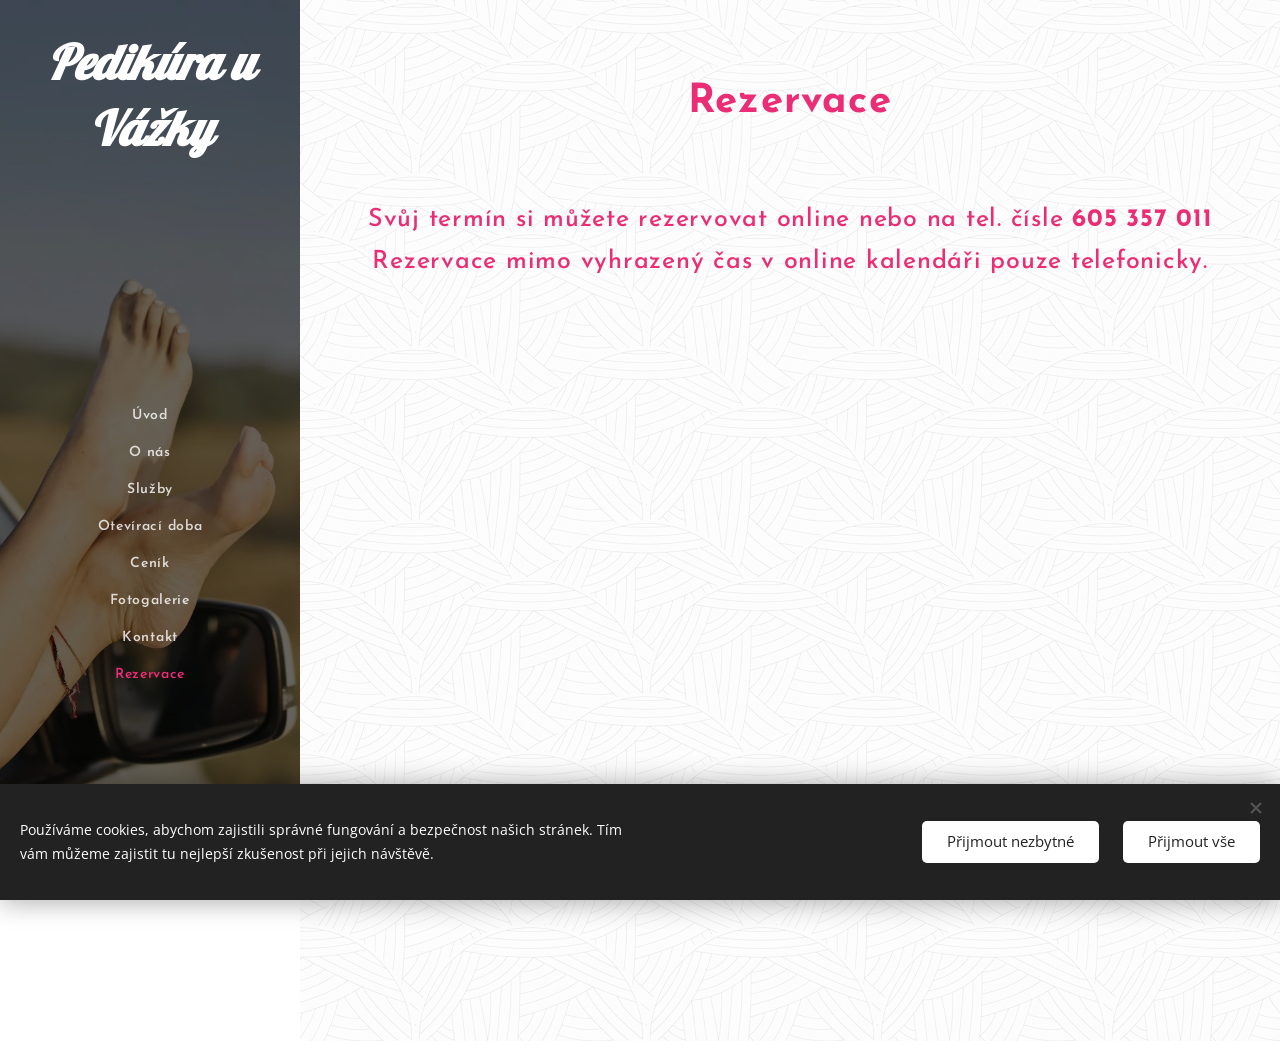
<file: rezervace/index.html>
<!DOCTYPE html>
<html class="no-js" prefix="og: https://ogp.me/ns#" lang="cs">
<head><meta charset="utf-8"><link rel="icon" href="../assets/img/03lww0.svg" type="image/svg+xml" sizes="any"><link rel="icon" href="../assets/img/1pfgaj.svg" type="image/svg+xml" sizes="16x16"><link rel="icon" href="../assets/img/2sd9d9.ico"><link rel="apple-touch-icon" href="../assets/img/2sd9d9.ico"><link rel="icon" href="../assets/img/2sd9d9.ico">
    <meta http-equiv="X-UA-Compatible" content="IE=edge">
    <title>Rezervace :: www.pedikurauvazky.cz</title>
    <meta name="viewport" content="width=device-width,initial-scale=1">
    <meta name="msapplication-tap-highlight" content="no">
    
    <link href="../assets/css/0rklmm.css" media="print" rel="stylesheet">
    <link href="../assets/css/4fkxao.css" media="screen and (min-width:100000em)" rel="stylesheet" data-type="cq" disabled>
    <link rel="stylesheet" href="../assets/css/1ikvgu.css"><link rel="stylesheet" href="../assets/css/0k1ucs.css" media="screen and (min-width:37.5em)"><link rel="stylesheet" href="../assets/css/0onzbj.css" data-wnd_color_scheme_file=""><link rel="stylesheet" href="../assets/css/34qmjb.css" data-wnd_color_scheme_desktop_file="" media="screen and (min-width:37.5em)" disabled=""><link rel="stylesheet" href="../assets/css/0toljw.css" data-wnd_additive_color_file=""><link rel="stylesheet" href="../assets/css/1q648d.css" data-wnd_typography_file=""><link rel="stylesheet" href="../assets/css/48d6xr.css" data-wnd_typography_desktop_file="" media="screen and (min-width:37.5em)" disabled=""><script>(()=>{let e=!1;const t=()=>{if(!e&&window.innerWidth>=600){for(let e=0,t=document.querySelectorAll('head > link[href*="css"][media="screen and (min-width:37.5em)"]');e<t.length;e++)t[e].removeAttribute("disabled");e=!0}};t(),window.addEventListener("resize",t),"container"in document.documentElement.style||fetch(document.querySelector('head > link[data-type="cq"]').getAttribute("href")).then((e=>{e.text().then((e=>{const t=document.createElement("style");document.head.appendChild(t),t.appendChild(document.createTextNode(e)),import("../assets/js/container-query-polyfill.modern.js").then((()=>{let e=setInterval((function(){document.body&&(document.body.classList.add("cq-polyfill-loaded"),clearInterval(e))}),100)}))}))}))})()</script>
<link rel="preload stylesheet" href="../assets/css/2m8msc.css" as="style"><meta name="description" content="Svůj termín si můžete rezervovat online nebo na tel. čísle 605 357 011"><meta name="keywords" content=""><meta name="generator" content="Webnode 2"><meta name="apple-mobile-web-app-capable" content="no"><meta name="apple-mobile-web-app-status-bar-style" content="black"><meta name="format-detection" content="telephone=no">

<meta property="og:url" content="https://www.pedikurauvazky.cz/rezervace/"><meta property="og:title" content="Rezervace :: www.pedikurauvazky.cz"><meta property="og:type" content="article"><meta property="og:description" content="Svůj termín si můžete rezervovat online nebo na tel. čísle 605 357 011"><meta property="og:site_name" content="www.pedikurauvazky.cz"><meta property="og:article:published_time" content="2024-03-03 00:00:00"><meta name="robots" content="index,follow"><link rel="canonical" href="https://www.pedikurauvazky.cz/rezervace/"><script>window.checkAndChangeSvgColor=function(c){try{var a=document.getElementById(c);if(a){c=[["border","borderColor"],["outline","outlineColor"],["color","color"]];for(var h,b,d,f=[],e=0,m=c.length;e<m;e++)if(h=window.getComputedStyle(a)[c[e][1]].replace(/\s/g,"").match(/^rgb[a]?\(([0-9]{1,3}),([0-9]{1,3}),([0-9]{1,3})/i)){b="";for(var g=1;3>=g;g++)b+=("0"+parseInt(h[g],10).toString(16)).slice(-2);"0"===b.charAt(0)&&(d=parseInt(b.substr(0,2),16),d=Math.max(16,d),b=d.toString(16)+b.slice(-4));f.push(c[e][0]+"="+b)}if(f.length){var k=a.getAttribute("data-src"),l=k+(0>k.indexOf("?")?"?":"&")+f.join("&");a.src!=l&&(a.src=l,a.outerHTML=a.outerHTML)}}}catch(n){}};</script></head>
<body class="l wt-page ac-h ac-i ac-o ac-n l-sidebar l-d-none b-btn-sq b-btn-s-l b-btn-dbb b-btn-bw-1 img-d-n img-t-u img-h-z line-solid b-e-ds lbox-l c-s-n   wnd-fe">

<div class="wnd-page l-page cs-gray ac-ea2d75 ac-normal t-t-fs-s t-t-fw-s t-t-sp t-t-d-n t-s-fs-s t-s-fw-s t-s-sp-n t-s-d-n t-p-fs-m t-p-fw-m t-p-sp-n t-h-fs-s t-h-fw-s t-h-sp t-bq-fs-m t-bq-fw-s t-bq-sp t-bq-d-l t-btn-fw-s t-nav-fw-s t-pd-fw-s t-nav-tt-n">
    <div class="l-w t cf t-31">
        <div class="l-bg cf">
            <div class="s-bg-l">
                
                
            </div>
        </div>
        <header class="l-h cf">
            <div class="sw cf">
	<div class="sw-c cf"><section data-space="reset" class="s s-hn s-hn-sidebar wnd-mt-sidebar menu-default logo-sidebar sc-m wnd-background-image  hm-hidden  wnd-nav-sticky">
	<div class="s-w">
		<div class="s-o">
			<div class="s-bg">
                <div class="s-bg-l wnd-background-image fx-none bgpos-center-center bgatt-scroll overlay-black">
                    <picture><source type="image/webp" srcset="../assets/photos/200000019-6632f66332/700/images-pexels-com-photos-3756167-pexels-photo-3756167-auto-compress-cs-tinysrgb-dpr-2-h-650-w-940.webp 700w, ../assets/photos/200000019-6632f66332/images-pexels-com-photos-3756167-pexels-photo-3756167-auto-compress-cs-tinysrgb-dpr-2-h-650-w-940.webp 1880w, ../assets/photos/200000019-6632f66332/images-pexels-com-photos-3756167-pexels-photo-3756167-auto-compress-cs-tinysrgb-dpr-2-h-650-w-940.webp 2x" sizes="100vw" ><img src="../assets/photos/200000014-a16fda1701/images-pexels-com-photos-3756167-pexels-photo-3756167-auto-compress-cs-tinysrgb-dpr-2-h-650-w-940.jpeg" width="1880" height="1270" alt="" ></picture>
                    
                </div>
			</div>
			<div class="h-w h-f wnd-fixed">
				<div class="s-i">
					<div class="n-l">
						<div class="s-c menu-nav">
							<div class="logo-block">
								<div class="b b-l logo logo-default logo-nb lobster logo-48 b-ls-m wnd-logo-with-text">
	<div class="b-l-c logo-content">
		<a class="b-l-link logo-link" href="../">

			

			

			<div class="b-l-br logo-br"></div>

			<div class="b-l-text logo-text-wrapper">
				<div class="b-l-text-w logo-text">
					<span class="b-l-text-c logo-text-cell"><strong style=""><em>Pedikúra u Vážky</em></strong></span>
				</div>
			</div>

		</a>
	</div>
</div>
							</div>

                            <div class="nav-wrapper">

                                <div class="cart-block">
                                    
                                </div>

                                

                                <div id="menu-mobile">
                                    <a href="#" id="menu-submit"><span></span>Menu</a>
                                </div>

                                <div id="menu-block">
                                    <nav id="menu" data-type="vertical"><div class="menu-font menu-wrapper">
	<a href="#" class="menu-close" rel="nofollow" title="Close Menu"></a>
	<ul role="menubar" aria-label="Menu" class="level-1">
		<li role="none" class="wnd-homepage">
			<a class="menu-item" role="menuitem" href="../"><span class="menu-item-text">Úvod</span></a>
			
		</li><li role="none">
			<a class="menu-item" role="menuitem" href="../o-nas/"><span class="menu-item-text">O nás</span></a>
			
		</li><li role="none">
			<a class="menu-item" role="menuitem" href="../sluzby/"><span class="menu-item-text">Služby</span></a>
			
		</li><li role="none">
			<a class="menu-item" role="menuitem" href="../oteviraci-doba/"><span class="menu-item-text">Otevírací doba</span></a>
			
		</li><li role="none">
			<a class="menu-item" role="menuitem" href="../cenik/"><span class="menu-item-text">Ceník</span></a>
			
		</li><li role="none">
			<a class="menu-item" role="menuitem" href="../fotogalerie/"><span class="menu-item-text">Fotogalerie</span></a>
			
		</li><li role="none">
			<a class="menu-item" role="menuitem" href="../kontakt/"><span class="menu-item-text">Kontakt</span></a>
			
		</li><li role="none" class="wnd-active wnd-active-path">
			<a class="menu-item" role="menuitem" href="../rezervace/"><span class="menu-item-text">Rezervace</span></a>
			
		</li>
	</ul>
	<span class="more-text">Více</span>
</div></nav>
                                    <div class="scrollup"></div>
                                    <div class="scrolldown"></div>
                                </div>

                            </div>
						</div>
					</div>
				</div>
			</div>
		</div>
	</div>
</section></div>
</div>
        </header>
        <main class="l-m cf">
            <div class="sw cf">
	<div class="sw-c cf"><section class="s s-hm s-hm-hidden wnd-h-hidden cf sc-w"><div></div></section><section class="s s-basic cf sc-ml wnd-background-pattern  wnd-w-default wnd-s-normal wnd-h-auto">
	<div class="s-w cf">
		<div class="s-o s-fs cf">
			<div class="s-bg cf">
				<div class="s-bg-l wnd-background-pattern  bgpos-center-center bgatt-scroll" style="background-image:url('../assets/img/1kvudr.jpg')">
                    
					
				</div>
			</div>
			<div class="s-c s-fs cf">
				<div class="ez cf wnd-no-cols">
	<div class="ez-c"><div class="b b-text cf">
	<div class="b-c b-text-c b-s b-s-t60 b-s-b60 b-cs cf"><h1 class="wnd-align-center"><strong class="wnd-offset-1">Rezervace</strong></h1>

<p><br></p>
</div>
</div><div class="b b-text cf">
	<div class="b-c b-text-c b-s b-s-t60 b-s-b60 b-cs cf"><h2 class="wnd-align-center">Svůj termín si můžete rezervovat online nebo na tel. čísle <strong>605 357 011</strong></h2><h2 class="wnd-align-center">Rezervace mimo vyhrazený čas v online kalendáři pouze telefonicky.</h2><h2 class="wnd-align-center"><br></h2></div>
</div><div class="b b-html b-s">
	<div class="b-c">
		<!-- Google Calendar Appointment Scheduling begin -->
<iframe src="https://calendar.google.com/calendar/appointments/schedules/AcZssZ2c-ylDZQLh38OCmq0v_0dyoYlojCm6E42eyC-FhZma1Huc0ly4NgpITlAeV478fX924ic2pjLK?gv=true" style="border: 0" width="100%" height="600" frameborder="0"></iframe>
<!-- end Google Calendar Appointment Scheduling -->
	</div>
</div></div>
</div>
			</div>
		</div>
	</div>
</section></div>
</div>
        </main>
        <footer class="l-f cf">
            <div class="sw cf">
	<div class="sw-c cf"><section data-wn-border-element="s-f-border" class="s s-f s-f-basic s-f-simple sc-ml   wnd-w-default wnd-s-higher">
	<div class="s-w">
		<div class="s-o">
			<div class="s-bg">
                <div class="s-bg-l">
                    
                    
                </div>
			</div>
			<div class="s-c s-f-l-w s-f-border">
				<div class="s-f-l b-s b-s-t0 b-s-b0">
					<div class="s-f-l-c s-f-l-c-first">
						<div class="s-f-cr"><span class="it b link">
	<span class="it-c"></span>
</span></div>
						<div class="s-f-sf">
                            <span class="sf b">
<span class="sf-content sf-c link"></span>
</span>
                            
                            
                            
                        </div>
					</div>
					<div class="s-f-l-c s-f-l-c-last">
						<div class="s-f-lang lang-select cf">
	
</div>
					</div>
                    <div class="s-f-l-c s-f-l-c-currency">
                        <div class="s-f-ccy ccy-select cf">
	
</div>
                    </div>
				</div>
			</div>
		</div>
	</div>
</section></div>
</div>
        </footer>
    </div>
    
</div>
<section class="cb cb-dark" id="cookiebar" style="display:none;" id="cookiebar" style="display:none;">
	<div class="cb-bar cb-scrollable">
		<div class="cb-bar-c">
			<div class="cb-bar-text">Používáme cookies, abychom zajistili správné fungování a bezpečnost našich stránek. Tím vám můžeme zajistit tu nejlepší zkušenost při jejich návštěvě.</div>
			<div class="cb-bar-buttons">
				<button class="cb-button cb-close-basic" data-action="accept-necessary">
					<span class="cb-button-content">Přijmout nezbytné</span>
				</button>
				<button class="cb-button cb-close-basic" data-action="accept-all">
					<span class="cb-button-content">Přijmout vše</span>
				</button>
				
			</div>
		</div>
        <div class="cb-close cb-close-basic" data-action="accept-necessary"></div>
	</div>

	<div class="cb-popup cb-light close">
		<div class="cb-popup-c">
			<div class="cb-popup-head">
				<h3 class="cb-popup-title">Pokročilá nastavení</h3>
				<p class="cb-popup-text">Zde můžete upravit své preference ohledně cookies. Následující kategorie můžete povolit či zakázat a svůj výběr uložit.</p>
			</div>
			<div class="cb-popup-options cb-scrollable">
				<div class="cb-option">
					<input class="cb-option-input" type="checkbox" id="necessary" name="necessary" readonly="readonly" disabled="disabled" checked="checked">
                    <div class="cb-option-checkbox"></div>
                    <label class="cb-option-label" for="necessary">Nezbytné krátkodobé cookies</label>
					<div class="cb-option-text">Bez nezbytných cookies se neobejde správné a bezpečné fungování našich stránek a registrační proces na nich.</div>
				</div><div class="cb-option">
					<input class="cb-option-input" type="checkbox" id="functional" name="functional">
                    <div class="cb-option-checkbox"></div>
                    <label class="cb-option-label" for="functional">Funkční cookies</label>
					<div class="cb-option-text">Funkční cookies ukládají vaše preference a uzpůsobí podle nich naše stránky.</div>
				</div><div class="cb-option">
					<input class="cb-option-input" type="checkbox" id="performance" name="performance">
                    <div class="cb-option-checkbox"></div>
                    <label class="cb-option-label" for="performance">Výkonnostní cookies</label>
					<div class="cb-option-text">Výkonnostní cookies monitorují výkon našich stránek.</div>
				</div><div class="cb-option">
					<input class="cb-option-input" type="checkbox" id="marketing" name="marketing">
                    <div class="cb-option-checkbox"></div>
                    <label class="cb-option-label" for="marketing">Marketingové cookies</label>
					<div class="cb-option-text">Díky marketingovým cookies můžeme měřit a analyzovat výkon našeho webu.</div>
				</div>
			</div>
			<div class="cb-popup-footer">
				<button class="cb-button cb-save-popup" data-action="advanced-save">
					<span class="cb-button-content">Uložit</span>
				</button>
			</div>
			<div class="cb-close cb-close-popup" data-action="close"></div>
		</div>
	</div>
</section>

<script src="../assets/js/35wjn2.js" crossorigin="anonymous" type="module"></script><script>document.querySelector(".wnd-fe")&&[...document.querySelectorAll(".c")].forEach((e=>{const t=e.querySelector(".b-text:only-child");t&&""===t.querySelector(".b-text-c").innerText&&e.classList.add("column-empty")}))</script>


<script src="../assets/js/lang.cz.c3f348cbde3dc9e1.js" crossorigin="anonymous"></script><script src="../assets/js/compiled.multi.29bbeaf7f65476a8.js" crossorigin="anonymous"></script><script>var wnd = wnd || {};wnd.$data = {"image_content_items":{"wnd_ThumbnailBlock_1":{"id":"wnd_ThumbnailBlock_1","type":"wnd.pc.ThumbnailBlock"},"wnd_HeaderSection_header_main_949785927":{"id":"wnd_HeaderSection_header_main_949785927","type":"wnd.pc.HeaderSection"},"wnd_ImageBlock_949189186":{"id":"wnd_ImageBlock_949189186","type":"wnd.pc.ImageBlock"},"wnd_Section_default_115984865":{"id":"wnd_Section_default_115984865","type":"wnd.pc.Section"},"wnd_LogoBlock_216065181":{"id":"wnd_LogoBlock_216065181","type":"wnd.pc.LogoBlock"},"wnd_FooterSection_footer_62588571":{"id":"wnd_FooterSection_footer_62588571","type":"wnd.pc.FooterSection"}},"svg_content_items":{"wnd_ImageBlock_949189186":{"id":"wnd_ImageBlock_949189186","type":"wnd.pc.ImageBlock"},"wnd_LogoBlock_216065181":{"id":"wnd_LogoBlock_216065181","type":"wnd.pc.LogoBlock"}},"content_items":[],"eshopSettings":{"ESHOP_SETTINGS_DISPLAY_PRICE_WITHOUT_VAT":false,"ESHOP_SETTINGS_DISPLAY_ADDITIONAL_VAT":false,"ESHOP_SETTINGS_DISPLAY_SHIPPING_COST":false},"project_info":{"isMultilanguage":false,"isMulticurrency":false,"eshop_tax_enabled":"0","country_code":"cz","contact_state":"CZ","eshop_tax_type":"VAT","eshop_discounts":false,"graphQLURL":"https:\/\/pedikurauvazky.cz\/servers\/graphql\/","iubendaSettings":{"cookieBarCode":"","cookiePolicyCode":"","privacyPolicyCode":"","termsAndConditionsCode":""}}};</script><script>wnd.$system = {"fileSystemType":"aws_s3","localFilesPath":"https:\/\/www.pedikurauvazky.cz\/_files\/","awsS3FilesPath":"https:\/\/125dc77f4c.clvaw-cdnwnd.com\/b122c4695c82416399ef3c46e0f24388\/","staticFiles":"https:\/\/duyn491kcolsw.cloudfront.net\/files","isCms":false,"staticCDNServers":["https:\/\/duyn491kcolsw.cloudfront.net\/"],"fileUploadAllowExtension":["jpg","jpeg","jfif","png","gif","bmp","ico","svg","webp","tiff","pdf","doc","docx","ppt","pptx","pps","ppsx","odt","xls","xlsx","txt","rtf","mp3","wma","wav","ogg","amr","flac","m4a","3gp","avi","wmv","mov","mpg","mkv","mp4","mpeg","m4v","swf","gpx","stl","csv","xml","txt","dxf","dwg","iges","igs","step","stp"],"maxUserFormFileLimit":4194304,"frontendLanguage":"cz","backendLanguage":"cz","frontendLanguageId":"1","page":{"id":200000427,"identifier":"rezervace","template":{"id":200000015,"styles":{"typography":"t-31_new","typoTitleSizes":"t-t-fs-s","typoTitleWeights":"t-t-fw-s","typoTitleSpacings":"t-t-sp","typoTitleDecorations":"t-t-d-n","typoSubtitleSizes":"t-s-fs-s","typoSubtitleWeights":"t-s-fw-s","typoSubtitleSpacings":"t-s-sp-n","typoSubtitleDecorations":"t-s-d-n","typoParagraphSizes":"t-p-fs-m","typoParagraphWeights":"t-p-fw-m","typoParagraphSpacings":"t-p-sp-n","typoHeadingSizes":"t-h-fs-s","typoHeadingWeights":"t-h-fw-s","typoHeadingSpacings":"t-h-sp","typoBlockquoteSizes":"t-bq-fs-m","typoBlockquoteWeights":"t-bq-fw-s","typoBlockquoteSpacings":"t-bq-sp","typoBlockquoteDecorations":"t-bq-d-l","scheme":"cs-gray","additiveColor":"ac-ea2d75 ac-normal","acHeadings":true,"acSubheadings":false,"acIcons":true,"acOthers":true,"acMenu":true,"imageStyle":"img-d-n","imageHover":"img-h-z","imageTitle":"img-t-u","buttonStyle":"b-btn-sq","buttonSize":"b-btn-s-l","buttonDecoration":"b-btn-dbb","buttonBorders":"b-btn-bw-1","lineStyle":"line-solid","eshopGridItemStyle":"b-e-ds","formStyle":"light","menuType":"","menuStyle":"menu-default","lightboxStyle":"lbox-l","columnSpaces":"c-s-n","sectionColor":"","sectionWidth":"wnd-w-default","sectionSpace":"wnd-s-normal","layoutType":"l-sidebar","layoutDecoration":"l-d-none","buttonWeight":"t-btn-fw-s","menuWeight":"t-nav-fw-s","productWeight":"t-pd-fw-s","background":{"default":null},"backgroundSettings":{"default":""},"menuTextTransform":"t-nav-tt-n"}},"layout":"default","name":"Rezervace","html_title":"","language":"cz","langId":1,"isHomepage":false,"meta_description":"","meta_keywords":"","header_code":null,"footer_code":null,"styles":{"pageBased":{"navline":{"style":{"sectionWidth":"wnd-w-wider","sectionHeight":"wnd-nh-m","sectionPosition":"wnd-na-c"}}}},"countFormsEntries":[]},"listingsPrefix":"\/l\/","productPrefix":"\/p\/","cartPrefix":"\/cart\/","checkoutPrefix":"\/checkout\/","searchPrefix":"\/search\/","isCheckout":false,"isEshop":false,"hasBlog":false,"isProductDetail":false,"isListingDetail":false,"listing_page":[],"hasEshopAnalytics":false,"gTagId":null,"gAdsId":null,"format":{"be":{"DATE_TIME":{"mask":"%d.%m.%Y %H:%M","regexp":"^(((0?[1-9]|[1,2][0-9]|3[0,1])\\.(0?[1-9]|1[0-2])\\.[0-9]{1,4})(( [0-1][0-9]| 2[0-3]):[0-5][0-9])?|(([0-9]{4}(0[1-9]|1[0-2])(0[1-9]|[1,2][0-9]|3[0,1])(0[0-9]|1[0-9]|2[0-3])[0-5][0-9][0-5][0-9])))?$"},"DATE":{"mask":"%d.%m.%Y","regexp":"^((0?[1-9]|[1,2][0-9]|3[0,1])\\.(0?[1-9]|1[0-2])\\.[0-9]{1,4})$"},"CURRENCY":{"mask":{"point":",","thousands":" ","decimals":2,"mask":"%s","zerofill":true,"ignoredZerofill":true}}},"fe":{"DATE_TIME":{"mask":"%d.%m.%Y %H:%M","regexp":"^(((0?[1-9]|[1,2][0-9]|3[0,1])\\.(0?[1-9]|1[0-2])\\.[0-9]{1,4})(( [0-1][0-9]| 2[0-3]):[0-5][0-9])?|(([0-9]{4}(0[1-9]|1[0-2])(0[1-9]|[1,2][0-9]|3[0,1])(0[0-9]|1[0-9]|2[0-3])[0-5][0-9][0-5][0-9])))?$"},"DATE":{"mask":"%d.%m.%Y","regexp":"^((0?[1-9]|[1,2][0-9]|3[0,1])\\.(0?[1-9]|1[0-2])\\.[0-9]{1,4})$"},"CURRENCY":{"mask":{"point":",","thousands":" ","decimals":2,"mask":"%s","zerofill":true,"ignoredZerofill":true}}}},"e_product":null,"listing_item":null,"feReleasedFeatures":{"dualCurrency":false,"HeurekaSatisfactionSurvey":true,"productAvailability":true},"labels":{"dualCurrency.fixedRate":"","invoicesGenerator.W2EshopInvoice.alreadyPayed":"Nepla\u0165te! - Uhrazeno","invoicesGenerator.W2EshopInvoice.amount":"Mno\u017estv\u00ed:","invoicesGenerator.W2EshopInvoice.contactInfo":"Kontaktn\u00ed informace:","invoicesGenerator.W2EshopInvoice.couponCode":"K\u00f3d kup\u00f3nu","invoicesGenerator.W2EshopInvoice.customer":"Z\u00e1kazn\u00edk:","invoicesGenerator.W2EshopInvoice.dateOfIssue":"Datum vystaven\u00ed:","invoicesGenerator.W2EshopInvoice.dateOfTaxableSupply":"Datum uskute\u010dn\u011bn\u00ed pln\u011bn\u00ed:","invoicesGenerator.W2EshopInvoice.dic":"DI\u010c:","invoicesGenerator.W2EshopInvoice.discount":"Sleva","invoicesGenerator.W2EshopInvoice.dueDate":"Datum splatnosti:","invoicesGenerator.W2EshopInvoice.email":"E-mail:","invoicesGenerator.W2EshopInvoice.filenamePrefix":"Faktura-","invoicesGenerator.W2EshopInvoice.fiscalCode":"Da\u0148ov\u00fd k\u00f3d:","invoicesGenerator.W2EshopInvoice.freeShipping":"Doprava zdarma","invoicesGenerator.W2EshopInvoice.ic":"I\u010c:","invoicesGenerator.W2EshopInvoice.invoiceNo":"Faktura \u010d\u00edslo","invoicesGenerator.W2EshopInvoice.invoiceNoTaxed":"Faktura - Da\u0148ov\u00fd doklad \u010d\u00edslo","invoicesGenerator.W2EshopInvoice.notVatPayers":"Nejsem pl\u00e1tcem DPH","invoicesGenerator.W2EshopInvoice.orderNo":"\u010c\u00edslo objedn\u00e1vky:","invoicesGenerator.W2EshopInvoice.paymentPrice":"Cena platebn\u00ed metody:","invoicesGenerator.W2EshopInvoice.pec":"PEC:","invoicesGenerator.W2EshopInvoice.phone":"Telefon:","invoicesGenerator.W2EshopInvoice.priceExTax":"Cena bez dan\u011b:","invoicesGenerator.W2EshopInvoice.priceIncludingTax":"Cena v\u010detn\u011b dan\u011b:","invoicesGenerator.W2EshopInvoice.product":"Produkt:","invoicesGenerator.W2EshopInvoice.productNr":"\u010c\u00edslo produktu:","invoicesGenerator.W2EshopInvoice.recipientCode":"K\u00f3d p\u0159\u00edjemce:","invoicesGenerator.W2EshopInvoice.shippingAddress":"Doru\u010dovac\u00ed adresa:","invoicesGenerator.W2EshopInvoice.shippingPrice":"Cena dopravy:","invoicesGenerator.W2EshopInvoice.subtotal":"Mezisou\u010det:","invoicesGenerator.W2EshopInvoice.sum":"Celkov\u00e1 cena","invoicesGenerator.W2EshopInvoice.supplier":"Dodavatel","invoicesGenerator.W2EshopInvoice.tax":"Da\u0148:","invoicesGenerator.W2EshopInvoice.total":"Celkem:","invoicesGenerator.W2EshopInvoice.web":"Web:","text[dashboard][complianceManagement][embeddedCode][cookiePolicy][title]":"Z\u00e1sady pou\u017e\u00edv\u00e1n\u00ed soubor\u016f cookies","text[dashboard][complianceManagement][embeddedCode][privacyPolicy][title]":"Z\u00e1sady ochrany osobn\u00edch \u00fadaj\u016f","wnd.errorBandwidthStorage.description":"Omlouv\u00e1me se za p\u0159\u00edpadn\u00e9 komplikace. Pokud jste majitel t\u011bchto str\u00e1nek a chcete je znovu zprovoznit, p\u0159ihlaste se pros\u00edm ke sv\u00e9mu \u00fa\u010dtu.","wnd.errorBandwidthStorage.heading":"Tento web je do\u010dasn\u011b nedostupn\u00fd (nebo ve v\u00fdstavb\u011b)","wnd.es.CheckoutShippingService.correiosDeliveryWithSpecialConditions":"CEP de destino est\u00e1 sujeito a condi\u00e7\u00f5es especiais de entrega pela ECT e ser\u00e1 realizada com o acr\u00e9scimo de at\u00e9 7 (sete) dias \u00fateis ao prazo regular.","wnd.es.CheckoutShippingService.correiosWithoutHomeDelivery":"CEP de destino est\u00e1 temporariamente sem entrega domiciliar. A entrega ser\u00e1 efetuada na ag\u00eancia indicada no Aviso de Chegada que ser\u00e1 entregue no endere\u00e7o do destinat\u00e1rio","wnd.es.ProductEdit.unit.cm":"cm","wnd.es.ProductEdit.unit.floz":"fl oz","wnd.es.ProductEdit.unit.ft":"ft","wnd.es.ProductEdit.unit.ft2":"ft\u00b2","wnd.es.ProductEdit.unit.g":"g","wnd.es.ProductEdit.unit.gal":"gal","wnd.es.ProductEdit.unit.in":"in","wnd.es.ProductEdit.unit.inventoryQuantity":"ks","wnd.es.ProductEdit.unit.inventorySize":"cm","wnd.es.ProductEdit.unit.inventorySize.cm":"cm","wnd.es.ProductEdit.unit.inventorySize.inch":"in","wnd.es.ProductEdit.unit.inventoryWeight":"kg","wnd.es.ProductEdit.unit.inventoryWeight.kg":"kg","wnd.es.ProductEdit.unit.inventoryWeight.lb":"lb","wnd.es.ProductEdit.unit.l":"l","wnd.es.ProductEdit.unit.m":"m","wnd.es.ProductEdit.unit.m2":"m\u00b2","wnd.es.ProductEdit.unit.m3":"m\u00b3","wnd.es.ProductEdit.unit.mg":"mg","wnd.es.ProductEdit.unit.ml":"ml","wnd.es.ProductEdit.unit.mm":"mm","wnd.es.ProductEdit.unit.oz":"oz","wnd.es.ProductEdit.unit.pcs":"ks","wnd.es.ProductEdit.unit.pt":"pt","wnd.es.ProductEdit.unit.qt":"qt","wnd.es.ProductEdit.unit.yd":"yd","wnd.es.ProductList.inventory.outOfStock":"Vyprod\u00e1no","wnd.fe.CheckoutFi.creditCard":"Platba kartou","wnd.fe.CheckoutSelectMethodKlarnaPlaygroundItem":"{name} testovac\u00ed \u00fa\u010det","wnd.fe.CheckoutSelectMethodZasilkovnaItem.change":"Zm\u011bnit v\u00fddejn\u00ed m\u00edsto","wnd.fe.CheckoutSelectMethodZasilkovnaItem.choose":"Zvolte si v\u00fddejn\u00ed m\u00edsto","wnd.fe.CheckoutSelectMethodZasilkovnaItem.error":"Zvolte si pros\u00edm v\u00fddejn\u00ed m\u00edsto","wnd.fe.CheckoutZipField.brInvalid":"Zadejte pros\u00edm platn\u00e9 PS\u010c ve form\u00e1tu XXXXX-XXX","wnd.fe.CookieBar.message":"Tyto str\u00e1nky pou\u017e\u00edvaj\u00ed cookies k anal\u00fdze n\u00e1v\u0161t\u011bvnosti a bezpe\u010dn\u00e9mu provozov\u00e1n\u00ed str\u00e1nek. Pou\u017e\u00edv\u00e1n\u00edm str\u00e1nek vyjad\u0159ujete souhlas s na\u0161imi pravidly pro ochranu soukrom\u00ed.","wnd.fe.FeFooter.createWebsite":"Vytvo\u0159te si webov\u00e9 str\u00e1nky zdarma!","wnd.fe.FormManager.error.file.invalidExtOrCorrupted":"Tento soubor nelze nahr\u00e1t. Je bu\u010f po\u0161kozen\u00fd, nebo jeho p\u0159\u00edpona neodpov\u00edd\u00e1 form\u00e1tu souboru.","wnd.fe.FormManager.error.file.notAllowedExtension":"Soubory s p\u0159\u00edponou \u0022{EXTENSION}\u0022 nen\u00ed mo\u017en\u00e9 nahr\u00e1t.","wnd.fe.FormManager.error.file.required":"Vyberte pros\u00edm soubor pro nahr\u00e1n\u00ed.","wnd.fe.FormManager.error.file.sizeExceeded":"Maxim\u00e1ln\u00ed velikost nahr\u00e1van\u00e9ho souboru je {SIZE} MB.","wnd.fe.FormManager.error.userChangePassword":"Hesla se neshoduj\u00ed","wnd.fe.FormManager.error.userLogin.inactiveAccount":"Va\u0161e registrace je\u0161t\u011b nebyla schv\u00e1lena, nen\u00ed mo\u017en\u00e9 se p\u0159ihl\u00e1sit!","wnd.fe.FormManager.error.userLogin.invalidLogin":"Neplatn\u00e9 u\u017eivatelsk\u00e9 jm\u00e9no nebo heslo!","wnd.fe.FreeBarBlock.buttonText":"Vytvo\u0159it str\u00e1nky","wnd.fe.FreeBarBlock.longText":"Tento web je vytvo\u0159en\u00fd pomoc\u00ed Webnode. \u003Cstrong\u003EVytvo\u0159te si vlastn\u00ed str\u00e1nky\u003C\/strong\u003E zdarma je\u0161t\u011b dnes!","wnd.fe.ListingData.shortMonthName.Apr":"Dub","wnd.fe.ListingData.shortMonthName.Aug":"Srp","wnd.fe.ListingData.shortMonthName.Dec":"Pro","wnd.fe.ListingData.shortMonthName.Feb":"\u00dano","wnd.fe.ListingData.shortMonthName.Jan":"Led","wnd.fe.ListingData.shortMonthName.Jul":"\u010cvc","wnd.fe.ListingData.shortMonthName.Jun":"\u010cvn","wnd.fe.ListingData.shortMonthName.Mar":"B\u0159e","wnd.fe.ListingData.shortMonthName.May":"Kv\u011b","wnd.fe.ListingData.shortMonthName.Nov":"Lis","wnd.fe.ListingData.shortMonthName.Oct":"\u0158\u00edj","wnd.fe.ListingData.shortMonthName.Sep":"Z\u00e1\u0159","wnd.fe.ShoppingCartManager.count.between2And4":"{COUNT} polo\u017eky","wnd.fe.ShoppingCartManager.count.moreThan5":"{COUNT} polo\u017eek","wnd.fe.ShoppingCartManager.count.one":"{COUNT} polo\u017eka","wnd.fe.ShoppingCartTable.label.itemsInStock":"Pouze {COUNT} ks k dispozici skladem","wnd.fe.ShoppingCartTable.label.itemsInStock.between2And4":"Pouze {COUNT} ks k dispozici skladem","wnd.fe.ShoppingCartTable.label.itemsInStock.moreThan5":"Pouze {COUNT} ks k dispozici skladem","wnd.fe.ShoppingCartTable.label.itemsInStock.one":"Pouze {COUNT} ks k dispozici skladem","wnd.fe.ShoppingCartTable.label.outOfStock":"Vyprod\u00e1no","wnd.fe.UserBar.logOut":"Odhl\u00e1sit","wnd.pc.BlogDetailPageZone.next":"Nov\u011bj\u0161\u00ed \u010dl\u00e1nky","wnd.pc.BlogDetailPageZone.previous":"Star\u0161\u00ed \u010dl\u00e1nky","wnd.pc.ContactInfoBlock.placeholder.infoMail":"Nap\u0159. kontakt@example.com","wnd.pc.ContactInfoBlock.placeholder.infoPhone":"Nap\u0159. +420 123 456 789","wnd.pc.ContactInfoBlock.placeholder.infoText":"Nap\u0159. Otev\u0159eno denn\u011b 8:00 - 16:00","wnd.pc.CookieBar.button.advancedClose":"Zav\u0159\u00edt","wnd.pc.CookieBar.button.advancedOpen":"Otev\u0159\u00edt pokro\u010dil\u00e1 nastaven\u00ed","wnd.pc.CookieBar.button.advancedSave":"Ulo\u017eit","wnd.pc.CookieBar.link.disclosure":"Disclosure","wnd.pc.CookieBar.title.advanced":"Pokro\u010dil\u00e1 nastaven\u00ed","wnd.pc.CookieBar.title.option.functional":"Funk\u010dn\u00ed cookies","wnd.pc.CookieBar.title.option.marketing":"Marketingov\u00e9 cookies","wnd.pc.CookieBar.title.option.necessary":"Nezbytn\u00e9 kr\u00e1tkodob\u00e9 cookies","wnd.pc.CookieBar.title.option.performance":"V\u00fdkonnostn\u00ed cookies","wnd.pc.CookieBarReopenBlock.text":"Cookies","wnd.pc.FileBlock.download":"ST\u00c1HNOUT","wnd.pc.FormBlock.action.defaultMessage.text":"Formul\u00e1\u0159 byl \u00fasp\u011b\u0161n\u011b odesl\u00e1n.","wnd.pc.FormBlock.action.defaultMessage.title":"D\u011bkujeme!","wnd.pc.FormBlock.action.invisibleCaptchaInfoText":"Tato str\u00e1nka je chr\u00e1n\u011bn\u00e1 slu\u017ebou reCAPTCHA, na kterou se vztahuj\u00ed \u003Clink1\u003EZ\u00e1sady ochrany osobn\u00edch \u00fadaj\u016f\u003C\/link1\u003E a \u003Clink2\u003ESmluvn\u00ed podm\u00ednky\u003C\/link2\u003E spole\u010dnosti Google.","wnd.pc.FormBlock.action.submitBlockedDisabledBecauseSiteSecurity":"Odesl\u00e1n\u00ed formul\u00e1\u0159e je z va\u0161\u00ed IP adresy z bezpe\u010dnostn\u00edch d\u016fvod\u016f blokov\u00e1no. Zkuste jin\u00e9 p\u0159ipojen\u00ed.","wnd.pc.FormBlock.mail.value.no":"Ne","wnd.pc.FormBlock.mail.value.yes":"Ano","wnd.pc.FreeBarBlock.longText":"wnd.pc.FreeBarBlock.longText","wnd.pc.FreeBarBlock.text":"Vytvo\u0159eno slu\u017ebou","wnd.pc.ListingDetailPageZone.next":"N\u00e1sleduj\u00edc\u00ed","wnd.pc.ListingDetailPageZone.previous":"P\u0159edchoz\u00ed","wnd.pc.ListingItemCopy.namePrefix":"Kopie z","wnd.pc.MenuBlock.closeSubmenu":"Zav\u0159\u00edt submenu","wnd.pc.MenuBlock.openSubmenu":"Otev\u0159it submenu","wnd.pc.Option.defaultText":"Dal\u0161\u00ed mo\u017enost","wnd.pc.PageCopy.namePrefix":"Kopie z","wnd.pc.PhotoGalleryBlock.placeholder.text":"Tato fotogalerie neobsahuje \u017e\u00e1dn\u00e9 obr\u00e1zky.","wnd.pc.PhotoGalleryBlock.placeholder.title":"Fotogalerie","wnd.pc.ProductAddToCartBlock.addToCart":"Do ko\u0161\u00edku","wnd.pc.ProductAvailability.in14Days":"Dostupn\u00e9 do 14 dn\u016f","wnd.pc.ProductAvailability.in3Days":"Dostupn\u00e9 do 3 dn\u016f","wnd.pc.ProductAvailability.in7Days":"Dostupn\u00e9 do 7 dn\u016f","wnd.pc.ProductAvailability.inMonth":"Dostupn\u00e9 do m\u011bs\u00edce","wnd.pc.ProductAvailability.inMoreThanMonth":"Dostupn\u00e9 za v\u00edce ne\u017e m\u011bs\u00edc","wnd.pc.ProductAvailability.inStock":"Skladem","wnd.pc.ProductGalleryBlock.placeholder.text":"V t\u00e9to galerii nejsou \u017e\u00e1dn\u00e9 produkty.","wnd.pc.ProductGalleryBlock.placeholder.title":"Galerie produktu","wnd.pc.ProductItem.button.viewDetail":"Produktov\u00e1 str\u00e1nka","wnd.pc.ProductOptionGroupBlock.notSelected":"Nem\u00e1te vybr\u00e1no","wnd.pc.ProductOutOfStockBlock.label":"Vyprod\u00e1no","wnd.pc.ProductPriceBlock.prefixText":"Cena od\u00a0","wnd.pc.ProductPriceBlock.suffixText":"","wnd.pc.ProductPriceExcludingVATBlock.USContent":"cena bez DPH","wnd.pc.ProductPriceExcludingVATBlock.content":"cena v\u010detn\u011b DPH","wnd.pc.ProductShippingInformationBlock.content":"nezahrnuje cenu dopravy","wnd.pc.ProductVATInformationBlock.content":"bez DPH {PRICE}","wnd.pc.ProductsZone.label.collections":"Kategorie","wnd.pc.ProductsZone.placeholder.noProductsInCategory":"Tato kategorie je pr\u00e1zdn\u00e1. P\u0159idejte do n\u00ed produkty, nebo zvolte jinou kategorii.","wnd.pc.ProductsZone.placeholder.text":"V e-shopu zat\u00edm nem\u00e1te \u017e\u00e1dn\u00fd produkt. Klikn\u011bte na \u0022P\u0159idat produkt\u0022.","wnd.pc.ProductsZone.placeholder.title":"Produkty","wnd.pc.ProductsZoneModel.label.allCollections":"V\u0161echny produkty","wnd.pc.SearchBlock.allListingItems":"V\u0161echny \u010dl\u00e1nky","wnd.pc.SearchBlock.allPages":"V\u0161echny str\u00e1nky","wnd.pc.SearchBlock.allProducts":"V\u0161echny produkty","wnd.pc.SearchBlock.allResults":"Zobrazit v\u0161echny v\u00fdsledky","wnd.pc.SearchBlock.iconText":"Hledat","wnd.pc.SearchBlock.inputPlaceholder":"Co hled\u00e1te?","wnd.pc.SearchBlock.matchInListingItemIdentifier":"\u010cl\u00e1nek s v\u00fdrazem \u0022{IDENTIFIER}\u0022 v URL","wnd.pc.SearchBlock.matchInPageIdentifier":"Str\u00e1nka s v\u00fdrazem \u0022{IDENTIFIER}\u0022 v URL","wnd.pc.SearchBlock.noResults":"Nic jsme nena\u0161li","wnd.pc.SearchBlock.requestError":"Chyba: Nelze zobrazit dal\u0161\u00ed v\u00fdsledky, zkuste pros\u00edm obnovit str\u00e1nku, nebo \u003Clink1\u003Eklikn\u011bte sem\u003C\/link1\u003E","wnd.pc.SearchResultsZone.emptyResult":"K tomuto hled\u00e1n\u00ed jsme nic nena\u0161li. Zkuste pros\u00edm pou\u017e\u00edt jin\u00fd v\u00fdraz.","wnd.pc.SearchResultsZone.foundProducts":"Nalezeno produkt\u016f:","wnd.pc.SearchResultsZone.listingItemsTitle":"\u010cl\u00e1nky","wnd.pc.SearchResultsZone.pagesTitle":"Str\u00e1nky","wnd.pc.SearchResultsZone.productsTitle":"Produkty","wnd.pc.SearchResultsZone.title":"V\u00fdsledky pro dotaz:","wnd.pc.SectionMsg.name.eshopCategories":"Kategorie","wnd.pc.ShoppingCartTable.label.checkout":"Objednat","wnd.pc.ShoppingCartTable.label.checkoutDisabled":"Objedn\u00e1vku nelze dokon\u010dit (nejsou dostupn\u00e9 \u017e\u00e1dn\u00e9 dopravn\u00ed nebo platebn\u00ed metody).","wnd.pc.ShoppingCartTable.label.checkoutDisabledBecauseSiteSecurity":"Objedn\u00e1vku nelze dokon\u010dit (provozovatel e-shopu zablokoval va\u0161i lokalitu).","wnd.pc.ShoppingCartTable.label.continue":"Pokra\u010dovat v n\u00e1kupu","wnd.pc.ShoppingCartTable.label.delete":"Smazat","wnd.pc.ShoppingCartTable.label.item":"Produkt","wnd.pc.ShoppingCartTable.label.price":"Cena","wnd.pc.ShoppingCartTable.label.quantity":"Mno\u017estv\u00ed","wnd.pc.ShoppingCartTable.label.sum":"Celkem","wnd.pc.ShoppingCartTable.label.totalPrice":"Celkem","wnd.pc.ShoppingCartTable.placeholder.text":"Vy to ale m\u016f\u017eete zm\u011bnit. Vyberte si z na\u0161\u00ed nab\u00eddky.","wnd.pc.ShoppingCartTable.placeholder.title":"V\u00e1\u0161 ko\u0161\u00edk je pr\u00e1zdn\u00fd.","wnd.pc.ShoppingCartTotalPriceExcludingVATBlock.label":"bez DPH","wnd.pc.ShoppingCartTotalPriceInformationBlock.label":"Nezahrnuje cenu dopravy","wnd.pc.ShoppingCartTotalPriceWithVATBlock.label":"v\u010detn\u011b DPH","wnd.pc.ShoppingCartTotalVATBlock.label":"DPH {RATE} %","wnd.pc.SystemFooterBlock.poweredByWebnode":"Vytvo\u0159eno slu\u017ebou {START_LINK}Webnode{END_LINK}","wnd.pc.UserBar.logoutText":"Odhl\u00e1sit se","wnd.pc.UserChangePasswordFormBlock.invalidRecoveryUrl":"Platnost odkazu, kter\u00fd v\u00e1m umo\u017en\u00ed zm\u011bnit heslo, ji\u017e vypr\u0161ela. Pokud chcete zaslat nov\u00fd odkaz, pokra\u010dujte pros\u00edm na str\u00e1nku {START_LINK}Zapomenut\u00e9 heslo{END_LINK}","wnd.pc.UserRecoveryFormBlock.action.defaultMessage.text":"Na va\u0161i e-mailovou adresu jsme zaslali zpr\u00e1vu s odkazem, kter\u00fd v\u00e1m umo\u017en\u00ed zm\u011bnit heslo. Pokud v\u00e1m zpr\u00e1va nep\u0159i\u0161la, zkontrolujte pros\u00edm nevy\u017e\u00e1danou po\u0161tu.","wnd.pc.UserRecoveryFormBlock.action.defaultMessage.title":"Po\u017eadavek na zm\u011bnu hesla byl odesl\u00e1n.","wnd.pc.UserRegistrationFormBlock.action.defaultMessage.text":"Va\u0161e registrace nyn\u00ed \u010dek\u00e1 na schv\u00e1len\u00ed a nen\u00ed mo\u017en\u00e9 se na str\u00e1nk\u00e1ch p\u0159ihl\u00e1sit. Jakmile v\u00e1m registraci schv\u00e1l\u00edme, za\u0161leme v\u00e1m e-mailovou zpr\u00e1vu.","wnd.pc.UserRegistrationFormBlock.action.defaultMessage.title":"D\u011bkujeme za registraci na na\u0161ich str\u00e1nk\u00e1ch.","wnd.pc.UserRegistrationFormBlock.action.successfulRegistrationMessage.text":"Va\u0161e registrace prob\u011bhla v po\u0159\u00e1dku. Nyn\u00ed se m\u016f\u017eete p\u0159ihl\u00e1sit k zam\u010den\u00fdm str\u00e1nk\u00e1m tohoto webu.","wnd.pm.AddNewPagePattern.onlineStore":"Internetov\u00fd obchod","wnd.ps.CookieBarSettingsForm.default.advancedMainText":"Zde m\u016f\u017eete upravit sv\u00e9 preference ohledn\u011b cookies. N\u00e1sleduj\u00edc\u00ed kategorie m\u016f\u017eete povolit \u010di zak\u00e1zat a sv\u016fj v\u00fdb\u011br ulo\u017eit.","wnd.ps.CookieBarSettingsForm.default.captionAcceptAll":"P\u0159ijmout v\u0161e","wnd.ps.CookieBarSettingsForm.default.captionAcceptNecessary":"P\u0159ijmout nezbytn\u00e9","wnd.ps.CookieBarSettingsForm.default.mainText":"Pou\u017e\u00edv\u00e1me cookies, abychom zajistili spr\u00e1vn\u00e9 fungov\u00e1n\u00ed a bezpe\u010dnost na\u0161ich str\u00e1nek. T\u00edm v\u00e1m m\u016f\u017eeme zajistit tu nejlep\u0161\u00ed zku\u0161enost p\u0159i jejich n\u00e1v\u0161t\u011bv\u011b.","wnd.template.checkoutSubTitle":"Choose your billing frequency and preferred payment method","wnd.templates.next":"N\u00e1sleduj\u00edc\u00ed","wnd.templates.prev":"P\u0159edchoz\u00ed","wnd.templates.readMore":"\u010c\u00edst d\u00e1le"},"fontSubset":null};</script><script>document.cookie="preferred_lang=cz;path=\/;max-age=31536000;SameSite=Lax";</script></body>
</html>
</file>
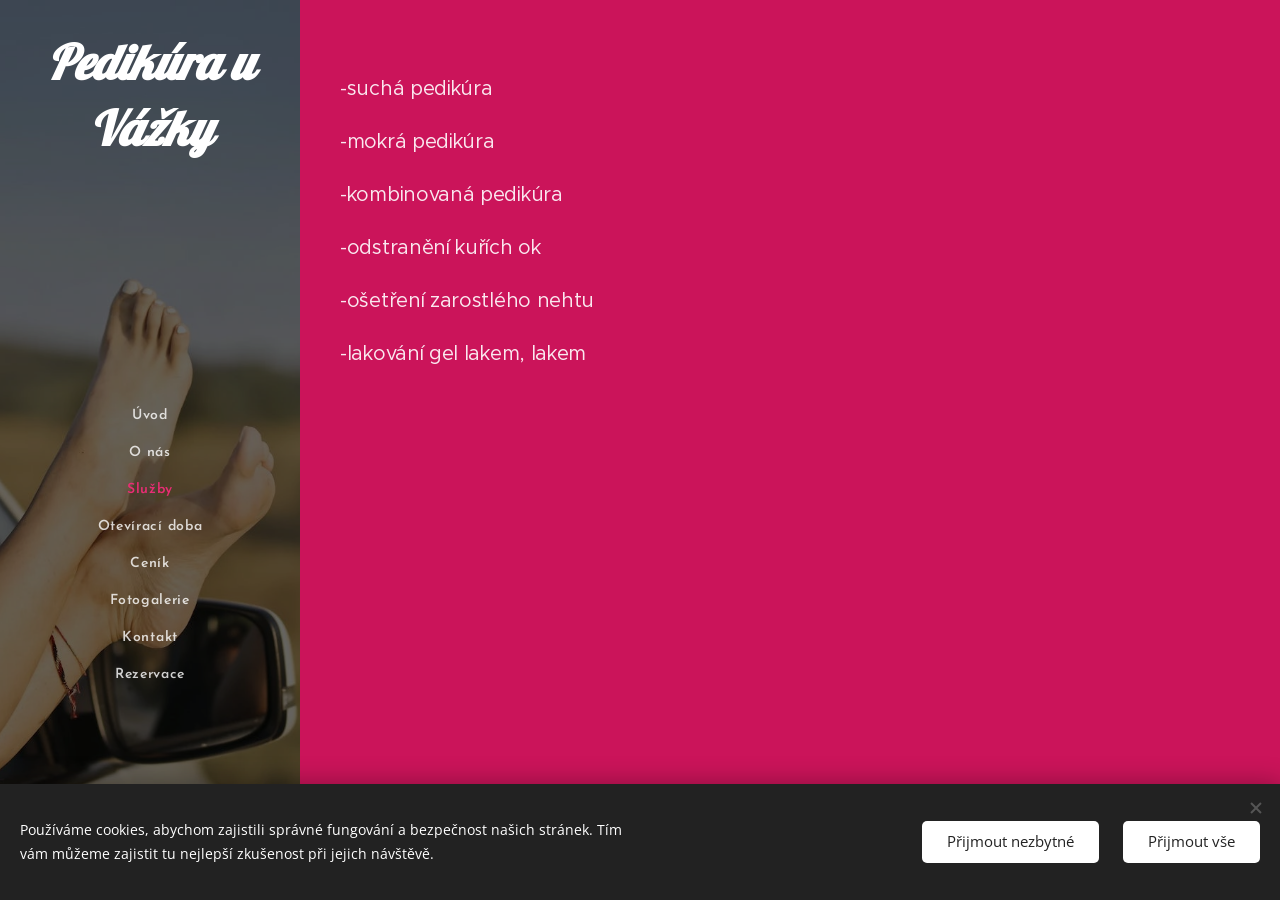
<file: sluzby/index.html>
<!DOCTYPE html>
<html class="no-js" prefix="og: https://ogp.me/ns#" lang="cs">
<head><meta charset="utf-8"><link rel="icon" href="../assets/img/03lww0.svg" type="image/svg+xml" sizes="any"><link rel="icon" href="../assets/img/1pfgaj.svg" type="image/svg+xml" sizes="16x16"><link rel="icon" href="../assets/img/2sd9d9.ico"><link rel="apple-touch-icon" href="../assets/img/2sd9d9.ico"><link rel="icon" href="../assets/img/2sd9d9.ico">
    <meta http-equiv="X-UA-Compatible" content="IE=edge">
    <title>Služby :: www.pedikurauvazky.cz</title>
    <meta name="viewport" content="width=device-width,initial-scale=1">
    <meta name="msapplication-tap-highlight" content="no">
    
    <link href="../assets/css/0rklmm.css" media="print" rel="stylesheet">
    <link href="../assets/css/4fkxao.css" media="screen and (min-width:100000em)" rel="stylesheet" data-type="cq" disabled>
    <link rel="stylesheet" href="../assets/css/1ikvgu.css"><link rel="stylesheet" href="../assets/css/0k1ucs.css" media="screen and (min-width:37.5em)"><link rel="stylesheet" href="../assets/css/0onzbj.css" data-wnd_color_scheme_file=""><link rel="stylesheet" href="../assets/css/34qmjb.css" data-wnd_color_scheme_desktop_file="" media="screen and (min-width:37.5em)" disabled=""><link rel="stylesheet" href="../assets/css/0toljw.css" data-wnd_additive_color_file=""><link rel="stylesheet" href="../assets/css/1q648d.css" data-wnd_typography_file=""><link rel="stylesheet" href="../assets/css/48d6xr.css" data-wnd_typography_desktop_file="" media="screen and (min-width:37.5em)" disabled=""><script>(()=>{let e=!1;const t=()=>{if(!e&&window.innerWidth>=600){for(let e=0,t=document.querySelectorAll('head > link[href*="css"][media="screen and (min-width:37.5em)"]');e<t.length;e++)t[e].removeAttribute("disabled");e=!0}};t(),window.addEventListener("resize",t),"container"in document.documentElement.style||fetch(document.querySelector('head > link[data-type="cq"]').getAttribute("href")).then((e=>{e.text().then((e=>{const t=document.createElement("style");document.head.appendChild(t),t.appendChild(document.createTextNode(e)),import("../assets/js/container-query-polyfill.modern.js").then((()=>{let e=setInterval((function(){document.body&&(document.body.classList.add("cq-polyfill-loaded"),clearInterval(e))}),100)}))}))}))})()</script>
<link rel="preload stylesheet" href="../assets/css/2m8msc.css" as="style"><meta name="description" content="-ošetření zarostlého nehtu"><meta name="keywords" content=""><meta name="generator" content="Webnode 2"><meta name="apple-mobile-web-app-capable" content="no"><meta name="apple-mobile-web-app-status-bar-style" content="black"><meta name="format-detection" content="telephone=no">

<meta property="og:url" content="https://www.pedikurauvazky.cz/sluzby/"><meta property="og:title" content="Služby :: www.pedikurauvazky.cz"><meta property="og:type" content="article"><meta property="og:description" content="-ošetření zarostlého nehtu"><meta property="og:site_name" content="www.pedikurauvazky.cz"><meta property="og:article:published_time" content="2024-01-07 00:00:00"><meta name="robots" content="index,follow"><link rel="canonical" href="https://www.pedikurauvazky.cz/sluzby/"><script>window.checkAndChangeSvgColor=function(c){try{var a=document.getElementById(c);if(a){c=[["border","borderColor"],["outline","outlineColor"],["color","color"]];for(var h,b,d,f=[],e=0,m=c.length;e<m;e++)if(h=window.getComputedStyle(a)[c[e][1]].replace(/\s/g,"").match(/^rgb[a]?\(([0-9]{1,3}),([0-9]{1,3}),([0-9]{1,3})/i)){b="";for(var g=1;3>=g;g++)b+=("0"+parseInt(h[g],10).toString(16)).slice(-2);"0"===b.charAt(0)&&(d=parseInt(b.substr(0,2),16),d=Math.max(16,d),b=d.toString(16)+b.slice(-4));f.push(c[e][0]+"="+b)}if(f.length){var k=a.getAttribute("data-src"),l=k+(0>k.indexOf("?")?"?":"&")+f.join("&");a.src!=l&&(a.src=l,a.outerHTML=a.outerHTML)}}}catch(n){}};</script></head>
<body class="l wt-page ac-h ac-i ac-o ac-n l-sidebar l-d-none b-btn-sq b-btn-s-l b-btn-dbb b-btn-bw-1 img-d-n img-t-u img-h-z line-solid b-e-ds lbox-l c-s-n   wnd-fe">

<div class="wnd-page l-page cs-gray ac-ea2d75 ac-normal t-t-fs-s t-t-fw-s t-t-sp t-t-d-n t-s-fs-s t-s-fw-s t-s-sp-n t-s-d-n t-p-fs-m t-p-fw-m t-p-sp-n t-h-fs-s t-h-fw-s t-h-sp t-bq-fs-m t-bq-fw-s t-bq-sp t-bq-d-l t-btn-fw-s t-nav-fw-s t-pd-fw-s t-nav-tt-n">
    <div class="l-w t cf t-31">
        <div class="l-bg cf">
            <div class="s-bg-l">
                
                
            </div>
        </div>
        <header class="l-h cf">
            <div class="sw cf">
	<div class="sw-c cf"><section data-space="reset" class="s s-hn s-hn-sidebar wnd-mt-sidebar menu-default logo-sidebar sc-m wnd-background-image  hm-hidden  wnd-nav-sticky">
	<div class="s-w">
		<div class="s-o">
			<div class="s-bg">
                <div class="s-bg-l wnd-background-image fx-none bgpos-center-center bgatt-scroll overlay-black">
                    <picture><source type="image/webp" srcset="../assets/photos/200000019-6632f66332/700/images-pexels-com-photos-3756167-pexels-photo-3756167-auto-compress-cs-tinysrgb-dpr-2-h-650-w-940.webp 700w, ../assets/photos/200000019-6632f66332/images-pexels-com-photos-3756167-pexels-photo-3756167-auto-compress-cs-tinysrgb-dpr-2-h-650-w-940.webp 1880w, ../assets/photos/200000019-6632f66332/images-pexels-com-photos-3756167-pexels-photo-3756167-auto-compress-cs-tinysrgb-dpr-2-h-650-w-940.webp 2x" sizes="100vw" ><img src="../assets/photos/200000014-a16fda1701/images-pexels-com-photos-3756167-pexels-photo-3756167-auto-compress-cs-tinysrgb-dpr-2-h-650-w-940.jpeg" width="1880" height="1270" alt="" ></picture>
                    
                </div>
			</div>
			<div class="h-w h-f wnd-fixed">
				<div class="s-i">
					<div class="n-l">
						<div class="s-c menu-nav">
							<div class="logo-block">
								<div class="b b-l logo logo-default logo-nb lobster logo-48 b-ls-m wnd-logo-with-text">
	<div class="b-l-c logo-content">
		<a class="b-l-link logo-link" href="../">

			

			

			<div class="b-l-br logo-br"></div>

			<div class="b-l-text logo-text-wrapper">
				<div class="b-l-text-w logo-text">
					<span class="b-l-text-c logo-text-cell"><strong style=""><em>Pedikúra u Vážky</em></strong></span>
				</div>
			</div>

		</a>
	</div>
</div>
							</div>

                            <div class="nav-wrapper">

                                <div class="cart-block">
                                    
                                </div>

                                

                                <div id="menu-mobile">
                                    <a href="#" id="menu-submit"><span></span>Menu</a>
                                </div>

                                <div id="menu-block">
                                    <nav id="menu" data-type="vertical"><div class="menu-font menu-wrapper">
	<a href="#" class="menu-close" rel="nofollow" title="Close Menu"></a>
	<ul role="menubar" aria-label="Menu" class="level-1">
		<li role="none" class="wnd-homepage">
			<a class="menu-item" role="menuitem" href="../"><span class="menu-item-text">Úvod</span></a>
			
		</li><li role="none">
			<a class="menu-item" role="menuitem" href="../o-nas/"><span class="menu-item-text">O nás</span></a>
			
		</li><li role="none" class="wnd-active wnd-active-path">
			<a class="menu-item" role="menuitem" href="../sluzby/"><span class="menu-item-text">Služby</span></a>
			
		</li><li role="none">
			<a class="menu-item" role="menuitem" href="../oteviraci-doba/"><span class="menu-item-text">Otevírací doba</span></a>
			
		</li><li role="none">
			<a class="menu-item" role="menuitem" href="../cenik/"><span class="menu-item-text">Ceník</span></a>
			
		</li><li role="none">
			<a class="menu-item" role="menuitem" href="../fotogalerie/"><span class="menu-item-text">Fotogalerie</span></a>
			
		</li><li role="none">
			<a class="menu-item" role="menuitem" href="../kontakt/"><span class="menu-item-text">Kontakt</span></a>
			
		</li><li role="none">
			<a class="menu-item" role="menuitem" href="../rezervace/"><span class="menu-item-text">Rezervace</span></a>
			
		</li>
	</ul>
	<span class="more-text">Více</span>
</div></nav>
                                    <div class="scrollup"></div>
                                    <div class="scrolldown"></div>
                                </div>

                            </div>
						</div>
					</div>
				</div>
			</div>
		</div>
	</div>
</section></div>
</div>
        </header>
        <main class="l-m cf">
            <div class="sw cf">
	<div class="sw-c cf"><section class="s s-hm s-hm-hidden wnd-h-hidden cf sc-w"><div></div></section><section class="s s-basic cf sc-acd  sc-a wnd-w-default wnd-s-normal wnd-h-auto">
	<div class="s-w cf">
		<div class="s-o s-fs cf">
			<div class="s-bg cf">
				<div class="s-bg-l">
                    
					
				</div>
			</div>
			<div class="s-c s-fs cf">
				<div class="ez cf wnd-no-cols">
	<div class="ez-c"><div class="b b-text cf">
	<div class="b-c b-text-c b-s b-s-t60 b-s-b60 b-cs cf"><p>-suchá pedikúra</p><p>-mokrá pedikúra</p><p>-kombinovaná pedikúra</p><p>-odstranění kuřích ok</p><p>-ošetření zarostlého nehtu</p><p>-lakování gel lakem, lakem</p><p><br></p></div>
</div></div>
</div>
			</div>
		</div>
	</div>
</section></div>
</div>
        </main>
        <footer class="l-f cf">
            <div class="sw cf">
	<div class="sw-c cf"><section data-wn-border-element="s-f-border" class="s s-f s-f-basic s-f-simple sc-ml   wnd-w-default wnd-s-higher">
	<div class="s-w">
		<div class="s-o">
			<div class="s-bg">
                <div class="s-bg-l">
                    
                    
                </div>
			</div>
			<div class="s-c s-f-l-w s-f-border">
				<div class="s-f-l b-s b-s-t0 b-s-b0">
					<div class="s-f-l-c s-f-l-c-first">
						<div class="s-f-cr"><span class="it b link">
	<span class="it-c"></span>
</span></div>
						<div class="s-f-sf">
                            <span class="sf b">
<span class="sf-content sf-c link"></span>
</span>
                            
                            
                            
                        </div>
					</div>
					<div class="s-f-l-c s-f-l-c-last">
						<div class="s-f-lang lang-select cf">
	
</div>
					</div>
                    <div class="s-f-l-c s-f-l-c-currency">
                        <div class="s-f-ccy ccy-select cf">
	
</div>
                    </div>
				</div>
			</div>
		</div>
	</div>
</section></div>
</div>
        </footer>
    </div>
    
</div>
<section class="cb cb-dark" id="cookiebar" style="display:none;" id="cookiebar" style="display:none;">
	<div class="cb-bar cb-scrollable">
		<div class="cb-bar-c">
			<div class="cb-bar-text">Používáme cookies, abychom zajistili správné fungování a bezpečnost našich stránek. Tím vám můžeme zajistit tu nejlepší zkušenost při jejich návštěvě.</div>
			<div class="cb-bar-buttons">
				<button class="cb-button cb-close-basic" data-action="accept-necessary">
					<span class="cb-button-content">Přijmout nezbytné</span>
				</button>
				<button class="cb-button cb-close-basic" data-action="accept-all">
					<span class="cb-button-content">Přijmout vše</span>
				</button>
				
			</div>
		</div>
        <div class="cb-close cb-close-basic" data-action="accept-necessary"></div>
	</div>

	<div class="cb-popup cb-light close">
		<div class="cb-popup-c">
			<div class="cb-popup-head">
				<h3 class="cb-popup-title">Pokročilá nastavení</h3>
				<p class="cb-popup-text">Zde můžete upravit své preference ohledně cookies. Následující kategorie můžete povolit či zakázat a svůj výběr uložit.</p>
			</div>
			<div class="cb-popup-options cb-scrollable">
				<div class="cb-option">
					<input class="cb-option-input" type="checkbox" id="necessary" name="necessary" readonly="readonly" disabled="disabled" checked="checked">
                    <div class="cb-option-checkbox"></div>
                    <label class="cb-option-label" for="necessary">Nezbytné krátkodobé cookies</label>
					<div class="cb-option-text">Bez nezbytných cookies se neobejde správné a bezpečné fungování našich stránek a registrační proces na nich.</div>
				</div><div class="cb-option">
					<input class="cb-option-input" type="checkbox" id="functional" name="functional">
                    <div class="cb-option-checkbox"></div>
                    <label class="cb-option-label" for="functional">Funkční cookies</label>
					<div class="cb-option-text">Funkční cookies ukládají vaše preference a uzpůsobí podle nich naše stránky.</div>
				</div><div class="cb-option">
					<input class="cb-option-input" type="checkbox" id="performance" name="performance">
                    <div class="cb-option-checkbox"></div>
                    <label class="cb-option-label" for="performance">Výkonnostní cookies</label>
					<div class="cb-option-text">Výkonnostní cookies monitorují výkon našich stránek.</div>
				</div><div class="cb-option">
					<input class="cb-option-input" type="checkbox" id="marketing" name="marketing">
                    <div class="cb-option-checkbox"></div>
                    <label class="cb-option-label" for="marketing">Marketingové cookies</label>
					<div class="cb-option-text">Díky marketingovým cookies můžeme měřit a analyzovat výkon našeho webu.</div>
				</div>
			</div>
			<div class="cb-popup-footer">
				<button class="cb-button cb-save-popup" data-action="advanced-save">
					<span class="cb-button-content">Uložit</span>
				</button>
			</div>
			<div class="cb-close cb-close-popup" data-action="close"></div>
		</div>
	</div>
</section>

<script src="../assets/js/35wjn2.js" crossorigin="anonymous" type="module"></script><script>document.querySelector(".wnd-fe")&&[...document.querySelectorAll(".c")].forEach((e=>{const t=e.querySelector(".b-text:only-child");t&&""===t.querySelector(".b-text-c").innerText&&e.classList.add("column-empty")}))</script>


<script src="../assets/js/lang.cz.c3f348cbde3dc9e1.js" crossorigin="anonymous"></script><script src="../assets/js/compiled.multi.29bbeaf7f65476a8.js" crossorigin="anonymous"></script><script>var wnd = wnd || {};wnd.$data = {"image_content_items":{"wnd_ThumbnailBlock_1":{"id":"wnd_ThumbnailBlock_1","type":"wnd.pc.ThumbnailBlock"},"wnd_HeaderSection_header_main_658923367":{"id":"wnd_HeaderSection_header_main_658923367","type":"wnd.pc.HeaderSection"},"wnd_ImageBlock_321241105":{"id":"wnd_ImageBlock_321241105","type":"wnd.pc.ImageBlock"},"wnd_Section_default_772911403":{"id":"wnd_Section_default_772911403","type":"wnd.pc.Section"},"wnd_LogoBlock_216065181":{"id":"wnd_LogoBlock_216065181","type":"wnd.pc.LogoBlock"},"wnd_FooterSection_footer_62588571":{"id":"wnd_FooterSection_footer_62588571","type":"wnd.pc.FooterSection"}},"svg_content_items":{"wnd_ImageBlock_321241105":{"id":"wnd_ImageBlock_321241105","type":"wnd.pc.ImageBlock"},"wnd_LogoBlock_216065181":{"id":"wnd_LogoBlock_216065181","type":"wnd.pc.LogoBlock"}},"content_items":[],"eshopSettings":{"ESHOP_SETTINGS_DISPLAY_PRICE_WITHOUT_VAT":false,"ESHOP_SETTINGS_DISPLAY_ADDITIONAL_VAT":false,"ESHOP_SETTINGS_DISPLAY_SHIPPING_COST":false},"project_info":{"isMultilanguage":false,"isMulticurrency":false,"eshop_tax_enabled":"0","country_code":"cz","contact_state":"CZ","eshop_tax_type":"VAT","eshop_discounts":false,"graphQLURL":"https:\/\/pedikurauvazky.cz\/servers\/graphql\/","iubendaSettings":{"cookieBarCode":"","cookiePolicyCode":"","privacyPolicyCode":"","termsAndConditionsCode":""}}};</script><script>wnd.$system = {"fileSystemType":"aws_s3","localFilesPath":"https:\/\/www.pedikurauvazky.cz\/_files\/","awsS3FilesPath":"https:\/\/125dc77f4c.clvaw-cdnwnd.com\/b122c4695c82416399ef3c46e0f24388\/","staticFiles":"https:\/\/duyn491kcolsw.cloudfront.net\/files","isCms":false,"staticCDNServers":["https:\/\/duyn491kcolsw.cloudfront.net\/"],"fileUploadAllowExtension":["jpg","jpeg","jfif","png","gif","bmp","ico","svg","webp","tiff","pdf","doc","docx","ppt","pptx","pps","ppsx","odt","xls","xlsx","txt","rtf","mp3","wma","wav","ogg","amr","flac","m4a","3gp","avi","wmv","mov","mpg","mkv","mp4","mpeg","m4v","swf","gpx","stl","csv","xml","txt","dxf","dwg","iges","igs","step","stp"],"maxUserFormFileLimit":4194304,"frontendLanguage":"cz","backendLanguage":"cz","frontendLanguageId":"1","page":{"id":200000255,"identifier":"sluzby","template":{"id":200000015,"styles":{"typography":"t-31_new","typoTitleSizes":"t-t-fs-s","typoTitleWeights":"t-t-fw-s","typoTitleSpacings":"t-t-sp","typoTitleDecorations":"t-t-d-n","typoSubtitleSizes":"t-s-fs-s","typoSubtitleWeights":"t-s-fw-s","typoSubtitleSpacings":"t-s-sp-n","typoSubtitleDecorations":"t-s-d-n","typoParagraphSizes":"t-p-fs-m","typoParagraphWeights":"t-p-fw-m","typoParagraphSpacings":"t-p-sp-n","typoHeadingSizes":"t-h-fs-s","typoHeadingWeights":"t-h-fw-s","typoHeadingSpacings":"t-h-sp","typoBlockquoteSizes":"t-bq-fs-m","typoBlockquoteWeights":"t-bq-fw-s","typoBlockquoteSpacings":"t-bq-sp","typoBlockquoteDecorations":"t-bq-d-l","scheme":"cs-gray","additiveColor":"ac-ea2d75 ac-normal","acHeadings":true,"acSubheadings":false,"acIcons":true,"acOthers":true,"acMenu":true,"imageStyle":"img-d-n","imageHover":"img-h-z","imageTitle":"img-t-u","buttonStyle":"b-btn-sq","buttonSize":"b-btn-s-l","buttonDecoration":"b-btn-dbb","buttonBorders":"b-btn-bw-1","lineStyle":"line-solid","eshopGridItemStyle":"b-e-ds","formStyle":"light","menuType":"","menuStyle":"menu-default","lightboxStyle":"lbox-l","columnSpaces":"c-s-n","sectionColor":"","sectionWidth":"wnd-w-default","sectionSpace":"wnd-s-normal","layoutType":"l-sidebar","layoutDecoration":"l-d-none","buttonWeight":"t-btn-fw-s","menuWeight":"t-nav-fw-s","productWeight":"t-pd-fw-s","background":{"default":null},"backgroundSettings":{"default":""},"menuTextTransform":"t-nav-tt-n"}},"layout":"default","name":"Slu\u017eby","html_title":"","language":"cz","langId":1,"isHomepage":false,"meta_description":null,"meta_keywords":null,"header_code":null,"footer_code":null,"styles":[],"countFormsEntries":[]},"listingsPrefix":"\/l\/","productPrefix":"\/p\/","cartPrefix":"\/cart\/","checkoutPrefix":"\/checkout\/","searchPrefix":"\/search\/","isCheckout":false,"isEshop":false,"hasBlog":false,"isProductDetail":false,"isListingDetail":false,"listing_page":[],"hasEshopAnalytics":false,"gTagId":null,"gAdsId":null,"format":{"be":{"DATE_TIME":{"mask":"%d.%m.%Y %H:%M","regexp":"^(((0?[1-9]|[1,2][0-9]|3[0,1])\\.(0?[1-9]|1[0-2])\\.[0-9]{1,4})(( [0-1][0-9]| 2[0-3]):[0-5][0-9])?|(([0-9]{4}(0[1-9]|1[0-2])(0[1-9]|[1,2][0-9]|3[0,1])(0[0-9]|1[0-9]|2[0-3])[0-5][0-9][0-5][0-9])))?$"},"DATE":{"mask":"%d.%m.%Y","regexp":"^((0?[1-9]|[1,2][0-9]|3[0,1])\\.(0?[1-9]|1[0-2])\\.[0-9]{1,4})$"},"CURRENCY":{"mask":{"point":",","thousands":" ","decimals":2,"mask":"%s","zerofill":true,"ignoredZerofill":true}}},"fe":{"DATE_TIME":{"mask":"%d.%m.%Y %H:%M","regexp":"^(((0?[1-9]|[1,2][0-9]|3[0,1])\\.(0?[1-9]|1[0-2])\\.[0-9]{1,4})(( [0-1][0-9]| 2[0-3]):[0-5][0-9])?|(([0-9]{4}(0[1-9]|1[0-2])(0[1-9]|[1,2][0-9]|3[0,1])(0[0-9]|1[0-9]|2[0-3])[0-5][0-9][0-5][0-9])))?$"},"DATE":{"mask":"%d.%m.%Y","regexp":"^((0?[1-9]|[1,2][0-9]|3[0,1])\\.(0?[1-9]|1[0-2])\\.[0-9]{1,4})$"},"CURRENCY":{"mask":{"point":",","thousands":" ","decimals":2,"mask":"%s","zerofill":true,"ignoredZerofill":true}}}},"e_product":null,"listing_item":null,"feReleasedFeatures":{"dualCurrency":false,"HeurekaSatisfactionSurvey":true,"productAvailability":true},"labels":{"dualCurrency.fixedRate":"","invoicesGenerator.W2EshopInvoice.alreadyPayed":"Nepla\u0165te! - Uhrazeno","invoicesGenerator.W2EshopInvoice.amount":"Mno\u017estv\u00ed:","invoicesGenerator.W2EshopInvoice.contactInfo":"Kontaktn\u00ed informace:","invoicesGenerator.W2EshopInvoice.couponCode":"K\u00f3d kup\u00f3nu","invoicesGenerator.W2EshopInvoice.customer":"Z\u00e1kazn\u00edk:","invoicesGenerator.W2EshopInvoice.dateOfIssue":"Datum vystaven\u00ed:","invoicesGenerator.W2EshopInvoice.dateOfTaxableSupply":"Datum uskute\u010dn\u011bn\u00ed pln\u011bn\u00ed:","invoicesGenerator.W2EshopInvoice.dic":"DI\u010c:","invoicesGenerator.W2EshopInvoice.discount":"Sleva","invoicesGenerator.W2EshopInvoice.dueDate":"Datum splatnosti:","invoicesGenerator.W2EshopInvoice.email":"E-mail:","invoicesGenerator.W2EshopInvoice.filenamePrefix":"Faktura-","invoicesGenerator.W2EshopInvoice.fiscalCode":"Da\u0148ov\u00fd k\u00f3d:","invoicesGenerator.W2EshopInvoice.freeShipping":"Doprava zdarma","invoicesGenerator.W2EshopInvoice.ic":"I\u010c:","invoicesGenerator.W2EshopInvoice.invoiceNo":"Faktura \u010d\u00edslo","invoicesGenerator.W2EshopInvoice.invoiceNoTaxed":"Faktura - Da\u0148ov\u00fd doklad \u010d\u00edslo","invoicesGenerator.W2EshopInvoice.notVatPayers":"Nejsem pl\u00e1tcem DPH","invoicesGenerator.W2EshopInvoice.orderNo":"\u010c\u00edslo objedn\u00e1vky:","invoicesGenerator.W2EshopInvoice.paymentPrice":"Cena platebn\u00ed metody:","invoicesGenerator.W2EshopInvoice.pec":"PEC:","invoicesGenerator.W2EshopInvoice.phone":"Telefon:","invoicesGenerator.W2EshopInvoice.priceExTax":"Cena bez dan\u011b:","invoicesGenerator.W2EshopInvoice.priceIncludingTax":"Cena v\u010detn\u011b dan\u011b:","invoicesGenerator.W2EshopInvoice.product":"Produkt:","invoicesGenerator.W2EshopInvoice.productNr":"\u010c\u00edslo produktu:","invoicesGenerator.W2EshopInvoice.recipientCode":"K\u00f3d p\u0159\u00edjemce:","invoicesGenerator.W2EshopInvoice.shippingAddress":"Doru\u010dovac\u00ed adresa:","invoicesGenerator.W2EshopInvoice.shippingPrice":"Cena dopravy:","invoicesGenerator.W2EshopInvoice.subtotal":"Mezisou\u010det:","invoicesGenerator.W2EshopInvoice.sum":"Celkov\u00e1 cena","invoicesGenerator.W2EshopInvoice.supplier":"Dodavatel","invoicesGenerator.W2EshopInvoice.tax":"Da\u0148:","invoicesGenerator.W2EshopInvoice.total":"Celkem:","invoicesGenerator.W2EshopInvoice.web":"Web:","text[dashboard][complianceManagement][embeddedCode][cookiePolicy][title]":"Z\u00e1sady pou\u017e\u00edv\u00e1n\u00ed soubor\u016f cookies","text[dashboard][complianceManagement][embeddedCode][privacyPolicy][title]":"Z\u00e1sady ochrany osobn\u00edch \u00fadaj\u016f","wnd.errorBandwidthStorage.description":"Omlouv\u00e1me se za p\u0159\u00edpadn\u00e9 komplikace. Pokud jste majitel t\u011bchto str\u00e1nek a chcete je znovu zprovoznit, p\u0159ihlaste se pros\u00edm ke sv\u00e9mu \u00fa\u010dtu.","wnd.errorBandwidthStorage.heading":"Tento web je do\u010dasn\u011b nedostupn\u00fd (nebo ve v\u00fdstavb\u011b)","wnd.es.CheckoutShippingService.correiosDeliveryWithSpecialConditions":"CEP de destino est\u00e1 sujeito a condi\u00e7\u00f5es especiais de entrega pela ECT e ser\u00e1 realizada com o acr\u00e9scimo de at\u00e9 7 (sete) dias \u00fateis ao prazo regular.","wnd.es.CheckoutShippingService.correiosWithoutHomeDelivery":"CEP de destino est\u00e1 temporariamente sem entrega domiciliar. A entrega ser\u00e1 efetuada na ag\u00eancia indicada no Aviso de Chegada que ser\u00e1 entregue no endere\u00e7o do destinat\u00e1rio","wnd.es.ProductEdit.unit.cm":"cm","wnd.es.ProductEdit.unit.floz":"fl oz","wnd.es.ProductEdit.unit.ft":"ft","wnd.es.ProductEdit.unit.ft2":"ft\u00b2","wnd.es.ProductEdit.unit.g":"g","wnd.es.ProductEdit.unit.gal":"gal","wnd.es.ProductEdit.unit.in":"in","wnd.es.ProductEdit.unit.inventoryQuantity":"ks","wnd.es.ProductEdit.unit.inventorySize":"cm","wnd.es.ProductEdit.unit.inventorySize.cm":"cm","wnd.es.ProductEdit.unit.inventorySize.inch":"in","wnd.es.ProductEdit.unit.inventoryWeight":"kg","wnd.es.ProductEdit.unit.inventoryWeight.kg":"kg","wnd.es.ProductEdit.unit.inventoryWeight.lb":"lb","wnd.es.ProductEdit.unit.l":"l","wnd.es.ProductEdit.unit.m":"m","wnd.es.ProductEdit.unit.m2":"m\u00b2","wnd.es.ProductEdit.unit.m3":"m\u00b3","wnd.es.ProductEdit.unit.mg":"mg","wnd.es.ProductEdit.unit.ml":"ml","wnd.es.ProductEdit.unit.mm":"mm","wnd.es.ProductEdit.unit.oz":"oz","wnd.es.ProductEdit.unit.pcs":"ks","wnd.es.ProductEdit.unit.pt":"pt","wnd.es.ProductEdit.unit.qt":"qt","wnd.es.ProductEdit.unit.yd":"yd","wnd.es.ProductList.inventory.outOfStock":"Vyprod\u00e1no","wnd.fe.CheckoutFi.creditCard":"Platba kartou","wnd.fe.CheckoutSelectMethodKlarnaPlaygroundItem":"{name} testovac\u00ed \u00fa\u010det","wnd.fe.CheckoutSelectMethodZasilkovnaItem.change":"Zm\u011bnit v\u00fddejn\u00ed m\u00edsto","wnd.fe.CheckoutSelectMethodZasilkovnaItem.choose":"Zvolte si v\u00fddejn\u00ed m\u00edsto","wnd.fe.CheckoutSelectMethodZasilkovnaItem.error":"Zvolte si pros\u00edm v\u00fddejn\u00ed m\u00edsto","wnd.fe.CheckoutZipField.brInvalid":"Zadejte pros\u00edm platn\u00e9 PS\u010c ve form\u00e1tu XXXXX-XXX","wnd.fe.CookieBar.message":"Tyto str\u00e1nky pou\u017e\u00edvaj\u00ed cookies k anal\u00fdze n\u00e1v\u0161t\u011bvnosti a bezpe\u010dn\u00e9mu provozov\u00e1n\u00ed str\u00e1nek. Pou\u017e\u00edv\u00e1n\u00edm str\u00e1nek vyjad\u0159ujete souhlas s na\u0161imi pravidly pro ochranu soukrom\u00ed.","wnd.fe.FeFooter.createWebsite":"Vytvo\u0159te si webov\u00e9 str\u00e1nky zdarma!","wnd.fe.FormManager.error.file.invalidExtOrCorrupted":"Tento soubor nelze nahr\u00e1t. Je bu\u010f po\u0161kozen\u00fd, nebo jeho p\u0159\u00edpona neodpov\u00edd\u00e1 form\u00e1tu souboru.","wnd.fe.FormManager.error.file.notAllowedExtension":"Soubory s p\u0159\u00edponou \u0022{EXTENSION}\u0022 nen\u00ed mo\u017en\u00e9 nahr\u00e1t.","wnd.fe.FormManager.error.file.required":"Vyberte pros\u00edm soubor pro nahr\u00e1n\u00ed.","wnd.fe.FormManager.error.file.sizeExceeded":"Maxim\u00e1ln\u00ed velikost nahr\u00e1van\u00e9ho souboru je {SIZE} MB.","wnd.fe.FormManager.error.userChangePassword":"Hesla se neshoduj\u00ed","wnd.fe.FormManager.error.userLogin.inactiveAccount":"Va\u0161e registrace je\u0161t\u011b nebyla schv\u00e1lena, nen\u00ed mo\u017en\u00e9 se p\u0159ihl\u00e1sit!","wnd.fe.FormManager.error.userLogin.invalidLogin":"Neplatn\u00e9 u\u017eivatelsk\u00e9 jm\u00e9no nebo heslo!","wnd.fe.FreeBarBlock.buttonText":"Vytvo\u0159it str\u00e1nky","wnd.fe.FreeBarBlock.longText":"Tento web je vytvo\u0159en\u00fd pomoc\u00ed Webnode. \u003Cstrong\u003EVytvo\u0159te si vlastn\u00ed str\u00e1nky\u003C\/strong\u003E zdarma je\u0161t\u011b dnes!","wnd.fe.ListingData.shortMonthName.Apr":"Dub","wnd.fe.ListingData.shortMonthName.Aug":"Srp","wnd.fe.ListingData.shortMonthName.Dec":"Pro","wnd.fe.ListingData.shortMonthName.Feb":"\u00dano","wnd.fe.ListingData.shortMonthName.Jan":"Led","wnd.fe.ListingData.shortMonthName.Jul":"\u010cvc","wnd.fe.ListingData.shortMonthName.Jun":"\u010cvn","wnd.fe.ListingData.shortMonthName.Mar":"B\u0159e","wnd.fe.ListingData.shortMonthName.May":"Kv\u011b","wnd.fe.ListingData.shortMonthName.Nov":"Lis","wnd.fe.ListingData.shortMonthName.Oct":"\u0158\u00edj","wnd.fe.ListingData.shortMonthName.Sep":"Z\u00e1\u0159","wnd.fe.ShoppingCartManager.count.between2And4":"{COUNT} polo\u017eky","wnd.fe.ShoppingCartManager.count.moreThan5":"{COUNT} polo\u017eek","wnd.fe.ShoppingCartManager.count.one":"{COUNT} polo\u017eka","wnd.fe.ShoppingCartTable.label.itemsInStock":"Pouze {COUNT} ks k dispozici skladem","wnd.fe.ShoppingCartTable.label.itemsInStock.between2And4":"Pouze {COUNT} ks k dispozici skladem","wnd.fe.ShoppingCartTable.label.itemsInStock.moreThan5":"Pouze {COUNT} ks k dispozici skladem","wnd.fe.ShoppingCartTable.label.itemsInStock.one":"Pouze {COUNT} ks k dispozici skladem","wnd.fe.ShoppingCartTable.label.outOfStock":"Vyprod\u00e1no","wnd.fe.UserBar.logOut":"Odhl\u00e1sit","wnd.pc.BlogDetailPageZone.next":"Nov\u011bj\u0161\u00ed \u010dl\u00e1nky","wnd.pc.BlogDetailPageZone.previous":"Star\u0161\u00ed \u010dl\u00e1nky","wnd.pc.ContactInfoBlock.placeholder.infoMail":"Nap\u0159. kontakt@example.com","wnd.pc.ContactInfoBlock.placeholder.infoPhone":"Nap\u0159. +420 123 456 789","wnd.pc.ContactInfoBlock.placeholder.infoText":"Nap\u0159. Otev\u0159eno denn\u011b 8:00 - 16:00","wnd.pc.CookieBar.button.advancedClose":"Zav\u0159\u00edt","wnd.pc.CookieBar.button.advancedOpen":"Otev\u0159\u00edt pokro\u010dil\u00e1 nastaven\u00ed","wnd.pc.CookieBar.button.advancedSave":"Ulo\u017eit","wnd.pc.CookieBar.link.disclosure":"Disclosure","wnd.pc.CookieBar.title.advanced":"Pokro\u010dil\u00e1 nastaven\u00ed","wnd.pc.CookieBar.title.option.functional":"Funk\u010dn\u00ed cookies","wnd.pc.CookieBar.title.option.marketing":"Marketingov\u00e9 cookies","wnd.pc.CookieBar.title.option.necessary":"Nezbytn\u00e9 kr\u00e1tkodob\u00e9 cookies","wnd.pc.CookieBar.title.option.performance":"V\u00fdkonnostn\u00ed cookies","wnd.pc.CookieBarReopenBlock.text":"Cookies","wnd.pc.FileBlock.download":"ST\u00c1HNOUT","wnd.pc.FormBlock.action.defaultMessage.text":"Formul\u00e1\u0159 byl \u00fasp\u011b\u0161n\u011b odesl\u00e1n.","wnd.pc.FormBlock.action.defaultMessage.title":"D\u011bkujeme!","wnd.pc.FormBlock.action.invisibleCaptchaInfoText":"Tato str\u00e1nka je chr\u00e1n\u011bn\u00e1 slu\u017ebou reCAPTCHA, na kterou se vztahuj\u00ed \u003Clink1\u003EZ\u00e1sady ochrany osobn\u00edch \u00fadaj\u016f\u003C\/link1\u003E a \u003Clink2\u003ESmluvn\u00ed podm\u00ednky\u003C\/link2\u003E spole\u010dnosti Google.","wnd.pc.FormBlock.action.submitBlockedDisabledBecauseSiteSecurity":"Odesl\u00e1n\u00ed formul\u00e1\u0159e je z va\u0161\u00ed IP adresy z bezpe\u010dnostn\u00edch d\u016fvod\u016f blokov\u00e1no. Zkuste jin\u00e9 p\u0159ipojen\u00ed.","wnd.pc.FormBlock.mail.value.no":"Ne","wnd.pc.FormBlock.mail.value.yes":"Ano","wnd.pc.FreeBarBlock.longText":"wnd.pc.FreeBarBlock.longText","wnd.pc.FreeBarBlock.text":"Vytvo\u0159eno slu\u017ebou","wnd.pc.ListingDetailPageZone.next":"N\u00e1sleduj\u00edc\u00ed","wnd.pc.ListingDetailPageZone.previous":"P\u0159edchoz\u00ed","wnd.pc.ListingItemCopy.namePrefix":"Kopie z","wnd.pc.MenuBlock.closeSubmenu":"Zav\u0159\u00edt submenu","wnd.pc.MenuBlock.openSubmenu":"Otev\u0159it submenu","wnd.pc.Option.defaultText":"Dal\u0161\u00ed mo\u017enost","wnd.pc.PageCopy.namePrefix":"Kopie z","wnd.pc.PhotoGalleryBlock.placeholder.text":"Tato fotogalerie neobsahuje \u017e\u00e1dn\u00e9 obr\u00e1zky.","wnd.pc.PhotoGalleryBlock.placeholder.title":"Fotogalerie","wnd.pc.ProductAddToCartBlock.addToCart":"Do ko\u0161\u00edku","wnd.pc.ProductAvailability.in14Days":"Dostupn\u00e9 do 14 dn\u016f","wnd.pc.ProductAvailability.in3Days":"Dostupn\u00e9 do 3 dn\u016f","wnd.pc.ProductAvailability.in7Days":"Dostupn\u00e9 do 7 dn\u016f","wnd.pc.ProductAvailability.inMonth":"Dostupn\u00e9 do m\u011bs\u00edce","wnd.pc.ProductAvailability.inMoreThanMonth":"Dostupn\u00e9 za v\u00edce ne\u017e m\u011bs\u00edc","wnd.pc.ProductAvailability.inStock":"Skladem","wnd.pc.ProductGalleryBlock.placeholder.text":"V t\u00e9to galerii nejsou \u017e\u00e1dn\u00e9 produkty.","wnd.pc.ProductGalleryBlock.placeholder.title":"Galerie produktu","wnd.pc.ProductItem.button.viewDetail":"Produktov\u00e1 str\u00e1nka","wnd.pc.ProductOptionGroupBlock.notSelected":"Nem\u00e1te vybr\u00e1no","wnd.pc.ProductOutOfStockBlock.label":"Vyprod\u00e1no","wnd.pc.ProductPriceBlock.prefixText":"Cena od\u00a0","wnd.pc.ProductPriceBlock.suffixText":"","wnd.pc.ProductPriceExcludingVATBlock.USContent":"cena bez DPH","wnd.pc.ProductPriceExcludingVATBlock.content":"cena v\u010detn\u011b DPH","wnd.pc.ProductShippingInformationBlock.content":"nezahrnuje cenu dopravy","wnd.pc.ProductVATInformationBlock.content":"bez DPH {PRICE}","wnd.pc.ProductsZone.label.collections":"Kategorie","wnd.pc.ProductsZone.placeholder.noProductsInCategory":"Tato kategorie je pr\u00e1zdn\u00e1. P\u0159idejte do n\u00ed produkty, nebo zvolte jinou kategorii.","wnd.pc.ProductsZone.placeholder.text":"V e-shopu zat\u00edm nem\u00e1te \u017e\u00e1dn\u00fd produkt. Klikn\u011bte na \u0022P\u0159idat produkt\u0022.","wnd.pc.ProductsZone.placeholder.title":"Produkty","wnd.pc.ProductsZoneModel.label.allCollections":"V\u0161echny produkty","wnd.pc.SearchBlock.allListingItems":"V\u0161echny \u010dl\u00e1nky","wnd.pc.SearchBlock.allPages":"V\u0161echny str\u00e1nky","wnd.pc.SearchBlock.allProducts":"V\u0161echny produkty","wnd.pc.SearchBlock.allResults":"Zobrazit v\u0161echny v\u00fdsledky","wnd.pc.SearchBlock.iconText":"Hledat","wnd.pc.SearchBlock.inputPlaceholder":"Co hled\u00e1te?","wnd.pc.SearchBlock.matchInListingItemIdentifier":"\u010cl\u00e1nek s v\u00fdrazem \u0022{IDENTIFIER}\u0022 v URL","wnd.pc.SearchBlock.matchInPageIdentifier":"Str\u00e1nka s v\u00fdrazem \u0022{IDENTIFIER}\u0022 v URL","wnd.pc.SearchBlock.noResults":"Nic jsme nena\u0161li","wnd.pc.SearchBlock.requestError":"Chyba: Nelze zobrazit dal\u0161\u00ed v\u00fdsledky, zkuste pros\u00edm obnovit str\u00e1nku, nebo \u003Clink1\u003Eklikn\u011bte sem\u003C\/link1\u003E","wnd.pc.SearchResultsZone.emptyResult":"K tomuto hled\u00e1n\u00ed jsme nic nena\u0161li. Zkuste pros\u00edm pou\u017e\u00edt jin\u00fd v\u00fdraz.","wnd.pc.SearchResultsZone.foundProducts":"Nalezeno produkt\u016f:","wnd.pc.SearchResultsZone.listingItemsTitle":"\u010cl\u00e1nky","wnd.pc.SearchResultsZone.pagesTitle":"Str\u00e1nky","wnd.pc.SearchResultsZone.productsTitle":"Produkty","wnd.pc.SearchResultsZone.title":"V\u00fdsledky pro dotaz:","wnd.pc.SectionMsg.name.eshopCategories":"Kategorie","wnd.pc.ShoppingCartTable.label.checkout":"Objednat","wnd.pc.ShoppingCartTable.label.checkoutDisabled":"Objedn\u00e1vku nelze dokon\u010dit (nejsou dostupn\u00e9 \u017e\u00e1dn\u00e9 dopravn\u00ed nebo platebn\u00ed metody).","wnd.pc.ShoppingCartTable.label.checkoutDisabledBecauseSiteSecurity":"Objedn\u00e1vku nelze dokon\u010dit (provozovatel e-shopu zablokoval va\u0161i lokalitu).","wnd.pc.ShoppingCartTable.label.continue":"Pokra\u010dovat v n\u00e1kupu","wnd.pc.ShoppingCartTable.label.delete":"Smazat","wnd.pc.ShoppingCartTable.label.item":"Produkt","wnd.pc.ShoppingCartTable.label.price":"Cena","wnd.pc.ShoppingCartTable.label.quantity":"Mno\u017estv\u00ed","wnd.pc.ShoppingCartTable.label.sum":"Celkem","wnd.pc.ShoppingCartTable.label.totalPrice":"Celkem","wnd.pc.ShoppingCartTable.placeholder.text":"Vy to ale m\u016f\u017eete zm\u011bnit. Vyberte si z na\u0161\u00ed nab\u00eddky.","wnd.pc.ShoppingCartTable.placeholder.title":"V\u00e1\u0161 ko\u0161\u00edk je pr\u00e1zdn\u00fd.","wnd.pc.ShoppingCartTotalPriceExcludingVATBlock.label":"bez DPH","wnd.pc.ShoppingCartTotalPriceInformationBlock.label":"Nezahrnuje cenu dopravy","wnd.pc.ShoppingCartTotalPriceWithVATBlock.label":"v\u010detn\u011b DPH","wnd.pc.ShoppingCartTotalVATBlock.label":"DPH {RATE} %","wnd.pc.SystemFooterBlock.poweredByWebnode":"Vytvo\u0159eno slu\u017ebou {START_LINK}Webnode{END_LINK}","wnd.pc.UserBar.logoutText":"Odhl\u00e1sit se","wnd.pc.UserChangePasswordFormBlock.invalidRecoveryUrl":"Platnost odkazu, kter\u00fd v\u00e1m umo\u017en\u00ed zm\u011bnit heslo, ji\u017e vypr\u0161ela. Pokud chcete zaslat nov\u00fd odkaz, pokra\u010dujte pros\u00edm na str\u00e1nku {START_LINK}Zapomenut\u00e9 heslo{END_LINK}","wnd.pc.UserRecoveryFormBlock.action.defaultMessage.text":"Na va\u0161i e-mailovou adresu jsme zaslali zpr\u00e1vu s odkazem, kter\u00fd v\u00e1m umo\u017en\u00ed zm\u011bnit heslo. Pokud v\u00e1m zpr\u00e1va nep\u0159i\u0161la, zkontrolujte pros\u00edm nevy\u017e\u00e1danou po\u0161tu.","wnd.pc.UserRecoveryFormBlock.action.defaultMessage.title":"Po\u017eadavek na zm\u011bnu hesla byl odesl\u00e1n.","wnd.pc.UserRegistrationFormBlock.action.defaultMessage.text":"Va\u0161e registrace nyn\u00ed \u010dek\u00e1 na schv\u00e1len\u00ed a nen\u00ed mo\u017en\u00e9 se na str\u00e1nk\u00e1ch p\u0159ihl\u00e1sit. Jakmile v\u00e1m registraci schv\u00e1l\u00edme, za\u0161leme v\u00e1m e-mailovou zpr\u00e1vu.","wnd.pc.UserRegistrationFormBlock.action.defaultMessage.title":"D\u011bkujeme za registraci na na\u0161ich str\u00e1nk\u00e1ch.","wnd.pc.UserRegistrationFormBlock.action.successfulRegistrationMessage.text":"Va\u0161e registrace prob\u011bhla v po\u0159\u00e1dku. Nyn\u00ed se m\u016f\u017eete p\u0159ihl\u00e1sit k zam\u010den\u00fdm str\u00e1nk\u00e1m tohoto webu.","wnd.pm.AddNewPagePattern.onlineStore":"Internetov\u00fd obchod","wnd.ps.CookieBarSettingsForm.default.advancedMainText":"Zde m\u016f\u017eete upravit sv\u00e9 preference ohledn\u011b cookies. N\u00e1sleduj\u00edc\u00ed kategorie m\u016f\u017eete povolit \u010di zak\u00e1zat a sv\u016fj v\u00fdb\u011br ulo\u017eit.","wnd.ps.CookieBarSettingsForm.default.captionAcceptAll":"P\u0159ijmout v\u0161e","wnd.ps.CookieBarSettingsForm.default.captionAcceptNecessary":"P\u0159ijmout nezbytn\u00e9","wnd.ps.CookieBarSettingsForm.default.mainText":"Pou\u017e\u00edv\u00e1me cookies, abychom zajistili spr\u00e1vn\u00e9 fungov\u00e1n\u00ed a bezpe\u010dnost na\u0161ich str\u00e1nek. T\u00edm v\u00e1m m\u016f\u017eeme zajistit tu nejlep\u0161\u00ed zku\u0161enost p\u0159i jejich n\u00e1v\u0161t\u011bv\u011b.","wnd.template.checkoutSubTitle":"Choose your billing frequency and preferred payment method","wnd.templates.next":"N\u00e1sleduj\u00edc\u00ed","wnd.templates.prev":"P\u0159edchoz\u00ed","wnd.templates.readMore":"\u010c\u00edst d\u00e1le"},"fontSubset":null};</script><script>document.cookie="preferred_lang=cz;path=\/;max-age=31536000;SameSite=Lax";</script></body>
</html>
</file>
<file: assets/css/0rklmm.css>
@media print{.l-w{max-width:100%!important}@page{margin:1cm}body,h1,h2,h3,h4,h5,p{color:#000!important;background:#fff!important;box-shadow:none!important;text-shadow:none!important}h1,h2,h3{break-after:avoid-page}p{orphans:2;widows:2}b,em,strong{display:inline!important}embed{color:#000!important}* :not(.b-gal-t span,form input,form select){background-image:none!important;background-color:transparent!important;color:#000!important;transition:none!important;animation:none!important}.s-bg-l picture,.wnd-background-image picture{display:none}img{max-width:100%!important}.c{width:100%!important;float:none;padding:.625rem 0}.l-h,.l-m,.l-page,.l-w,.sw,.sw-c{display:block!important}#cookiebar,#menu,#menu-mobile,#menu-overlay,#menu-slider,#menublock,.back-to-top,.cart,.cart-and-mobile,.cb,.eshop-cart-delete,.lang-select,.pswp,.s-bdf-share,.wnd-free-stripe,.wnd-user-bar,footer,video{display:none!important;visibility:hidden!important;height:0!important;width:0!important;overflow:hidden!important}.s-hb{height:auto}.s-hb .s-hb-c{flex-direction:column;height:auto}.s-hb .s-hb-c .hb-si{max-height:none!important}.s-hb .s-hb-c .hb-si .si-c{flex-direction:column}.s-hb .s-hb-c .hb-si .si-c a{font-size:.8125rem;padding:0}.s-hb .s-hb-c .hb-si .si-c a :after{display:inline-block}.s-hb .s-hb-c .hb-si .si-c a svg{margin-right:.3125rem}.s-hb .s-hb-c .hb-si .si-c a[href^=http]:after{content:" (" attr(href) ") "}.s-hb .s-hb-c .hb-ci{max-height:none!important}.s-hb .s-hb-c .hb-ci .ci-c{flex-direction:column;align-items:center}.s-hb .s-hb-c .hb-ci .ci-c>div{padding:.3125rem 0}.s-hb .s-hb-c .hb-ccy,.s-hb .s-hb-c .hb-lang{display:none!important}.s[class*=sc-ac] .s-c,.s[class*=sc-ac] .s-o .s-bg,.s[class*=sc-ac] .s-o .wnd-fixed{background-color:transparent!important}.wnd-fixed.bgonscroll{border:none!important}.s-hn-bottom,.wnd-fixed.bgonscroll{position:static!important}.claim-beside .sit-w:after,.claim-beside .sit-w:before{background-color:#000!important}.logo{max-width:100%!important;overflow:visible!important}.logo .logo-content{text-shadow:none!important;width:max-content}.logo .logo-content a{display:table!important;text-decoration:none!important}.logo embed{color:#000!important;max-height:2.5rem!important}.s-hn.logo-classic .s-w{flex-direction:row}.b-btn-s-l .b-btn-l{min-width:auto;border-color:#000!important;box-shadow:none!important}.b-btn-2 .b-btn-l{border:1px solid!important}.b-btn.b-btn-5 .b-btn-l .b-btn-t{border-color:#000!important}a{text-decoration:underline;word-wrap:break-word}a :visited{color:#000!important}p a[href^=http]:after{content:" (" attr(href) ") "}a[href^="#"]:after,a[href^="javascript:"]:after,p a[href^="#"]:after{content:""}.b-gal-grid.grid-5 .b-gal-item{width:20%}.b-gal-grid.grid-4 .b-gal-item{width:25%}.b-gal-grid.grid-3 .b-gal-item{width:33.3%}.b-gal-grid.grid-2 .b-gal-item{width:50%}.b-gal-grid .b-gal-w{flex-direction:row!important}.b-gal-feed .b-gal-w{height:auto!important}.b-gal-feed .b-gal-w .b-gal-item{top:0!important;left:0!important;position:relative!important}.b-gal-slideshow .b-gal-list{height:auto!important;display:flex}.b-gal-slideshow .b-gal-list .b-gal-item{left:0!important;opacity:1!important;position:relative!important;visibility:visible!important}.b-gal-slideshow .b-gal-list .b-gal-item img{height:12.5rem!important}.b-gal-horizontal .b-gal-item{height:18.75rem!important;width:auto!important}.b-gal-horizontal .b-gal-item .b-gal-img{padding:.625rem!important}.b-gal-horizontal .b-gal-item .b-gal-img img{top:0;left:0;transform:translate(0,0)}.mt .mt-item{width:50%!important}.mt.grid-3 .mt-item,.mt.grid-5 .mt-item{width:33.3%!important}.mt-pricelist .mt-i-c{flex-direction:row!important}.mt-pricelist .mt-i-c .b-text:last-child .b-text-c{padding:0!important;text-align:right!important}.blog-basic .blog-container{display:flex;flex-wrap:wrap}.blog-basic .blog-container .item{width:50%;padding-right:1.25rem}.blog.grid-2 .item,.blog.grid-3 .item,.blog.grid-4 .item{width:50%}.blog .b-tb img{display:block!important;position:absolute;width:100%;height:auto}.blog-feed .blog-container{height:auto!important}.blog-feed .blog-container .item{width:50%;top:0!important;left:0!important;position:relative!important}.blog-feed .blog-container .item-media .b-tb img{position:relative!important}.blog-feed .blog-container .item-media .b-tb.wnd-orientation-portrait,.blog-feed .blog-container .item-media .b-tb.wnd-orientation-square{padding-bottom:0!important;padding-top:0!important}.blog-feed .blog-container .item-media .b-tb.wnd-orientation-landscape{padding-bottom:0!important}.blog-feed-board .blog-container{height:auto!important}.blog-feed-board .blog-container .item{width:50%!important;position:relative!important;top:0!important;left:0!important}.blog-feed-board .blog-container .item-media .b-tb img{position:relative!important}.blog-feed-board .blog-container .item-media .b-tb.wnd-orientation-portrait,.blog-feed-board .blog-container .item-media .b-tb.wnd-orientation-square{padding-bottom:0!important;padding-top:0!important}.blog-feed-board .blog-container .item-media .b-tb.wnd-orientation-landscape{padding-bottom:0!important}.blog-feed-board .item-date{display:none}.blog-tiles-large .item-wrapper{border:1px solid #e8e8e8}.blog-tiles-large .item-wrapper .item-media{display:block!important}.blog-photo .item-media .b-tb img{position:relative!important}.blog-photo .item-media .b-tb.wnd-orientation-portrait,.blog-photo .item-media .b-tb.wnd-orientation-square{padding-bottom:0!important;padding-top:0!important}.blog-photo .item-media .b-tb.wnd-orientation-landscape{padding-bottom:0!important}form{max-width:31.25rem!important}form .form-email input,form input[type=date],form select.not-clicked,form select:disabled.not-clicked{color:transparent!important}.eshop-grid-nature .item,.eshop-grid-square .item,.eshop-grid.grid-2 .item,.eshop-grid.grid-3 .item,.eshop-grid.grid-4 .item,.eshop-grid.grid-5 .item{width:33.33%!important}.eshop-slider{padding:0 1.5625rem!important}.eshop-slider .eshop-container{display:inline;margin-left:auto!important;width:auto!important}.eshop-slider .eshop-container .item.clone{display:none}.eshop-slider .eshop-container .item.original{width:auto!important}.eshop-slider .eshop-container .item.original .item-wrapper{flex-direction:row}.eshop-slider .eshop-container .item.original .item-wrapper .item-media{width:50%;float:left}.eshop-slider .eshop-container .item.original .item-wrapper .item-media .b-tb img{display:block;position:absolute;top:0;left:0;bottom:0;right:0}.eshop-slider .eshop-container .item.original .item-wrapper .item-content{display:flex;flex-direction:column;align-content:center;justify-content:center;align-items:flex-start;width:50%;float:left;text-align:left;padding:1.25rem 2em 1.25rem 3em}.eshop-filter-category{padding-bottom:0!important}.pager{display:none!important}.eshop-carousel .eshop-container{width:100%!important;margin-left:auto!important}.eshop-carousel .eshop-container .item{width:33.33%!important}.eshop-carousel .eshop-container .item.clone{display:none}.arrow{display:none!important}.b-e-d .product-gallery-image img{max-height:25rem;width:auto}.b-e-d .product-cart{position:relative;box-shadow:none!important;text-align:left!important}.eshop-cart-head{display:block;padding:.625rem .8125rem}.eshop-cart-th{padding:0 .3125rem;float:left}.eshop-cart-th:first-child{padding-left:0}.eshop-cart-th:last-child{padding-right:0}.eshop-cart-tr{padding:.8125rem;margin:0 0 .625rem}.eshop-cart-td{padding:.3125rem;float:left}.eshop-cart-td:first-child{padding-left:0}.eshop-cart-td:last-child{padding-right:0}.eshop-cart-item{display:flex}.eshop-cart-vertical{display:flex;flex-direction:column;justify-content:center}.eshop-cart-flex-start{align-items:flex-start}.eshop-cart-product{width:45%}.eshop-cart-product a{align-items:center}.eshop-cart-product-image{width:4.0625rem;height:4.0625rem}.eshop-cart-product-title{margin-left:1.25rem}.eshop-cart-product-variant{margin-left:1.25rem;padding:0 0 .3125rem}.eshop-cart-price{display:flex;width:15%;text-align:left}.eshop-cart-quantity{width:13%;min-width:8.125rem;text-align:center;align-items:center}.eshop-cart-quantity-wrapper{text-align:center}.eshop-cart-quantity-content{padding-left:0}.eshop-cart-out-of-stock{margin-left:0}.eshop-cart-sum{align-items:flex-end;min-height:0;width:17%}.eshop-cart-total{padding:1.375rem 1.4375rem;text-align:right}.eshop-cart-total-label{float:none}.eshop-cart-total-value{float:none;padding:0 6.5% 0 .9375rem}.wnd-free-stripe style,.wnd-user-bar{display:none!important}}
</file>
